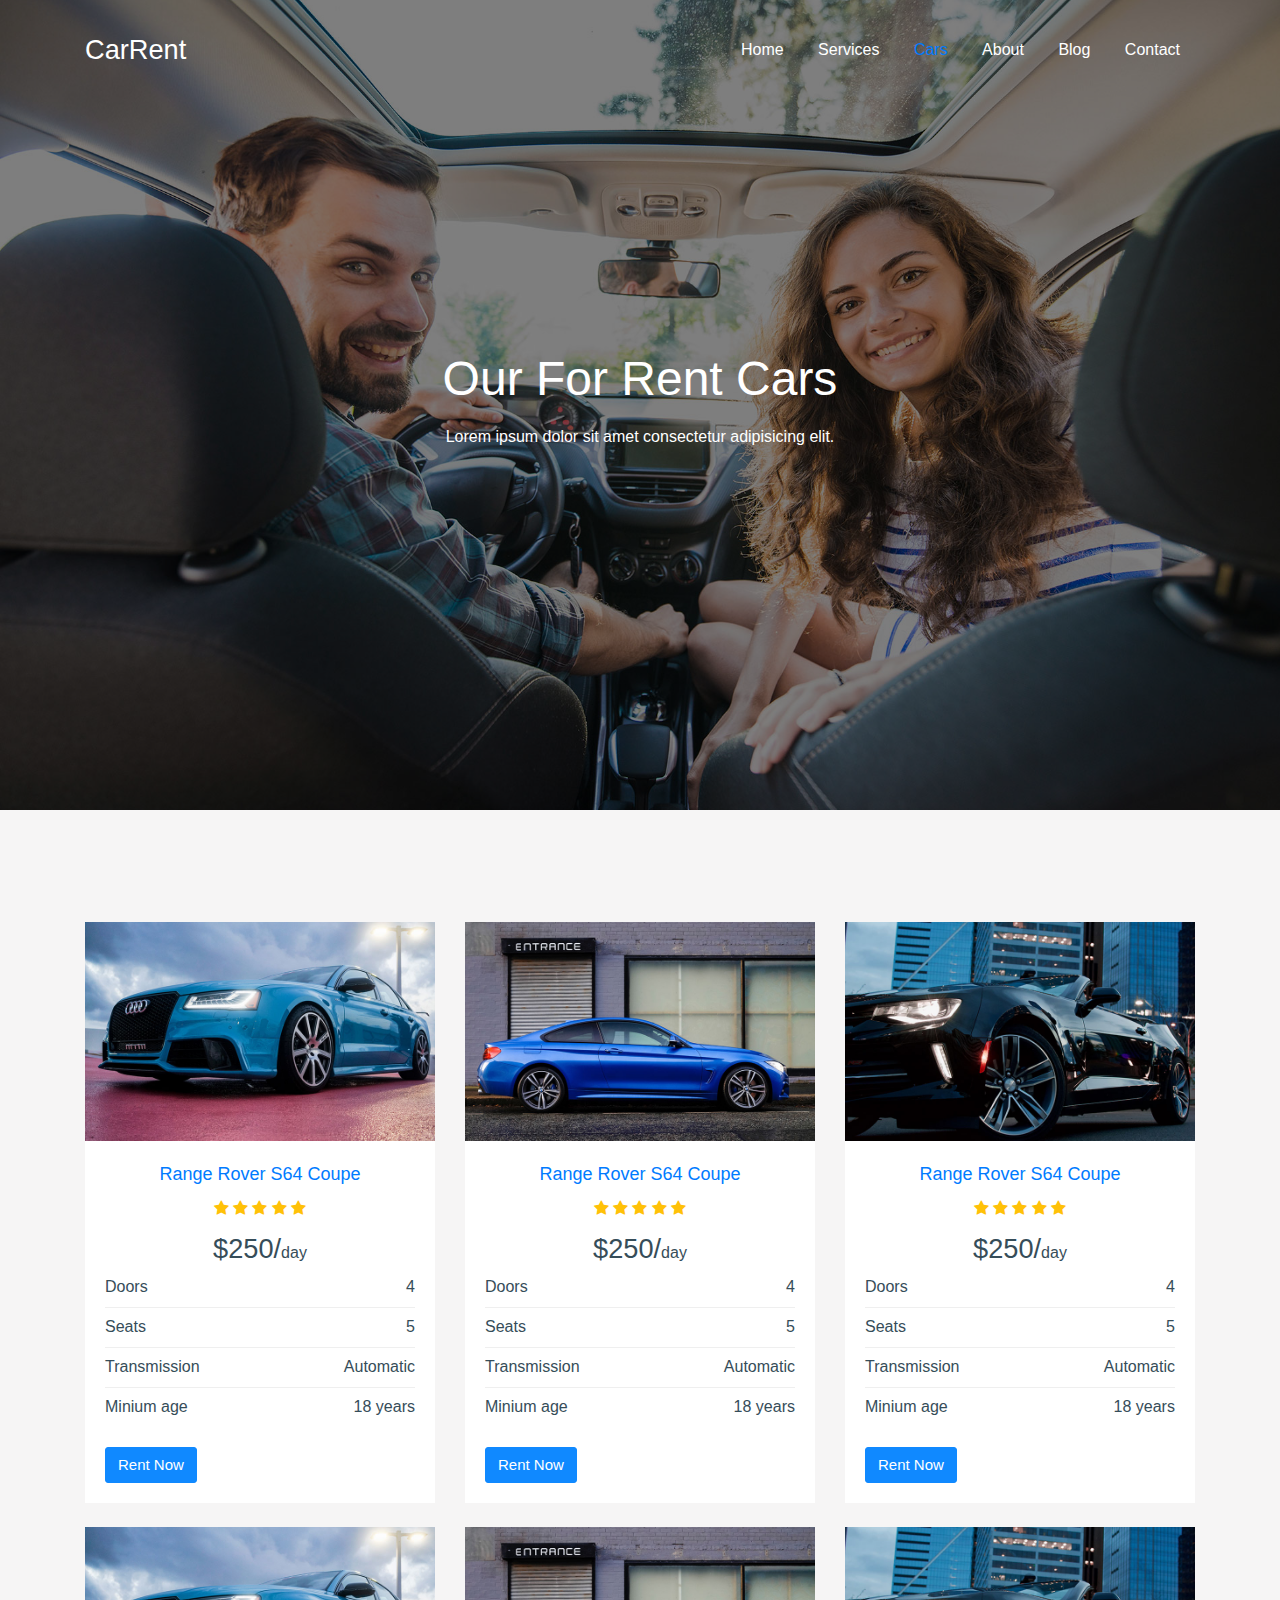
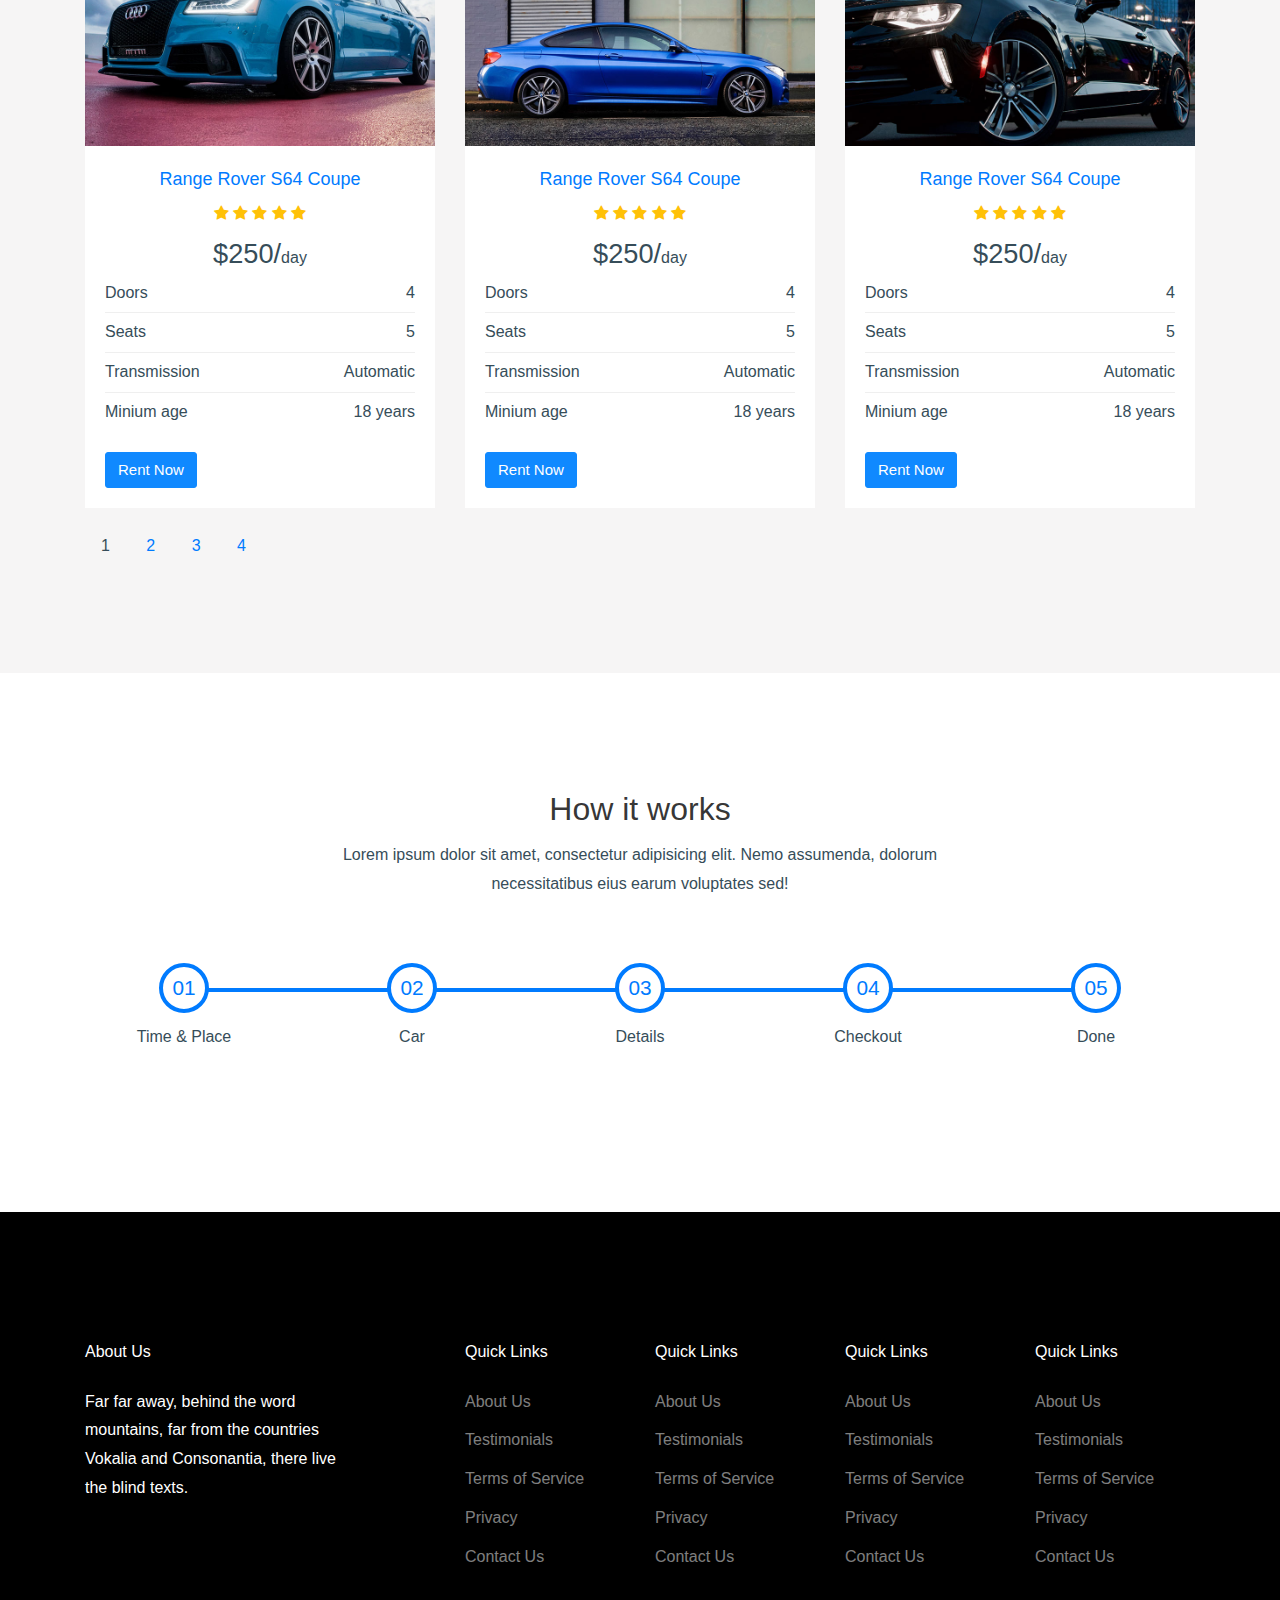
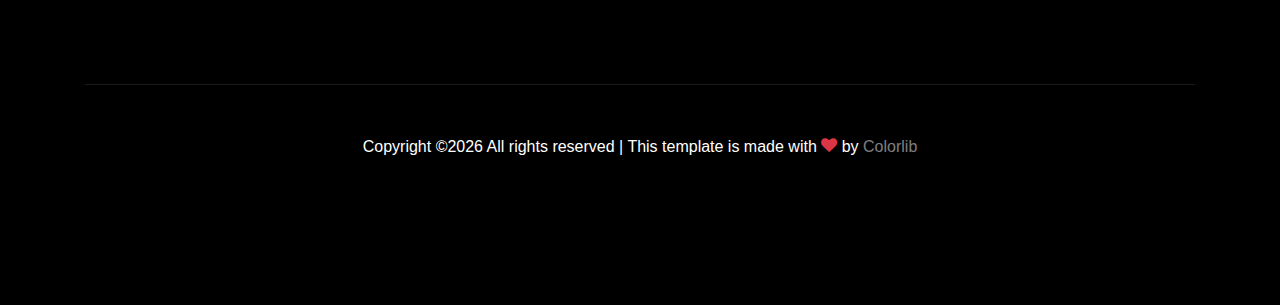
<file: cars.html>
<!doctype html>
<html lang="en">

  <head>
    <title>Car Rent &mdash; Free Website Template by Colorlib</title>
    <meta charset="utf-8">
    <meta name="viewport" content="width=device-width, initial-scale=1, shrink-to-fit=no">

    <link href="https://fonts.googleapis.com/css?family=DM+Sans:300,400,700&display=swap" rel="stylesheet">

    <link rel="stylesheet" href="fonts/icomoon/style.css">

    <link rel="stylesheet" href="css/bootstrap.min.css">
    <link rel="stylesheet" href="css/bootstrap-datepicker.css">
    <link rel="stylesheet" href="css/jquery.fancybox.min.css">
    <link rel="stylesheet" href="css/owl.carousel.min.css">
    <link rel="stylesheet" href="css/owl.theme.default.min.css">
    <link rel="stylesheet" href="fonts/flaticon/font/flaticon.css">
    <link rel="stylesheet" href="css/aos.css">

    <!-- MAIN CSS -->
    <link rel="stylesheet" href="css/style.css">

  </head>

  <body data-spy="scroll" data-target=".site-navbar-target" data-offset="300">

    
    <div class="site-wrap" id="home-section">

      <div class="site-mobile-menu site-navbar-target">
        <div class="site-mobile-menu-header">
          <div class="site-mobile-menu-close mt-3">
            <span class="icon-close2 js-menu-toggle"></span>
          </div>
        </div>
        <div class="site-mobile-menu-body"></div>
      </div>



      <header class="site-navbar site-navbar-target" role="banner">

        <div class="container">
          <div class="row align-items-center position-relative">

            <div class="col-3 ">
              <div class="site-logo">
                <a href="index.html">CarRent</a>
              </div>
            </div>

            <div class="col-9  text-right">
              

              <span class="d-inline-block d-lg-none"><a href="#" class="text-white site-menu-toggle js-menu-toggle py-5 text-white"><span class="icon-menu h3 text-white"></span></a></span>

              

              <nav class="site-navigation text-right ml-auto d-none d-lg-block" role="navigation">
                <ul class="site-menu main-menu js-clone-nav ml-auto ">
                  <li><a href="index.html" class="nav-link">Home</a></li>
                  <li><a href="services.html" class="nav-link">Services</a></li>
                  <li class="active"><a href="cars.html" class="nav-link">Cars</a></li>
                  <li><a href="about.html" class="nav-link">About</a></li>
                  <li><a href="blog.html" class="nav-link">Blog</a></li>
                  <li><a href="contact.html" class="nav-link">Contact</a></li>
                </ul>
              </nav>
            </div>

            
          </div>
        </div>

      </header>

    <div class="ftco-blocks-cover-1">
      <div class="ftco-cover-1 overlay innerpage" style="background-image: url('images/hero_2.jpg')">
        <div class="container">
          <div class="row align-items-center justify-content-center">
            <div class="col-lg-6 text-center">
              <h1>Our For Rent Cars</h1>
              <p>Lorem ipsum dolor sit amet consectetur adipisicing elit.</p>
            </div>
          </div>
        </div>
      </div>
    </div>

    <div class="site-section bg-light">
      <div class="container">
        <div class="row">
          <div class="col-lg-4 col-md-6 mb-4">
            <div class="item-1">
                <a href="#"><img src="images/img_1.jpg" alt="Image" class="img-fluid"></a>
                <div class="item-1-contents">
                  <div class="text-center">
                  <h3><a href="#">Range Rover S64 Coupe</a></h3>
                  <div class="rating">
                    <span class="icon-star text-warning"></span>
                    <span class="icon-star text-warning"></span>
                    <span class="icon-star text-warning"></span>
                    <span class="icon-star text-warning"></span>
                    <span class="icon-star text-warning"></span>
                  </div>
                  <div class="rent-price"><span>$250/</span>day</div>
                  </div>
                  <ul class="specs">
                    <li>
                      <span>Doors</span>
                      <span class="spec">4</span>
                    </li>
                    <li>
                      <span>Seats</span>
                      <span class="spec">5</span>
                    </li>
                    <li>
                      <span>Transmission</span>
                      <span class="spec">Automatic</span>
                    </li>
                    <li>
                      <span>Minium age</span>
                      <span class="spec">18 years</span>
                    </li>
                  </ul>
                  <div class="d-flex action">
                    <a href="contact.html" class="btn btn-primary">Rent Now</a>
                  </div>
                </div>
              </div>
          </div>

          <div class="col-lg-4 col-md-6 mb-4">
            <div class="item-1">
                <a href="#"><img src="images/img_2.jpg" alt="Image" class="img-fluid"></a>
                <div class="item-1-contents">
                  <div class="text-center">
                  <h3><a href="#">Range Rover S64 Coupe</a></h3>
                  <div class="rating">
                    <span class="icon-star text-warning"></span>
                    <span class="icon-star text-warning"></span>
                    <span class="icon-star text-warning"></span>
                    <span class="icon-star text-warning"></span>
                    <span class="icon-star text-warning"></span>
                  </div>
                  <div class="rent-price"><span>$250/</span>day</div>
                  </div>
                  <ul class="specs">
                    <li>
                      <span>Doors</span>
                      <span class="spec">4</span>
                    </li>
                    <li>
                      <span>Seats</span>
                      <span class="spec">5</span>
                    </li>
                    <li>
                      <span>Transmission</span>
                      <span class="spec">Automatic</span>
                    </li>
                    <li>
                      <span>Minium age</span>
                      <span class="spec">18 years</span>
                    </li>
                  </ul>
                  <div class="d-flex action">
                    <a href="contact.html" class="btn btn-primary">Rent Now</a>
                  </div>
                </div>
              </div>
          </div>


          <div class="col-lg-4 col-md-6 mb-4">
            <div class="item-1">
                <a href="#"><img src="images/img_3.jpg" alt="Image" class="img-fluid"></a>
                <div class="item-1-contents">
                  <div class="text-center">
                  <h3><a href="#">Range Rover S64 Coupe</a></h3>
                  <div class="rating">
                    <span class="icon-star text-warning"></span>
                    <span class="icon-star text-warning"></span>
                    <span class="icon-star text-warning"></span>
                    <span class="icon-star text-warning"></span>
                    <span class="icon-star text-warning"></span>
                  </div>
                  <div class="rent-price"><span>$250/</span>day</div>
                  </div>
                  <ul class="specs">
                    <li>
                      <span>Doors</span>
                      <span class="spec">4</span>
                    </li>
                    <li>
                      <span>Seats</span>
                      <span class="spec">5</span>
                    </li>
                    <li>
                      <span>Transmission</span>
                      <span class="spec">Automatic</span>
                    </li>
                    <li>
                      <span>Minium age</span>
                      <span class="spec">18 years</span>
                    </li>
                  </ul>
                  <div class="d-flex action">
                    <a href="contact.html" class="btn btn-primary">Rent Now</a>
                  </div>
                </div>
              </div>
          </div>

          <div class="col-lg-4 col-md-6 mb-4">
            <div class="item-1">
                <a href="#"><img src="images/img_1.jpg" alt="Image" class="img-fluid"></a>
                <div class="item-1-contents">
                  <div class="text-center">
                  <h3><a href="#">Range Rover S64 Coupe</a></h3>
                  <div class="rating">
                    <span class="icon-star text-warning"></span>
                    <span class="icon-star text-warning"></span>
                    <span class="icon-star text-warning"></span>
                    <span class="icon-star text-warning"></span>
                    <span class="icon-star text-warning"></span>
                  </div>
                  <div class="rent-price"><span>$250/</span>day</div>
                  </div>
                  <ul class="specs">
                    <li>
                      <span>Doors</span>
                      <span class="spec">4</span>
                    </li>
                    <li>
                      <span>Seats</span>
                      <span class="spec">5</span>
                    </li>
                    <li>
                      <span>Transmission</span>
                      <span class="spec">Automatic</span>
                    </li>
                    <li>
                      <span>Minium age</span>
                      <span class="spec">18 years</span>
                    </li>
                  </ul>
                  <div class="d-flex action">
                    <a href="contact.html" class="btn btn-primary">Rent Now</a>
                  </div>
                </div>
              </div>
          </div>

          <div class="col-lg-4 col-md-6 mb-4">
            <div class="item-1">
                <a href="#"><img src="images/img_2.jpg" alt="Image" class="img-fluid"></a>
                <div class="item-1-contents">
                  <div class="text-center">
                  <h3><a href="#">Range Rover S64 Coupe</a></h3>
                  <div class="rating">
                    <span class="icon-star text-warning"></span>
                    <span class="icon-star text-warning"></span>
                    <span class="icon-star text-warning"></span>
                    <span class="icon-star text-warning"></span>
                    <span class="icon-star text-warning"></span>
                  </div>
                  <div class="rent-price"><span>$250/</span>day</div>
                  </div>
                  <ul class="specs">
                    <li>
                      <span>Doors</span>
                      <span class="spec">4</span>
                    </li>
                    <li>
                      <span>Seats</span>
                      <span class="spec">5</span>
                    </li>
                    <li>
                      <span>Transmission</span>
                      <span class="spec">Automatic</span>
                    </li>
                    <li>
                      <span>Minium age</span>
                      <span class="spec">18 years</span>
                    </li>
                  </ul>
                  <div class="d-flex action">
                    <a href="contact.html" class="btn btn-primary">Rent Now</a>
                  </div>
                </div>
              </div>
          </div>


          <div class="col-lg-4 col-md-6 mb-4">
            <div class="item-1">
                <a href="#"><img src="images/img_3.jpg" alt="Image" class="img-fluid"></a>
                <div class="item-1-contents">
                  <div class="text-center">
                  <h3><a href="#">Range Rover S64 Coupe</a></h3>
                  <div class="rating">
                    <span class="icon-star text-warning"></span>
                    <span class="icon-star text-warning"></span>
                    <span class="icon-star text-warning"></span>
                    <span class="icon-star text-warning"></span>
                    <span class="icon-star text-warning"></span>
                  </div>
                  <div class="rent-price"><span>$250/</span>day</div>
                  </div>
                  <ul class="specs">
                    <li>
                      <span>Doors</span>
                      <span class="spec">4</span>
                    </li>
                    <li>
                      <span>Seats</span>
                      <span class="spec">5</span>
                    </li>
                    <li>
                      <span>Transmission</span>
                      <span class="spec">Automatic</span>
                    </li>
                    <li>
                      <span>Minium age</span>
                      <span class="spec">18 years</span>
                    </li>
                  </ul>
                  <div class="d-flex action">
                    <a href="contact.html" class="btn btn-primary">Rent Now</a>
                  </div>
                </div>
              </div>
          </div>


          <div class="col-12">
            <span class="p-3">1</span>
            <a href="#" class="p-3">2</a>
            <a href="#" class="p-3">3</a>
            <a href="#" class="p-3">4</a>
          </div>
        </div>
      </div>
    </div>

    <div class="container site-section mb-5">
      <div class="row justify-content-center text-center">
        <div class="col-7 text-center mb-5">
          <h2>How it works</h2>
          <p>Lorem ipsum dolor sit amet, consectetur adipisicing elit. Nemo assumenda, dolorum necessitatibus eius earum voluptates sed!</p>
        </div>
      </div>
      <div class="how-it-works d-flex">
        <div class="step">
          <span class="number"><span>01</span></span>
          <span class="caption">Time &amp; Place</span>
        </div>
        <div class="step">
          <span class="number"><span>02</span></span>
          <span class="caption">Car</span>
        </div>
        <div class="step">
          <span class="number"><span>03</span></span>
          <span class="caption">Details</span>
        </div>
        <div class="step">
          <span class="number"><span>04</span></span>
          <span class="caption">Checkout</span>
        </div>
        <div class="step">
          <span class="number"><span>05</span></span>
          <span class="caption">Done</span>
        </div>

      </div>
    </div>

    

    <footer class="site-footer">
      <div class="container">
        <div class="row">
          <div class="col-lg-3">
            <h2 class="footer-heading mb-4">About Us</h2>
                <p>Far far away, behind the word mountains, far from the countries Vokalia and Consonantia, there live the blind texts. </p>
          </div>
          <div class="col-lg-8 ml-auto">
            <div class="row">
              <div class="col-lg-3">
                <h2 class="footer-heading mb-4">Quick Links</h2>
                <ul class="list-unstyled">
                  <li><a href="#">About Us</a></li>
                  <li><a href="#">Testimonials</a></li>
                  <li><a href="#">Terms of Service</a></li>
                  <li><a href="#">Privacy</a></li>
                  <li><a href="#">Contact Us</a></li>
                </ul>
              </div>
              <div class="col-lg-3">
                <h2 class="footer-heading mb-4">Quick Links</h2>
                <ul class="list-unstyled">
                  <li><a href="#">About Us</a></li>
                  <li><a href="#">Testimonials</a></li>
                  <li><a href="#">Terms of Service</a></li>
                  <li><a href="#">Privacy</a></li>
                  <li><a href="#">Contact Us</a></li>
                </ul>
              </div>
              <div class="col-lg-3">
                <h2 class="footer-heading mb-4">Quick Links</h2>
                <ul class="list-unstyled">
                  <li><a href="#">About Us</a></li>
                  <li><a href="#">Testimonials</a></li>
                  <li><a href="#">Terms of Service</a></li>
                  <li><a href="#">Privacy</a></li>
                  <li><a href="#">Contact Us</a></li>
                </ul>
              </div>
              <div class="col-lg-3">
                <h2 class="footer-heading mb-4">Quick Links</h2>
                <ul class="list-unstyled">
                  <li><a href="#">About Us</a></li>
                  <li><a href="#">Testimonials</a></li>
                  <li><a href="#">Terms of Service</a></li>
                  <li><a href="#">Privacy</a></li>
                  <li><a href="#">Contact Us</a></li>
                </ul>
              </div>
            </div>
          </div>
        </div>
        <div class="row pt-5 mt-5 text-center">
          <div class="col-md-12">
            <div class="border-top pt-5">
              <p>
            <!-- Link back to Colorlib can't be removed. Template is licensed under CC BY 3.0. -->
            Copyright &copy;<script>document.write(new Date().getFullYear());</script> All rights reserved | This template is made with <i class="icon-heart text-danger" aria-hidden="true"></i> by <a href="https://colorlib.com" target="_blank" >Colorlib</a>
            <!-- Link back to Colorlib can't be removed. Template is licensed under CC BY 3.0. -->
            </p>
            </div>
          </div>

        </div>
      </div>
    </footer>

    </div>

    <script src="js/jquery-3.3.1.min.js"></script>
    <script src="js/popper.min.js"></script>
    <script src="js/bootstrap.min.js"></script>
    <script src="js/owl.carousel.min.js"></script>
    <script src="js/jquery.sticky.js"></script>
    <script src="js/jquery.waypoints.min.js"></script>
    <script src="js/jquery.animateNumber.min.js"></script>
    <script src="js/jquery.fancybox.min.js"></script>
    <script src="js/jquery.easing.1.3.js"></script>
    <script src="js/bootstrap-datepicker.min.js"></script>
    <script src="js/aos.js"></script>

    <script src="js/main.js"></script>

  </body>

</html>
</file>
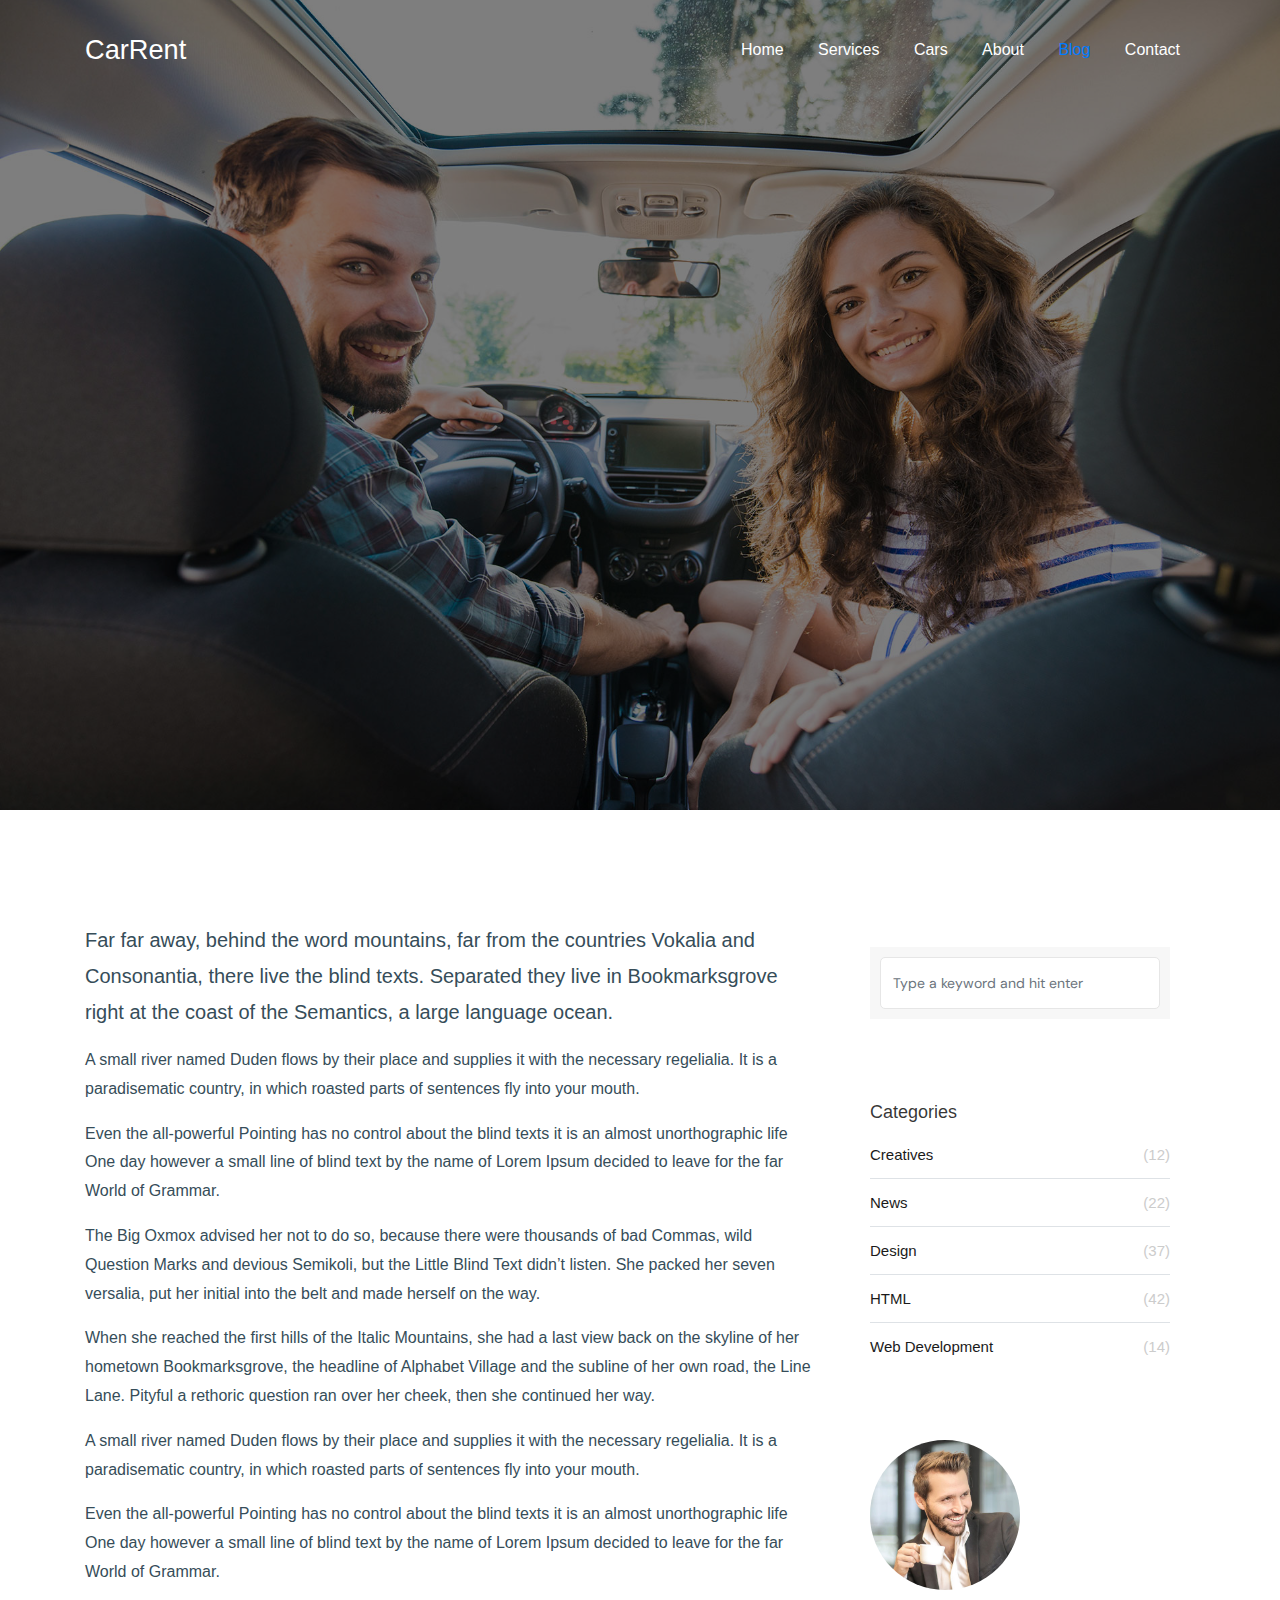
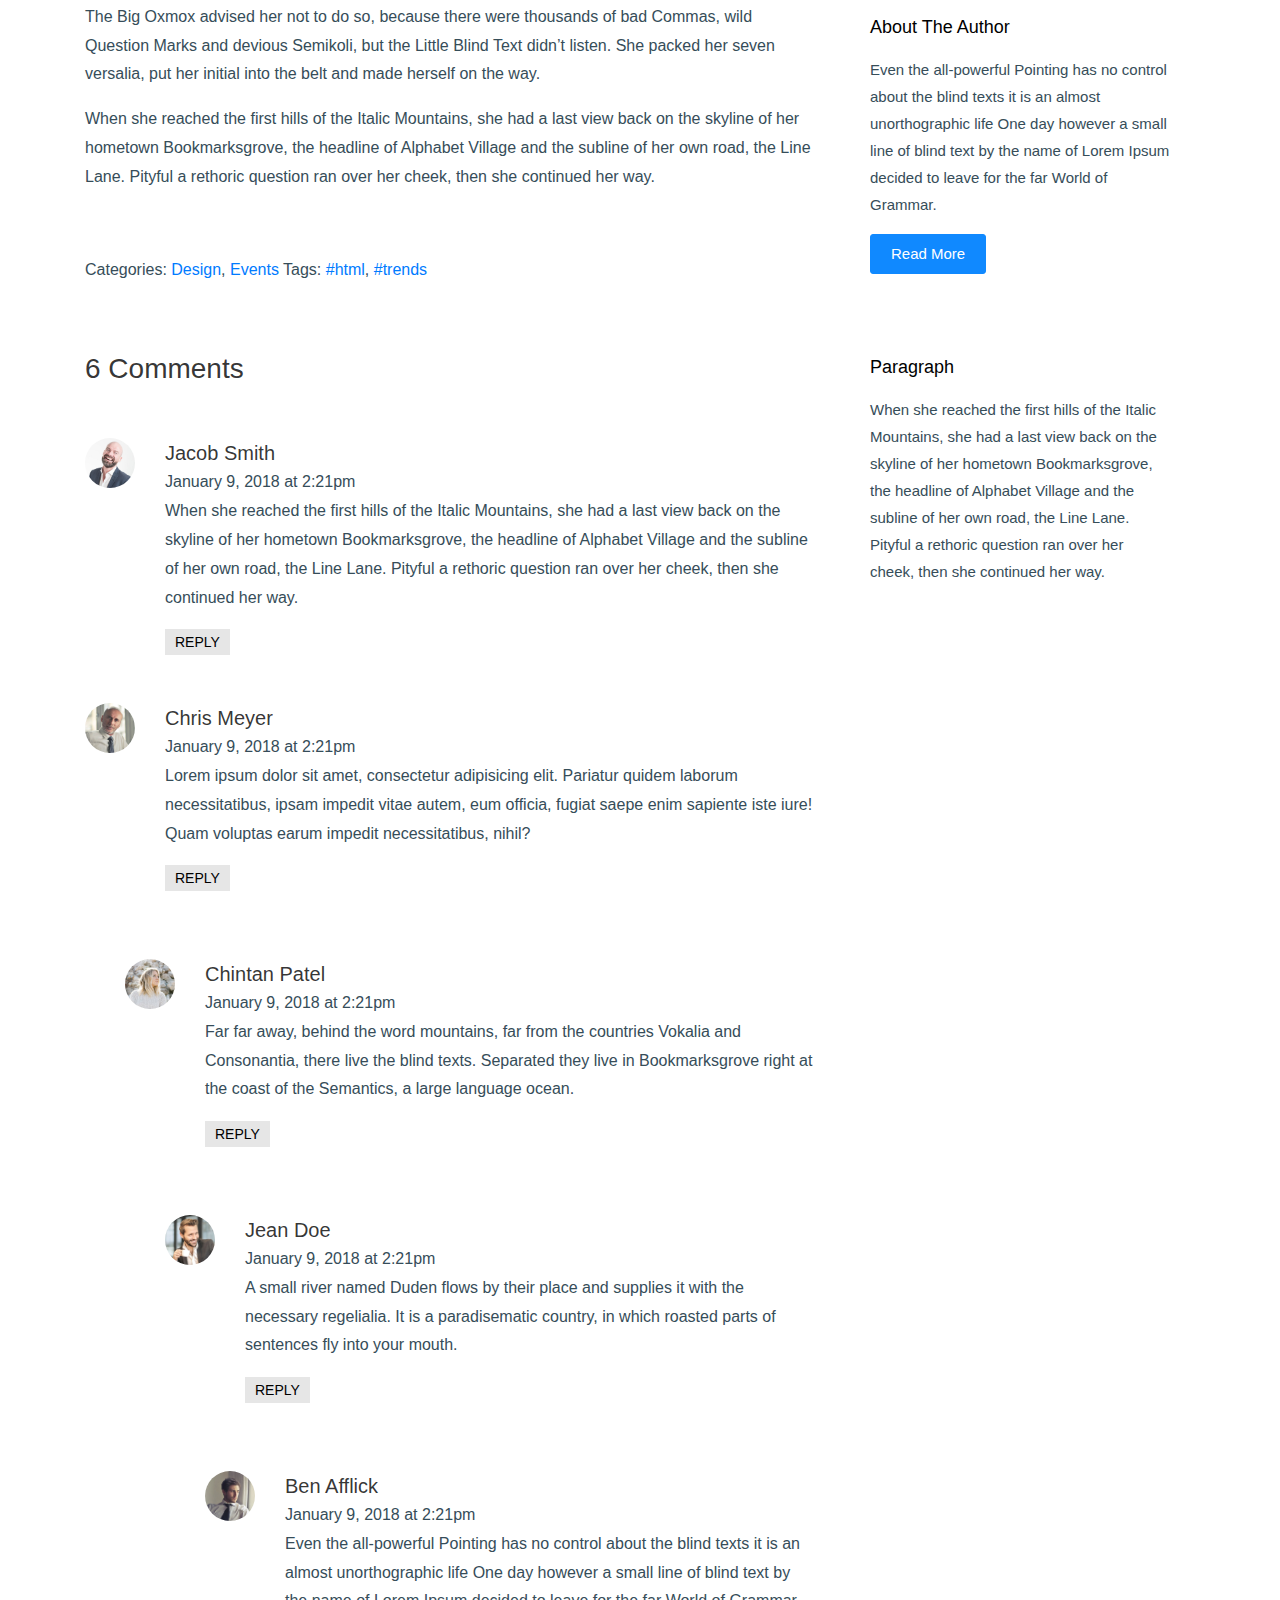
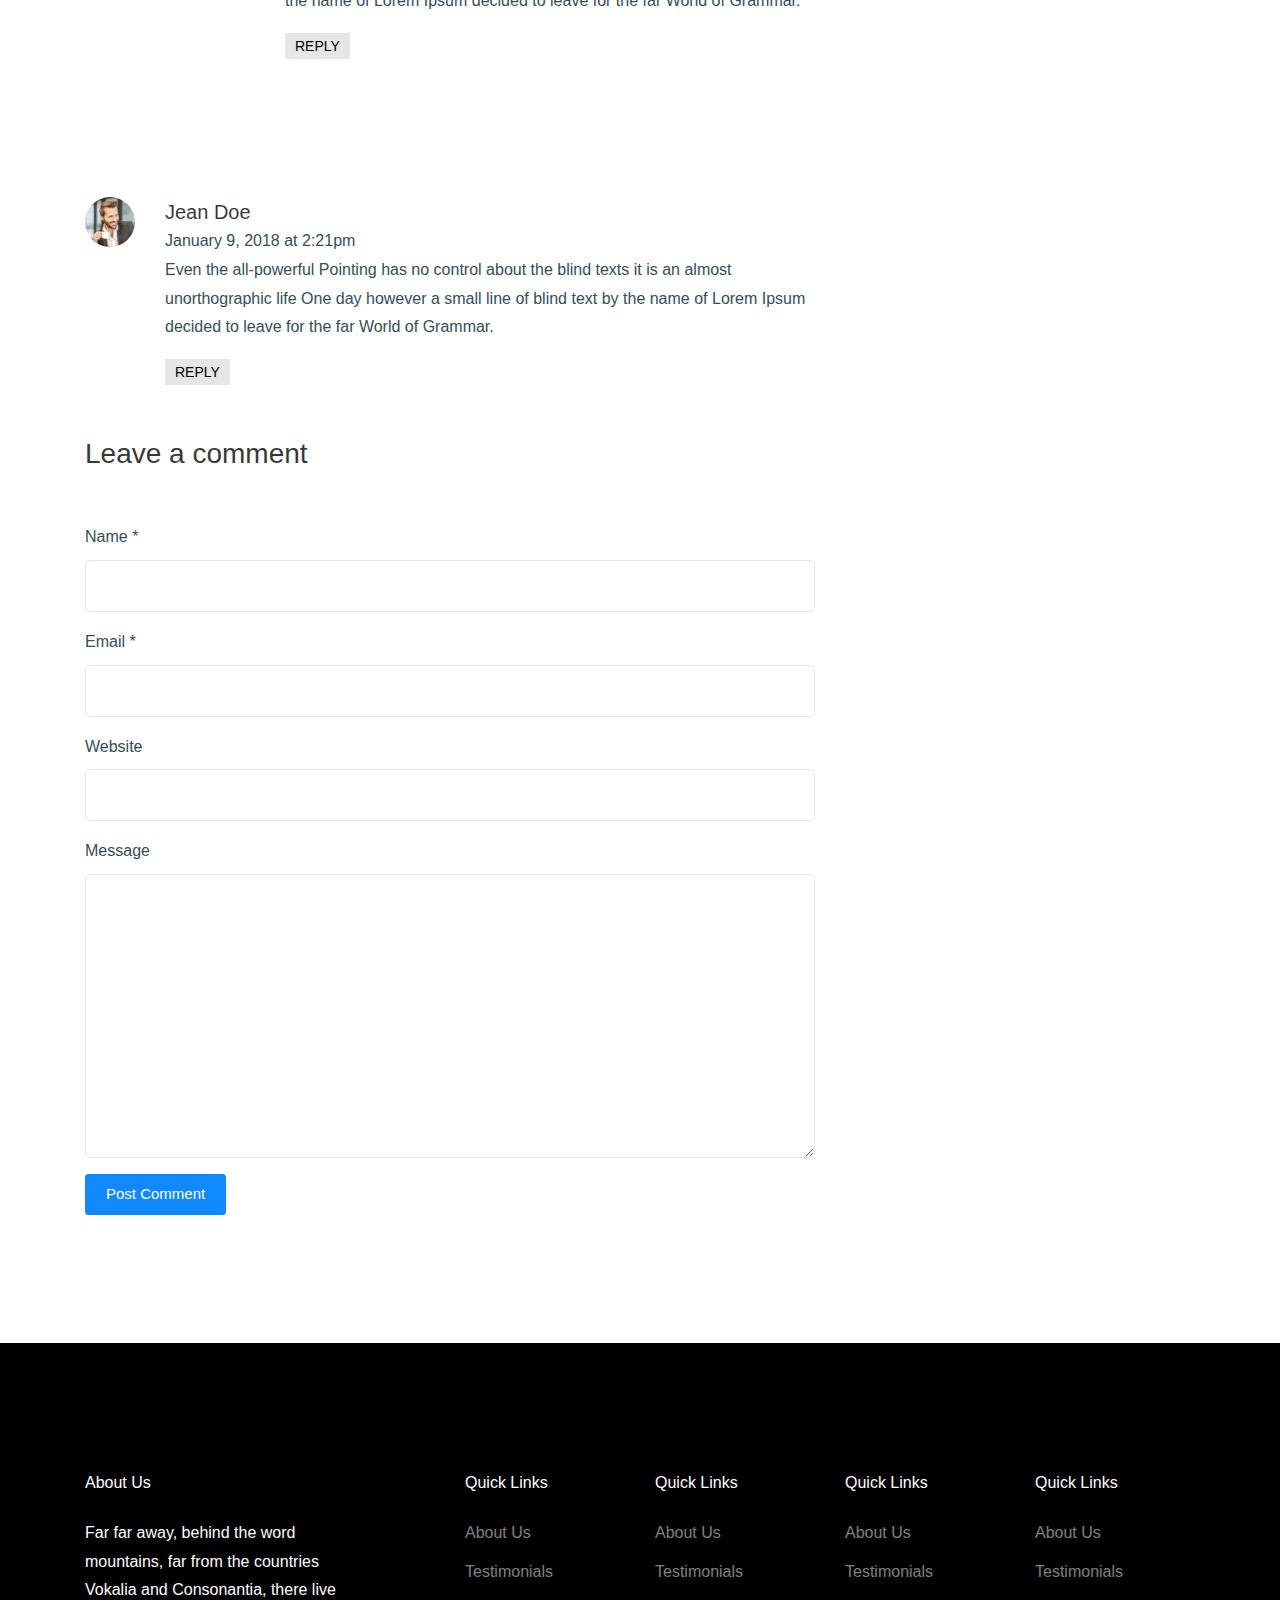
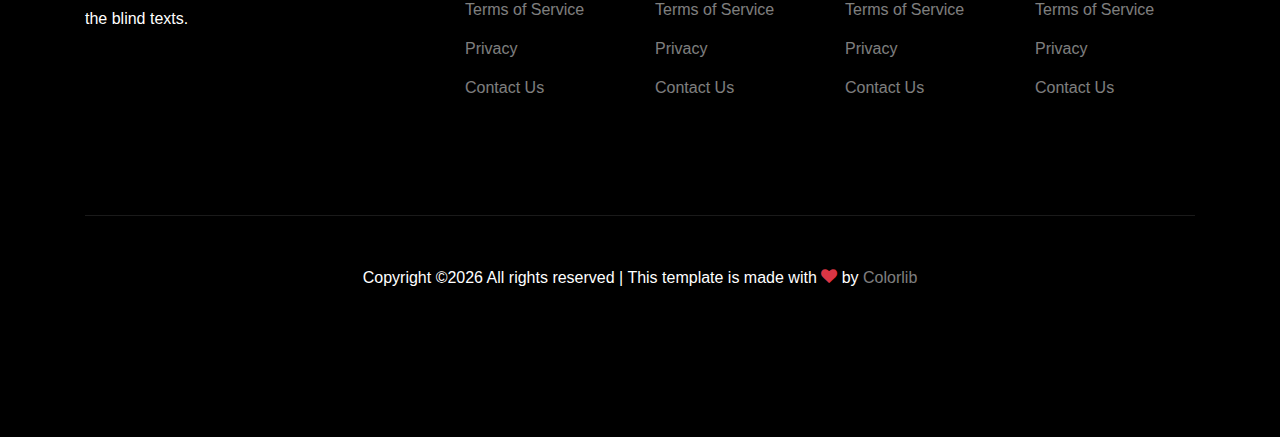
<file: single.html>
<!doctype html>
<html lang="en">

  <head>
    <title>Car Rent &mdash; Free Website Template by Colorlib</title>
    <meta charset="utf-8">
    <meta name="viewport" content="width=device-width, initial-scale=1, shrink-to-fit=no">

    <link href="https://fonts.googleapis.com/css?family=DM+Sans:300,400,700&display=swap" rel="stylesheet">

    <link rel="stylesheet" href="fonts/icomoon/style.css">

    <link rel="stylesheet" href="css/bootstrap.min.css">
    <link rel="stylesheet" href="css/bootstrap-datepicker.css">
    <link rel="stylesheet" href="css/jquery.fancybox.min.css">
    <link rel="stylesheet" href="css/owl.carousel.min.css">
    <link rel="stylesheet" href="css/owl.theme.default.min.css">
    <link rel="stylesheet" href="fonts/flaticon/font/flaticon.css">
    <link rel="stylesheet" href="css/aos.css">

    <!-- MAIN CSS -->
    <link rel="stylesheet" href="css/style.css">

  </head>

  <body data-spy="scroll" data-target=".site-navbar-target" data-offset="300">

    
    <div class="site-wrap" id="home-section">

      <div class="site-mobile-menu site-navbar-target">
        <div class="site-mobile-menu-header">
          <div class="site-mobile-menu-close mt-3">
            <span class="icon-close2 js-menu-toggle"></span>
          </div>
        </div>
        <div class="site-mobile-menu-body"></div>
      </div>



      <header class="site-navbar site-navbar-target" role="banner">

        <div class="container">
          <div class="row align-items-center position-relative">

            <div class="col-3 ">
              <div class="site-logo">
                <a href="index.html">CarRent</a>
              </div>
            </div>

            <div class="col-9  text-right">
              

              <span class="d-inline-block d-lg-none"><a href="#" class="text-white site-menu-toggle js-menu-toggle py-5 text-white"><span class="icon-menu h3 text-white"></span></a></span>

              

              <nav class="site-navigation text-right ml-auto d-none d-lg-block" role="navigation">
                <ul class="site-menu main-menu js-clone-nav ml-auto ">
                  <li><a href="index.html" class="nav-link">Home</a></li>
                  <li><a href="services.html" class="nav-link">Services</a></li>
                  <li><a href="cars.html" class="nav-link">Cars</a></li>
                  <li><a href="about.html" class="nav-link">About</a></li>
                  <li class="active"><a href="blog.html" class="nav-link">Blog</a></li>
                  <li><a href="contact.html" class="nav-link">Contact</a></li>
                </ul>
              </nav>
            </div>

            
          </div>
        </div>

      </header>

    <div class="ftco-blocks-cover-1">
      <div class="ftco-cover-1 innerpage overlay" style="background-image: url('images/hero_2.jpg')">
        <div class="container">
          <div class="row align-items-center justify-content-center">
            <div class="col-lg-6 text-center">
              <span class="d-block mb-3 text-white" data-aos="fade-up">July 17, 2019 <span class="mx-2 text-primary">&bullet;</span> by James Miller</span>
                <h1 class="mb-4" data-aos="fade-up" data-aos-delay="100">Single Blog Posts Title</h1>
            </div>
          </div>
        </div>
      </div>
    </div>


    <div class="site-section">
      <div class="container">
        <div class="row">
          <div class="col-md-8 blog-content">
            <p class="lead">Far far away, behind the word mountains, far from the countries Vokalia and Consonantia, there live the blind texts. Separated they live in Bookmarksgrove right at the coast of the Semantics, a large language ocean.</p>
            <p>A small river named Duden flows by their place and supplies it with the necessary regelialia. It is a paradisematic country, in which roasted parts of sentences fly into your mouth.</p>

            <blockquote><p>Even the all-powerful Pointing has no control about the blind texts it is an almost unorthographic life One day however a small line of blind text by the name of Lorem Ipsum decided to leave for the far World of Grammar.</p></blockquote>

            <p>The Big Oxmox advised her not to do so, because there were thousands of bad Commas, wild Question Marks and devious Semikoli, but the Little Blind Text didn’t listen. She packed her seven versalia, put her initial into the belt and made herself on the way.</p>

            <p>When she reached the first hills of the Italic Mountains, she had a last view back on the skyline of her hometown Bookmarksgrove, the headline of Alphabet Village and the subline of her own road, the Line Lane. Pityful a rethoric question ran over her cheek, then she continued her way.</p>

            <p>A small river named Duden flows by their place and supplies it with the necessary regelialia. It is a paradisematic country, in which roasted parts of sentences fly into your mouth.</p>

            <blockquote><p>Even the all-powerful Pointing has no control about the blind texts it is an almost unorthographic life One day however a small line of blind text by the name of Lorem Ipsum decided to leave for the far World of Grammar.</p></blockquote>

            <p>The Big Oxmox advised her not to do so, because there were thousands of bad Commas, wild Question Marks and devious Semikoli, but the Little Blind Text didn’t listen. She packed her seven versalia, put her initial into the belt and made herself on the way.</p>
            
            <p>When she reached the first hills of the Italic Mountains, she had a last view back on the skyline of her hometown Bookmarksgrove, the headline of Alphabet Village and the subline of her own road, the Line Lane. Pityful a rethoric question ran over her cheek, then she continued her way.</p>


            <div class="pt-5">
              <p>Categories:  <a href="#">Design</a>, <a href="#">Events</a>  Tags: <a href="#">#html</a>, <a href="#">#trends</a></p>
            </div>


            <div class="pt-5">
              <h3 class="mb-5">6 Comments</h3>
              <ul class="comment-list">
                <li class="comment">
                  <div class="vcard bio">
                    <img src="images/person_2.jpg" alt="Free Website Template by Free-Template.co">
                  </div>
                  <div class="comment-body">
                    <h3>Jacob Smith</h3>
                    <div class="meta">January 9, 2018 at 2:21pm</div>
                    <p>When she reached the first hills of the Italic Mountains, she had a last view back on the skyline of her hometown Bookmarksgrove, the headline of Alphabet Village and the subline of her own road, the Line Lane. Pityful a rethoric question ran over her cheek, then she continued her way.</p>
                    <p><a href="#" class="reply">Reply</a></p>
                  </div>
                </li>

                <li class="comment">
                  <div class="vcard bio">
                    <img src="images/person_3.jpg" alt="Free Website Template by Free-Template.co">
                  </div>
                  <div class="comment-body">
                    <h3>Chris Meyer</h3>
                    <div class="meta">January 9, 2018 at 2:21pm</div>
                    <p>Lorem ipsum dolor sit amet, consectetur adipisicing elit. Pariatur quidem laborum necessitatibus, ipsam impedit vitae autem, eum officia, fugiat saepe enim sapiente iste iure! Quam voluptas earum impedit necessitatibus, nihil?</p>
                    <p><a href="#" class="reply">Reply</a></p>
                  </div>

                  <ul class="children">
                    <li class="comment">
                      <div class="vcard bio">
                        <img src="images/person_5.jpg" alt="Free Website Template by Free-Template.co">
                      </div>
                      <div class="comment-body">
                        <h3>Chintan Patel</h3>
                        <div class="meta">January 9, 2018 at 2:21pm</div>
                        <p>Far far away, behind the word mountains, far from the countries Vokalia and Consonantia, there live the blind texts. Separated they live in Bookmarksgrove right at the coast of the Semantics, a large language ocean.</p>
                        <p><a href="#" class="reply">Reply</a></p>
                      </div>


                      <ul class="children">
                        <li class="comment">
                          <div class="vcard bio">
                            <img src="images/person_1.jpg" alt="Free Website Template by Free-Template.co">
                          </div>
                          <div class="comment-body">
                            <h3>Jean Doe</h3>
                            <div class="meta">January 9, 2018 at 2:21pm</div>
                            <p>A small river named Duden flows by their place and supplies it with the necessary regelialia. It is a paradisematic country, in which roasted parts of sentences fly into your mouth.</p>
                            <p><a href="#" class="reply">Reply</a></p>
                          </div>

                            <ul class="children">
                              <li class="comment">
                                <div class="vcard bio">
                                  <img src="images/person_4.jpg" alt="Free Website Template by Free-Template.co">
                                </div>
                                <div class="comment-body">
                                  <h3>Ben Afflick</h3>
                                  <div class="meta">January 9, 2018 at 2:21pm</div>
                                  <p>Even the all-powerful Pointing has no control about the blind texts it is an almost unorthographic life One day however a small line of blind text by the name of Lorem Ipsum decided to leave for the far World of Grammar.</p>
                                  <p><a href="#" class="reply">Reply</a></p>
                                </div>
                              </li>
                            </ul>
                        </li>
                      </ul>
                    </li>
                  </ul>
                </li>

                <li class="comment">
                  <div class="vcard bio">
                    <img src="images/person_1.jpg" alt="Free Website Template by Free-Template.co">
                  </div>
                  <div class="comment-body">
                    <h3>Jean Doe</h3>
                    <div class="meta">January 9, 2018 at 2:21pm</div>
                    <p>Even the all-powerful Pointing has no control about the blind texts it is an almost unorthographic life One day however a small line of blind text by the name of Lorem Ipsum decided to leave for the far World of Grammar.</p>
                    <p><a href="#" class="reply">Reply</a></p>
                  </div>
                </li>
              </ul>
              <!-- END comment-list -->
              
              <div class="comment-form-wrap pt-5">
                <h3 class="mb-5">Leave a comment</h3>
                <form action="#" class="">
                  <div class="form-group">
                    <label for="name">Name *</label>
                    <input type="text" class="form-control" id="name">
                  </div>
                  <div class="form-group">
                    <label for="email">Email *</label>
                    <input type="email" class="form-control" id="email">
                  </div>
                  <div class="form-group">
                    <label for="website">Website</label>
                    <input type="url" class="form-control" id="website">
                  </div>

                  <div class="form-group">
                    <label for="message">Message</label>
                    <textarea name="" id="message" cols="30" rows="10" class="form-control"></textarea>
                  </div>
                  <div class="form-group">
                    <input type="submit" value="Post Comment" class="btn btn-primary btn-md text-white">
                  </div>

                </form>
              </div>
            </div>

          </div>
          <div class="col-md-4 sidebar">
            <div class="sidebar-box">
              <form action="#" class="search-form">
                <div class="form-group">
                  <span class="icon fa fa-search"></span>
                  <input type="text" class="form-control" placeholder="Type a keyword and hit enter">
                </div>
              </form>
            </div>
            <div class="sidebar-box">
              <div class="categories">
                <h3>Categories</h3>
                <li><a href="#">Creatives <span>(12)</span></a></li>
                <li><a href="#">News <span>(22)</span></a></li>
                <li><a href="#">Design <span>(37)</span></a></li>
                <li><a href="#">HTML <span>(42)</span></a></li>
                <li><a href="#">Web Development <span>(14)</span></a></li>
              </div>
            </div>
            <div class="sidebar-box">
              <img src="images/person_1.jpg" alt="Free Website Template by Free-Template.co" class="img-fluid mb-4 w-50 rounded-circle">
              <h3 class="text-black">About The Author</h3>
              <p>Even the all-powerful Pointing has no control about the blind texts it is an almost unorthographic life One day however a small line of blind text by the name of Lorem Ipsum decided to leave for the far World of Grammar.</p>
              <p><a href="#" class="btn btn-primary btn-md text-white">Read More</a></p>
            </div>

            <div class="sidebar-box">
              <h3 class="text-black">Paragraph</h3>
              <p>When she reached the first hills of the Italic Mountains, she had a last view back on the skyline of her hometown Bookmarksgrove, the headline of Alphabet Village and the subline of her own road, the Line Lane. Pityful a rethoric question ran over her cheek, then she continued her way.</p>
            </div>
          </div>
        </div>
      </div>
    </div>

    

    <footer class="site-footer">
      <div class="container">
        <div class="row">
          <div class="col-lg-3">
            <h2 class="footer-heading mb-4">About Us</h2>
                <p>Far far away, behind the word mountains, far from the countries Vokalia and Consonantia, there live the blind texts. </p>
          </div>
          <div class="col-lg-8 ml-auto">
            <div class="row">
              <div class="col-lg-3">
                <h2 class="footer-heading mb-4">Quick Links</h2>
                <ul class="list-unstyled">
                  <li><a href="#">About Us</a></li>
                  <li><a href="#">Testimonials</a></li>
                  <li><a href="#">Terms of Service</a></li>
                  <li><a href="#">Privacy</a></li>
                  <li><a href="#">Contact Us</a></li>
                </ul>
              </div>
              <div class="col-lg-3">
                <h2 class="footer-heading mb-4">Quick Links</h2>
                <ul class="list-unstyled">
                  <li><a href="#">About Us</a></li>
                  <li><a href="#">Testimonials</a></li>
                  <li><a href="#">Terms of Service</a></li>
                  <li><a href="#">Privacy</a></li>
                  <li><a href="#">Contact Us</a></li>
                </ul>
              </div>
              <div class="col-lg-3">
                <h2 class="footer-heading mb-4">Quick Links</h2>
                <ul class="list-unstyled">
                  <li><a href="#">About Us</a></li>
                  <li><a href="#">Testimonials</a></li>
                  <li><a href="#">Terms of Service</a></li>
                  <li><a href="#">Privacy</a></li>
                  <li><a href="#">Contact Us</a></li>
                </ul>
              </div>
              <div class="col-lg-3">
                <h2 class="footer-heading mb-4">Quick Links</h2>
                <ul class="list-unstyled">
                  <li><a href="#">About Us</a></li>
                  <li><a href="#">Testimonials</a></li>
                  <li><a href="#">Terms of Service</a></li>
                  <li><a href="#">Privacy</a></li>
                  <li><a href="#">Contact Us</a></li>
                </ul>
              </div>
            </div>
          </div>
        </div>
        <div class="row pt-5 mt-5 text-center">
          <div class="col-md-12">
            <div class="border-top pt-5">
              <p>
            <!-- Link back to Colorlib can't be removed. Template is licensed under CC BY 3.0. -->
            Copyright &copy;<script>document.write(new Date().getFullYear());</script> All rights reserved | This template is made with <i class="icon-heart text-danger" aria-hidden="true"></i> by <a href="https://colorlib.com" target="_blank" >Colorlib</a>
            <!-- Link back to Colorlib can't be removed. Template is licensed under CC BY 3.0. -->
            </p>
            </div>
          </div>

        </div>
      </div>
    </footer>

    </div>

    <script src="js/jquery-3.3.1.min.js"></script>
    <script src="js/popper.min.js"></script>
    <script src="js/bootstrap.min.js"></script>
    <script src="js/owl.carousel.min.js"></script>
    <script src="js/jquery.sticky.js"></script>
    <script src="js/jquery.waypoints.min.js"></script>
    <script src="js/jquery.animateNumber.min.js"></script>
    <script src="js/jquery.fancybox.min.js"></script>
    <script src="js/jquery.easing.1.3.js"></script>
    <script src="js/bootstrap-datepicker.min.js"></script>
    <script src="js/aos.js"></script>

    <script src="js/main.js"></script>

  </body>

</html>
</file>
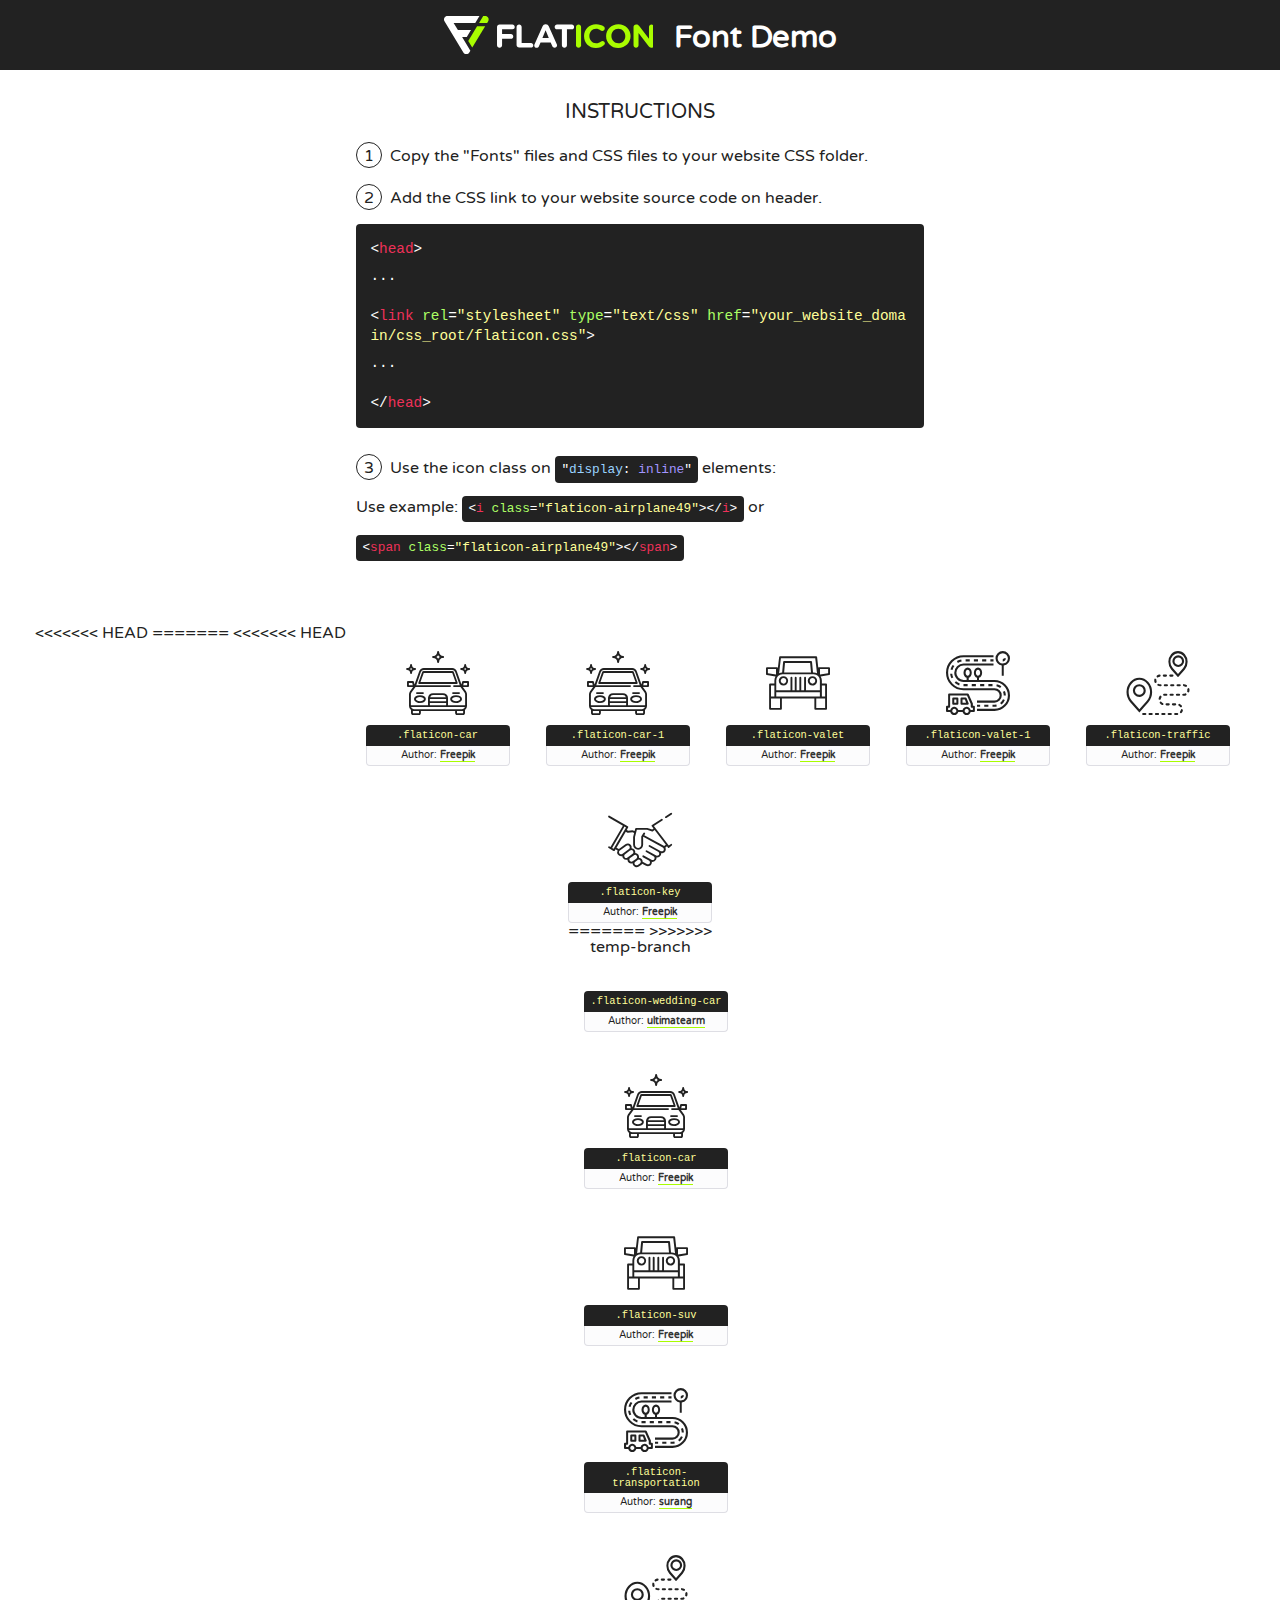
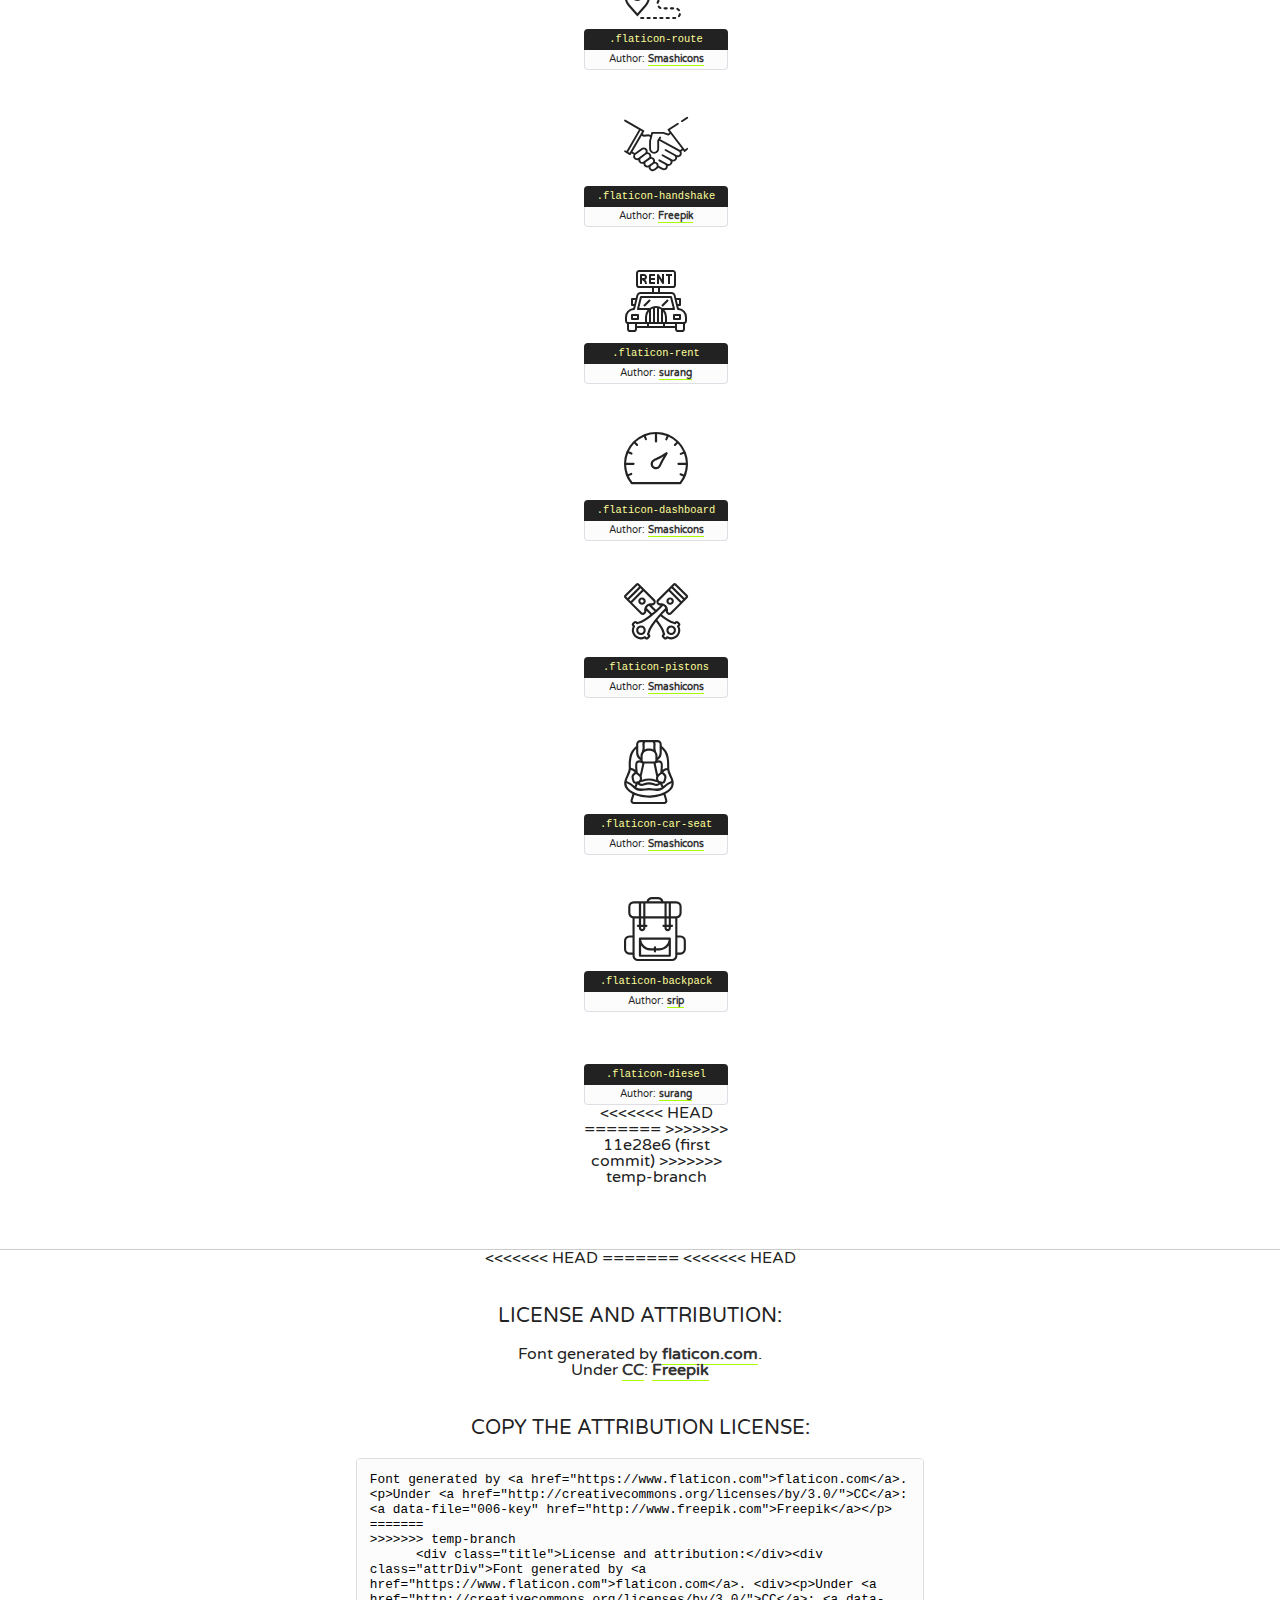
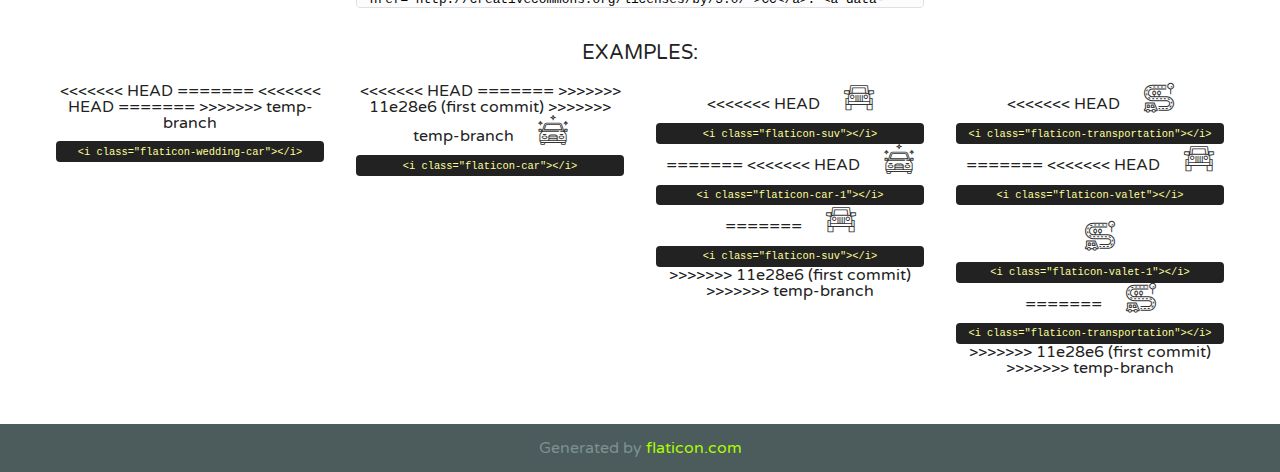
<file: fonts/flaticon/font/flaticon.html>
<!DOCTYPE html>
<!--
  Flaticon icon font: Flaticon
<<<<<<< HEAD
  Creation date: 29/10/2019 06:11
=======
<<<<<<< HEAD
  Creation date: 18/07/2019 07:36
=======
  Creation date: 29/10/2019 06:11
>>>>>>> 11e28e6 (first commit)
>>>>>>> temp-branch
-->
<html>
<!DOCTYPE html>
<html>

<head>
    <title>Flaticon WebFont</title>
    <link href="http://fonts.googleapis.com/css?family=Varela+Round" rel="stylesheet" type="text/css" />
    <link rel="stylesheet" type="text/css" href="flaticon.css">
    <meta charset="UTF-8">
    <style>
    html, body, div, span, applet, object, iframe,
    h1, h2, h3, h4, h5, h6, p, blockquote, pre,
    a, abbr, acronym, address, big, cite, code,
    del, dfn, em, img, ins, kbd, q, s, samp,
    small, strike, strong, sub, sup, tt, var,
    b, u, i, center,
    dl, dt, dd, ol, ul, li,
    fieldset, form, label, legend,
    table, caption, tbody, tfoot, thead, tr, th, td,
    article, aside, canvas, details, embed, 
    figure, figcaption, footer, header, hgroup, 
    menu, nav, output, ruby, section, summary,
    time, mark, audio, video {
        margin: 0;
        padding: 0;
        border: 0;
        font-size: 100%;
        font: inherit;
        vertical-align: baseline;
    }
    /* HTML5 display-role reset for older browsers */
    article, aside, details, figcaption, figure, 
    footer, header, hgroup, menu, nav, section {
        display: block;
    }
    body {
        line-height: 1;
    }
    ol, ul {
        list-style: none;
    }
    blockquote, q {
        quotes: none;
    }
    blockquote:before, blockquote:after,
    q:before, q:after {
        content: '';
        content: none;
    }
    table {
        border-collapse: collapse;
        border-spacing: 0;
    }
    body {
        font-family: 'Varela Round', Helvetica, Arial, sans-serif;
        font-size: 16px;
        color: #222;
    }
    a {
        color: #333;
        border-bottom: 1px solid #a9fd00;
        font-weight: bold;
        text-decoration: none;
    }
    * {
        -moz-box-sizing: border-box;
        -webkit-box-sizing: border-box;
        box-sizing: border-box;
        margin: 0;
        padding: 0;
    }
    [class^="flaticon-"]:before, [class*=" flaticon-"]:before, [class^="flaticon-"]:after, [class*=" flaticon-"]:after {
        font-family: Flaticon;
        font-size: 30px;
        font-style: normal;
        margin-left: 20px;
        color: #333;
    }
    .wrapper {
        max-width: 600px;
        margin: auto;
        padding: 0 1em;
    }
    .title {
        font-size: 1.25em;
        text-align: center;
        margin-bottom: 1em;
        text-transform: uppercase;
    }
    header {
        text-align: center;
        background-color: #222;
        color: #fff;
        padding: 1em;
    }
    header .logo {
        width: 210px;
        height: 38px;
        display: inline-block;
        vertical-align: middle;
        margin-right: 1em;
        border: none;
    }
    header strong {
        font-size: 1.95em;
        font-weight: bold;
        vertical-align: middle;
        margin-top: 5px;
        display: inline-block;
    }
    .demo {
        margin: 2em auto;
        line-height: 1.25em;
    }
    .demo ul li {
        margin-bottom: 1em;
    }
    .demo ul li .num {
        color: #222;
        border-radius: 20px;
        display: inline-block;
        width: 26px;
        padding: 3px;
        height: 26px;
        text-align: center;
        margin-right: 0.5em;
        border: 1px solid #222;
    }
    .demo ul li code {
        background-color: #222;
        border-radius: 4px;
        padding: 0.25em 0.5em;
        display: inline-block;
        color: #fff;
        font-family: Consolas,Monaco,Lucida Console,Liberation Mono,DejaVu Sans Mono,Bitstream Vera Sans Mono,Courier New, monospace;
        font-weight: lighter;
        margin-top: 1em;
        font-size: 0.8em;
        word-break: break-all;
    }
    .demo ul li code.big {
        padding: 1em;
        font-size: 0.9em;
    }
    .demo ul li code .red {
        color: #EF3159;
    }
    .demo ul li code .green {
        color: #ACFF65;
    }
    .demo ul li code .yellow {
        color: #FFFF99;
    }
    .demo ul li code .blue {
        color: #99D3FF;
    }
    .demo ul li code .purple {
        color: #A295FF;
    }
    .demo ul li code .dots {
        margin-top: 0.5em;
        display: block;
    }
    #glyphs {
        border-bottom: 1px solid #ccc;
        padding: 2em 0;
        text-align: center;
    }
    .glyph {
        display: inline-block;
        width: 9em;
        margin: 1em;
        text-align: center;
        vertical-align: top;
        background: #FFF;
    }
    .glyph .glyph-icon {
        padding: 10px;
        display: block;
        font-family:"Flaticon";
        font-size: 64px;
        line-height: 1;
    }
    .glyph .glyph-icon:before {
        font-size: 64px;
        color: #222;
        margin-left: 0;
    }
    .class-name {
        font-size: 0.65em;
        background-color: #222;
        color: #fff;
        border-radius: 4px 4px 0 0;
        padding: 0.5em;
        color: #FFFF99;
        font-family: Consolas,Monaco,Lucida Console,Liberation Mono,DejaVu Sans Mono,Bitstream Vera Sans Mono,Courier New, monospace;
    }
    .author-name {
        font-size: 0.6em;
        background-color: #fcfcfd;
        border: 1px solid #DEDEE4;
        border-top: 0;
        border-radius: 0 0 4px 4px;
        padding: 0.5em;
    }
    .class-name:last-child {
        font-size: 10px;
        color:#888;
    }
    .class-name:last-child a {
        font-size: 10px;
        color:#555;
    }
    .class-name:last-child a:hover {
        color:#a9fd00;
    }
    .glyph > input {
        display: block;
        width: 100px;
        margin: 5px auto;
        text-align: center;
        font-size: 12px;
        cursor: text;
    }
    .glyph > input.icon-input {
        font-family:"Flaticon";
        font-size: 16px;
        margin-bottom: 10px;
    }
    .attribution .title {
        margin-top: 2em;
    }
    .attribution textarea {
        background-color: #fcfcfd;
        padding: 1em;
        border: none;
        box-shadow: none;
        border: 1px solid #DEDEE4;
        border-radius: 4px;
        resize: none;
        width: 100%;
        height: 150px;
        font-size: 0.8em;
        font-family: Consolas,Monaco,Lucida Console,Liberation Mono,DejaVu Sans Mono,Bitstream Vera Sans Mono,Courier New, monospace;
        -webkit-appearance: none;
    }
    .iconsuse {
        margin: 2em auto;
        text-align: center;
        max-width: 1200px;
    }
    .iconsuse:after {
        content: '';
        display: table;
        clear: both;
    }
    .iconsuse .image {
        float: left;
        width: 25%;
        padding: 0 1em;
    }
    .iconsuse .image p {
        margin-bottom: 1em;
    }
    .iconsuse .image span {
        display: block;
        font-size: 0.65em;
        background-color: #222;
        color: #fff;
        border-radius: 4px;
        padding: 0.5em;
        color: #FFFF99;
        margin-top: 1em;
        font-family: Consolas,Monaco,Lucida Console,Liberation Mono,DejaVu Sans Mono,Bitstream Vera Sans Mono,Courier New, monospace;
    }
    #footer {
        text-align: center;
        background-color: #4C5B5C;
        color: #7c9192;
        padding: 1em;
    }
    #footer a {
        border: none;
        color: #a9fd00;
        font-weight: normal;
    }
    @media (max-width: 960px) {
        .iconsuse .image {
            width: 50%;
        }
    }
    @media (max-width: 560px) {
        .iconsuse .image {
            width: 100%;
        }
    }
    </style>
</head>

<body class="characters-off">

    <header>
        <a href="https://www.flaticon.com" target="_blank" class="logo">
            <svg version="1.1" xmlns="http://www.w3.org/2000/svg" xmlns:xlink="http://www.w3.org/1999/xlink" xmlns:a="http://ns.adobe.com/AdobeSVGViewerExtensions/3.0/" viewBox="0 0 560.875 102.036" enable-background="new 0 0 560.875 102.036" xml:space="preserve">
                <defs>
                </defs>
                <g>
                    <g class="letters">
                        <path fill="#ffffff" d="M141.596,29.675c0-3.777,2.985-6.767,6.764-6.767h34.438c3.426,0,6.15,2.728,6.15,6.15
                        c0,3.43-2.724,6.149-6.15,6.149h-27.674v13.091h23.719c3.429,0,6.151,2.724,6.151,6.15c0,3.43-2.723,6.149-6.151,6.149h-23.719
                        v17.574c0,3.773-2.986,6.761-6.764,6.761c-3.779,0-6.764-2.989-6.764-6.761V29.675z"></path>
                        <path fill="#ffffff" d="M193.844,29.149c0-3.781,2.985-6.767,6.764-6.767c3.776,0,6.763,2.985,6.763,6.767v42.957h25.039
                        c3.426,0,6.149,2.726,6.149,6.153c0,3.425-2.723,6.15-6.149,6.15h-31.802c-3.779,0-6.764-2.986-6.764-6.768V29.149z"></path>
                        <path fill="#ffffff" d="M241.891,75.71l21.438-48.407c1.492-3.341,4.215-5.357,7.906-5.357h0.792
                        c3.686,0,6.323,2.017,7.815,5.357l21.439,48.407c0.436,0.967,0.701,1.845,0.701,2.723c0,3.602-2.809,6.501-6.414,6.501
                        c-3.161,0-5.269-1.845-6.499-4.655l-4.132-9.661h-27.059l-4.301,10.102c-1.144,2.631-3.426,4.214-6.237,4.214
                        c-3.517,0-6.24-2.81-6.24-6.325C241.1,77.64,241.451,76.677,241.891,75.71z M279.932,58.666l-8.521-20.297l-8.526,20.297H279.932
                        z"></path>
                        <path fill="#ffffff" d="M314.864,35.387H301.86c-3.429,0-6.239-2.813-6.239-6.238c0-3.429,2.811-6.24,6.239-6.24h39.533
                        c3.426,0,6.237,2.811,6.237,6.24c0,3.425-2.811,6.238-6.237,6.238h-13.001v42.785c0,3.773-2.99,6.761-6.764,6.761
                        c-3.779,0-6.764-2.989-6.764-6.761V35.387z"></path>
                        <path fill="#A9FD00" d="M352.615,29.149c0-3.781,2.985-6.767,6.767-6.767c3.774,0,6.761,2.985,6.761,6.767v49.024
                        c0,3.773-2.987,6.761-6.761,6.761c-3.781,0-6.767-2.989-6.767-6.761V29.149z"></path>
                        <path fill="#A9FD00" d="M374.132,53.836v-0.179c0-17.481,13.178-31.801,32.065-31.801c9.22,0,15.459,2.458,20.557,6.238
                        c1.402,1.054,2.637,2.985,2.637,5.357c0,3.692-2.985,6.59-6.681,6.59c-1.845,0-3.071-0.702-4.044-1.319
                        c-3.776-2.813-7.729-4.393-12.562-4.393c-10.364,0-17.831,8.611-17.831,19.154v0.173c0,10.542,7.291,19.329,17.831,19.329
                        c5.715,0,9.492-1.756,13.359-4.834c1.049-0.874,2.458-1.491,4.039-1.491c3.429,0,6.325,2.813,6.325,6.236
                        c0,2.106-1.056,3.78-2.282,4.834c-5.539,4.834-12.036,7.733-21.878,7.733C387.572,85.464,374.132,71.493,374.132,53.836z"></path>
                        <path fill="#A9FD00" d="M433.009,53.836v-0.179c0-17.481,13.79-31.801,32.766-31.801c18.981,0,32.592,14.143,32.592,31.628v0.173
                        c0,17.483-13.785,31.807-32.769,31.807C446.625,85.464,433.009,71.32,433.009,53.836z M484.224,53.836v-0.179
                        c0-10.539-7.725-19.326-18.626-19.326c-10.893,0-18.449,8.611-18.449,19.154v0.173c0,10.542,7.73,19.329,18.626,19.329
                        C476.676,72.986,484.224,64.378,484.224,53.836z"></path>
                        <path fill="#A9FD00" d="M506.233,29.321c0-3.774,2.99-6.763,6.767-6.763h1.401c3.252,0,5.183,1.583,7.029,3.953l26.093,34.265
                        V29.059c0-3.692,2.99-6.677,6.681-6.677c3.683,0,6.671,2.985,6.671,6.677v48.934c0,3.78-2.987,6.765-6.764,6.765h-0.436
                        c-3.257,0-5.188-1.581-7.034-3.953l-27.056-35.492v32.944c0,3.687-2.985,6.676-6.678,6.676c-3.683,0-6.673-2.989-6.673-6.676
                        V29.321z"></path>
                    </g>
                    <g class="insignia">
                        <path fill="#ffffff" d="M48.372,56.137h12.517l11.156-18.537H37.186L25.688,18.539h57.825L94.668,0H9.271
                        C5.925,0,2.842,1.801,1.198,4.716c-1.644,2.907-1.593,6.482,0.134,9.343l50.38,83.501c1.678,2.781,4.689,4.476,7.938,4.476
                        c3.246,0,6.257-1.695,7.935-4.476l2.898-4.804L48.372,56.137z"></path>
                        <g class="i">
                            <path fill="#A9FD00" d="M93.575,18.539h0.031v0.004l21.652,0.004l2.705-4.488c1.727-2.861,1.778-6.436,0.133-9.343
                            C116.454,1.801,113.371,0,110.026,0h-5.294L93.575,18.539z"></path>
                            <polygon fill="#A9FD00" points="88.291,27.356 64.725,66.486 75.519,84.404 109.942,27.356"></polygon>
                        </g>
                    </g>
                </g>
            </svg>
        </a>
        <strong>Font Demo</strong>
    </header>


    <section class="demo wrapper">

        <p class="title">Instructions</p>

        <ul>
            <li>
                <span class="num">1</span>Copy the "Fonts" files and CSS files to your website CSS folder.
            </li>
            <li>
                <span class="num">2</span>Add the CSS link to your website source code on header.
                <code class="big">
                    &lt;<span class="red">head</span>&gt;
                    <br/><span class="dots">...</span>
                    <br/>&lt;<span class="red">link</span> <span class="green">rel</span>=<span class="yellow">"stylesheet"</span> <span class="green">type</span>=<span class="yellow">"text/css"</span> <span class="green">href</span>=<span class="yellow">"your_website_domain/css_root/flaticon.css"</span>&gt;
                    <br/><span class="dots">...</span>
                    <br/>&lt;/<span class="red">head</span>&gt;
                </code>
            </li>

            <li>
                <p>
                    <span class="num">3</span>Use the icon class on <code>"<span class="blue">display</span>:<span class="purple"> inline</span>"</code> elements:
                    <br />
                    Use example: <code>&lt;<span class="red">i</span> <span class="green">class</span>=<span class="yellow">&quot;flaticon-airplane49&quot;</span>&gt;&lt;/<span class="red">i</span>&gt;</code> or <code>&lt;<span class="red">span</span> <span class="green">class</span>=<span class="yellow">&quot;flaticon-airplane49&quot;</span>&gt;&lt;/<span class="red">span</span>&gt;</code>
            </li>
        </ul>

    </section>




   <section id="glyphs">          
    
      
<<<<<<< HEAD
=======
<<<<<<< HEAD
        <div class="glyph"><div class="glyph-icon flaticon-car"></div>
            <div class="class-name">.flaticon-car</div>
            <div class="author-name">Author: <a data-file="001-car" href="http://www.freepik.com">Freepik</a> </div> 
        </div>        
        
        <div class="glyph"><div class="glyph-icon flaticon-car-1"></div>
            <div class="class-name">.flaticon-car-1</div>
            <div class="author-name">Author: <a data-file="002-car-1" href="http://www.freepik.com">Freepik</a> </div> 
        </div>        
        
        <div class="glyph"><div class="glyph-icon flaticon-valet"></div>
            <div class="class-name">.flaticon-valet</div>
            <div class="author-name">Author: <a data-file="003-valet" href="http://www.freepik.com">Freepik</a> </div> 
        </div>        
        
        <div class="glyph"><div class="glyph-icon flaticon-valet-1"></div>
            <div class="class-name">.flaticon-valet-1</div>
            <div class="author-name">Author: <a data-file="004-valet-1" href="http://www.freepik.com">Freepik</a> </div> 
        </div>        
        
        <div class="glyph"><div class="glyph-icon flaticon-traffic"></div>
            <div class="class-name">.flaticon-traffic</div>
            <div class="author-name">Author: <a data-file="005-traffic" href="http://www.freepik.com">Freepik</a> </div> 
        </div>        
        
        <div class="glyph"><div class="glyph-icon flaticon-key"></div>
            <div class="class-name">.flaticon-key</div>
            <div class="author-name">Author: <a data-file="006-key" href="http://www.freepik.com">Freepik</a> </div> 
=======
>>>>>>> temp-branch
        <div class="glyph"><div class="glyph-icon flaticon-wedding-car"></div>
            <div class="class-name">.flaticon-wedding-car</div>
            <div class="author-name">Author: <a data-file="001-wedding-car" href="https://www.flaticon.com/authors/ultimatearm">ultimatearm</a> </div> 
        </div>        
        
        <div class="glyph"><div class="glyph-icon flaticon-car"></div>
            <div class="class-name">.flaticon-car</div>
            <div class="author-name">Author: <a data-file="002-car" href="http://www.freepik.com">Freepik</a> </div> 
        </div>        
        
        <div class="glyph"><div class="glyph-icon flaticon-suv"></div>
            <div class="class-name">.flaticon-suv</div>
            <div class="author-name">Author: <a data-file="003-suv" href="http://www.freepik.com">Freepik</a> </div> 
        </div>        
        
        <div class="glyph"><div class="glyph-icon flaticon-transportation"></div>
            <div class="class-name">.flaticon-transportation</div>
            <div class="author-name">Author: <a data-file="004-transportation" href="https://www.flaticon.com/authors/surang">surang</a> </div> 
        </div>        
        
        <div class="glyph"><div class="glyph-icon flaticon-route"></div>
            <div class="class-name">.flaticon-route</div>
            <div class="author-name">Author: <a data-file="005-route" href="https://www.flaticon.com/authors/smashicons">Smashicons</a> </div> 
        </div>        
        
        <div class="glyph"><div class="glyph-icon flaticon-handshake"></div>
            <div class="class-name">.flaticon-handshake</div>
            <div class="author-name">Author: <a data-file="006-handshake" href="http://www.freepik.com">Freepik</a> </div> 
        </div>        
        
        <div class="glyph"><div class="glyph-icon flaticon-rent"></div>
            <div class="class-name">.flaticon-rent</div>
            <div class="author-name">Author: <a data-file="007-rent" href="https://www.flaticon.com/authors/surang">surang</a> </div> 
        </div>        
        
        <div class="glyph"><div class="glyph-icon flaticon-dashboard"></div>
            <div class="class-name">.flaticon-dashboard</div>
            <div class="author-name">Author: <a data-file="008-dashboard" href="https://www.flaticon.com/authors/smashicons">Smashicons</a> </div> 
        </div>        
        
        <div class="glyph"><div class="glyph-icon flaticon-pistons"></div>
            <div class="class-name">.flaticon-pistons</div>
            <div class="author-name">Author: <a data-file="009-pistons" href="https://www.flaticon.com/authors/smashicons">Smashicons</a> </div> 
        </div>        
        
        <div class="glyph"><div class="glyph-icon flaticon-car-seat"></div>
            <div class="class-name">.flaticon-car-seat</div>
            <div class="author-name">Author: <a data-file="010-car-seat" href="https://www.flaticon.com/authors/smashicons">Smashicons</a> </div> 
        </div>        
        
        <div class="glyph"><div class="glyph-icon flaticon-backpack"></div>
            <div class="class-name">.flaticon-backpack</div>
            <div class="author-name">Author: <a data-file="011-backpack" href="https://www.flaticon.com/authors/srip">srip</a> </div> 
        </div>        
        
        <div class="glyph"><div class="glyph-icon flaticon-diesel"></div>
            <div class="class-name">.flaticon-diesel</div>
            <div class="author-name">Author: <a data-file="012-diesel" href="https://www.flaticon.com/authors/surang">surang</a> </div> 
<<<<<<< HEAD
=======
>>>>>>> 11e28e6 (first commit)
>>>>>>> temp-branch
        </div>        
        

    </section>



    <section class="attribution wrapper"   style="text-align:center;">

<<<<<<< HEAD
=======
<<<<<<< HEAD
      <div class="title">License and attribution:</div><div class="attrDiv">Font generated by <a href="https://www.flaticon.com">flaticon.com</a>. <div><p>Under <a href="http://creativecommons.org/licenses/by/3.0/">CC</a>: <a data-file="006-key" href="http://www.freepik.com">Freepik</a></p>  </div>
      </div>
      <div class="title">Copy the Attribution License:</div>

    <textarea onclick="this.focus();this.select();">Font generated by &lt;a href=&quot;https://www.flaticon.com&quot;&gt;flaticon.com&lt;/a&gt;. <p>Under <a href="http://creativecommons.org/licenses/by/3.0/">CC</a>: <a data-file="006-key" href="http://www.freepik.com">Freepik</a></p>  
=======
>>>>>>> temp-branch
      <div class="title">License and attribution:</div><div class="attrDiv">Font generated by <a href="https://www.flaticon.com">flaticon.com</a>. <div><p>Under <a href="http://creativecommons.org/licenses/by/3.0/">CC</a>: <a data-file="006-handshake" href="http://www.freepik.com">Freepik</a>, <a data-file="001-wedding-car" href="https://www.flaticon.com/authors/ultimatearm">ultimatearm</a>, <a data-file="012-diesel" href="https://www.flaticon.com/authors/surang">surang</a>, <a data-file="010-car-seat" href="https://www.flaticon.com/authors/smashicons">Smashicons</a>, <a data-file="011-backpack" href="https://www.flaticon.com/authors/srip">srip</a></p>  </div>
      </div>
      <div class="title">Copy the Attribution License:</div>

    <textarea onclick="this.focus();this.select();">Font generated by &lt;a href=&quot;https://www.flaticon.com&quot;&gt;flaticon.com&lt;/a&gt;. <p>Under <a href="http://creativecommons.org/licenses/by/3.0/">CC</a>: <a data-file="006-handshake" href="http://www.freepik.com">Freepik</a>, <a data-file="001-wedding-car" href="https://www.flaticon.com/authors/ultimatearm">ultimatearm</a>, <a data-file="012-diesel" href="https://www.flaticon.com/authors/surang">surang</a>, <a data-file="010-car-seat" href="https://www.flaticon.com/authors/smashicons">Smashicons</a>, <a data-file="011-backpack" href="https://www.flaticon.com/authors/srip">srip</a></p>  
<<<<<<< HEAD
=======
>>>>>>> 11e28e6 (first commit)
>>>>>>> temp-branch
     </textarea>

    </section>

    <section class="iconsuse">

          <div class="title">Examples:</div>            
             
            <div class="image">
                <p>
<<<<<<< HEAD
=======
<<<<<<< HEAD
=======
>>>>>>> temp-branch
                    <i class="glyph-icon flaticon-wedding-car"></i> 
                    <span>&lt;i class=&quot;flaticon-wedding-car&quot;&gt;&lt;/i&gt;</span>
                </p>
            </div>
            
            <div class="image">
                <p>
<<<<<<< HEAD
=======
>>>>>>> 11e28e6 (first commit)
>>>>>>> temp-branch
                    <i class="glyph-icon flaticon-car"></i> 
                    <span>&lt;i class=&quot;flaticon-car&quot;&gt;&lt;/i&gt;</span>
                </p>
            </div>
            
            <div class="image">
                <p>
<<<<<<< HEAD
                    <i class="glyph-icon flaticon-suv"></i> 
                    <span>&lt;i class=&quot;flaticon-suv&quot;&gt;&lt;/i&gt;</span>
=======
<<<<<<< HEAD
                    <i class="glyph-icon flaticon-car-1"></i> 
                    <span>&lt;i class=&quot;flaticon-car-1&quot;&gt;&lt;/i&gt;</span>
=======
                    <i class="glyph-icon flaticon-suv"></i> 
                    <span>&lt;i class=&quot;flaticon-suv&quot;&gt;&lt;/i&gt;</span>
>>>>>>> 11e28e6 (first commit)
>>>>>>> temp-branch
                </p>
            </div>
            
            <div class="image">
                <p>
<<<<<<< HEAD
                    <i class="glyph-icon flaticon-transportation"></i> 
                    <span>&lt;i class=&quot;flaticon-transportation&quot;&gt;&lt;/i&gt;</span>
=======
<<<<<<< HEAD
                    <i class="glyph-icon flaticon-valet"></i> 
                    <span>&lt;i class=&quot;flaticon-valet&quot;&gt;&lt;/i&gt;</span>
                </p>
            </div>
            
            <div class="image">
                <p>
                    <i class="glyph-icon flaticon-valet-1"></i> 
                    <span>&lt;i class=&quot;flaticon-valet-1&quot;&gt;&lt;/i&gt;</span>
=======
                    <i class="glyph-icon flaticon-transportation"></i> 
                    <span>&lt;i class=&quot;flaticon-transportation&quot;&gt;&lt;/i&gt;</span>
>>>>>>> 11e28e6 (first commit)
>>>>>>> temp-branch
                </p>
            </div>
                       
        </div>
                            
    </section>

<div id="footer">
    <div>Generated by <a href="https://www.flaticon.com">flaticon.com</a>
    </div>
</div>



</body>
</html>
</file>
<file: fonts/icomoon/style.css>
@font-face {
  font-family: 'icomoon';
  src:  url('fonts/icomoon.eot?10si43');
  src:  url('fonts/icomoon.eot?10si43#iefix') format('embedded-opentype'),
    url('fonts/icomoon.ttf?10si43') format('truetype'),
    url('fonts/icomoon.woff?10si43') format('woff'),
    url('fonts/icomoon.svg?10si43#icomoon') format('svg');
  font-weight: normal;
  font-style: normal;
}

[class^="icon-"], [class*=" icon-"] {
  /* use !important to prevent issues with browser extensions that change fonts */
  font-family: 'icomoon' !important;
  speak: none;
  font-style: normal;
  font-weight: normal;
  font-variant: normal;
  text-transform: none;
  line-height: 1;

  /* Better Font Rendering =========== */
  -webkit-font-smoothing: antialiased;
  -moz-osx-font-smoothing: grayscale;
}

.icon-asterisk:before {
  content: "\f069";
}
.icon-plus:before {
  content: "\f067";
}
.icon-question:before {
  content: "\f128";
}
.icon-minus:before {
  content: "\f068";
}
.icon-glass:before {
  content: "\f000";
}
.icon-music:before {
  content: "\f001";
}
.icon-search:before {
  content: "\f002";
}
.icon-envelope-o:before {
  content: "\f003";
}
.icon-heart:before {
  content: "\f004";
}
.icon-star:before {
  content: "\f005";
}
.icon-star-o:before {
  content: "\f006";
}
.icon-user:before {
  content: "\f007";
}
.icon-film:before {
  content: "\f008";
}
.icon-th-large:before {
  content: "\f009";
}
.icon-th:before {
  content: "\f00a";
}
.icon-th-list:before {
  content: "\f00b";
}
.icon-check:before {
  content: "\f00c";
}
.icon-close:before {
  content: "\f00d";
}
.icon-remove:before {
  content: "\f00d";
}
.icon-times:before {
  content: "\f00d";
}
.icon-search-plus:before {
  content: "\f00e";
}
.icon-search-minus:before {
  content: "\f010";
}
.icon-power-off:before {
  content: "\f011";
}
.icon-signal:before {
  content: "\f012";
}
.icon-cog:before {
  content: "\f013";
}
.icon-gear:before {
  content: "\f013";
}
.icon-trash-o:before {
  content: "\f014";
}
.icon-home:before {
  content: "\f015";
}
.icon-file-o:before {
  content: "\f016";
}
.icon-clock-o:before {
  content: "\f017";
}
.icon-road:before {
  content: "\f018";
}
.icon-download:before {
  content: "\f019";
}
.icon-arrow-circle-o-down:before {
  content: "\f01a";
}
.icon-arrow-circle-o-up:before {
  content: "\f01b";
}
.icon-inbox:before {
  content: "\f01c";
}
.icon-play-circle-o:before {
  content: "\f01d";
}
.icon-repeat:before {
  content: "\f01e";
}
.icon-rotate-right:before {
  content: "\f01e";
}
.icon-refresh:before {
  content: "\f021";
}
.icon-list-alt:before {
  content: "\f022";
}
.icon-lock:before {
  content: "\f023";
}
.icon-flag:before {
  content: "\f024";
}
.icon-headphones:before {
  content: "\f025";
}
.icon-volume-off:before {
  content: "\f026";
}
.icon-volume-down:before {
  content: "\f027";
}
.icon-volume-up:before {
  content: "\f028";
}
.icon-qrcode:before {
  content: "\f029";
}
.icon-barcode:before {
  content: "\f02a";
}
.icon-tag:before {
  content: "\f02b";
}
.icon-tags:before {
  content: "\f02c";
}
.icon-book:before {
  content: "\f02d";
}
.icon-bookmark:before {
  content: "\f02e";
}
.icon-print:before {
  content: "\f02f";
}
.icon-camera:before {
  content: "\f030";
}
.icon-font:before {
  content: "\f031";
}
.icon-bold:before {
  content: "\f032";
}
.icon-italic:before {
  content: "\f033";
}
.icon-text-height:before {
  content: "\f034";
}
.icon-text-width:before {
  content: "\f035";
}
.icon-align-left:before {
  content: "\f036";
}
.icon-align-center:before {
  content: "\f037";
}
.icon-align-right:before {
  content: "\f038";
}
.icon-align-justify:before {
  content: "\f039";
}
.icon-list:before {
  content: "\f03a";
}
.icon-dedent:before {
  content: "\f03b";
}
.icon-outdent:before {
  content: "\f03b";
}
.icon-indent:before {
  content: "\f03c";
}
.icon-video-camera:before {
  content: "\f03d";
}
.icon-image:before {
  content: "\f03e";
}
.icon-photo:before {
  content: "\f03e";
}
.icon-picture-o:before {
  content: "\f03e";
}
.icon-pencil:before {
  content: "\f040";
}
.icon-map-marker:before {
  content: "\f041";
}
.icon-adjust:before {
  content: "\f042";
}
.icon-tint:before {
  content: "\f043";
}
.icon-edit:before {
  content: "\f044";
}
.icon-pencil-square-o:before {
  content: "\f044";
}
.icon-share-square-o:before {
  content: "\f045";
}
.icon-check-square-o:before {
  content: "\f046";
}
.icon-arrows:before {
  content: "\f047";
}
.icon-step-backward:before {
  content: "\f048";
}
.icon-fast-backward:before {
  content: "\f049";
}
.icon-backward:before {
  content: "\f04a";
}
.icon-play:before {
  content: "\f04b";
}
.icon-pause:before {
  content: "\f04c";
}
.icon-stop:before {
  content: "\f04d";
}
.icon-forward:before {
  content: "\f04e";
}
.icon-fast-forward:before {
  content: "\f050";
}
.icon-step-forward:before {
  content: "\f051";
}
.icon-eject:before {
  content: "\f052";
}
.icon-chevron-left:before {
  content: "\f053";
}
.icon-chevron-right:before {
  content: "\f054";
}
.icon-plus-circle:before {
  content: "\f055";
}
.icon-minus-circle:before {
  content: "\f056";
}
.icon-times-circle:before {
  content: "\f057";
}
.icon-check-circle:before {
  content: "\f058";
}
.icon-question-circle:before {
  content: "\f059";
}
.icon-info-circle:before {
  content: "\f05a";
}
.icon-crosshairs:before {
  content: "\f05b";
}
.icon-times-circle-o:before {
  content: "\f05c";
}
.icon-check-circle-o:before {
  content: "\f05d";
}
.icon-ban:before {
  content: "\f05e";
}
.icon-arrow-left:before {
  content: "\f060";
}
.icon-arrow-right:before {
  content: "\f061";
}
.icon-arrow-up:before {
  content: "\f062";
}
.icon-arrow-down:before {
  content: "\f063";
}
.icon-mail-forward:before {
  content: "\f064";
}
.icon-share:before {
  content: "\f064";
}
.icon-expand:before {
  content: "\f065";
}
.icon-compress:before {
  content: "\f066";
}
.icon-exclamation-circle:before {
  content: "\f06a";
}
.icon-gift:before {
  content: "\f06b";
}
.icon-leaf:before {
  content: "\f06c";
}
.icon-fire:before {
  content: "\f06d";
}
.icon-eye:before {
  content: "\f06e";
}
.icon-eye-slash:before {
  content: "\f070";
}
.icon-exclamation-triangle:before {
  content: "\f071";
}
.icon-warning:before {
  content: "\f071";
}
.icon-plane:before {
  content: "\f072";
}
.icon-calendar:before {
  content: "\f073";
}
.icon-random:before {
  content: "\f074";
}
.icon-comment:before {
  content: "\f075";
}
.icon-magnet:before {
  content: "\f076";
}
.icon-chevron-up:before {
  content: "\f077";
}
.icon-chevron-down:before {
  content: "\f078";
}
.icon-retweet:before {
  content: "\f079";
}
.icon-shopping-cart:before {
  content: "\f07a";
}
.icon-folder:before {
  content: "\f07b";
}
.icon-folder-open:before {
  content: "\f07c";
}
.icon-arrows-v:before {
  content: "\f07d";
}
.icon-arrows-h:before {
  content: "\f07e";
}
.icon-bar-chart:before {
  content: "\f080";
}
.icon-bar-chart-o:before {
  content: "\f080";
}
.icon-twitter-square:before {
  content: "\f081";
}
.icon-facebook-square:before {
  content: "\f082";
}
.icon-camera-retro:before {
  content: "\f083";
}
.icon-key:before {
  content: "\f084";
}
.icon-cogs:before {
  content: "\f085";
}
.icon-gears:before {
  content: "\f085";
}
.icon-comments:before {
  content: "\f086";
}
.icon-thumbs-o-up:before {
  content: "\f087";
}
.icon-thumbs-o-down:before {
  content: "\f088";
}
.icon-star-half:before {
  content: "\f089";
}
.icon-heart-o:before {
  content: "\f08a";
}
.icon-sign-out:before {
  content: "\f08b";
}
.icon-linkedin-square:before {
  content: "\f08c";
}
.icon-thumb-tack:before {
  content: "\f08d";
}
.icon-external-link:before {
  content: "\f08e";
}
.icon-sign-in:before {
  content: "\f090";
}
.icon-trophy:before {
  content: "\f091";
}
.icon-github-square:before {
  content: "\f092";
}
.icon-upload:before {
  content: "\f093";
}
.icon-lemon-o:before {
  content: "\f094";
}
.icon-phone:before {
  content: "\f095";
}
.icon-square-o:before {
  content: "\f096";
}
.icon-bookmark-o:before {
  content: "\f097";
}
.icon-phone-square:before {
  content: "\f098";
}
.icon-twitter:before {
  content: "\f099";
}
.icon-facebook:before {
  content: "\f09a";
}
.icon-facebook-f:before {
  content: "\f09a";
}
.icon-github:before {
  content: "\f09b";
}
.icon-unlock:before {
  content: "\f09c";
}
.icon-credit-card:before {
  content: "\f09d";
}
.icon-feed:before {
  content: "\f09e";
}
.icon-rss:before {
  content: "\f09e";
}
.icon-hdd-o:before {
  content: "\f0a0";
}
.icon-bullhorn:before {
  content: "\f0a1";
}
.icon-bell-o:before {
  content: "\f0a2";
}
.icon-certificate:before {
  content: "\f0a3";
}
.icon-hand-o-right:before {
  content: "\f0a4";
}
.icon-hand-o-left:before {
  content: "\f0a5";
}
.icon-hand-o-up:before {
  content: "\f0a6";
}
.icon-hand-o-down:before {
  content: "\f0a7";
}
.icon-arrow-circle-left:before {
  content: "\f0a8";
}
.icon-arrow-circle-right:before {
  content: "\f0a9";
}
.icon-arrow-circle-up:before {
  content: "\f0aa";
}
.icon-arrow-circle-down:before {
  content: "\f0ab";
}
.icon-globe:before {
  content: "\f0ac";
}
.icon-wrench:before {
  content: "\f0ad";
}
.icon-tasks:before {
  content: "\f0ae";
}
.icon-filter:before {
  content: "\f0b0";
}
.icon-briefcase:before {
  content: "\f0b1";
}
.icon-arrows-alt:before {
  content: "\f0b2";
}
.icon-group:before {
  content: "\f0c0";
}
.icon-users:before {
  content: "\f0c0";
}
.icon-chain:before {
  content: "\f0c1";
}
.icon-link:before {
  content: "\f0c1";
}
.icon-cloud:before {
  content: "\f0c2";
}
.icon-flask:before {
  content: "\f0c3";
}
.icon-cut:before {
  content: "\f0c4";
}
.icon-scissors:before {
  content: "\f0c4";
}
.icon-copy:before {
  content: "\f0c5";
}
.icon-files-o:before {
  content: "\f0c5";
}
.icon-paperclip:before {
  content: "\f0c6";
}
.icon-floppy-o:before {
  content: "\f0c7";
}
.icon-save:before {
  content: "\f0c7";
}
.icon-square:before {
  content: "\f0c8";
}
.icon-bars:before {
  content: "\f0c9";
}
.icon-navicon:before {
  content: "\f0c9";
}
.icon-reorder:before {
  content: "\f0c9";
}
.icon-list-ul:before {
  content: "\f0ca";
}
.icon-list-ol:before {
  content: "\f0cb";
}
.icon-strikethrough:before {
  content: "\f0cc";
}
.icon-underline:before {
  content: "\f0cd";
}
.icon-table:before {
  content: "\f0ce";
}
.icon-magic:before {
  content: "\f0d0";
}
.icon-truck:before {
  content: "\f0d1";
}
.icon-pinterest:before {
  content: "\f0d2";
}
.icon-pinterest-square:before {
  content: "\f0d3";
}
.icon-google-plus-square:before {
  content: "\f0d4";
}
.icon-google-plus:before {
  content: "\f0d5";
}
.icon-money:before {
  content: "\f0d6";
}
.icon-caret-down:before {
  content: "\f0d7";
}
.icon-caret-up:before {
  content: "\f0d8";
}
.icon-caret-left:before {
  content: "\f0d9";
}
.icon-caret-right:before {
  content: "\f0da";
}
.icon-columns:before {
  content: "\f0db";
}
.icon-sort:before {
  content: "\f0dc";
}
.icon-unsorted:before {
  content: "\f0dc";
}
.icon-sort-desc:before {
  content: "\f0dd";
}
.icon-sort-down:before {
  content: "\f0dd";
}
.icon-sort-asc:before {
  content: "\f0de";
}
.icon-sort-up:before {
  content: "\f0de";
}
.icon-envelope:before {
  content: "\f0e0";
}
.icon-linkedin:before {
  content: "\f0e1";
}
.icon-rotate-left:before {
  content: "\f0e2";
}
.icon-undo:before {
  content: "\f0e2";
}
.icon-gavel:before {
  content: "\f0e3";
}
.icon-legal:before {
  content: "\f0e3";
}
.icon-dashboard:before {
  content: "\f0e4";
}
.icon-tachometer:before {
  content: "\f0e4";
}
.icon-comment-o:before {
  content: "\f0e5";
}
.icon-comments-o:before {
  content: "\f0e6";
}
.icon-bolt:before {
  content: "\f0e7";
}
.icon-flash:before {
  content: "\f0e7";
}
.icon-sitemap:before {
  content: "\f0e8";
}
.icon-umbrella:before {
  content: "\f0e9";
}
.icon-clipboard:before {
  content: "\f0ea";
}
.icon-paste:before {
  content: "\f0ea";
}
.icon-lightbulb-o:before {
  content: "\f0eb";
}
.icon-exchange:before {
  content: "\f0ec";
}
.icon-cloud-download:before {
  content: "\f0ed";
}
.icon-cloud-upload:before {
  content: "\f0ee";
}
.icon-user-md:before {
  content: "\f0f0";
}
.icon-stethoscope:before {
  content: "\f0f1";
}
.icon-suitcase:before {
  content: "\f0f2";
}
.icon-bell:before {
  content: "\f0f3";
}
.icon-coffee:before {
  content: "\f0f4";
}
.icon-cutlery:before {
  content: "\f0f5";
}
.icon-file-text-o:before {
  content: "\f0f6";
}
.icon-building-o:before {
  content: "\f0f7";
}
.icon-hospital-o:before {
  content: "\f0f8";
}
.icon-ambulance:before {
  content: "\f0f9";
}
.icon-medkit:before {
  content: "\f0fa";
}
.icon-fighter-jet:before {
  content: "\f0fb";
}
.icon-beer:before {
  content: "\f0fc";
}
.icon-h-square:before {
  content: "\f0fd";
}
.icon-plus-square:before {
  content: "\f0fe";
}
.icon-angle-double-left:before {
  content: "\f100";
}
.icon-angle-double-right:before {
  content: "\f101";
}
.icon-angle-double-up:before {
  content: "\f102";
}
.icon-angle-double-down:before {
  content: "\f103";
}
.icon-angle-left:before {
  content: "\f104";
}
.icon-angle-right:before {
  content: "\f105";
}
.icon-angle-up:before {
  content: "\f106";
}
.icon-angle-down:before {
  content: "\f107";
}
.icon-desktop:before {
  content: "\f108";
}
.icon-laptop:before {
  content: "\f109";
}
.icon-tablet:before {
  content: "\f10a";
}
.icon-mobile:before {
  content: "\f10b";
}
.icon-mobile-phone:before {
  content: "\f10b";
}
.icon-circle-o:before {
  content: "\f10c";
}
.icon-quote-left:before {
  content: "\f10d";
}
.icon-quote-right:before {
  content: "\f10e";
}
.icon-spinner:before {
  content: "\f110";
}
.icon-circle:before {
  content: "\f111";
}
.icon-mail-reply:before {
  content: "\f112";
}
.icon-reply:before {
  content: "\f112";
}
.icon-github-alt:before {
  content: "\f113";
}
.icon-folder-o:before {
  content: "\f114";
}
.icon-folder-open-o:before {
  content: "\f115";
}
.icon-smile-o:before {
  content: "\f118";
}
.icon-frown-o:before {
  content: "\f119";
}
.icon-meh-o:before {
  content: "\f11a";
}
.icon-gamepad:before {
  content: "\f11b";
}
.icon-keyboard-o:before {
  content: "\f11c";
}
.icon-flag-o:before {
  content: "\f11d";
}
.icon-flag-checkered:before {
  content: "\f11e";
}
.icon-terminal:before {
  content: "\f120";
}
.icon-code:before {
  content: "\f121";
}
.icon-mail-reply-all:before {
  content: "\f122";
}
.icon-reply-all:before {
  content: "\f122";
}
.icon-star-half-empty:before {
  content: "\f123";
}
.icon-star-half-full:before {
  content: "\f123";
}
.icon-star-half-o:before {
  content: "\f123";
}
.icon-location-arrow:before {
  content: "\f124";
}
.icon-crop:before {
  content: "\f125";
}
.icon-code-fork:before {
  content: "\f126";
}
.icon-chain-broken:before {
  content: "\f127";
}
.icon-unlink:before {
  content: "\f127";
}
.icon-info:before {
  content: "\f129";
}
.icon-exclamation:before {
  content: "\f12a";
}
.icon-superscript:before {
  content: "\f12b";
}
.icon-subscript:before {
  content: "\f12c";
}
.icon-eraser:before {
  content: "\f12d";
}
.icon-puzzle-piece:before {
  content: "\f12e";
}
.icon-microphone:before {
  content: "\f130";
}
.icon-microphone-slash:before {
  content: "\f131";
}
.icon-shield:before {
  content: "\f132";
}
.icon-calendar-o:before {
  content: "\f133";
}
.icon-fire-extinguisher:before {
  content: "\f134";
}
.icon-rocket:before {
  content: "\f135";
}
.icon-maxcdn:before {
  content: "\f136";
}
.icon-chevron-circle-left:before {
  content: "\f137";
}
.icon-chevron-circle-right:before {
  content: "\f138";
}
.icon-chevron-circle-up:before {
  content: "\f139";
}
.icon-chevron-circle-down:before {
  content: "\f13a";
}
.icon-html5:before {
  content: "\f13b";
}
.icon-css3:before {
  content: "\f13c";
}
.icon-anchor:before {
  content: "\f13d";
}
.icon-unlock-alt:before {
  content: "\f13e";
}
.icon-bullseye:before {
  content: "\f140";
}
.icon-ellipsis-h:before {
  content: "\f141";
}
.icon-ellipsis-v:before {
  content: "\f142";
}
.icon-rss-square:before {
  content: "\f143";
}
.icon-play-circle:before {
  content: "\f144";
}
.icon-ticket:before {
  content: "\f145";
}
.icon-minus-square:before {
  content: "\f146";
}
.icon-minus-square-o:before {
  content: "\f147";
}
.icon-level-up:before {
  content: "\f148";
}
.icon-level-down:before {
  content: "\f149";
}
.icon-check-square:before {
  content: "\f14a";
}
.icon-pencil-square:before {
  content: "\f14b";
}
.icon-external-link-square:before {
  content: "\f14c";
}
.icon-share-square:before {
  content: "\f14d";
}
.icon-compass:before {
  content: "\f14e";
}
.icon-caret-square-o-down:before {
  content: "\f150";
}
.icon-toggle-down:before {
  content: "\f150";
}
.icon-caret-square-o-up:before {
  content: "\f151";
}
.icon-toggle-up:before {
  content: "\f151";
}
.icon-caret-square-o-right:before {
  content: "\f152";
}
.icon-toggle-right:before {
  content: "\f152";
}
.icon-eur:before {
  content: "\f153";
}
.icon-euro:before {
  content: "\f153";
}
.icon-gbp:before {
  content: "\f154";
}
.icon-dollar:before {
  content: "\f155";
}
.icon-usd:before {
  content: "\f155";
}
.icon-inr:before {
  content: "\f156";
}
.icon-rupee:before {
  content: "\f156";
}
.icon-cny:before {
  content: "\f157";
}
.icon-jpy:before {
  content: "\f157";
}
.icon-rmb:before {
  content: "\f157";
}
.icon-yen:before {
  content: "\f157";
}
.icon-rouble:before {
  content: "\f158";
}
.icon-rub:before {
  content: "\f158";
}
.icon-ruble:before {
  content: "\f158";
}
.icon-krw:before {
  content: "\f159";
}
.icon-won:before {
  content: "\f159";
}
.icon-bitcoin:before {
  content: "\f15a";
}
.icon-btc:before {
  content: "\f15a";
}
.icon-file:before {
  content: "\f15b";
}
.icon-file-text:before {
  content: "\f15c";
}
.icon-sort-alpha-asc:before {
  content: "\f15d";
}
.icon-sort-alpha-desc:before {
  content: "\f15e";
}
.icon-sort-amount-asc:before {
  content: "\f160";
}
.icon-sort-amount-desc:before {
  content: "\f161";
}
.icon-sort-numeric-asc:before {
  content: "\f162";
}
.icon-sort-numeric-desc:before {
  content: "\f163";
}
.icon-thumbs-up:before {
  content: "\f164";
}
.icon-thumbs-down:before {
  content: "\f165";
}
.icon-youtube-square:before {
  content: "\f166";
}
.icon-youtube:before {
  content: "\f167";
}
.icon-xing:before {
  content: "\f168";
}
.icon-xing-square:before {
  content: "\f169";
}
.icon-youtube-play:before {
  content: "\f16a";
}
.icon-dropbox:before {
  content: "\f16b";
}
.icon-stack-overflow:before {
  content: "\f16c";
}
.icon-instagram:before {
  content: "\f16d";
}
.icon-flickr:before {
  content: "\f16e";
}
.icon-adn:before {
  content: "\f170";
}
.icon-bitbucket:before {
  content: "\f171";
}
.icon-bitbucket-square:before {
  content: "\f172";
}
.icon-tumblr:before {
  content: "\f173";
}
.icon-tumblr-square:before {
  content: "\f174";
}
.icon-long-arrow-down:before {
  content: "\f175";
}
.icon-long-arrow-up:before {
  content: "\f176";
}
.icon-long-arrow-left:before {
  content: "\f177";
}
.icon-long-arrow-right:before {
  content: "\f178";
}
.icon-apple:before {
  content: "\f179";
}
.icon-windows:before {
  content: "\f17a";
}
.icon-android:before {
  content: "\f17b";
}
.icon-linux:before {
  content: "\f17c";
}
.icon-dribbble:before {
  content: "\f17d";
}
.icon-skype:before {
  content: "\f17e";
}
.icon-foursquare:before {
  content: "\f180";
}
.icon-trello:before {
  content: "\f181";
}
.icon-female:before {
  content: "\f182";
}
.icon-male:before {
  content: "\f183";
}
.icon-gittip:before {
  content: "\f184";
}
.icon-gratipay:before {
  content: "\f184";
}
.icon-sun-o:before {
  content: "\f185";
}
.icon-moon-o:before {
  content: "\f186";
}
.icon-archive:before {
  content: "\f187";
}
.icon-bug:before {
  content: "\f188";
}
.icon-vk:before {
  content: "\f189";
}
.icon-weibo:before {
  content: "\f18a";
}
.icon-renren:before {
  content: "\f18b";
}
.icon-pagelines:before {
  content: "\f18c";
}
.icon-stack-exchange:before {
  content: "\f18d";
}
.icon-arrow-circle-o-right:before {
  content: "\f18e";
}
.icon-arrow-circle-o-left:before {
  content: "\f190";
}
.icon-caret-square-o-left:before {
  content: "\f191";
}
.icon-toggle-left:before {
  content: "\f191";
}
.icon-dot-circle-o:before {
  content: "\f192";
}
.icon-wheelchair:before {
  content: "\f193";
}
.icon-vimeo-square:before {
  content: "\f194";
}
.icon-try:before {
  content: "\f195";
}
.icon-turkish-lira:before {
  content: "\f195";
}
.icon-plus-square-o:before {
  content: "\f196";
}
.icon-space-shuttle:before {
  content: "\f197";
}
.icon-slack:before {
  content: "\f198";
}
.icon-envelope-square:before {
  content: "\f199";
}
.icon-wordpress:before {
  content: "\f19a";
}
.icon-openid:before {
  content: "\f19b";
}
.icon-bank:before {
  content: "\f19c";
}
.icon-institution:before {
  content: "\f19c";
}
.icon-university:before {
  content: "\f19c";
}
.icon-graduation-cap:before {
  content: "\f19d";
}
.icon-mortar-board:before {
  content: "\f19d";
}
.icon-yahoo:before {
  content: "\f19e";
}
.icon-google:before {
  content: "\f1a0";
}
.icon-reddit:before {
  content: "\f1a1";
}
.icon-reddit-square:before {
  content: "\f1a2";
}
.icon-stumbleupon-circle:before {
  content: "\f1a3";
}
.icon-stumbleupon:before {
  content: "\f1a4";
}
.icon-delicious:before {
  content: "\f1a5";
}
.icon-digg:before {
  content: "\f1a6";
}
.icon-pied-piper-pp:before {
  content: "\f1a7";
}
.icon-pied-piper-alt:before {
  content: "\f1a8";
}
.icon-drupal:before {
  content: "\f1a9";
}
.icon-joomla:before {
  content: "\f1aa";
}
.icon-language:before {
  content: "\f1ab";
}
.icon-fax:before {
  content: "\f1ac";
}
.icon-building:before {
  content: "\f1ad";
}
.icon-child:before {
  content: "\f1ae";
}
.icon-paw:before {
  content: "\f1b0";
}
.icon-spoon:before {
  content: "\f1b1";
}
.icon-cube:before {
  content: "\f1b2";
}
.icon-cubes:before {
  content: "\f1b3";
}
.icon-behance:before {
  content: "\f1b4";
}
.icon-behance-square:before {
  content: "\f1b5";
}
.icon-steam:before {
  content: "\f1b6";
}
.icon-steam-square:before {
  content: "\f1b7";
}
.icon-recycle:before {
  content: "\f1b8";
}
.icon-automobile:before {
  content: "\f1b9";
}
.icon-car:before {
  content: "\f1b9";
}
.icon-cab:before {
  content: "\f1ba";
}
.icon-taxi:before {
  content: "\f1ba";
}
.icon-tree:before {
  content: "\f1bb";
}
.icon-spotify:before {
  content: "\f1bc";
}
.icon-deviantart:before {
  content: "\f1bd";
}
.icon-soundcloud:before {
  content: "\f1be";
}
.icon-database:before {
  content: "\f1c0";
}
.icon-file-pdf-o:before {
  content: "\f1c1";
}
.icon-file-word-o:before {
  content: "\f1c2";
}
.icon-file-excel-o:before {
  content: "\f1c3";
}
.icon-file-powerpoint-o:before {
  content: "\f1c4";
}
.icon-file-image-o:before {
  content: "\f1c5";
}
.icon-file-photo-o:before {
  content: "\f1c5";
}
.icon-file-picture-o:before {
  content: "\f1c5";
}
.icon-file-archive-o:before {
  content: "\f1c6";
}
.icon-file-zip-o:before {
  content: "\f1c6";
}
.icon-file-audio-o:before {
  content: "\f1c7";
}
.icon-file-sound-o:before {
  content: "\f1c7";
}
.icon-file-movie-o:before {
  content: "\f1c8";
}
.icon-file-video-o:before {
  content: "\f1c8";
}
.icon-file-code-o:before {
  content: "\f1c9";
}
.icon-vine:before {
  content: "\f1ca";
}
.icon-codepen:before {
  content: "\f1cb";
}
.icon-jsfiddle:before {
  content: "\f1cc";
}
.icon-life-bouy:before {
  content: "\f1cd";
}
.icon-life-buoy:before {
  content: "\f1cd";
}
.icon-life-ring:before {
  content: "\f1cd";
}
.icon-life-saver:before {
  content: "\f1cd";
}
.icon-support:before {
  content: "\f1cd";
}
.icon-circle-o-notch:before {
  content: "\f1ce";
}
.icon-ra:before {
  content: "\f1d0";
}
.icon-rebel:before {
  content: "\f1d0";
}
.icon-resistance:before {
  content: "\f1d0";
}
.icon-empire:before {
  content: "\f1d1";
}
.icon-ge:before {
  content: "\f1d1";
}
.icon-git-square:before {
  content: "\f1d2";
}
.icon-git:before {
  content: "\f1d3";
}
.icon-hacker-news:before {
  content: "\f1d4";
}
.icon-y-combinator-square:before {
  content: "\f1d4";
}
.icon-yc-square:before {
  content: "\f1d4";
}
.icon-tencent-weibo:before {
  content: "\f1d5";
}
.icon-qq:before {
  content: "\f1d6";
}
.icon-wechat:before {
  content: "\f1d7";
}
.icon-weixin:before {
  content: "\f1d7";
}
.icon-paper-plane:before {
  content: "\f1d8";
}
.icon-send:before {
  content: "\f1d8";
}
.icon-paper-plane-o:before {
  content: "\f1d9";
}
.icon-send-o:before {
  content: "\f1d9";
}
.icon-history:before {
  content: "\f1da";
}
.icon-circle-thin:before {
  content: "\f1db";
}
.icon-header:before {
  content: "\f1dc";
}
.icon-paragraph:before {
  content: "\f1dd";
}
.icon-sliders:before {
  content: "\f1de";
}
.icon-share-alt:before {
  content: "\f1e0";
}
.icon-share-alt-square:before {
  content: "\f1e1";
}
.icon-bomb:before {
  content: "\f1e2";
}
.icon-futbol-o:before {
  content: "\f1e3";
}
.icon-soccer-ball-o:before {
  content: "\f1e3";
}
.icon-tty:before {
  content: "\f1e4";
}
.icon-binoculars:before {
  content: "\f1e5";
}
.icon-plug:before {
  content: "\f1e6";
}
.icon-slideshare:before {
  content: "\f1e7";
}
.icon-twitch:before {
  content: "\f1e8";
}
.icon-yelp:before {
  content: "\f1e9";
}
.icon-newspaper-o:before {
  content: "\f1ea";
}
.icon-wifi:before {
  content: "\f1eb";
}
.icon-calculator:before {
  content: "\f1ec";
}
.icon-paypal:before {
  content: "\f1ed";
}
.icon-google-wallet:before {
  content: "\f1ee";
}
.icon-cc-visa:before {
  content: "\f1f0";
}
.icon-cc-mastercard:before {
  content: "\f1f1";
}
.icon-cc-discover:before {
  content: "\f1f2";
}
.icon-cc-amex:before {
  content: "\f1f3";
}
.icon-cc-paypal:before {
  content: "\f1f4";
}
.icon-cc-stripe:before {
  content: "\f1f5";
}
.icon-bell-slash:before {
  content: "\f1f6";
}
.icon-bell-slash-o:before {
  content: "\f1f7";
}
.icon-trash:before {
  content: "\f1f8";
}
.icon-copyright:before {
  content: "\f1f9";
}
.icon-at:before {
  content: "\f1fa";
}
.icon-eyedropper:before {
  content: "\f1fb";
}
.icon-paint-brush:before {
  content: "\f1fc";
}
.icon-birthday-cake:before {
  content: "\f1fd";
}
.icon-area-chart:before {
  content: "\f1fe";
}
.icon-pie-chart:before {
  content: "\f200";
}
.icon-line-chart:before {
  content: "\f201";
}
.icon-lastfm:before {
  content: "\f202";
}
.icon-lastfm-square:before {
  content: "\f203";
}
.icon-toggle-off:before {
  content: "\f204";
}
.icon-toggle-on:before {
  content: "\f205";
}
.icon-bicycle:before {
  content: "\f206";
}
.icon-bus:before {
  content: "\f207";
}
.icon-ioxhost:before {
  content: "\f208";
}
.icon-angellist:before {
  content: "\f209";
}
.icon-cc:before {
  content: "\f20a";
}
.icon-ils:before {
  content: "\f20b";
}
.icon-shekel:before {
  content: "\f20b";
}
.icon-sheqel:before {
  content: "\f20b";
}
.icon-meanpath:before {
  content: "\f20c";
}
.icon-buysellads:before {
  content: "\f20d";
}
.icon-connectdevelop:before {
  content: "\f20e";
}
.icon-dashcube:before {
  content: "\f210";
}
.icon-forumbee:before {
  content: "\f211";
}
.icon-leanpub:before {
  content: "\f212";
}
.icon-sellsy:before {
  content: "\f213";
}
.icon-shirtsinbulk:before {
  content: "\f214";
}
.icon-simplybuilt:before {
  content: "\f215";
}
.icon-skyatlas:before {
  content: "\f216";
}
.icon-cart-plus:before {
  content: "\f217";
}
.icon-cart-arrow-down:before {
  content: "\f218";
}
.icon-diamond:before {
  content: "\f219";
}
.icon-ship:before {
  content: "\f21a";
}
.icon-user-secret:before {
  content: "\f21b";
}
.icon-motorcycle:before {
  content: "\f21c";
}
.icon-street-view:before {
  content: "\f21d";
}
.icon-heartbeat:before {
  content: "\f21e";
}
.icon-venus:before {
  content: "\f221";
}
.icon-mars:before {
  content: "\f222";
}
.icon-mercury:before {
  content: "\f223";
}
.icon-intersex:before {
  content: "\f224";
}
.icon-transgender:before {
  content: "\f224";
}
.icon-transgender-alt:before {
  content: "\f225";
}
.icon-venus-double:before {
  content: "\f226";
}
.icon-mars-double:before {
  content: "\f227";
}
.icon-venus-mars:before {
  content: "\f228";
}
.icon-mars-stroke:before {
  content: "\f229";
}
.icon-mars-stroke-v:before {
  content: "\f22a";
}
.icon-mars-stroke-h:before {
  content: "\f22b";
}
.icon-neuter:before {
  content: "\f22c";
}
.icon-genderless:before {
  content: "\f22d";
}
.icon-facebook-official:before {
  content: "\f230";
}
.icon-pinterest-p:before {
  content: "\f231";
}
.icon-whatsapp:before {
  content: "\f232";
}
.icon-server:before {
  content: "\f233";
}
.icon-user-plus:before {
  content: "\f234";
}
.icon-user-times:before {
  content: "\f235";
}
.icon-bed:before {
  content: "\f236";
}
.icon-hotel:before {
  content: "\f236";
}
.icon-viacoin:before {
  content: "\f237";
}
.icon-train:before {
  content: "\f238";
}
.icon-subway:before {
  content: "\f239";
}
.icon-medium:before {
  content: "\f23a";
}
.icon-y-combinator:before {
  content: "\f23b";
}
.icon-yc:before {
  content: "\f23b";
}
.icon-optin-monster:before {
  content: "\f23c";
}
.icon-opencart:before {
  content: "\f23d";
}
.icon-expeditedssl:before {
  content: "\f23e";
}
.icon-battery:before {
  content: "\f240";
}
.icon-battery-4:before {
  content: "\f240";
}
.icon-battery-full:before {
  content: "\f240";
}
.icon-battery-3:before {
  content: "\f241";
}
.icon-battery-three-quarters:before {
  content: "\f241";
}
.icon-battery-2:before {
  content: "\f242";
}
.icon-battery-half:before {
  content: "\f242";
}
.icon-battery-1:before {
  content: "\f243";
}
.icon-battery-quarter:before {
  content: "\f243";
}
.icon-battery-0:before {
  content: "\f244";
}
.icon-battery-empty:before {
  content: "\f244";
}
.icon-mouse-pointer:before {
  content: "\f245";
}
.icon-i-cursor:before {
  content: "\f246";
}
.icon-object-group:before {
  content: "\f247";
}
.icon-object-ungroup:before {
  content: "\f248";
}
.icon-sticky-note:before {
  content: "\f249";
}
.icon-sticky-note-o:before {
  content: "\f24a";
}
.icon-cc-jcb:before {
  content: "\f24b";
}
.icon-cc-diners-club:before {
  content: "\f24c";
}
.icon-clone:before {
  content: "\f24d";
}
.icon-balance-scale:before {
  content: "\f24e";
}
.icon-hourglass-o:before {
  content: "\f250";
}
.icon-hourglass-1:before {
  content: "\f251";
}
.icon-hourglass-start:before {
  content: "\f251";
}
.icon-hourglass-2:before {
  content: "\f252";
}
.icon-hourglass-half:before {
  content: "\f252";
}
.icon-hourglass-3:before {
  content: "\f253";
}
.icon-hourglass-end:before {
  content: "\f253";
}
.icon-hourglass:before {
  content: "\f254";
}
.icon-hand-grab-o:before {
  content: "\f255";
}
.icon-hand-rock-o:before {
  content: "\f255";
}
.icon-hand-paper-o:before {
  content: "\f256";
}
.icon-hand-stop-o:before {
  content: "\f256";
}
.icon-hand-scissors-o:before {
  content: "\f257";
}
.icon-hand-lizard-o:before {
  content: "\f258";
}
.icon-hand-spock-o:before {
  content: "\f259";
}
.icon-hand-pointer-o:before {
  content: "\f25a";
}
.icon-hand-peace-o:before {
  content: "\f25b";
}
.icon-trademark:before {
  content: "\f25c";
}
.icon-registered:before {
  content: "\f25d";
}
.icon-creative-commons:before {
  content: "\f25e";
}
.icon-gg:before {
  content: "\f260";
}
.icon-gg-circle:before {
  content: "\f261";
}
.icon-tripadvisor:before {
  content: "\f262";
}
.icon-odnoklassniki:before {
  content: "\f263";
}
.icon-odnoklassniki-square:before {
  content: "\f264";
}
.icon-get-pocket:before {
  content: "\f265";
}
.icon-wikipedia-w:before {
  content: "\f266";
}
.icon-safari:before {
  content: "\f267";
}
.icon-chrome:before {
  content: "\f268";
}
.icon-firefox:before {
  content: "\f269";
}
.icon-opera:before {
  content: "\f26a";
}
.icon-internet-explorer:before {
  content: "\f26b";
}
.icon-television:before {
  content: "\f26c";
}
.icon-tv:before {
  content: "\f26c";
}
.icon-contao:before {
  content: "\f26d";
}
.icon-500px:before {
  content: "\f26e";
}
.icon-amazon:before {
  content: "\f270";
}
.icon-calendar-plus-o:before {
  content: "\f271";
}
.icon-calendar-minus-o:before {
  content: "\f272";
}
.icon-calendar-times-o:before {
  content: "\f273";
}
.icon-calendar-check-o:before {
  content: "\f274";
}
.icon-industry:before {
  content: "\f275";
}
.icon-map-pin:before {
  content: "\f276";
}
.icon-map-signs:before {
  content: "\f277";
}
.icon-map-o:before {
  content: "\f278";
}
.icon-map:before {
  content: "\f279";
}
.icon-commenting:before {
  content: "\f27a";
}
.icon-commenting-o:before {
  content: "\f27b";
}
.icon-houzz:before {
  content: "\f27c";
}
.icon-vimeo:before {
  content: "\f27d";
}
.icon-black-tie:before {
  content: "\f27e";
}
.icon-fonticons:before {
  content: "\f280";
}
.icon-reddit-alien:before {
  content: "\f281";
}
.icon-edge:before {
  content: "\f282";
}
.icon-credit-card-alt:before {
  content: "\f283";
}
.icon-codiepie:before {
  content: "\f284";
}
.icon-modx:before {
  content: "\f285";
}
.icon-fort-awesome:before {
  content: "\f286";
}
.icon-usb:before {
  content: "\f287";
}
.icon-product-hunt:before {
  content: "\f288";
}
.icon-mixcloud:before {
  content: "\f289";
}
.icon-scribd:before {
  content: "\f28a";
}
.icon-pause-circle:before {
  content: "\f28b";
}
.icon-pause-circle-o:before {
  content: "\f28c";
}
.icon-stop-circle:before {
  content: "\f28d";
}
.icon-stop-circle-o:before {
  content: "\f28e";
}
.icon-shopping-bag:before {
  content: "\f290";
}
.icon-shopping-basket:before {
  content: "\f291";
}
.icon-hashtag:before {
  content: "\f292";
}
.icon-bluetooth:before {
  content: "\f293";
}
.icon-bluetooth-b:before {
  content: "\f294";
}
.icon-percent:before {
  content: "\f295";
}
.icon-gitlab:before {
  content: "\f296";
}
.icon-wpbeginner:before {
  content: "\f297";
}
.icon-wpforms:before {
  content: "\f298";
}
.icon-envira:before {
  content: "\f299";
}
.icon-universal-access:before {
  content: "\f29a";
}
.icon-wheelchair-alt:before {
  content: "\f29b";
}
.icon-question-circle-o:before {
  content: "\f29c";
}
.icon-blind:before {
  content: "\f29d";
}
.icon-audio-description:before {
  content: "\f29e";
}
.icon-volume-control-phone:before {
  content: "\f2a0";
}
.icon-braille:before {
  content: "\f2a1";
}
.icon-assistive-listening-systems:before {
  content: "\f2a2";
}
.icon-american-sign-language-interpreting:before {
  content: "\f2a3";
}
.icon-asl-interpreting:before {
  content: "\f2a3";
}
.icon-deaf:before {
  content: "\f2a4";
}
.icon-deafness:before {
  content: "\f2a4";
}
.icon-hard-of-hearing:before {
  content: "\f2a4";
}
.icon-glide:before {
  content: "\f2a5";
}
.icon-glide-g:before {
  content: "\f2a6";
}
.icon-sign-language:before {
  content: "\f2a7";
}
.icon-signing:before {
  content: "\f2a7";
}
.icon-low-vision:before {
  content: "\f2a8";
}
.icon-viadeo:before {
  content: "\f2a9";
}
.icon-viadeo-square:before {
  content: "\f2aa";
}
.icon-snapchat:before {
  content: "\f2ab";
}
.icon-snapchat-ghost:before {
  content: "\f2ac";
}
.icon-snapchat-square:before {
  content: "\f2ad";
}
.icon-pied-piper:before {
  content: "\f2ae";
}
.icon-first-order:before {
  content: "\f2b0";
}
.icon-yoast:before {
  content: "\f2b1";
}
.icon-themeisle:before {
  content: "\f2b2";
}
.icon-google-plus-circle:before {
  content: "\f2b3";
}
.icon-google-plus-official:before {
  content: "\f2b3";
}
.icon-fa:before {
  content: "\f2b4";
}
.icon-font-awesome:before {
  content: "\f2b4";
}
.icon-handshake-o:before {
  content: "\f2b5";
}
.icon-envelope-open:before {
  content: "\f2b6";
}
.icon-envelope-open-o:before {
  content: "\f2b7";
}
.icon-linode:before {
  content: "\f2b8";
}
.icon-address-book:before {
  content: "\f2b9";
}
.icon-address-book-o:before {
  content: "\f2ba";
}
.icon-address-card:before {
  content: "\f2bb";
}
.icon-vcard:before {
  content: "\f2bb";
}
.icon-address-card-o:before {
  content: "\f2bc";
}
.icon-vcard-o:before {
  content: "\f2bc";
}
.icon-user-circle:before {
  content: "\f2bd";
}
.icon-user-circle-o:before {
  content: "\f2be";
}
.icon-user-o:before {
  content: "\f2c0";
}
.icon-id-badge:before {
  content: "\f2c1";
}
.icon-drivers-license:before {
  content: "\f2c2";
}
.icon-id-card:before {
  content: "\f2c2";
}
.icon-drivers-license-o:before {
  content: "\f2c3";
}
.icon-id-card-o:before {
  content: "\f2c3";
}
.icon-quora:before {
  content: "\f2c4";
}
.icon-free-code-camp:before {
  content: "\f2c5";
}
.icon-telegram:before {
  content: "\f2c6";
}
.icon-thermometer:before {
  content: "\f2c7";
}
.icon-thermometer-4:before {
  content: "\f2c7";
}
.icon-thermometer-full:before {
  content: "\f2c7";
}
.icon-thermometer-3:before {
  content: "\f2c8";
}
.icon-thermometer-three-quarters:before {
  content: "\f2c8";
}
.icon-thermometer-2:before {
  content: "\f2c9";
}
.icon-thermometer-half:before {
  content: "\f2c9";
}
.icon-thermometer-1:before {
  content: "\f2ca";
}
.icon-thermometer-quarter:before {
  content: "\f2ca";
}
.icon-thermometer-0:before {
  content: "\f2cb";
}
.icon-thermometer-empty:before {
  content: "\f2cb";
}
.icon-shower:before {
  content: "\f2cc";
}
.icon-bath:before {
  content: "\f2cd";
}
.icon-bathtub:before {
  content: "\f2cd";
}
.icon-s15:before {
  content: "\f2cd";
}
.icon-podcast:before {
  content: "\f2ce";
}
.icon-window-maximize:before {
  content: "\f2d0";
}
.icon-window-minimize:before {
  content: "\f2d1";
}
.icon-window-restore:before {
  content: "\f2d2";
}
.icon-times-rectangle:before {
  content: "\f2d3";
}
.icon-window-close:before {
  content: "\f2d3";
}
.icon-times-rectangle-o:before {
  content: "\f2d4";
}
.icon-window-close-o:before {
  content: "\f2d4";
}
.icon-bandcamp:before {
  content: "\f2d5";
}
.icon-grav:before {
  content: "\f2d6";
}
.icon-etsy:before {
  content: "\f2d7";
}
.icon-imdb:before {
  content: "\f2d8";
}
.icon-ravelry:before {
  content: "\f2d9";
}
.icon-eercast:before {
  content: "\f2da";
}
.icon-microchip:before {
  content: "\f2db";
}
.icon-snowflake-o:before {
  content: "\f2dc";
}
.icon-superpowers:before {
  content: "\f2dd";
}
.icon-wpexplorer:before {
  content: "\f2de";
}
.icon-meetup:before {
  content: "\f2e0";
}
.icon-3d_rotation:before {
  content: "\e84d";
}
.icon-ac_unit:before {
  content: "\eb3b";
}
.icon-alarm:before {
  content: "\e855";
}
.icon-access_alarms:before {
  content: "\e191";
}
.icon-schedule:before {
  content: "\e8b5";
}
.icon-accessibility:before {
  content: "\e84e";
}
.icon-accessible:before {
  content: "\e914";
}
.icon-account_balance:before {
  content: "\e84f";
}
.icon-account_balance_wallet:before {
  content: "\e850";
}
.icon-account_box:before {
  content: "\e851";
}
.icon-account_circle:before {
  content: "\e853";
}
.icon-adb:before {
  content: "\e60e";
}
.icon-add:before {
  content: "\e145";
}
.icon-add_a_photo:before {
  content: "\e439";
}
.icon-alarm_add:before {
  content: "\e856";
}
.icon-add_alert:before {
  content: "\e003";
}
.icon-add_box:before {
  content: "\e146";
}
.icon-add_circle:before {
  content: "\e147";
}
.icon-control_point:before {
  content: "\e3ba";
}
.icon-add_location:before {
  content: "\e567";
}
.icon-add_shopping_cart:before {
  content: "\e854";
}
.icon-queue:before {
  content: "\e03c";
}
.icon-add_to_queue:before {
  content: "\e05c";
}
.icon-adjust2:before {
  content: "\e39e";
}
.icon-airline_seat_flat:before {
  content: "\e630";
}
.icon-airline_seat_flat_angled:before {
  content: "\e631";
}
.icon-airline_seat_individual_suite:before {
  content: "\e632";
}
.icon-airline_seat_legroom_extra:before {
  content: "\e633";
}
.icon-airline_seat_legroom_normal:before {
  content: "\e634";
}
.icon-airline_seat_legroom_reduced:before {
  content: "\e635";
}
.icon-airline_seat_recline_extra:before {
  content: "\e636";
}
.icon-airline_seat_recline_normal:before {
  content: "\e637";
}
.icon-flight:before {
  content: "\e539";
}
.icon-airplanemode_inactive:before {
  content: "\e194";
}
.icon-airplay:before {
  content: "\e055";
}
.icon-airport_shuttle:before {
  content: "\eb3c";
}
.icon-alarm_off:before {
  content: "\e857";
}
.icon-alarm_on:before {
  content: "\e858";
}
.icon-album:before {
  content: "\e019";
}
.icon-all_inclusive:before {
  content: "\eb3d";
}
.icon-all_out:before {
  content: "\e90b";
}
.icon-android2:before {
  content: "\e859";
}
.icon-announcement:before {
  content: "\e85a";
}
.icon-apps:before {
  content: "\e5c3";
}
.icon-archive2:before {
  content: "\e149";
}
.icon-arrow_back:before {
  content: "\e5c4";
}
.icon-arrow_downward:before {
  content: "\e5db";
}
.icon-arrow_drop_down:before {
  content: "\e5c5";
}
.icon-arrow_drop_down_circle:before {
  content: "\e5c6";
}
.icon-arrow_drop_up:before {
  content: "\e5c7";
}
.icon-arrow_forward:before {
  content: "\e5c8";
}
.icon-arrow_upward:before {
  content: "\e5d8";
}
.icon-art_track:before {
  content: "\e060";
}
.icon-aspect_ratio:before {
  content: "\e85b";
}
.icon-poll:before {
  content: "\e801";
}
.icon-assignment:before {
  content: "\e85d";
}
.icon-assignment_ind:before {
  content: "\e85e";
}
.icon-assignment_late:before {
  content: "\e85f";
}
.icon-assignment_return:before {
  content: "\e860";
}
.icon-assignment_returned:before {
  content: "\e861";
}
.icon-assignment_turned_in:before {
  content: "\e862";
}
.icon-assistant:before {
  content: "\e39f";
}
.icon-flag2:before {
  content: "\e153";
}
.icon-attach_file:before {
  content: "\e226";
}
.icon-attach_money:before {
  content: "\e227";
}
.icon-attachment:before {
  content: "\e2bc";
}
.icon-audiotrack:before {
  content: "\e3a1";
}
.icon-autorenew:before {
  content: "\e863";
}
.icon-av_timer:before {
  content: "\e01b";
}
.icon-backspace:before {
  content: "\e14a";
}
.icon-cloud_upload:before {
  content: "\e2c3";
}
.icon-battery_alert:before {
  content: "\e19c";
}
.icon-battery_charging_full:before {
  content: "\e1a3";
}
.icon-battery_std:before {
  content: "\e1a5";
}
.icon-battery_unknown:before {
  content: "\e1a6";
}
.icon-beach_access:before {
  content: "\eb3e";
}
.icon-beenhere:before {
  content: "\e52d";
}
.icon-block:before {
  content: "\e14b";
}
.icon-bluetooth2:before {
  content: "\e1a7";
}
.icon-bluetooth_searching:before {
  content: "\e1aa";
}
.icon-bluetooth_connected:before {
  content: "\e1a8";
}
.icon-bluetooth_disabled:before {
  content: "\e1a9";
}
.icon-blur_circular:before {
  content: "\e3a2";
}
.icon-blur_linear:before {
  content: "\e3a3";
}
.icon-blur_off:before {
  content: "\e3a4";
}
.icon-blur_on:before {
  content: "\e3a5";
}
.icon-class:before {
  content: "\e86e";
}
.icon-turned_in:before {
  content: "\e8e6";
}
.icon-turned_in_not:before {
  content: "\e8e7";
}
.icon-border_all:before {
  content: "\e228";
}
.icon-border_bottom:before {
  content: "\e229";
}
.icon-border_clear:before {
  content: "\e22a";
}
.icon-border_color:before {
  content: "\e22b";
}
.icon-border_horizontal:before {
  content: "\e22c";
}
.icon-border_inner:before {
  content: "\e22d";
}
.icon-border_left:before {
  content: "\e22e";
}
.icon-border_outer:before {
  content: "\e22f";
}
.icon-border_right:before {
  content: "\e230";
}
.icon-border_style:before {
  content: "\e231";
}
.icon-border_top:before {
  content: "\e232";
}
.icon-border_vertical:before {
  content: "\e233";
}
.icon-branding_watermark:before {
  content: "\e06b";
}
.icon-brightness_1:before {
  content: "\e3a6";
}
.icon-brightness_2:before {
  content: "\e3a7";
}
.icon-brightness_3:before {
  content: "\e3a8";
}
.icon-brightness_4:before {
  content: "\e3a9";
}
.icon-brightness_low:before {
  content: "\e1ad";
}
.icon-brightness_medium:before {
  content: "\e1ae";
}
.icon-brightness_high:before {
  content: "\e1ac";
}
.icon-brightness_auto:before {
  content: "\e1ab";
}
.icon-broken_image:before {
  content: "\e3ad";
}
.icon-brush:before {
  content: "\e3ae";
}
.icon-bubble_chart:before {
  content: "\e6dd";
}
.icon-bug_report:before {
  content: "\e868";
}
.icon-build:before {
  content: "\e869";
}
.icon-burst_mode:before {
  content: "\e43c";
}
.icon-domain:before {
  content: "\e7ee";
}
.icon-business_center:before {
  content: "\eb3f";
}
.icon-cached:before {
  content: "\e86a";
}
.icon-cake:before {
  content: "\e7e9";
}
.icon-phone2:before {
  content: "\e0cd";
}
.icon-call_end:before {
  content: "\e0b1";
}
.icon-call_made:before {
  content: "\e0b2";
}
.icon-merge_type:before {
  content: "\e252";
}
.icon-call_missed:before {
  content: "\e0b4";
}
.icon-call_missed_outgoing:before {
  content: "\e0e4";
}
.icon-call_received:before {
  content: "\e0b5";
}
.icon-call_split:before {
  content: "\e0b6";
}
.icon-call_to_action:before {
  content: "\e06c";
}
.icon-camera2:before {
  content: "\e3af";
}
.icon-photo_camera:before {
  content: "\e412";
}
.icon-camera_enhance:before {
  content: "\e8fc";
}
.icon-camera_front:before {
  content: "\e3b1";
}
.icon-camera_rear:before {
  content: "\e3b2";
}
.icon-camera_roll:before {
  content: "\e3b3";
}
.icon-cancel:before {
  content: "\e5c9";
}
.icon-redeem:before {
  content: "\e8b1";
}
.icon-card_membership:before {
  content: "\e8f7";
}
.icon-card_travel:before {
  content: "\e8f8";
}
.icon-casino:before {
  content: "\eb40";
}
.icon-cast:before {
  content: "\e307";
}
.icon-cast_connected:before {
  content: "\e308";
}
.icon-center_focus_strong:before {
  content: "\e3b4";
}
.icon-center_focus_weak:before {
  content: "\e3b5";
}
.icon-change_history:before {
  content: "\e86b";
}
.icon-chat:before {
  content: "\e0b7";
}
.icon-chat_bubble:before {
  content: "\e0ca";
}
.icon-chat_bubble_outline:before {
  content: "\e0cb";
}
.icon-check2:before {
  content: "\e5ca";
}
.icon-check_box:before {
  content: "\e834";
}
.icon-check_box_outline_blank:before {
  content: "\e835";
}
.icon-check_circle:before {
  content: "\e86c";
}
.icon-navigate_before:before {
  content: "\e408";
}
.icon-navigate_next:before {
  content: "\e409";
}
.icon-child_care:before {
  content: "\eb41";
}
.icon-child_friendly:before {
  content: "\eb42";
}
.icon-chrome_reader_mode:before {
  content: "\e86d";
}
.icon-close2:before {
  content: "\e5cd";
}
.icon-clear_all:before {
  content: "\e0b8";
}
.icon-closed_caption:before {
  content: "\e01c";
}
.icon-wb_cloudy:before {
  content: "\e42d";
}
.icon-cloud_circle:before {
  content: "\e2be";
}
.icon-cloud_done:before {
  content: "\e2bf";
}
.icon-cloud_download:before {
  content: "\e2c0";
}
.icon-cloud_off:before {
  content: "\e2c1";
}
.icon-cloud_queue:before {
  content: "\e2c2";
}
.icon-code2:before {
  content: "\e86f";
}
.icon-photo_library:before {
  content: "\e413";
}
.icon-collections_bookmark:before {
  content: "\e431";
}
.icon-palette:before {
  content: "\e40a";
}
.icon-colorize:before {
  content: "\e3b8";
}
.icon-comment2:before {
  content: "\e0b9";
}
.icon-compare:before {
  content: "\e3b9";
}
.icon-compare_arrows:before {
  content: "\e915";
}
.icon-laptop2:before {
  content: "\e31e";
}
.icon-confirmation_number:before {
  content: "\e638";
}
.icon-contact_mail:before {
  content: "\e0d0";
}
.icon-contact_phone:before {
  content: "\e0cf";
}
.icon-contacts:before {
  content: "\e0ba";
}
.icon-content_copy:before {
  content: "\e14d";
}
.icon-content_cut:before {
  content: "\e14e";
}
.icon-content_paste:before {
  content: "\e14f";
}
.icon-control_point_duplicate:before {
  content: "\e3bb";
}
.icon-copyright2:before {
  content: "\e90c";
}
.icon-mode_edit:before {
  content: "\e254";
}
.icon-create_new_folder:before {
  content: "\e2cc";
}
.icon-payment:before {
  content: "\e8a1";
}
.icon-crop2:before {
  content: "\e3be";
}
.icon-crop_16_9:before {
  content: "\e3bc";
}
.icon-crop_3_2:before {
  content: "\e3bd";
}
.icon-crop_landscape:before {
  content: "\e3c3";
}
.icon-crop_7_5:before {
  content: "\e3c0";
}
.icon-crop_din:before {
  content: "\e3c1";
}
.icon-crop_free:before {
  content: "\e3c2";
}
.icon-crop_original:before {
  content: "\e3c4";
}
.icon-crop_portrait:before {
  content: "\e3c5";
}
.icon-crop_rotate:before {
  content: "\e437";
}
.icon-crop_square:before {
  content: "\e3c6";
}
.icon-dashboard2:before {
  content: "\e871";
}
.icon-data_usage:before {
  content: "\e1af";
}
.icon-date_range:before {
  content: "\e916";
}
.icon-dehaze:before {
  content: "\e3c7";
}
.icon-delete:before {
  content: "\e872";
}
.icon-delete_forever:before {
  content: "\e92b";
}
.icon-delete_sweep:before {
  content: "\e16c";
}
.icon-description:before {
  content: "\e873";
}
.icon-desktop_mac:before {
  content: "\e30b";
}
.icon-desktop_windows:before {
  content: "\e30c";
}
.icon-details:before {
  content: "\e3c8";
}
.icon-developer_board:before {
  content: "\e30d";
}
.icon-developer_mode:before {
  content: "\e1b0";
}
.icon-device_hub:before {
  content: "\e335";
}
.icon-phonelink:before {
  content: "\e326";
}
.icon-devices_other:before {
  content: "\e337";
}
.icon-dialer_sip:before {
  content: "\e0bb";
}
.icon-dialpad:before {
  content: "\e0bc";
}
.icon-directions:before {
  content: "\e52e";
}
.icon-directions_bike:before {
  content: "\e52f";
}
.icon-directions_boat:before {
  content: "\e532";
}
.icon-directions_bus:before {
  content: "\e530";
}
.icon-directions_car:before {
  content: "\e531";
}
.icon-directions_railway:before {
  content: "\e534";
}
.icon-directions_run:before {
  content: "\e566";
}
.icon-directions_transit:before {
  content: "\e535";
}
.icon-directions_walk:before {
  content: "\e536";
}
.icon-disc_full:before {
  content: "\e610";
}
.icon-dns:before {
  content: "\e875";
}
.icon-not_interested:before {
  content: "\e033";
}
.icon-do_not_disturb_alt:before {
  content: "\e611";
}
.icon-do_not_disturb_off:before {
  content: "\e643";
}
.icon-remove_circle:before {
  content: "\e15c";
}
.icon-dock:before {
  content: "\e30e";
}
.icon-done:before {
  content: "\e876";
}
.icon-done_all:before {
  content: "\e877";
}
.icon-donut_large:before {
  content: "\e917";
}
.icon-donut_small:before {
  content: "\e918";
}
.icon-drafts:before {
  content: "\e151";
}
.icon-drag_handle:before {
  content: "\e25d";
}
.icon-time_to_leave:before {
  content: "\e62c";
}
.icon-dvr:before {
  content: "\e1b2";
}
.icon-edit_location:before {
  content: "\e568";
}
.icon-eject2:before {
  content: "\e8fb";
}
.icon-markunread:before {
  content: "\e159";
}
.icon-enhanced_encryption:before {
  content: "\e63f";
}
.icon-equalizer:before {
  content: "\e01d";
}
.icon-error:before {
  content: "\e000";
}
.icon-error_outline:before {
  content: "\e001";
}
.icon-euro_symbol:before {
  content: "\e926";
}
.icon-ev_station:before {
  content: "\e56d";
}
.icon-insert_invitation:before {
  content: "\e24f";
}
.icon-event_available:before {
  content: "\e614";
}
.icon-event_busy:before {
  content: "\e615";
}
.icon-event_note:before {
  content: "\e616";
}
.icon-event_seat:before {
  content: "\e903";
}
.icon-exit_to_app:before {
  content: "\e879";
}
.icon-expand_less:before {
  content: "\e5ce";
}
.icon-expand_more:before {
  content: "\e5cf";
}
.icon-explicit:before {
  content: "\e01e";
}
.icon-explore:before {
  content: "\e87a";
}
.icon-exposure:before {
  content: "\e3ca";
}
.icon-exposure_neg_1:before {
  content: "\e3cb";
}
.icon-exposure_neg_2:before {
  content: "\e3cc";
}
.icon-exposure_plus_1:before {
  content: "\e3cd";
}
.icon-exposure_plus_2:before {
  content: "\e3ce";
}
.icon-exposure_zero:before {
  content: "\e3cf";
}
.icon-extension:before {
  content: "\e87b";
}
.icon-face:before {
  content: "\e87c";
}
.icon-fast_forward:before {
  content: "\e01f";
}
.icon-fast_rewind:before {
  content: "\e020";
}
.icon-favorite:before {
  content: "\e87d";
}
.icon-favorite_border:before {
  content: "\e87e";
}
.icon-featured_play_list:before {
  content: "\e06d";
}
.icon-featured_video:before {
  content: "\e06e";
}
.icon-sms_failed:before {
  content: "\e626";
}
.icon-fiber_dvr:before {
  content: "\e05d";
}
.icon-fiber_manual_record:before {
  content: "\e061";
}
.icon-fiber_new:before {
  content: "\e05e";
}
.icon-fiber_pin:before {
  content: "\e06a";
}
.icon-fiber_smart_record:before {
  content: "\e062";
}
.icon-get_app:before {
  content: "\e884";
}
.icon-file_upload:before {
  content: "\e2c6";
}
.icon-filter2:before {
  content: "\e3d3";
}
.icon-filter_1:before {
  content: "\e3d0";
}
.icon-filter_2:before {
  content: "\e3d1";
}
.icon-filter_3:before {
  content: "\e3d2";
}
.icon-filter_4:before {
  content: "\e3d4";
}
.icon-filter_5:before {
  content: "\e3d5";
}
.icon-filter_6:before {
  content: "\e3d6";
}
.icon-filter_7:before {
  content: "\e3d7";
}
.icon-filter_8:before {
  content: "\e3d8";
}
.icon-filter_9:before {
  content: "\e3d9";
}
.icon-filter_9_plus:before {
  content: "\e3da";
}
.icon-filter_b_and_w:before {
  content: "\e3db";
}
.icon-filter_center_focus:before {
  content: "\e3dc";
}
.icon-filter_drama:before {
  content: "\e3dd";
}
.icon-filter_frames:before {
  content: "\e3de";
}
.icon-terrain:before {
  content: "\e564";
}
.icon-filter_list:before {
  content: "\e152";
}
.icon-filter_none:before {
  content: "\e3e0";
}
.icon-filter_tilt_shift:before {
  content: "\e3e2";
}
.icon-filter_vintage:before {
  content: "\e3e3";
}
.icon-find_in_page:before {
  content: "\e880";
}
.icon-find_replace:before {
  content: "\e881";
}
.icon-fingerprint:before {
  content: "\e90d";
}
.icon-first_page:before {
  content: "\e5dc";
}
.icon-fitness_center:before {
  content: "\eb43";
}
.icon-flare:before {
  content: "\e3e4";
}
.icon-flash_auto:before {
  content: "\e3e5";
}
.icon-flash_off:before {
  content: "\e3e6";
}
.icon-flash_on:before {
  content: "\e3e7";
}
.icon-flight_land:before {
  content: "\e904";
}
.icon-flight_takeoff:before {
  content: "\e905";
}
.icon-flip:before {
  content: "\e3e8";
}
.icon-flip_to_back:before {
  content: "\e882";
}
.icon-flip_to_front:before {
  content: "\e883";
}
.icon-folder2:before {
  content: "\e2c7";
}
.icon-folder_open:before {
  content: "\e2c8";
}
.icon-folder_shared:before {
  content: "\e2c9";
}
.icon-folder_special:before {
  content: "\e617";
}
.icon-font_download:before {
  content: "\e167";
}
.icon-format_align_center:before {
  content: "\e234";
}
.icon-format_align_justify:before {
  content: "\e235";
}
.icon-format_align_left:before {
  content: "\e236";
}
.icon-format_align_right:before {
  content: "\e237";
}
.icon-format_bold:before {
  content: "\e238";
}
.icon-format_clear:before {
  content: "\e239";
}
.icon-format_color_fill:before {
  content: "\e23a";
}
.icon-format_color_reset:before {
  content: "\e23b";
}
.icon-format_color_text:before {
  content: "\e23c";
}
.icon-format_indent_decrease:before {
  content: "\e23d";
}
.icon-format_indent_increase:before {
  content: "\e23e";
}
.icon-format_italic:before {
  content: "\e23f";
}
.icon-format_line_spacing:before {
  content: "\e240";
}
.icon-format_list_bulleted:before {
  content: "\e241";
}
.icon-format_list_numbered:before {
  content: "\e242";
}
.icon-format_paint:before {
  content: "\e243";
}
.icon-format_quote:before {
  content: "\e244";
}
.icon-format_shapes:before {
  content: "\e25e";
}
.icon-format_size:before {
  content: "\e245";
}
.icon-format_strikethrough:before {
  content: "\e246";
}
.icon-format_textdirection_l_to_r:before {
  content: "\e247";
}
.icon-format_textdirection_r_to_l:before {
  content: "\e248";
}
.icon-format_underlined:before {
  content: "\e249";
}
.icon-question_answer:before {
  content: "\e8af";
}
.icon-forward2:before {
  content: "\e154";
}
.icon-forward_10:before {
  content: "\e056";
}
.icon-forward_30:before {
  content: "\e057";
}
.icon-forward_5:before {
  content: "\e058";
}
.icon-free_breakfast:before {
  content: "\eb44";
}
.icon-fullscreen:before {
  content: "\e5d0";
}
.icon-fullscreen_exit:before {
  content: "\e5d1";
}
.icon-functions:before {
  content: "\e24a";
}
.icon-g_translate:before {
  content: "\e927";
}
.icon-games:before {
  content: "\e021";
}
.icon-gavel2:before {
  content: "\e90e";
}
.icon-gesture:before {
  content: "\e155";
}
.icon-gif:before {
  content: "\e908";
}
.icon-goat:before {
  content: "\e900";
}
.icon-golf_course:before {
  content: "\eb45";
}
.icon-my_location:before {
  content: "\e55c";
}
.icon-location_searching:before {
  content: "\e1b7";
}
.icon-location_disabled:before {
  content: "\e1b6";
}
.icon-star2:before {
  content: "\e838";
}
.icon-gradient:before {
  content: "\e3e9";
}
.icon-grain:before {
  content: "\e3ea";
}
.icon-graphic_eq:before {
  content: "\e1b8";
}
.icon-grid_off:before {
  content: "\e3eb";
}
.icon-grid_on:before {
  content: "\e3ec";
}
.icon-people:before {
  content: "\e7fb";
}
.icon-group_add:before {
  content: "\e7f0";
}
.icon-group_work:before {
  content: "\e886";
}
.icon-hd:before {
  content: "\e052";
}
.icon-hdr_off:before {
  content: "\e3ed";
}
.icon-hdr_on:before {
  content: "\e3ee";
}
.icon-hdr_strong:before {
  content: "\e3f1";
}
.icon-hdr_weak:before {
  content: "\e3f2";
}
.icon-headset:before {
  content: "\e310";
}
.icon-headset_mic:before {
  content: "\e311";
}
.icon-healing:before {
  content: "\e3f3";
}
.icon-hearing:before {
  content: "\e023";
}
.icon-help:before {
  content: "\e887";
}
.icon-help_outline:before {
  content: "\e8fd";
}
.icon-high_quality:before {
  content: "\e024";
}
.icon-highlight:before {
  content: "\e25f";
}
.icon-highlight_off:before {
  content: "\e888";
}
.icon-restore:before {
  content: "\e8b3";
}
.icon-home2:before {
  content: "\e88a";
}
.icon-hot_tub:before {
  content: "\eb46";
}
.icon-local_hotel:before {
  content: "\e549";
}
.icon-hourglass_empty:before {
  content: "\e88b";
}
.icon-hourglass_full:before {
  content: "\e88c";
}
.icon-http:before {
  content: "\e902";
}
.icon-lock2:before {
  content: "\e897";
}
.icon-photo2:before {
  content: "\e410";
}
.icon-image_aspect_ratio:before {
  content: "\e3f5";
}
.icon-import_contacts:before {
  content: "\e0e0";
}
.icon-import_export:before {
  content: "\e0c3";
}
.icon-important_devices:before {
  content: "\e912";
}
.icon-inbox2:before {
  content: "\e156";
}
.icon-indeterminate_check_box:before {
  content: "\e909";
}
.icon-info2:before {
  content: "\e88e";
}
.icon-info_outline:before {
  content: "\e88f";
}
.icon-input:before {
  content: "\e890";
}
.icon-insert_comment:before {
  content: "\e24c";
}
.icon-insert_drive_file:before {
  content: "\e24d";
}
.icon-tag_faces:before {
  content: "\e420";
}
.icon-link2:before {
  content: "\e157";
}
.icon-invert_colors:before {
  content: "\e891";
}
.icon-invert_colors_off:before {
  content: "\e0c4";
}
.icon-iso:before {
  content: "\e3f6";
}
.icon-keyboard:before {
  content: "\e312";
}
.icon-keyboard_arrow_down:before {
  content: "\e313";
}
.icon-keyboard_arrow_left:before {
  content: "\e314";
}
.icon-keyboard_arrow_right:before {
  content: "\e315";
}
.icon-keyboard_arrow_up:before {
  content: "\e316";
}
.icon-keyboard_backspace:before {
  content: "\e317";
}
.icon-keyboard_capslock:before {
  content: "\e318";
}
.icon-keyboard_hide:before {
  content: "\e31a";
}
.icon-keyboard_return:before {
  content: "\e31b";
}
.icon-keyboard_tab:before {
  content: "\e31c";
}
.icon-keyboard_voice:before {
  content: "\e31d";
}
.icon-kitchen:before {
  content: "\eb47";
}
.icon-label:before {
  content: "\e892";
}
.icon-label_outline:before {
  content: "\e893";
}
.icon-language2:before {
  content: "\e894";
}
.icon-laptop_chromebook:before {
  content: "\e31f";
}
.icon-laptop_mac:before {
  content: "\e320";
}
.icon-laptop_windows:before {
  content: "\e321";
}
.icon-last_page:before {
  content: "\e5dd";
}
.icon-open_in_new:before {
  content: "\e89e";
}
.icon-layers:before {
  content: "\e53b";
}
.icon-layers_clear:before {
  content: "\e53c";
}
.icon-leak_add:before {
  content: "\e3f8";
}
.icon-leak_remove:before {
  content: "\e3f9";
}
.icon-lens:before {
  content: "\e3fa";
}
.icon-library_books:before {
  content: "\e02f";
}
.icon-library_music:before {
  content: "\e030";
}
.icon-lightbulb_outline:before {
  content: "\e90f";
}
.icon-line_style:before {
  content: "\e919";
}
.icon-line_weight:before {
  content: "\e91a";
}
.icon-linear_scale:before {
  content: "\e260";
}
.icon-linked_camera:before {
  content: "\e438";
}
.icon-list2:before {
  content: "\e896";
}
.icon-live_help:before {
  content: "\e0c6";
}
.icon-live_tv:before {
  content: "\e639";
}
.icon-local_play:before {
  content: "\e553";
}
.icon-local_airport:before {
  content: "\e53d";
}
.icon-local_atm:before {
  content: "\e53e";
}
.icon-local_bar:before {
  content: "\e540";
}
.icon-local_cafe:before {
  content: "\e541";
}
.icon-local_car_wash:before {
  content: "\e542";
}
.icon-local_convenience_store:before {
  content: "\e543";
}
.icon-restaurant_menu:before {
  content: "\e561";
}
.icon-local_drink:before {
  content: "\e544";
}
.icon-local_florist:before {
  content: "\e545";
}
.icon-local_gas_station:before {
  content: "\e546";
}
.icon-shopping_cart:before {
  content: "\e8cc";
}
.icon-local_hospital:before {
  content: "\e548";
}
.icon-local_laundry_service:before {
  content: "\e54a";
}
.icon-local_library:before {
  content: "\e54b";
}
.icon-local_mall:before {
  content: "\e54c";
}
.icon-theaters:before {
  content: "\e8da";
}
.icon-local_offer:before {
  content: "\e54e";
}
.icon-local_parking:before {
  content: "\e54f";
}
.icon-local_pharmacy:before {
  content: "\e550";
}
.icon-local_pizza:before {
  content: "\e552";
}
.icon-print2:before {
  content: "\e8ad";
}
.icon-local_shipping:before {
  content: "\e558";
}
.icon-local_taxi:before {
  content: "\e559";
}
.icon-location_city:before {
  content: "\e7f1";
}
.icon-location_off:before {
  content: "\e0c7";
}
.icon-room:before {
  content: "\e8b4";
}
.icon-lock_open:before {
  content: "\e898";
}
.icon-lock_outline:before {
  content: "\e899";
}
.icon-looks:before {
  content: "\e3fc";
}
.icon-looks_3:before {
  content: "\e3fb";
}
.icon-looks_4:before {
  content: "\e3fd";
}
.icon-looks_5:before {
  content: "\e3fe";
}
.icon-looks_6:before {
  content: "\e3ff";
}
.icon-looks_one:before {
  content: "\e400";
}
.icon-looks_two:before {
  content: "\e401";
}
.icon-sync:before {
  content: "\e627";
}
.icon-loupe:before {
  content: "\e402";
}
.icon-low_priority:before {
  content: "\e16d";
}
.icon-loyalty:before {
  content: "\e89a";
}
.icon-mail_outline:before {
  content: "\e0e1";
}
.icon-map2:before {
  content: "\e55b";
}
.icon-markunread_mailbox:before {
  content: "\e89b";
}
.icon-memory:before {
  content: "\e322";
}
.icon-menu:before {
  content: "\e5d2";
}
.icon-message:before {
  content: "\e0c9";
}
.icon-mic:before {
  content: "\e029";
}
.icon-mic_none:before {
  content: "\e02a";
}
.icon-mic_off:before {
  content: "\e02b";
}
.icon-mms:before {
  content: "\e618";
}
.icon-mode_comment:before {
  content: "\e253";
}
.icon-monetization_on:before {
  content: "\e263";
}
.icon-money_off:before {
  content: "\e25c";
}
.icon-monochrome_photos:before {
  content: "\e403";
}
.icon-mood_bad:before {
  content: "\e7f3";
}
.icon-more:before {
  content: "\e619";
}
.icon-more_horiz:before {
  content: "\e5d3";
}
.icon-more_vert:before {
  content: "\e5d4";
}
.icon-motorcycle2:before {
  content: "\e91b";
}
.icon-mouse:before {
  content: "\e323";
}
.icon-move_to_inbox:before {
  content: "\e168";
}
.icon-movie_creation:before {
  content: "\e404";
}
.icon-movie_filter:before {
  content: "\e43a";
}
.icon-multiline_chart:before {
  content: "\e6df";
}
.icon-music_note:before {
  content: "\e405";
}
.icon-music_video:before {
  content: "\e063";
}
.icon-nature:before {
  content: "\e406";
}
.icon-nature_people:before {
  content: "\e407";
}
.icon-navigation:before {
  content: "\e55d";
}
.icon-near_me:before {
  content: "\e569";
}
.icon-network_cell:before {
  content: "\e1b9";
}
.icon-network_check:before {
  content: "\e640";
}
.icon-network_locked:before {
  content: "\e61a";
}
.icon-network_wifi:before {
  content: "\e1ba";
}
.icon-new_releases:before {
  content: "\e031";
}
.icon-next_week:before {
  content: "\e16a";
}
.icon-nfc:before {
  content: "\e1bb";
}
.icon-no_encryption:before {
  content: "\e641";
}
.icon-signal_cellular_no_sim:before {
  content: "\e1ce";
}
.icon-note:before {
  content: "\e06f";
}
.icon-note_add:before {
  content: "\e89c";
}
.icon-notifications:before {
  content: "\e7f4";
}
.icon-notifications_active:before {
  content: "\e7f7";
}
.icon-notifications_none:before {
  content: "\e7f5";
}
.icon-notifications_off:before {
  content: "\e7f6";
}
.icon-notifications_paused:before {
  content: "\e7f8";
}
.icon-offline_pin:before {
  content: "\e90a";
}
.icon-ondemand_video:before {
  content: "\e63a";
}
.icon-opacity:before {
  content: "\e91c";
}
.icon-open_in_browser:before {
  content: "\e89d";
}
.icon-open_with:before {
  content: "\e89f";
}
.icon-pages:before {
  content: "\e7f9";
}
.icon-pageview:before {
  content: "\e8a0";
}
.icon-pan_tool:before {
  content: "\e925";
}
.icon-panorama:before {
  content: "\e40b";
}
.icon-radio_button_unchecked:before {
  content: "\e836";
}
.icon-panorama_horizontal:before {
  content: "\e40d";
}
.icon-panorama_vertical:before {
  content: "\e40e";
}
.icon-panorama_wide_angle:before {
  content: "\e40f";
}
.icon-party_mode:before {
  content: "\e7fa";
}
.icon-pause2:before {
  content: "\e034";
}
.icon-pause_circle_filled:before {
  content: "\e035";
}
.icon-pause_circle_outline:before {
  content: "\e036";
}
.icon-people_outline:before {
  content: "\e7fc";
}
.icon-perm_camera_mic:before {
  content: "\e8a2";
}
.icon-perm_contact_calendar:before {
  content: "\e8a3";
}
.icon-perm_data_setting:before {
  content: "\e8a4";
}
.icon-perm_device_information:before {
  content: "\e8a5";
}
.icon-person_outline:before {
  content: "\e7ff";
}
.icon-perm_media:before {
  content: "\e8a7";
}
.icon-perm_phone_msg:before {
  content: "\e8a8";
}
.icon-perm_scan_wifi:before {
  content: "\e8a9";
}
.icon-person:before {
  content: "\e7fd";
}
.icon-person_add:before {
  content: "\e7fe";
}
.icon-person_pin:before {
  content: "\e55a";
}
.icon-person_pin_circle:before {
  content: "\e56a";
}
.icon-personal_video:before {
  content: "\e63b";
}
.icon-pets:before {
  content: "\e91d";
}
.icon-phone_android:before {
  content: "\e324";
}
.icon-phone_bluetooth_speaker:before {
  content: "\e61b";
}
.icon-phone_forwarded:before {
  content: "\e61c";
}
.icon-phone_in_talk:before {
  content: "\e61d";
}
.icon-phone_iphone:before {
  content: "\e325";
}
.icon-phone_locked:before {
  content: "\e61e";
}
.icon-phone_missed:before {
  content: "\e61f";
}
.icon-phone_paused:before {
  content: "\e620";
}
.icon-phonelink_erase:before {
  content: "\e0db";
}
.icon-phonelink_lock:before {
  content: "\e0dc";
}
.icon-phonelink_off:before {
  content: "\e327";
}
.icon-phonelink_ring:before {
  content: "\e0dd";
}
.icon-phonelink_setup:before {
  content: "\e0de";
}
.icon-photo_album:before {
  content: "\e411";
}
.icon-photo_filter:before {
  content: "\e43b";
}
.icon-photo_size_select_actual:before {
  content: "\e432";
}
.icon-photo_size_select_large:before {
  content: "\e433";
}
.icon-photo_size_select_small:before {
  content: "\e434";
}
.icon-picture_as_pdf:before {
  content: "\e415";
}
.icon-picture_in_picture:before {
  content: "\e8aa";
}
.icon-picture_in_picture_alt:before {
  content: "\e911";
}
.icon-pie_chart:before {
  content: "\e6c4";
}
.icon-pie_chart_outlined:before {
  content: "\e6c5";
}
.icon-pin_drop:before {
  content: "\e55e";
}
.icon-play_arrow:before {
  content: "\e037";
}
.icon-play_circle_filled:before {
  content: "\e038";
}
.icon-play_circle_outline:before {
  content: "\e039";
}
.icon-play_for_work:before {
  content: "\e906";
}
.icon-playlist_add:before {
  content: "\e03b";
}
.icon-playlist_add_check:before {
  content: "\e065";
}
.icon-playlist_play:before {
  content: "\e05f";
}
.icon-plus_one:before {
  content: "\e800";
}
.icon-polymer:before {
  content: "\e8ab";
}
.icon-pool:before {
  content: "\eb48";
}
.icon-portable_wifi_off:before {
  content: "\e0ce";
}
.icon-portrait:before {
  content: "\e416";
}
.icon-power:before {
  content: "\e63c";
}
.icon-power_input:before {
  content: "\e336";
}
.icon-power_settings_new:before {
  content: "\e8ac";
}
.icon-pregnant_woman:before {
  content: "\e91e";
}
.icon-present_to_all:before {
  content: "\e0df";
}
.icon-priority_high:before {
  content: "\e645";
}
.icon-public:before {
  content: "\e80b";
}
.icon-publish:before {
  content: "\e255";
}
.icon-queue_music:before {
  content: "\e03d";
}
.icon-queue_play_next:before {
  content: "\e066";
}
.icon-radio:before {
  content: "\e03e";
}
.icon-radio_button_checked:before {
  content: "\e837";
}
.icon-rate_review:before {
  content: "\e560";
}
.icon-receipt:before {
  content: "\e8b0";
}
.icon-recent_actors:before {
  content: "\e03f";
}
.icon-record_voice_over:before {
  content: "\e91f";
}
.icon-redo:before {
  content: "\e15a";
}
.icon-refresh2:before {
  content: "\e5d5";
}
.icon-remove2:before {
  content: "\e15b";
}
.icon-remove_circle_outline:before {
  content: "\e15d";
}
.icon-remove_from_queue:before {
  content: "\e067";
}
.icon-visibility:before {
  content: "\e8f4";
}
.icon-remove_shopping_cart:before {
  content: "\e928";
}
.icon-reorder2:before {
  content: "\e8fe";
}
.icon-repeat2:before {
  content: "\e040";
}
.icon-repeat_one:before {
  content: "\e041";
}
.icon-replay:before {
  content: "\e042";
}
.icon-replay_10:before {
  content: "\e059";
}
.icon-replay_30:before {
  content: "\e05a";
}
.icon-replay_5:before {
  content: "\e05b";
}
.icon-reply2:before {
  content: "\e15e";
}
.icon-reply_all:before {
  content: "\e15f";
}
.icon-report:before {
  content: "\e160";
}
.icon-warning2:before {
  content: "\e002";
}
.icon-restaurant:before {
  content: "\e56c";
}
.icon-restore_page:before {
  content: "\e929";
}
.icon-ring_volume:before {
  content: "\e0d1";
}
.icon-room_service:before {
  content: "\eb49";
}
.icon-rotate_90_degrees_ccw:before {
  content: "\e418";
}
.icon-rotate_left:before {
  content: "\e419";
}
.icon-rotate_right:before {
  content: "\e41a";
}
.icon-rounded_corner:before {
  content: "\e920";
}
.icon-router:before {
  content: "\e328";
}
.icon-rowing:before {
  content: "\e921";
}
.icon-rss_feed:before {
  content: "\e0e5";
}
.icon-rv_hookup:before {
  content: "\e642";
}
.icon-satellite:before {
  content: "\e562";
}
.icon-save2:before {
  content: "\e161";
}
.icon-scanner:before {
  content: "\e329";
}
.icon-school:before {
  content: "\e80c";
}
.icon-screen_lock_landscape:before {
  content: "\e1be";
}
.icon-screen_lock_portrait:before {
  content: "\e1bf";
}
.icon-screen_lock_rotation:before {
  content: "\e1c0";
}
.icon-screen_rotation:before {
  content: "\e1c1";
}
.icon-screen_share:before {
  content: "\e0e2";
}
.icon-sd_storage:before {
  content: "\e1c2";
}
.icon-search2:before {
  content: "\e8b6";
}
.icon-security:before {
  content: "\e32a";
}
.icon-select_all:before {
  content: "\e162";
}
.icon-send2:before {
  content: "\e163";
}
.icon-sentiment_dissatisfied:before {
  content: "\e811";
}
.icon-sentiment_neutral:before {
  content: "\e812";
}
.icon-sentiment_satisfied:before {
  content: "\e813";
}
.icon-sentiment_very_dissatisfied:before {
  content: "\e814";
}
.icon-sentiment_very_satisfied:before {
  content: "\e815";
}
.icon-settings:before {
  content: "\e8b8";
}
.icon-settings_applications:before {
  content: "\e8b9";
}
.icon-settings_backup_restore:before {
  content: "\e8ba";
}
.icon-settings_bluetooth:before {
  content: "\e8bb";
}
.icon-settings_brightness:before {
  content: "\e8bd";
}
.icon-settings_cell:before {
  content: "\e8bc";
}
.icon-settings_ethernet:before {
  content: "\e8be";
}
.icon-settings_input_antenna:before {
  content: "\e8bf";
}
.icon-settings_input_composite:before {
  content: "\e8c1";
}
.icon-settings_input_hdmi:before {
  content: "\e8c2";
}
.icon-settings_input_svideo:before {
  content: "\e8c3";
}
.icon-settings_overscan:before {
  content: "\e8c4";
}
.icon-settings_phone:before {
  content: "\e8c5";
}
.icon-settings_power:before {
  content: "\e8c6";
}
.icon-settings_remote:before {
  content: "\e8c7";
}
.icon-settings_system_daydream:before {
  content: "\e1c3";
}
.icon-settings_voice:before {
  content: "\e8c8";
}
.icon-share2:before {
  content: "\e80d";
}
.icon-shop:before {
  content: "\e8c9";
}
.icon-shop_two:before {
  content: "\e8ca";
}
.icon-shopping_basket:before {
  content: "\e8cb";
}
.icon-short_text:before {
  content: "\e261";
}
.icon-show_chart:before {
  content: "\e6e1";
}
.icon-shuffle:before {
  content: "\e043";
}
.icon-signal_cellular_4_bar:before {
  content: "\e1c8";
}
.icon-signal_cellular_connected_no_internet_4_bar:before {
  content: "\e1cd";
}
.icon-signal_cellular_null:before {
  content: "\e1cf";
}
.icon-signal_cellular_off:before {
  content: "\e1d0";
}
.icon-signal_wifi_4_bar:before {
  content: "\e1d8";
}
.icon-signal_wifi_4_bar_lock:before {
  content: "\e1d9";
}
.icon-signal_wifi_off:before {
  content: "\e1da";
}
.icon-sim_card:before {
  content: "\e32b";
}
.icon-sim_card_alert:before {
  content: "\e624";
}
.icon-skip_next:before {
  content: "\e044";
}
.icon-skip_previous:before {
  content: "\e045";
}
.icon-slideshow:before {
  content: "\e41b";
}
.icon-slow_motion_video:before {
  content: "\e068";
}
.icon-stay_primary_portrait:before {
  content: "\e0d6";
}
.icon-smoke_free:before {
  content: "\eb4a";
}
.icon-smoking_rooms:before {
  content: "\eb4b";
}
.icon-textsms:before {
  content: "\e0d8";
}
.icon-snooze:before {
  content: "\e046";
}
.icon-sort2:before {
  content: "\e164";
}
.icon-sort_by_alpha:before {
  content: "\e053";
}
.icon-spa:before {
  content: "\eb4c";
}
.icon-space_bar:before {
  content: "\e256";
}
.icon-speaker:before {
  content: "\e32d";
}
.icon-speaker_group:before {
  content: "\e32e";
}
.icon-speaker_notes:before {
  content: "\e8cd";
}
.icon-speaker_notes_off:before {
  content: "\e92a";
}
.icon-speaker_phone:before {
  content: "\e0d2";
}
.icon-spellcheck:before {
  content: "\e8ce";
}
.icon-star_border:before {
  content: "\e83a";
}
.icon-star_half:before {
  content: "\e839";
}
.icon-stars:before {
  content: "\e8d0";
}
.icon-stay_primary_landscape:before {
  content: "\e0d5";
}
.icon-stop2:before {
  content: "\e047";
}
.icon-stop_screen_share:before {
  content: "\e0e3";
}
.icon-storage:before {
  content: "\e1db";
}
.icon-store_mall_directory:before {
  content: "\e563";
}
.icon-straighten:before {
  content: "\e41c";
}
.icon-streetview:before {
  content: "\e56e";
}
.icon-strikethrough_s:before {
  content: "\e257";
}
.icon-style:before {
  content: "\e41d";
}
.icon-subdirectory_arrow_left:before {
  content: "\e5d9";
}
.icon-subdirectory_arrow_right:before {
  content: "\e5da";
}
.icon-subject:before {
  content: "\e8d2";
}
.icon-subscriptions:before {
  content: "\e064";
}
.icon-subtitles:before {
  content: "\e048";
}
.icon-subway2:before {
  content: "\e56f";
}
.icon-supervisor_account:before {
  content: "\e8d3";
}
.icon-surround_sound:before {
  content: "\e049";
}
.icon-swap_calls:before {
  content: "\e0d7";
}
.icon-swap_horiz:before {
  content: "\e8d4";
}
.icon-swap_vert:before {
  content: "\e8d5";
}
.icon-swap_vertical_circle:before {
  content: "\e8d6";
}
.icon-switch_camera:before {
  content: "\e41e";
}
.icon-switch_video:before {
  content: "\e41f";
}
.icon-sync_disabled:before {
  content: "\e628";
}
.icon-sync_problem:before {
  content: "\e629";
}
.icon-system_update:before {
  content: "\e62a";
}
.icon-system_update_alt:before {
  content: "\e8d7";
}
.icon-tab:before {
  content: "\e8d8";
}
.icon-tab_unselected:before {
  content: "\e8d9";
}
.icon-tablet2:before {
  content: "\e32f";
}
.icon-tablet_android:before {
  content: "\e330";
}
.icon-tablet_mac:before {
  content: "\e331";
}
.icon-tap_and_play:before {
  content: "\e62b";
}
.icon-text_fields:before {
  content: "\e262";
}
.icon-text_format:before {
  content: "\e165";
}
.icon-texture:before {
  content: "\e421";
}
.icon-thumb_down:before {
  content: "\e8db";
}
.icon-thumb_up:before {
  content: "\e8dc";
}
.icon-thumbs_up_down:before {
  content: "\e8dd";
}
.icon-timelapse:before {
  content: "\e422";
}
.icon-timeline:before {
  content: "\e922";
}
.icon-timer:before {
  content: "\e425";
}
.icon-timer_10:before {
  content: "\e423";
}
.icon-timer_3:before {
  content: "\e424";
}
.icon-timer_off:before {
  content: "\e426";
}
.icon-title:before {
  content: "\e264";
}
.icon-toc:before {
  content: "\e8de";
}
.icon-today:before {
  content: "\e8df";
}
.icon-toll:before {
  content: "\e8e0";
}
.icon-tonality:before {
  content: "\e427";
}
.icon-touch_app:before {
  content: "\e913";
}
.icon-toys:before {
  content: "\e332";
}
.icon-track_changes:before {
  content: "\e8e1";
}
.icon-traffic:before {
  content: "\e565";
}
.icon-train2:before {
  content: "\e570";
}
.icon-tram:before {
  content: "\e571";
}
.icon-transfer_within_a_station:before {
  content: "\e572";
}
.icon-transform:before {
  content: "\e428";
}
.icon-translate:before {
  content: "\e8e2";
}
.icon-trending_down:before {
  content: "\e8e3";
}
.icon-trending_flat:before {
  content: "\e8e4";
}
.icon-trending_up:before {
  content: "\e8e5";
}
.icon-tune:before {
  content: "\e429";
}
.icon-tv2:before {
  content: "\e333";
}
.icon-unarchive:before {
  content: "\e169";
}
.icon-undo2:before {
  content: "\e166";
}
.icon-unfold_less:before {
  content: "\e5d6";
}
.icon-unfold_more:before {
  content: "\e5d7";
}
.icon-update:before {
  content: "\e923";
}
.icon-usb2:before {
  content: "\e1e0";
}
.icon-verified_user:before {
  content: "\e8e8";
}
.icon-vertical_align_bottom:before {
  content: "\e258";
}
.icon-vertical_align_center:before {
  content: "\e259";
}
.icon-vertical_align_top:before {
  content: "\e25a";
}
.icon-vibration:before {
  content: "\e62d";
}
.icon-video_call:before {
  content: "\e070";
}
.icon-video_label:before {
  content: "\e071";
}
.icon-video_library:before {
  content: "\e04a";
}
.icon-videocam:before {
  content: "\e04b";
}
.icon-videocam_off:before {
  content: "\e04c";
}
.icon-videogame_asset:before {
  content: "\e338";
}
.icon-view_agenda:before {
  content: "\e8e9";
}
.icon-view_array:before {
  content: "\e8ea";
}
.icon-view_carousel:before {
  content: "\e8eb";
}
.icon-view_column:before {
  content: "\e8ec";
}
.icon-view_comfy:before {
  content: "\e42a";
}
.icon-view_compact:before {
  content: "\e42b";
}
.icon-view_day:before {
  content: "\e8ed";
}
.icon-view_headline:before {
  content: "\e8ee";
}
.icon-view_list:before {
  content: "\e8ef";
}
.icon-view_module:before {
  content: "\e8f0";
}
.icon-view_quilt:before {
  content: "\e8f1";
}
.icon-view_stream:before {
  content: "\e8f2";
}
.icon-view_week:before {
  content: "\e8f3";
}
.icon-vignette:before {
  content: "\e435";
}
.icon-visibility_off:before {
  content: "\e8f5";
}
.icon-voice_chat:before {
  content: "\e62e";
}
.icon-voicemail:before {
  content: "\e0d9";
}
.icon-volume_down:before {
  content: "\e04d";
}
.icon-volume_mute:before {
  content: "\e04e";
}
.icon-volume_off:before {
  content: "\e04f";
}
.icon-volume_up:before {
  content: "\e050";
}
.icon-vpn_key:before {
  content: "\e0da";
}
.icon-vpn_lock:before {
  content: "\e62f";
}
.icon-wallpaper:before {
  content: "\e1bc";
}
.icon-watch:before {
  content: "\e334";
}
.icon-watch_later:before {
  content: "\e924";
}
.icon-wb_auto:before {
  content: "\e42c";
}
.icon-wb_incandescent:before {
  content: "\e42e";
}
.icon-wb_iridescent:before {
  content: "\e436";
}
.icon-wb_sunny:before {
  content: "\e430";
}
.icon-wc:before {
  content: "\e63d";
}
.icon-web:before {
  content: "\e051";
}
.icon-web_asset:before {
  content: "\e069";
}
.icon-weekend:before {
  content: "\e16b";
}
.icon-whatshot:before {
  content: "\e80e";
}
.icon-widgets:before {
  content: "\e1bd";
}
.icon-wifi2:before {
  content: "\e63e";
}
.icon-wifi_lock:before {
  content: "\e1e1";
}
.icon-wifi_tethering:before {
  content: "\e1e2";
}
.icon-work:before {
  content: "\e8f9";
}
.icon-wrap_text:before {
  content: "\e25b";
}
.icon-youtube_searched_for:before {
  content: "\e8fa";
}
.icon-zoom_in:before {
  content: "\e8ff";
}
.icon-zoom_out:before {
  content: "\e901";
}
.icon-zoom_out_map:before {
  content: "\e56b";
}
</file>
<file: fonts/flaticon/font/flaticon.css>
/*
  	Flaticon icon font: Flaticon
<<<<<<< HEAD
  	Creation date: 29/10/2019 06:11
=======
<<<<<<< HEAD
  	Creation date: 18/07/2019 07:36
=======
  	Creation date: 29/10/2019 06:11
>>>>>>> 11e28e6 (first commit)
>>>>>>> temp-branch
  	*/

@font-face {
  font-family: "Flaticon";
  src: url("./Flaticon.eot");
  src: url("./Flaticon.eot?#iefix") format("embedded-opentype"),
       url("./Flaticon.woff2") format("woff2"),
       url("./Flaticon.woff") format("woff"),
       url("./Flaticon.ttf") format("truetype"),
       url("./Flaticon.svg#Flaticon") format("svg");
  font-weight: normal;
  font-style: normal;
}

@media screen and (-webkit-min-device-pixel-ratio:0) {
  @font-face {
    font-family: "Flaticon";
    src: url("./Flaticon.svg#Flaticon") format("svg");
  }
}

[class^="flaticon-"]:before, [class*=" flaticon-"]:before,
[class^="flaticon-"]:after, [class*=" flaticon-"]:after {   
  font-family: Flaticon;
<<<<<<< HEAD
=======
<<<<<<< HEAD
        font-weight: normal;
  font-variant: normal;
  text-transform: none;
  line-height: 1;

  /* Better Font Rendering =========== */
  -webkit-font-smoothing: antialiased;
  -moz-osx-font-smoothing: grayscale;
}

.flaticon-car:before { content: "\f100"; }
.flaticon-car-1:before { content: "\f101"; }
.flaticon-valet:before { content: "\f102"; }
.flaticon-valet-1:before { content: "\f103"; }
.flaticon-traffic:before { content: "\f104"; }
.flaticon-key:before { content: "\f105"; }
=======
>>>>>>> temp-branch
        font-size: 20px;
font-style: normal;
margin-left: 20px;
}

.flaticon-wedding-car:before { content: "\f100"; }
.flaticon-car:before { content: "\f101"; }
.flaticon-suv:before { content: "\f102"; }
.flaticon-transportation:before { content: "\f103"; }
.flaticon-route:before { content: "\f104"; }
.flaticon-handshake:before { content: "\f105"; }
.flaticon-rent:before { content: "\f106"; }
.flaticon-dashboard:before { content: "\f107"; }
.flaticon-pistons:before { content: "\f108"; }
.flaticon-car-seat:before { content: "\f109"; }
.flaticon-backpack:before { content: "\f10a"; }
<<<<<<< HEAD
.flaticon-diesel:before { content: "\f10b"; }
=======
.flaticon-diesel:before { content: "\f10b"; }
>>>>>>> 11e28e6 (first commit)
>>>>>>> temp-branch
</file>
<file: css/style.css>
<<<<<<< HEAD
=======
<<<<<<< HEAD
/* Base */
html {
  overflow-x: hidden; }

.font-size-10 {
  font-size: 10px; }

.font-size-11 {
  font-size: 11px; }

.font-size-12 {
  font-size: 12px; }

.font-size-13 {
  font-size: 13px; }

.font-size-14 {
  font-size: 14px; }

.font-size-15 {
  font-size: 15px; }

.font-size-16 {
  font-size: 16px; }

.font-size-17 {
  font-size: 17px; }

.font-size-18 {
  font-size: 18px; }

.font-size-19 {
  font-size: 19px; }

.font-size-20 {
  font-size: 20px; }

.font-size-21 {
  font-size: 21px; }

.font-size-22 {
  font-size: 22px; }

.font-size-23 {
  font-size: 23px; }

.font-size-24 {
  font-size: 24px; }

.font-size-25 {
  font-size: 25px; }

.font-size-26 {
  font-size: 26px; }

.font-size-27 {
  font-size: 27px; }

.font-size-28 {
  font-size: 28px; }

.font-size-29 {
  font-size: 29px; }

.font-size-30 {
  font-size: 30px; }

.font-gray-1 {
  color: #f7f7f7; }

.font-gray-2 {
  color: #e9e9e9; }

.font-gray-3 {
  color: #d9d9d9; }

.font-gray-4 {
  color: #c9c9c9; }

.font-gray-5, .block-heading-1 span {
  color: #b8b8b8; }

.font-gray-6 {
  color: #a8a8a8; }

.font-gray-7 {
  color: #939393; }

.font-gray-8 {
  color: #7b7b7b; }

.font-gray-9 {
  color: #636363 #4d4d4d; }

.font-gray-10 {
  color: #353535; }

.border-gray-1 {
  border-color: #f7f7f7; }

.border-gray-2 {
  border-color: #e9e9e9; }

.border-gray-3 {
  border-color: #d9d9d9; }

.border-gray-4 {
  border-color: #c9c9c9; }

.border-gray-5 {
  border-color: #b8b8b8; }

.border-gray-6 {
  border-color: #a8a8a8; }

.border-gray-7 {
  border-color: #939393; }

.border-gray-8 {
  border-color: #7b7b7b; }

.border-gray-9 {
  border-color: #636363 #4d4d4d; }

.border-gray-10 {
  border-color: #353535; }

.bg-gray-1 {
  border-color: #f7f7f7; }

.bg-gray-2 {
  border-color: #e9e9e9; }

.bg-gray-3 {
  border-color: #d9d9d9; }

.bg-gray-4 {
  border-color: #c9c9c9; }

.bg-gray-5 {
  border-color: #b8b8b8; }

.bg-gray-6 {
  border-color: #a8a8a8; }

.bg-gray-7 {
  border-color: #939393; }

.bg-gray-8 {
  border-color: #7b7b7b; }

.bg-gray-9 {
  border-color: #636363 #4d4d4d; }

.bg-gray-10 {
  border-color: #353535; }

.letter-spacing-1 {
  letter-spacing: 0.1em; }

.letter-spacing-2 {
  letter-spacing: 0.2em; }

.border-w-1 {
  border-width: 1px; }

.border-w-2 {
  border-width: 2px; }

.border-w-3 {
  border-width: 3px; }

.border-w-4 {
  border-width: 4px; }

.border-w-5 {
  border-width: 5px; }

.primary-black--hover {
  background: #007bff;
  color: #fff; }
  .primary-black--hover:hover {
    background: #000;
    color: #fff; }

.primary-dark--hover {
  background: #007bff;
  color: #fff; }
  .primary-dark--hover:hover {
    background: gray;
    color: #fff; }

.primary-primary-outline--hover {
  background: #007bff;
  color: #fff; }
  .primary-primary-outline--hover:hover {
    border-color: #007bff;
    background: transparent; }

.primary-outline-primary--hover {
  background: transparent;
  border-color: #007bff; }
  .primary-outline-primary--hover:hover {
    color: #fff;
    background: #007bff; }

body {
  line-height: 1.7;
  color: #364d59 !important;
  font-weight: 300;
  font-size: 1rem; }

::-moz-selection {
  background: #000;
  color: #fff; }

::selection {
  background: #000;
  color: #fff; }
=======
>>>>>>> temp-branch
/*!
 * Bootstrap v4.3.1 (https://getbootstrap.com/)
 * Copyright 2011-2019 The Bootstrap Authors
 * Copyright 2011-2019 Twitter, Inc.
 * Licensed under MIT (https://github.com/twbs/bootstrap/blob/master/LICENSE)
 */
:root {
  --blue: #007bff;
  --indigo: #6610f2;
  --purple: #6f42c1;
  --pink: #e83e8c;
  --red: #dc3545;
  --orange: #fd7e14;
  --yellow: #ffc107;
  --green: #28a745;
  --teal: #20c997;
  --cyan: #17a2b8;
  --white: #fff;
  --gray: #6c757d;
  --gray-dark: #343a40;
  --primary: #007bff;
  --secondary: #6c757d;
  --success: #28a745;
  --info: #17a2b8;
  --warning: #ffc107;
  --danger: #dc3545;
  --light: #f8f9fa;
  --dark: #343a40;
  --breakpoint-xs: 0;
  --breakpoint-sm: 576px;
  --breakpoint-md: 768px;
  --breakpoint-lg: 992px;
  --breakpoint-xl: 1200px;
  --font-family-sans-serif: -apple-system, BlinkMacSystemFont, "Segoe UI", Roboto, "Helvetica Neue", Arial, "Noto Sans", sans-serif, "Apple Color Emoji", "Segoe UI Emoji", "Segoe UI Symbol", "Noto Color Emoji";
  --font-family-monospace: SFMono-Regular, Menlo, Monaco, Consolas, "Liberation Mono", "Courier New", monospace; }

*,
*::before,
*::after {
  -webkit-box-sizing: border-box;
  box-sizing: border-box; }

html {
  font-family: sans-serif;
  line-height: 1.15;
  -webkit-text-size-adjust: 100%;
  -webkit-tap-highlight-color: rgba(0, 0, 0, 0); }

article, aside, figcaption, figure, footer, header, hgroup, main, nav, section {
  display: block; }

body {
  margin: 0;
  font-family: -apple-system, BlinkMacSystemFont, "Segoe UI", Roboto, "Helvetica Neue", Arial, "Noto Sans", sans-serif, "Apple Color Emoji", "Segoe UI Emoji", "Segoe UI Symbol", "Noto Color Emoji";
  font-size: 1rem;
  font-weight: 400;
  line-height: 1.5;
  color: #212529;
  text-align: left;
  background-color: #fff; }

[tabindex="-1"]:focus {
  outline: 0 !important; }

hr {
  -webkit-box-sizing: content-box;
  box-sizing: content-box;
  height: 0;
  overflow: visible; }

h1, h2, h3, h4, h5, h6 {
  margin-top: 0;
  margin-bottom: 0.5rem; }

p {
  margin-top: 0;
  margin-bottom: 1rem; }

abbr[title],
abbr[data-original-title] {
  text-decoration: underline;
  -webkit-text-decoration: underline dotted;
  text-decoration: underline dotted;
  cursor: help;
  border-bottom: 0;
  text-decoration-skip-ink: none; }

address {
  margin-bottom: 1rem;
  font-style: normal;
  line-height: inherit; }

ol,
ul,
dl {
  margin-top: 0;
  margin-bottom: 1rem; }

ol ol,
ul ul,
ol ul,
ul ol {
  margin-bottom: 0; }

dt {
  font-weight: 700; }

dd {
  margin-bottom: .5rem;
  margin-left: 0; }

blockquote {
  margin: 0 0 1rem; }

b,
strong {
  font-weight: bolder; }

small {
  font-size: 80%; }

sub,
sup {
  position: relative;
  font-size: 75%;
  line-height: 0;
  vertical-align: baseline; }

sub {
  bottom: -.25em; }

sup {
  top: -.5em; }

a {
  color: #007bff;
  text-decoration: none;
  background-color: transparent; }
  a:hover {
    color: #0056b3;
    text-decoration: underline; }

a:not([href]):not([tabindex]) {
  color: inherit;
  text-decoration: none; }
  a:not([href]):not([tabindex]):hover, a:not([href]):not([tabindex]):focus {
    color: inherit;
    text-decoration: none; }
  a:not([href]):not([tabindex]):focus {
    outline: 0; }

pre,
code,
kbd,
samp {
  font-family: SFMono-Regular, Menlo, Monaco, Consolas, "Liberation Mono", "Courier New", monospace;
  font-size: 1em; }

pre {
  margin-top: 0;
  margin-bottom: 1rem;
  overflow: auto; }

figure {
  margin: 0 0 1rem; }

img {
  vertical-align: middle;
  border-style: none; }

svg {
  overflow: hidden;
  vertical-align: middle; }

table {
  border-collapse: collapse; }

caption {
  padding-top: 0.75rem;
  padding-bottom: 0.75rem;
  color: #6c757d;
  text-align: left;
  caption-side: bottom; }

th {
  text-align: inherit; }

label {
  display: inline-block;
  margin-bottom: 0.5rem; }

button {
  border-radius: 0; }

button:focus {
  outline: 1px dotted;
  outline: 5px auto -webkit-focus-ring-color; }

input,
button,
select,
optgroup,
textarea {
  margin: 0;
  font-family: inherit;
  font-size: inherit;
  line-height: inherit; }

button,
input {
  overflow: visible; }

button,
select {
  text-transform: none; }

select {
  word-wrap: normal; }

button,
[type="button"],
[type="reset"],
[type="submit"] {
  -webkit-appearance: button; }

button:not(:disabled),
[type="button"]:not(:disabled),
[type="reset"]:not(:disabled),
[type="submit"]:not(:disabled) {
  cursor: pointer; }

button::-moz-focus-inner,
[type="button"]::-moz-focus-inner,
[type="reset"]::-moz-focus-inner,
[type="submit"]::-moz-focus-inner {
  padding: 0;
  border-style: none; }

input[type="radio"],
input[type="checkbox"] {
  -webkit-box-sizing: border-box;
  box-sizing: border-box;
  padding: 0; }

input[type="date"],
input[type="time"],
input[type="datetime-local"],
input[type="month"] {
  -webkit-appearance: listbox; }

textarea {
  overflow: auto;
  resize: vertical; }

fieldset {
  min-width: 0;
  padding: 0;
  margin: 0;
  border: 0; }

legend {
  display: block;
  width: 100%;
  max-width: 100%;
  padding: 0;
  margin-bottom: .5rem;
  font-size: 1.5rem;
  line-height: inherit;
  color: inherit;
  white-space: normal; }

progress {
  vertical-align: baseline; }

[type="number"]::-webkit-inner-spin-button,
[type="number"]::-webkit-outer-spin-button {
  height: auto; }

[type="search"] {
  outline-offset: -2px;
  -webkit-appearance: none; }

[type="search"]::-webkit-search-decoration {
  -webkit-appearance: none; }

::-webkit-file-upload-button {
  font: inherit;
  -webkit-appearance: button; }

output {
  display: inline-block; }

summary {
  display: list-item;
  cursor: pointer; }

template {
  display: none; }

[hidden] {
  display: none !important; }

h1, h2, h3, h4, h5, h6,
.h1, .h2, .h3, .h4, .h5, .h6 {
  margin-bottom: 0.5rem;
  font-weight: 500;
  line-height: 1.2; }

h1, .h1 {
  font-size: 2.5rem; }

h2, .h2 {
  font-size: 2rem; }

h3, .h3 {
  font-size: 1.75rem; }

h4, .h4 {
  font-size: 1.5rem; }

h5, .h5 {
  font-size: 1.25rem; }

h6, .h6 {
  font-size: 1rem; }

.lead {
  font-size: 1.25rem;
  font-weight: 300; }

.display-1 {
  font-size: 6rem;
  font-weight: 300;
  line-height: 1.2; }

.display-2 {
  font-size: 5.5rem;
  font-weight: 300;
  line-height: 1.2; }

.display-3 {
  font-size: 4.5rem;
  font-weight: 300;
  line-height: 1.2; }

.display-4 {
  font-size: 3.5rem;
  font-weight: 300;
  line-height: 1.2; }

hr {
  margin-top: 1rem;
  margin-bottom: 1rem;
  border: 0;
  border-top: 1px solid rgba(0, 0, 0, 0.1); }

small,
.small {
  font-size: 80%;
  font-weight: 400; }

mark,
.mark {
  padding: 0.2em;
  background-color: #fcf8e3; }

.list-unstyled {
  padding-left: 0;
  list-style: none; }

.list-inline {
  padding-left: 0;
  list-style: none; }

.list-inline-item {
  display: inline-block; }
  .list-inline-item:not(:last-child) {
    margin-right: 0.5rem; }

.initialism {
  font-size: 90%;
  text-transform: uppercase; }

.blockquote {
  margin-bottom: 1rem;
  font-size: 1.25rem; }

.blockquote-footer {
  display: block;
  font-size: 80%;
  color: #6c757d; }
  .blockquote-footer::before {
    content: "\2014\00A0"; }

.img-fluid {
  max-width: 100%;
  height: auto; }

.img-thumbnail {
  padding: 0.25rem;
  background-color: #fff;
  border: 1px solid #dee2e6;
  border-radius: 0.25rem;
  max-width: 100%;
  height: auto; }

.figure {
  display: inline-block; }

.figure-img {
  margin-bottom: 0.5rem;
  line-height: 1; }

.figure-caption {
  font-size: 90%;
  color: #6c757d; }

code {
  font-size: 87.5%;
  color: #e83e8c;
  word-break: break-word; }
  a > code {
    color: inherit; }

kbd {
  padding: 0.2rem 0.4rem;
  font-size: 87.5%;
  color: #fff;
  background-color: #212529;
  border-radius: 0.2rem; }
  kbd kbd {
    padding: 0;
    font-size: 100%;
    font-weight: 700; }

pre {
  display: block;
  font-size: 87.5%;
  color: #212529; }
  pre code {
    font-size: inherit;
    color: inherit;
    word-break: normal; }

.pre-scrollable {
  max-height: 340px;
  overflow-y: scroll; }

.container {
  width: 100%;
  padding-right: 15px;
  padding-left: 15px;
  margin-right: auto;
  margin-left: auto; }
  @media (min-width: 576px) {
    .container {
      max-width: 540px; } }
  @media (min-width: 768px) {
    .container {
      max-width: 720px; } }
  @media (min-width: 992px) {
    .container {
      max-width: 960px; } }
  @media (min-width: 1200px) {
    .container {
      max-width: 1140px; } }

.container-fluid {
  width: 100%;
  padding-right: 15px;
  padding-left: 15px;
  margin-right: auto;
  margin-left: auto; }

.row {
  display: -webkit-box;
  display: -ms-flexbox;
  display: flex;
  -ms-flex-wrap: wrap;
  flex-wrap: wrap;
  margin-right: -15px;
  margin-left: -15px; }

.no-gutters {
  margin-right: 0;
  margin-left: 0; }
  .no-gutters > .col,
  .no-gutters > [class*="col-"] {
    padding-right: 0;
    padding-left: 0; }

.col-1, .col-2, .col-3, .col-4, .col-5, .col-6, .col-7, .col-8, .col-9, .col-10, .col-11, .col-12, .col,
.col-auto, .col-sm-1, .col-sm-2, .col-sm-3, .col-sm-4, .col-sm-5, .col-sm-6, .col-sm-7, .col-sm-8, .col-sm-9, .col-sm-10, .col-sm-11, .col-sm-12, .col-sm,
.col-sm-auto, .col-md-1, .col-md-2, .col-md-3, .col-md-4, .col-md-5, .col-md-6, .col-md-7, .col-md-8, .col-md-9, .col-md-10, .col-md-11, .col-md-12, .col-md,
.col-md-auto, .col-lg-1, .col-lg-2, .col-lg-3, .col-lg-4, .col-lg-5, .col-lg-6, .col-lg-7, .col-lg-8, .col-lg-9, .col-lg-10, .col-lg-11, .col-lg-12, .col-lg,
.col-lg-auto, .col-xl-1, .col-xl-2, .col-xl-3, .col-xl-4, .col-xl-5, .col-xl-6, .col-xl-7, .col-xl-8, .col-xl-9, .col-xl-10, .col-xl-11, .col-xl-12, .col-xl,
.col-xl-auto {
  position: relative;
  width: 100%;
  padding-right: 15px;
  padding-left: 15px; }

.col {
  -ms-flex-preferred-size: 0;
  flex-basis: 0;
  -webkit-box-flex: 1;
  -ms-flex-positive: 1;
  flex-grow: 1;
  max-width: 100%; }

.col-auto {
  -webkit-box-flex: 0;
  -ms-flex: 0 0 auto;
  flex: 0 0 auto;
  width: auto;
  max-width: 100%; }

.col-1 {
  -webkit-box-flex: 0;
  -ms-flex: 0 0 8.33333%;
  flex: 0 0 8.33333%;
  max-width: 8.33333%; }

.col-2 {
  -webkit-box-flex: 0;
  -ms-flex: 0 0 16.66667%;
  flex: 0 0 16.66667%;
  max-width: 16.66667%; }

.col-3 {
  -webkit-box-flex: 0;
  -ms-flex: 0 0 25%;
  flex: 0 0 25%;
  max-width: 25%; }

.col-4 {
  -webkit-box-flex: 0;
  -ms-flex: 0 0 33.33333%;
  flex: 0 0 33.33333%;
  max-width: 33.33333%; }

.col-5 {
  -webkit-box-flex: 0;
  -ms-flex: 0 0 41.66667%;
  flex: 0 0 41.66667%;
  max-width: 41.66667%; }

.col-6 {
  -webkit-box-flex: 0;
  -ms-flex: 0 0 50%;
  flex: 0 0 50%;
  max-width: 50%; }

.col-7 {
  -webkit-box-flex: 0;
  -ms-flex: 0 0 58.33333%;
  flex: 0 0 58.33333%;
  max-width: 58.33333%; }

.col-8 {
  -webkit-box-flex: 0;
  -ms-flex: 0 0 66.66667%;
  flex: 0 0 66.66667%;
  max-width: 66.66667%; }

.col-9 {
  -webkit-box-flex: 0;
  -ms-flex: 0 0 75%;
  flex: 0 0 75%;
  max-width: 75%; }

.col-10 {
  -webkit-box-flex: 0;
  -ms-flex: 0 0 83.33333%;
  flex: 0 0 83.33333%;
  max-width: 83.33333%; }

.col-11 {
  -webkit-box-flex: 0;
  -ms-flex: 0 0 91.66667%;
  flex: 0 0 91.66667%;
  max-width: 91.66667%; }

.col-12 {
  -webkit-box-flex: 0;
  -ms-flex: 0 0 100%;
  flex: 0 0 100%;
  max-width: 100%; }

.order-first {
  -webkit-box-ordinal-group: 0;
  -ms-flex-order: -1;
  order: -1; }

.order-last {
  -webkit-box-ordinal-group: 14;
  -ms-flex-order: 13;
  order: 13; }

.order-0 {
  -webkit-box-ordinal-group: 1;
  -ms-flex-order: 0;
  order: 0; }

.order-1 {
  -webkit-box-ordinal-group: 2;
  -ms-flex-order: 1;
  order: 1; }

.order-2 {
  -webkit-box-ordinal-group: 3;
  -ms-flex-order: 2;
  order: 2; }

.order-3 {
  -webkit-box-ordinal-group: 4;
  -ms-flex-order: 3;
  order: 3; }

.order-4 {
  -webkit-box-ordinal-group: 5;
  -ms-flex-order: 4;
  order: 4; }

.order-5 {
  -webkit-box-ordinal-group: 6;
  -ms-flex-order: 5;
  order: 5; }

.order-6 {
  -webkit-box-ordinal-group: 7;
  -ms-flex-order: 6;
  order: 6; }

.order-7 {
  -webkit-box-ordinal-group: 8;
  -ms-flex-order: 7;
  order: 7; }

.order-8 {
  -webkit-box-ordinal-group: 9;
  -ms-flex-order: 8;
  order: 8; }

.order-9 {
  -webkit-box-ordinal-group: 10;
  -ms-flex-order: 9;
  order: 9; }

.order-10 {
  -webkit-box-ordinal-group: 11;
  -ms-flex-order: 10;
  order: 10; }

.order-11 {
  -webkit-box-ordinal-group: 12;
  -ms-flex-order: 11;
  order: 11; }

.order-12 {
  -webkit-box-ordinal-group: 13;
  -ms-flex-order: 12;
  order: 12; }

.offset-1 {
  margin-left: 8.33333%; }

.offset-2 {
  margin-left: 16.66667%; }

.offset-3 {
  margin-left: 25%; }

.offset-4 {
  margin-left: 33.33333%; }

.offset-5 {
  margin-left: 41.66667%; }

.offset-6 {
  margin-left: 50%; }

.offset-7 {
  margin-left: 58.33333%; }

.offset-8 {
  margin-left: 66.66667%; }

.offset-9 {
  margin-left: 75%; }

.offset-10 {
  margin-left: 83.33333%; }

.offset-11 {
  margin-left: 91.66667%; }

@media (min-width: 576px) {
  .col-sm {
    -ms-flex-preferred-size: 0;
    flex-basis: 0;
    -webkit-box-flex: 1;
    -ms-flex-positive: 1;
    flex-grow: 1;
    max-width: 100%; }
  .col-sm-auto {
    -webkit-box-flex: 0;
    -ms-flex: 0 0 auto;
    flex: 0 0 auto;
    width: auto;
    max-width: 100%; }
  .col-sm-1 {
    -webkit-box-flex: 0;
    -ms-flex: 0 0 8.33333%;
    flex: 0 0 8.33333%;
    max-width: 8.33333%; }
  .col-sm-2 {
    -webkit-box-flex: 0;
    -ms-flex: 0 0 16.66667%;
    flex: 0 0 16.66667%;
    max-width: 16.66667%; }
  .col-sm-3 {
    -webkit-box-flex: 0;
    -ms-flex: 0 0 25%;
    flex: 0 0 25%;
    max-width: 25%; }
  .col-sm-4 {
    -webkit-box-flex: 0;
    -ms-flex: 0 0 33.33333%;
    flex: 0 0 33.33333%;
    max-width: 33.33333%; }
  .col-sm-5 {
    -webkit-box-flex: 0;
    -ms-flex: 0 0 41.66667%;
    flex: 0 0 41.66667%;
    max-width: 41.66667%; }
  .col-sm-6 {
    -webkit-box-flex: 0;
    -ms-flex: 0 0 50%;
    flex: 0 0 50%;
    max-width: 50%; }
  .col-sm-7 {
    -webkit-box-flex: 0;
    -ms-flex: 0 0 58.33333%;
    flex: 0 0 58.33333%;
    max-width: 58.33333%; }
  .col-sm-8 {
    -webkit-box-flex: 0;
    -ms-flex: 0 0 66.66667%;
    flex: 0 0 66.66667%;
    max-width: 66.66667%; }
  .col-sm-9 {
    -webkit-box-flex: 0;
    -ms-flex: 0 0 75%;
    flex: 0 0 75%;
    max-width: 75%; }
  .col-sm-10 {
    -webkit-box-flex: 0;
    -ms-flex: 0 0 83.33333%;
    flex: 0 0 83.33333%;
    max-width: 83.33333%; }
  .col-sm-11 {
    -webkit-box-flex: 0;
    -ms-flex: 0 0 91.66667%;
    flex: 0 0 91.66667%;
    max-width: 91.66667%; }
  .col-sm-12 {
    -webkit-box-flex: 0;
    -ms-flex: 0 0 100%;
    flex: 0 0 100%;
    max-width: 100%; }
  .order-sm-first {
    -webkit-box-ordinal-group: 0;
    -ms-flex-order: -1;
    order: -1; }
  .order-sm-last {
    -webkit-box-ordinal-group: 14;
    -ms-flex-order: 13;
    order: 13; }
  .order-sm-0 {
    -webkit-box-ordinal-group: 1;
    -ms-flex-order: 0;
    order: 0; }
  .order-sm-1 {
    -webkit-box-ordinal-group: 2;
    -ms-flex-order: 1;
    order: 1; }
  .order-sm-2 {
    -webkit-box-ordinal-group: 3;
    -ms-flex-order: 2;
    order: 2; }
  .order-sm-3 {
    -webkit-box-ordinal-group: 4;
    -ms-flex-order: 3;
    order: 3; }
  .order-sm-4 {
    -webkit-box-ordinal-group: 5;
    -ms-flex-order: 4;
    order: 4; }
  .order-sm-5 {
    -webkit-box-ordinal-group: 6;
    -ms-flex-order: 5;
    order: 5; }
  .order-sm-6 {
    -webkit-box-ordinal-group: 7;
    -ms-flex-order: 6;
    order: 6; }
  .order-sm-7 {
    -webkit-box-ordinal-group: 8;
    -ms-flex-order: 7;
    order: 7; }
  .order-sm-8 {
    -webkit-box-ordinal-group: 9;
    -ms-flex-order: 8;
    order: 8; }
  .order-sm-9 {
    -webkit-box-ordinal-group: 10;
    -ms-flex-order: 9;
    order: 9; }
  .order-sm-10 {
    -webkit-box-ordinal-group: 11;
    -ms-flex-order: 10;
    order: 10; }
  .order-sm-11 {
    -webkit-box-ordinal-group: 12;
    -ms-flex-order: 11;
    order: 11; }
  .order-sm-12 {
    -webkit-box-ordinal-group: 13;
    -ms-flex-order: 12;
    order: 12; }
  .offset-sm-0 {
    margin-left: 0; }
  .offset-sm-1 {
    margin-left: 8.33333%; }
  .offset-sm-2 {
    margin-left: 16.66667%; }
  .offset-sm-3 {
    margin-left: 25%; }
  .offset-sm-4 {
    margin-left: 33.33333%; }
  .offset-sm-5 {
    margin-left: 41.66667%; }
  .offset-sm-6 {
    margin-left: 50%; }
  .offset-sm-7 {
    margin-left: 58.33333%; }
  .offset-sm-8 {
    margin-left: 66.66667%; }
  .offset-sm-9 {
    margin-left: 75%; }
  .offset-sm-10 {
    margin-left: 83.33333%; }
  .offset-sm-11 {
    margin-left: 91.66667%; } }

@media (min-width: 768px) {
  .col-md {
    -ms-flex-preferred-size: 0;
    flex-basis: 0;
    -webkit-box-flex: 1;
    -ms-flex-positive: 1;
    flex-grow: 1;
    max-width: 100%; }
  .col-md-auto {
    -webkit-box-flex: 0;
    -ms-flex: 0 0 auto;
    flex: 0 0 auto;
    width: auto;
    max-width: 100%; }
  .col-md-1 {
    -webkit-box-flex: 0;
    -ms-flex: 0 0 8.33333%;
    flex: 0 0 8.33333%;
    max-width: 8.33333%; }
  .col-md-2 {
    -webkit-box-flex: 0;
    -ms-flex: 0 0 16.66667%;
    flex: 0 0 16.66667%;
    max-width: 16.66667%; }
  .col-md-3 {
    -webkit-box-flex: 0;
    -ms-flex: 0 0 25%;
    flex: 0 0 25%;
    max-width: 25%; }
  .col-md-4 {
    -webkit-box-flex: 0;
    -ms-flex: 0 0 33.33333%;
    flex: 0 0 33.33333%;
    max-width: 33.33333%; }
  .col-md-5 {
    -webkit-box-flex: 0;
    -ms-flex: 0 0 41.66667%;
    flex: 0 0 41.66667%;
    max-width: 41.66667%; }
  .col-md-6 {
    -webkit-box-flex: 0;
    -ms-flex: 0 0 50%;
    flex: 0 0 50%;
    max-width: 50%; }
  .col-md-7 {
    -webkit-box-flex: 0;
    -ms-flex: 0 0 58.33333%;
    flex: 0 0 58.33333%;
    max-width: 58.33333%; }
  .col-md-8 {
    -webkit-box-flex: 0;
    -ms-flex: 0 0 66.66667%;
    flex: 0 0 66.66667%;
    max-width: 66.66667%; }
  .col-md-9 {
    -webkit-box-flex: 0;
    -ms-flex: 0 0 75%;
    flex: 0 0 75%;
    max-width: 75%; }
  .col-md-10 {
    -webkit-box-flex: 0;
    -ms-flex: 0 0 83.33333%;
    flex: 0 0 83.33333%;
    max-width: 83.33333%; }
  .col-md-11 {
    -webkit-box-flex: 0;
    -ms-flex: 0 0 91.66667%;
    flex: 0 0 91.66667%;
    max-width: 91.66667%; }
  .col-md-12 {
    -webkit-box-flex: 0;
    -ms-flex: 0 0 100%;
    flex: 0 0 100%;
    max-width: 100%; }
  .order-md-first {
    -webkit-box-ordinal-group: 0;
    -ms-flex-order: -1;
    order: -1; }
  .order-md-last {
    -webkit-box-ordinal-group: 14;
    -ms-flex-order: 13;
    order: 13; }
  .order-md-0 {
    -webkit-box-ordinal-group: 1;
    -ms-flex-order: 0;
    order: 0; }
  .order-md-1 {
    -webkit-box-ordinal-group: 2;
    -ms-flex-order: 1;
    order: 1; }
  .order-md-2 {
    -webkit-box-ordinal-group: 3;
    -ms-flex-order: 2;
    order: 2; }
  .order-md-3 {
    -webkit-box-ordinal-group: 4;
    -ms-flex-order: 3;
    order: 3; }
  .order-md-4 {
    -webkit-box-ordinal-group: 5;
    -ms-flex-order: 4;
    order: 4; }
  .order-md-5 {
    -webkit-box-ordinal-group: 6;
    -ms-flex-order: 5;
    order: 5; }
  .order-md-6 {
    -webkit-box-ordinal-group: 7;
    -ms-flex-order: 6;
    order: 6; }
  .order-md-7 {
    -webkit-box-ordinal-group: 8;
    -ms-flex-order: 7;
    order: 7; }
  .order-md-8 {
    -webkit-box-ordinal-group: 9;
    -ms-flex-order: 8;
    order: 8; }
  .order-md-9 {
    -webkit-box-ordinal-group: 10;
    -ms-flex-order: 9;
    order: 9; }
  .order-md-10 {
    -webkit-box-ordinal-group: 11;
    -ms-flex-order: 10;
    order: 10; }
  .order-md-11 {
    -webkit-box-ordinal-group: 12;
    -ms-flex-order: 11;
    order: 11; }
  .order-md-12 {
    -webkit-box-ordinal-group: 13;
    -ms-flex-order: 12;
    order: 12; }
  .offset-md-0 {
    margin-left: 0; }
  .offset-md-1 {
    margin-left: 8.33333%; }
  .offset-md-2 {
    margin-left: 16.66667%; }
  .offset-md-3 {
    margin-left: 25%; }
  .offset-md-4 {
    margin-left: 33.33333%; }
  .offset-md-5 {
    margin-left: 41.66667%; }
  .offset-md-6 {
    margin-left: 50%; }
  .offset-md-7 {
    margin-left: 58.33333%; }
  .offset-md-8 {
    margin-left: 66.66667%; }
  .offset-md-9 {
    margin-left: 75%; }
  .offset-md-10 {
    margin-left: 83.33333%; }
  .offset-md-11 {
    margin-left: 91.66667%; } }

@media (min-width: 992px) {
  .col-lg {
    -ms-flex-preferred-size: 0;
    flex-basis: 0;
    -webkit-box-flex: 1;
    -ms-flex-positive: 1;
    flex-grow: 1;
    max-width: 100%; }
  .col-lg-auto {
    -webkit-box-flex: 0;
    -ms-flex: 0 0 auto;
    flex: 0 0 auto;
    width: auto;
    max-width: 100%; }
  .col-lg-1 {
    -webkit-box-flex: 0;
    -ms-flex: 0 0 8.33333%;
    flex: 0 0 8.33333%;
    max-width: 8.33333%; }
  .col-lg-2 {
    -webkit-box-flex: 0;
    -ms-flex: 0 0 16.66667%;
    flex: 0 0 16.66667%;
    max-width: 16.66667%; }
  .col-lg-3 {
    -webkit-box-flex: 0;
    -ms-flex: 0 0 25%;
    flex: 0 0 25%;
    max-width: 25%; }
  .col-lg-4 {
    -webkit-box-flex: 0;
    -ms-flex: 0 0 33.33333%;
    flex: 0 0 33.33333%;
    max-width: 33.33333%; }
  .col-lg-5 {
    -webkit-box-flex: 0;
    -ms-flex: 0 0 41.66667%;
    flex: 0 0 41.66667%;
    max-width: 41.66667%; }
  .col-lg-6 {
    -webkit-box-flex: 0;
    -ms-flex: 0 0 50%;
    flex: 0 0 50%;
    max-width: 50%; }
  .col-lg-7 {
    -webkit-box-flex: 0;
    -ms-flex: 0 0 58.33333%;
    flex: 0 0 58.33333%;
    max-width: 58.33333%; }
  .col-lg-8 {
    -webkit-box-flex: 0;
    -ms-flex: 0 0 66.66667%;
    flex: 0 0 66.66667%;
    max-width: 66.66667%; }
  .col-lg-9 {
    -webkit-box-flex: 0;
    -ms-flex: 0 0 75%;
    flex: 0 0 75%;
    max-width: 75%; }
  .col-lg-10 {
    -webkit-box-flex: 0;
    -ms-flex: 0 0 83.33333%;
    flex: 0 0 83.33333%;
    max-width: 83.33333%; }
  .col-lg-11 {
    -webkit-box-flex: 0;
    -ms-flex: 0 0 91.66667%;
    flex: 0 0 91.66667%;
    max-width: 91.66667%; }
  .col-lg-12 {
    -webkit-box-flex: 0;
    -ms-flex: 0 0 100%;
    flex: 0 0 100%;
    max-width: 100%; }
  .order-lg-first {
    -webkit-box-ordinal-group: 0;
    -ms-flex-order: -1;
    order: -1; }
  .order-lg-last {
    -webkit-box-ordinal-group: 14;
    -ms-flex-order: 13;
    order: 13; }
  .order-lg-0 {
    -webkit-box-ordinal-group: 1;
    -ms-flex-order: 0;
    order: 0; }
  .order-lg-1 {
    -webkit-box-ordinal-group: 2;
    -ms-flex-order: 1;
    order: 1; }
  .order-lg-2 {
    -webkit-box-ordinal-group: 3;
    -ms-flex-order: 2;
    order: 2; }
  .order-lg-3 {
    -webkit-box-ordinal-group: 4;
    -ms-flex-order: 3;
    order: 3; }
  .order-lg-4 {
    -webkit-box-ordinal-group: 5;
    -ms-flex-order: 4;
    order: 4; }
  .order-lg-5 {
    -webkit-box-ordinal-group: 6;
    -ms-flex-order: 5;
    order: 5; }
  .order-lg-6 {
    -webkit-box-ordinal-group: 7;
    -ms-flex-order: 6;
    order: 6; }
  .order-lg-7 {
    -webkit-box-ordinal-group: 8;
    -ms-flex-order: 7;
    order: 7; }
  .order-lg-8 {
    -webkit-box-ordinal-group: 9;
    -ms-flex-order: 8;
    order: 8; }
  .order-lg-9 {
    -webkit-box-ordinal-group: 10;
    -ms-flex-order: 9;
    order: 9; }
  .order-lg-10 {
    -webkit-box-ordinal-group: 11;
    -ms-flex-order: 10;
    order: 10; }
  .order-lg-11 {
    -webkit-box-ordinal-group: 12;
    -ms-flex-order: 11;
    order: 11; }
  .order-lg-12 {
    -webkit-box-ordinal-group: 13;
    -ms-flex-order: 12;
    order: 12; }
  .offset-lg-0 {
    margin-left: 0; }
  .offset-lg-1 {
    margin-left: 8.33333%; }
  .offset-lg-2 {
    margin-left: 16.66667%; }
  .offset-lg-3 {
    margin-left: 25%; }
  .offset-lg-4 {
    margin-left: 33.33333%; }
  .offset-lg-5 {
    margin-left: 41.66667%; }
  .offset-lg-6 {
    margin-left: 50%; }
  .offset-lg-7 {
    margin-left: 58.33333%; }
  .offset-lg-8 {
    margin-left: 66.66667%; }
  .offset-lg-9 {
    margin-left: 75%; }
  .offset-lg-10 {
    margin-left: 83.33333%; }
  .offset-lg-11 {
    margin-left: 91.66667%; } }

@media (min-width: 1200px) {
  .col-xl {
    -ms-flex-preferred-size: 0;
    flex-basis: 0;
    -webkit-box-flex: 1;
    -ms-flex-positive: 1;
    flex-grow: 1;
    max-width: 100%; }
  .col-xl-auto {
    -webkit-box-flex: 0;
    -ms-flex: 0 0 auto;
    flex: 0 0 auto;
    width: auto;
    max-width: 100%; }
  .col-xl-1 {
    -webkit-box-flex: 0;
    -ms-flex: 0 0 8.33333%;
    flex: 0 0 8.33333%;
    max-width: 8.33333%; }
  .col-xl-2 {
    -webkit-box-flex: 0;
    -ms-flex: 0 0 16.66667%;
    flex: 0 0 16.66667%;
    max-width: 16.66667%; }
  .col-xl-3 {
    -webkit-box-flex: 0;
    -ms-flex: 0 0 25%;
    flex: 0 0 25%;
    max-width: 25%; }
  .col-xl-4 {
    -webkit-box-flex: 0;
    -ms-flex: 0 0 33.33333%;
    flex: 0 0 33.33333%;
    max-width: 33.33333%; }
  .col-xl-5 {
    -webkit-box-flex: 0;
    -ms-flex: 0 0 41.66667%;
    flex: 0 0 41.66667%;
    max-width: 41.66667%; }
  .col-xl-6 {
    -webkit-box-flex: 0;
    -ms-flex: 0 0 50%;
    flex: 0 0 50%;
    max-width: 50%; }
  .col-xl-7 {
    -webkit-box-flex: 0;
    -ms-flex: 0 0 58.33333%;
    flex: 0 0 58.33333%;
    max-width: 58.33333%; }
  .col-xl-8 {
    -webkit-box-flex: 0;
    -ms-flex: 0 0 66.66667%;
    flex: 0 0 66.66667%;
    max-width: 66.66667%; }
  .col-xl-9 {
    -webkit-box-flex: 0;
    -ms-flex: 0 0 75%;
    flex: 0 0 75%;
    max-width: 75%; }
  .col-xl-10 {
    -webkit-box-flex: 0;
    -ms-flex: 0 0 83.33333%;
    flex: 0 0 83.33333%;
    max-width: 83.33333%; }
  .col-xl-11 {
    -webkit-box-flex: 0;
    -ms-flex: 0 0 91.66667%;
    flex: 0 0 91.66667%;
    max-width: 91.66667%; }
  .col-xl-12 {
    -webkit-box-flex: 0;
    -ms-flex: 0 0 100%;
    flex: 0 0 100%;
    max-width: 100%; }
  .order-xl-first {
    -webkit-box-ordinal-group: 0;
    -ms-flex-order: -1;
    order: -1; }
  .order-xl-last {
    -webkit-box-ordinal-group: 14;
    -ms-flex-order: 13;
    order: 13; }
  .order-xl-0 {
    -webkit-box-ordinal-group: 1;
    -ms-flex-order: 0;
    order: 0; }
  .order-xl-1 {
    -webkit-box-ordinal-group: 2;
    -ms-flex-order: 1;
    order: 1; }
  .order-xl-2 {
    -webkit-box-ordinal-group: 3;
    -ms-flex-order: 2;
    order: 2; }
  .order-xl-3 {
    -webkit-box-ordinal-group: 4;
    -ms-flex-order: 3;
    order: 3; }
  .order-xl-4 {
    -webkit-box-ordinal-group: 5;
    -ms-flex-order: 4;
    order: 4; }
  .order-xl-5 {
    -webkit-box-ordinal-group: 6;
    -ms-flex-order: 5;
    order: 5; }
  .order-xl-6 {
    -webkit-box-ordinal-group: 7;
    -ms-flex-order: 6;
    order: 6; }
  .order-xl-7 {
    -webkit-box-ordinal-group: 8;
    -ms-flex-order: 7;
    order: 7; }
  .order-xl-8 {
    -webkit-box-ordinal-group: 9;
    -ms-flex-order: 8;
    order: 8; }
  .order-xl-9 {
    -webkit-box-ordinal-group: 10;
    -ms-flex-order: 9;
    order: 9; }
  .order-xl-10 {
    -webkit-box-ordinal-group: 11;
    -ms-flex-order: 10;
    order: 10; }
  .order-xl-11 {
    -webkit-box-ordinal-group: 12;
    -ms-flex-order: 11;
    order: 11; }
  .order-xl-12 {
    -webkit-box-ordinal-group: 13;
    -ms-flex-order: 12;
    order: 12; }
  .offset-xl-0 {
    margin-left: 0; }
  .offset-xl-1 {
    margin-left: 8.33333%; }
  .offset-xl-2 {
    margin-left: 16.66667%; }
  .offset-xl-3 {
    margin-left: 25%; }
  .offset-xl-4 {
    margin-left: 33.33333%; }
  .offset-xl-5 {
    margin-left: 41.66667%; }
  .offset-xl-6 {
    margin-left: 50%; }
  .offset-xl-7 {
    margin-left: 58.33333%; }
  .offset-xl-8 {
    margin-left: 66.66667%; }
  .offset-xl-9 {
    margin-left: 75%; }
  .offset-xl-10 {
    margin-left: 83.33333%; }
  .offset-xl-11 {
    margin-left: 91.66667%; } }

.table {
  width: 100%;
  margin-bottom: 1rem;
  color: #212529; }
  .table th,
  .table td {
    padding: 0.75rem;
    vertical-align: top;
    border-top: 1px solid #dee2e6; }
  .table thead th {
    vertical-align: bottom;
    border-bottom: 2px solid #dee2e6; }
  .table tbody + tbody {
    border-top: 2px solid #dee2e6; }

.table-sm th,
.table-sm td {
  padding: 0.3rem; }

.table-bordered {
  border: 1px solid #dee2e6; }
  .table-bordered th,
  .table-bordered td {
    border: 1px solid #dee2e6; }
  .table-bordered thead th,
  .table-bordered thead td {
    border-bottom-width: 2px; }

.table-borderless th,
.table-borderless td,
.table-borderless thead th,
.table-borderless tbody + tbody {
  border: 0; }

.table-striped tbody tr:nth-of-type(odd) {
  background-color: rgba(0, 0, 0, 0.05); }

.table-hover tbody tr:hover {
  color: #212529;
  background-color: rgba(0, 0, 0, 0.075); }

.table-primary,
.table-primary > th,
.table-primary > td {
  background-color: #b8daff; }

.table-primary th,
.table-primary td,
.table-primary thead th,
.table-primary tbody + tbody {
  border-color: #7abaff; }

.table-hover .table-primary:hover {
  background-color: #9fcdff; }
  .table-hover .table-primary:hover > td,
  .table-hover .table-primary:hover > th {
    background-color: #9fcdff; }

.table-secondary,
.table-secondary > th,
.table-secondary > td {
  background-color: #d6d8db; }

.table-secondary th,
.table-secondary td,
.table-secondary thead th,
.table-secondary tbody + tbody {
  border-color: #b3b7bb; }

.table-hover .table-secondary:hover {
  background-color: #c8cbcf; }
  .table-hover .table-secondary:hover > td,
  .table-hover .table-secondary:hover > th {
    background-color: #c8cbcf; }

.table-success,
.table-success > th,
.table-success > td {
  background-color: #c3e6cb; }

.table-success th,
.table-success td,
.table-success thead th,
.table-success tbody + tbody {
  border-color: #8fd19e; }

.table-hover .table-success:hover {
  background-color: #b1dfbb; }
  .table-hover .table-success:hover > td,
  .table-hover .table-success:hover > th {
    background-color: #b1dfbb; }

.table-info,
.table-info > th,
.table-info > td {
  background-color: #bee5eb; }

.table-info th,
.table-info td,
.table-info thead th,
.table-info tbody + tbody {
  border-color: #86cfda; }

.table-hover .table-info:hover {
  background-color: #abdde5; }
  .table-hover .table-info:hover > td,
  .table-hover .table-info:hover > th {
    background-color: #abdde5; }

.table-warning,
.table-warning > th,
.table-warning > td {
  background-color: #ffeeba; }

.table-warning th,
.table-warning td,
.table-warning thead th,
.table-warning tbody + tbody {
  border-color: #ffdf7e; }

.table-hover .table-warning:hover {
  background-color: #ffe8a1; }
  .table-hover .table-warning:hover > td,
  .table-hover .table-warning:hover > th {
    background-color: #ffe8a1; }

.table-danger,
.table-danger > th,
.table-danger > td {
  background-color: #f5c6cb; }

.table-danger th,
.table-danger td,
.table-danger thead th,
.table-danger tbody + tbody {
  border-color: #ed969e; }

.table-hover .table-danger:hover {
  background-color: #f1b0b7; }
  .table-hover .table-danger:hover > td,
  .table-hover .table-danger:hover > th {
    background-color: #f1b0b7; }

.table-light,
.table-light > th,
.table-light > td {
  background-color: #fdfdfe; }

.table-light th,
.table-light td,
.table-light thead th,
.table-light tbody + tbody {
  border-color: #fbfcfc; }

.table-hover .table-light:hover {
  background-color: #ececf6; }
  .table-hover .table-light:hover > td,
  .table-hover .table-light:hover > th {
    background-color: #ececf6; }

.table-dark,
.table-dark > th,
.table-dark > td {
  background-color: #c6c8ca; }

.table-dark th,
.table-dark td,
.table-dark thead th,
.table-dark tbody + tbody {
  border-color: #95999c; }

.table-hover .table-dark:hover {
  background-color: #b9bbbe; }
  .table-hover .table-dark:hover > td,
  .table-hover .table-dark:hover > th {
    background-color: #b9bbbe; }

.table-active,
.table-active > th,
.table-active > td {
  background-color: rgba(0, 0, 0, 0.075); }

.table-hover .table-active:hover {
  background-color: rgba(0, 0, 0, 0.075); }
  .table-hover .table-active:hover > td,
  .table-hover .table-active:hover > th {
    background-color: rgba(0, 0, 0, 0.075); }

.table .thead-dark th {
  color: #fff;
  background-color: #343a40;
  border-color: #454d55; }

.table .thead-light th {
  color: #495057;
  background-color: #e9ecef;
  border-color: #dee2e6; }

.table-dark {
  color: #fff;
  background-color: #343a40; }
  .table-dark th,
  .table-dark td,
  .table-dark thead th {
    border-color: #454d55; }
  .table-dark.table-bordered {
    border: 0; }
  .table-dark.table-striped tbody tr:nth-of-type(odd) {
    background-color: rgba(255, 255, 255, 0.05); }
  .table-dark.table-hover tbody tr:hover {
    color: #fff;
    background-color: rgba(255, 255, 255, 0.075); }

@media (max-width: 575.98px) {
  .table-responsive-sm {
    display: block;
    width: 100%;
    overflow-x: auto;
    -webkit-overflow-scrolling: touch; }
    .table-responsive-sm > .table-bordered {
      border: 0; } }

@media (max-width: 767.98px) {
  .table-responsive-md {
    display: block;
    width: 100%;
    overflow-x: auto;
    -webkit-overflow-scrolling: touch; }
    .table-responsive-md > .table-bordered {
      border: 0; } }

@media (max-width: 991.98px) {
  .table-responsive-lg {
    display: block;
    width: 100%;
    overflow-x: auto;
    -webkit-overflow-scrolling: touch; }
    .table-responsive-lg > .table-bordered {
      border: 0; } }

@media (max-width: 1199.98px) {
  .table-responsive-xl {
    display: block;
    width: 100%;
    overflow-x: auto;
    -webkit-overflow-scrolling: touch; }
    .table-responsive-xl > .table-bordered {
      border: 0; } }

.table-responsive {
  display: block;
  width: 100%;
  overflow-x: auto;
  -webkit-overflow-scrolling: touch; }
  .table-responsive > .table-bordered {
    border: 0; }

.form-control {
  display: block;
  width: 100%;
  height: calc(1.5em + 0.75rem + 2px);
  padding: 0.375rem 0.75rem;
  font-size: 1rem;
  font-weight: 400;
  line-height: 1.5;
  color: #495057;
  background-color: #fff;
  background-clip: padding-box;
  border: 1px solid #ced4da;
  border-radius: 0.25rem;
  -webkit-transition: border-color 0.15s ease-in-out, -webkit-box-shadow 0.15s ease-in-out;
  transition: border-color 0.15s ease-in-out, -webkit-box-shadow 0.15s ease-in-out;
  -o-transition: border-color 0.15s ease-in-out, box-shadow 0.15s ease-in-out;
  transition: border-color 0.15s ease-in-out, box-shadow 0.15s ease-in-out;
  transition: border-color 0.15s ease-in-out, box-shadow 0.15s ease-in-out, -webkit-box-shadow 0.15s ease-in-out; }
  @media (prefers-reduced-motion: reduce) {
    .form-control {
      -webkit-transition: none;
      -o-transition: none;
      transition: none; } }
  .form-control::-ms-expand {
    background-color: transparent;
    border: 0; }
  .form-control:focus {
    color: #495057;
    background-color: #fff;
    border-color: #80bdff;
    outline: 0;
    -webkit-box-shadow: 0 0 0 0.2rem rgba(0, 123, 255, 0.25);
    box-shadow: 0 0 0 0.2rem rgba(0, 123, 255, 0.25); }
  .form-control::-webkit-input-placeholder {
    color: #6c757d;
    opacity: 1; }
  .form-control:-ms-input-placeholder {
    color: #6c757d;
    opacity: 1; }
  .form-control::-ms-input-placeholder {
    color: #6c757d;
    opacity: 1; }
  .form-control::placeholder {
    color: #6c757d;
    opacity: 1; }
  .form-control:disabled, .form-control[readonly] {
    background-color: #e9ecef;
    opacity: 1; }

select.form-control:focus::-ms-value {
  color: #495057;
  background-color: #fff; }

.form-control-file,
.form-control-range {
  display: block;
  width: 100%; }

.col-form-label {
  padding-top: calc(0.375rem + 1px);
  padding-bottom: calc(0.375rem + 1px);
  margin-bottom: 0;
  font-size: inherit;
  line-height: 1.5; }

.col-form-label-lg {
  padding-top: calc(0.5rem + 1px);
  padding-bottom: calc(0.5rem + 1px);
  font-size: 1.25rem;
  line-height: 1.5; }

.col-form-label-sm {
  padding-top: calc(0.25rem + 1px);
  padding-bottom: calc(0.25rem + 1px);
  font-size: 0.875rem;
  line-height: 1.5; }

.form-control-plaintext {
  display: block;
  width: 100%;
  padding-top: 0.375rem;
  padding-bottom: 0.375rem;
  margin-bottom: 0;
  line-height: 1.5;
  color: #212529;
  background-color: transparent;
  border: solid transparent;
  border-width: 1px 0; }
  .form-control-plaintext.form-control-sm, .form-control-plaintext.form-control-lg {
    padding-right: 0;
    padding-left: 0; }

.form-control-sm {
  height: calc(1.5em + 0.5rem + 2px);
  padding: 0.25rem 0.5rem;
  font-size: 0.875rem;
  line-height: 1.5;
  border-radius: 0.2rem; }

.form-control-lg {
  height: calc(1.5em + 1rem + 2px);
  padding: 0.5rem 1rem;
  font-size: 1.25rem;
  line-height: 1.5;
  border-radius: 0.3rem; }

select.form-control[size], select.form-control[multiple] {
  height: auto; }

textarea.form-control {
  height: auto; }

.form-group {
  margin-bottom: 1rem; }

.form-text {
  display: block;
  margin-top: 0.25rem; }

.form-row {
  display: -webkit-box;
  display: -ms-flexbox;
  display: flex;
  -ms-flex-wrap: wrap;
  flex-wrap: wrap;
  margin-right: -5px;
  margin-left: -5px; }
  .form-row > .col,
  .form-row > [class*="col-"] {
    padding-right: 5px;
    padding-left: 5px; }

.form-check {
  position: relative;
  display: block;
  padding-left: 1.25rem; }

.form-check-input {
  position: absolute;
  margin-top: 0.3rem;
  margin-left: -1.25rem; }
  .form-check-input:disabled ~ .form-check-label {
    color: #6c757d; }

.form-check-label {
  margin-bottom: 0; }

.form-check-inline {
  display: -webkit-inline-box;
  display: -ms-inline-flexbox;
  display: inline-flex;
  -webkit-box-align: center;
  -ms-flex-align: center;
  align-items: center;
  padding-left: 0;
  margin-right: 0.75rem; }
  .form-check-inline .form-check-input {
    position: static;
    margin-top: 0;
    margin-right: 0.3125rem;
    margin-left: 0; }

.valid-feedback {
  display: none;
  width: 100%;
  margin-top: 0.25rem;
  font-size: 80%;
  color: #28a745; }

.valid-tooltip {
  position: absolute;
  top: 100%;
  z-index: 5;
  display: none;
  max-width: 100%;
  padding: 0.25rem 0.5rem;
  margin-top: .1rem;
  font-size: 0.875rem;
  line-height: 1.5;
  color: #fff;
  background-color: rgba(40, 167, 69, 0.9);
  border-radius: 0.25rem; }

.was-validated .form-control:valid, .form-control.is-valid {
  border-color: #28a745;
  padding-right: calc(1.5em + 0.75rem);
  background-image: url("data:image/svg+xml,%3csvg xmlns='http://www.w3.org/2000/svg' viewBox='0 0 8 8'%3e%3cpath fill='%2328a745' d='M2.3 6.73L.6 4.53c-.4-1.04.46-1.4 1.1-.8l1.1 1.4 3.4-3.8c.6-.63 1.6-.27 1.2.7l-4 4.6c-.43.5-.8.4-1.1.1z'/%3e%3c/svg%3e");
  background-repeat: no-repeat;
  background-position: center right calc(0.375em + 0.1875rem);
  background-size: calc(0.75em + 0.375rem) calc(0.75em + 0.375rem); }
  .was-validated .form-control:valid:focus, .form-control.is-valid:focus {
    border-color: #28a745;
    -webkit-box-shadow: 0 0 0 0.2rem rgba(40, 167, 69, 0.25);
    box-shadow: 0 0 0 0.2rem rgba(40, 167, 69, 0.25); }
  .was-validated .form-control:valid ~ .valid-feedback,
  .was-validated .form-control:valid ~ .valid-tooltip, .form-control.is-valid ~ .valid-feedback,
  .form-control.is-valid ~ .valid-tooltip {
    display: block; }

.was-validated textarea.form-control:valid, textarea.form-control.is-valid {
  padding-right: calc(1.5em + 0.75rem);
  background-position: top calc(0.375em + 0.1875rem) right calc(0.375em + 0.1875rem); }

.was-validated .custom-select:valid, .custom-select.is-valid {
  border-color: #28a745;
  padding-right: calc((1em + 0.75rem) * 3 / 4 + 1.75rem);
  background: url("data:image/svg+xml,%3csvg xmlns='http://www.w3.org/2000/svg' viewBox='0 0 4 5'%3e%3cpath fill='%23343a40' d='M2 0L0 2h4zm0 5L0 3h4z'/%3e%3c/svg%3e") no-repeat right 0.75rem center/8px 10px, url("data:image/svg+xml,%3csvg xmlns='http://www.w3.org/2000/svg' viewBox='0 0 8 8'%3e%3cpath fill='%2328a745' d='M2.3 6.73L.6 4.53c-.4-1.04.46-1.4 1.1-.8l1.1 1.4 3.4-3.8c.6-.63 1.6-.27 1.2.7l-4 4.6c-.43.5-.8.4-1.1.1z'/%3e%3c/svg%3e") #fff no-repeat center right 1.75rem/calc(0.75em + 0.375rem) calc(0.75em + 0.375rem); }
  .was-validated .custom-select:valid:focus, .custom-select.is-valid:focus {
    border-color: #28a745;
    -webkit-box-shadow: 0 0 0 0.2rem rgba(40, 167, 69, 0.25);
    box-shadow: 0 0 0 0.2rem rgba(40, 167, 69, 0.25); }
  .was-validated .custom-select:valid ~ .valid-feedback,
  .was-validated .custom-select:valid ~ .valid-tooltip, .custom-select.is-valid ~ .valid-feedback,
  .custom-select.is-valid ~ .valid-tooltip {
    display: block; }

.was-validated .form-control-file:valid ~ .valid-feedback,
.was-validated .form-control-file:valid ~ .valid-tooltip, .form-control-file.is-valid ~ .valid-feedback,
.form-control-file.is-valid ~ .valid-tooltip {
  display: block; }

.was-validated .form-check-input:valid ~ .form-check-label, .form-check-input.is-valid ~ .form-check-label {
  color: #28a745; }

.was-validated .form-check-input:valid ~ .valid-feedback,
.was-validated .form-check-input:valid ~ .valid-tooltip, .form-check-input.is-valid ~ .valid-feedback,
.form-check-input.is-valid ~ .valid-tooltip {
  display: block; }

.was-validated .custom-control-input:valid ~ .custom-control-label, .custom-control-input.is-valid ~ .custom-control-label {
  color: #28a745; }
  .was-validated .custom-control-input:valid ~ .custom-control-label::before, .custom-control-input.is-valid ~ .custom-control-label::before {
    border-color: #28a745; }

.was-validated .custom-control-input:valid ~ .valid-feedback,
.was-validated .custom-control-input:valid ~ .valid-tooltip, .custom-control-input.is-valid ~ .valid-feedback,
.custom-control-input.is-valid ~ .valid-tooltip {
  display: block; }

.was-validated .custom-control-input:valid:checked ~ .custom-control-label::before, .custom-control-input.is-valid:checked ~ .custom-control-label::before {
  border-color: #34ce57;
  background-color: #34ce57; }

.was-validated .custom-control-input:valid:focus ~ .custom-control-label::before, .custom-control-input.is-valid:focus ~ .custom-control-label::before {
  -webkit-box-shadow: 0 0 0 0.2rem rgba(40, 167, 69, 0.25);
  box-shadow: 0 0 0 0.2rem rgba(40, 167, 69, 0.25); }

.was-validated .custom-control-input:valid:focus:not(:checked) ~ .custom-control-label::before, .custom-control-input.is-valid:focus:not(:checked) ~ .custom-control-label::before {
  border-color: #28a745; }

.was-validated .custom-file-input:valid ~ .custom-file-label, .custom-file-input.is-valid ~ .custom-file-label {
  border-color: #28a745; }

.was-validated .custom-file-input:valid ~ .valid-feedback,
.was-validated .custom-file-input:valid ~ .valid-tooltip, .custom-file-input.is-valid ~ .valid-feedback,
.custom-file-input.is-valid ~ .valid-tooltip {
  display: block; }

.was-validated .custom-file-input:valid:focus ~ .custom-file-label, .custom-file-input.is-valid:focus ~ .custom-file-label {
  border-color: #28a745;
  -webkit-box-shadow: 0 0 0 0.2rem rgba(40, 167, 69, 0.25);
  box-shadow: 0 0 0 0.2rem rgba(40, 167, 69, 0.25); }

.invalid-feedback {
  display: none;
  width: 100%;
  margin-top: 0.25rem;
  font-size: 80%;
  color: #dc3545; }

.invalid-tooltip {
  position: absolute;
  top: 100%;
  z-index: 5;
  display: none;
  max-width: 100%;
  padding: 0.25rem 0.5rem;
  margin-top: .1rem;
  font-size: 0.875rem;
  line-height: 1.5;
  color: #fff;
  background-color: rgba(220, 53, 69, 0.9);
  border-radius: 0.25rem; }

.was-validated .form-control:invalid, .form-control.is-invalid {
  border-color: #dc3545;
  padding-right: calc(1.5em + 0.75rem);
  background-image: url("data:image/svg+xml,%3csvg xmlns='http://www.w3.org/2000/svg' fill='%23dc3545' viewBox='-2 -2 7 7'%3e%3cpath stroke='%23dc3545' d='M0 0l3 3m0-3L0 3'/%3e%3ccircle r='.5'/%3e%3ccircle cx='3' r='.5'/%3e%3ccircle cy='3' r='.5'/%3e%3ccircle cx='3' cy='3' r='.5'/%3e%3c/svg%3E");
  background-repeat: no-repeat;
  background-position: center right calc(0.375em + 0.1875rem);
  background-size: calc(0.75em + 0.375rem) calc(0.75em + 0.375rem); }
  .was-validated .form-control:invalid:focus, .form-control.is-invalid:focus {
    border-color: #dc3545;
    -webkit-box-shadow: 0 0 0 0.2rem rgba(220, 53, 69, 0.25);
    box-shadow: 0 0 0 0.2rem rgba(220, 53, 69, 0.25); }
  .was-validated .form-control:invalid ~ .invalid-feedback,
  .was-validated .form-control:invalid ~ .invalid-tooltip, .form-control.is-invalid ~ .invalid-feedback,
  .form-control.is-invalid ~ .invalid-tooltip {
    display: block; }

.was-validated textarea.form-control:invalid, textarea.form-control.is-invalid {
  padding-right: calc(1.5em + 0.75rem);
  background-position: top calc(0.375em + 0.1875rem) right calc(0.375em + 0.1875rem); }

.was-validated .custom-select:invalid, .custom-select.is-invalid {
  border-color: #dc3545;
  padding-right: calc((1em + 0.75rem) * 3 / 4 + 1.75rem);
  background: url("data:image/svg+xml,%3csvg xmlns='http://www.w3.org/2000/svg' viewBox='0 0 4 5'%3e%3cpath fill='%23343a40' d='M2 0L0 2h4zm0 5L0 3h4z'/%3e%3c/svg%3e") no-repeat right 0.75rem center/8px 10px, url("data:image/svg+xml,%3csvg xmlns='http://www.w3.org/2000/svg' fill='%23dc3545' viewBox='-2 -2 7 7'%3e%3cpath stroke='%23dc3545' d='M0 0l3 3m0-3L0 3'/%3e%3ccircle r='.5'/%3e%3ccircle cx='3' r='.5'/%3e%3ccircle cy='3' r='.5'/%3e%3ccircle cx='3' cy='3' r='.5'/%3e%3c/svg%3E") #fff no-repeat center right 1.75rem/calc(0.75em + 0.375rem) calc(0.75em + 0.375rem); }
  .was-validated .custom-select:invalid:focus, .custom-select.is-invalid:focus {
    border-color: #dc3545;
    -webkit-box-shadow: 0 0 0 0.2rem rgba(220, 53, 69, 0.25);
    box-shadow: 0 0 0 0.2rem rgba(220, 53, 69, 0.25); }
  .was-validated .custom-select:invalid ~ .invalid-feedback,
  .was-validated .custom-select:invalid ~ .invalid-tooltip, .custom-select.is-invalid ~ .invalid-feedback,
  .custom-select.is-invalid ~ .invalid-tooltip {
    display: block; }

.was-validated .form-control-file:invalid ~ .invalid-feedback,
.was-validated .form-control-file:invalid ~ .invalid-tooltip, .form-control-file.is-invalid ~ .invalid-feedback,
.form-control-file.is-invalid ~ .invalid-tooltip {
  display: block; }

.was-validated .form-check-input:invalid ~ .form-check-label, .form-check-input.is-invalid ~ .form-check-label {
  color: #dc3545; }

.was-validated .form-check-input:invalid ~ .invalid-feedback,
.was-validated .form-check-input:invalid ~ .invalid-tooltip, .form-check-input.is-invalid ~ .invalid-feedback,
.form-check-input.is-invalid ~ .invalid-tooltip {
  display: block; }

.was-validated .custom-control-input:invalid ~ .custom-control-label, .custom-control-input.is-invalid ~ .custom-control-label {
  color: #dc3545; }
  .was-validated .custom-control-input:invalid ~ .custom-control-label::before, .custom-control-input.is-invalid ~ .custom-control-label::before {
    border-color: #dc3545; }

.was-validated .custom-control-input:invalid ~ .invalid-feedback,
.was-validated .custom-control-input:invalid ~ .invalid-tooltip, .custom-control-input.is-invalid ~ .invalid-feedback,
.custom-control-input.is-invalid ~ .invalid-tooltip {
  display: block; }

.was-validated .custom-control-input:invalid:checked ~ .custom-control-label::before, .custom-control-input.is-invalid:checked ~ .custom-control-label::before {
  border-color: #e4606d;
  background-color: #e4606d; }

.was-validated .custom-control-input:invalid:focus ~ .custom-control-label::before, .custom-control-input.is-invalid:focus ~ .custom-control-label::before {
  -webkit-box-shadow: 0 0 0 0.2rem rgba(220, 53, 69, 0.25);
  box-shadow: 0 0 0 0.2rem rgba(220, 53, 69, 0.25); }

.was-validated .custom-control-input:invalid:focus:not(:checked) ~ .custom-control-label::before, .custom-control-input.is-invalid:focus:not(:checked) ~ .custom-control-label::before {
  border-color: #dc3545; }

.was-validated .custom-file-input:invalid ~ .custom-file-label, .custom-file-input.is-invalid ~ .custom-file-label {
  border-color: #dc3545; }

.was-validated .custom-file-input:invalid ~ .invalid-feedback,
.was-validated .custom-file-input:invalid ~ .invalid-tooltip, .custom-file-input.is-invalid ~ .invalid-feedback,
.custom-file-input.is-invalid ~ .invalid-tooltip {
  display: block; }

.was-validated .custom-file-input:invalid:focus ~ .custom-file-label, .custom-file-input.is-invalid:focus ~ .custom-file-label {
  border-color: #dc3545;
  -webkit-box-shadow: 0 0 0 0.2rem rgba(220, 53, 69, 0.25);
  box-shadow: 0 0 0 0.2rem rgba(220, 53, 69, 0.25); }

.form-inline {
  display: -webkit-box;
  display: -ms-flexbox;
  display: flex;
  -webkit-box-orient: horizontal;
  -webkit-box-direction: normal;
  -ms-flex-flow: row wrap;
  flex-flow: row wrap;
  -webkit-box-align: center;
  -ms-flex-align: center;
  align-items: center; }
  .form-inline .form-check {
    width: 100%; }
  @media (min-width: 576px) {
    .form-inline label {
      display: -webkit-box;
      display: -ms-flexbox;
      display: flex;
      -webkit-box-align: center;
      -ms-flex-align: center;
      align-items: center;
      -webkit-box-pack: center;
      -ms-flex-pack: center;
      justify-content: center;
      margin-bottom: 0; }
    .form-inline .form-group {
      display: -webkit-box;
      display: -ms-flexbox;
      display: flex;
      -webkit-box-flex: 0;
      -ms-flex: 0 0 auto;
      flex: 0 0 auto;
      -webkit-box-orient: horizontal;
      -webkit-box-direction: normal;
      -ms-flex-flow: row wrap;
      flex-flow: row wrap;
      -webkit-box-align: center;
      -ms-flex-align: center;
      align-items: center;
      margin-bottom: 0; }
    .form-inline .form-control {
      display: inline-block;
      width: auto;
      vertical-align: middle; }
    .form-inline .form-control-plaintext {
      display: inline-block; }
    .form-inline .input-group,
    .form-inline .custom-select {
      width: auto; }
    .form-inline .form-check {
      display: -webkit-box;
      display: -ms-flexbox;
      display: flex;
      -webkit-box-align: center;
      -ms-flex-align: center;
      align-items: center;
      -webkit-box-pack: center;
      -ms-flex-pack: center;
      justify-content: center;
      width: auto;
      padding-left: 0; }
    .form-inline .form-check-input {
      position: relative;
      -ms-flex-negative: 0;
      flex-shrink: 0;
      margin-top: 0;
      margin-right: 0.25rem;
      margin-left: 0; }
    .form-inline .custom-control {
      -webkit-box-align: center;
      -ms-flex-align: center;
      align-items: center;
      -webkit-box-pack: center;
      -ms-flex-pack: center;
      justify-content: center; }
    .form-inline .custom-control-label {
      margin-bottom: 0; } }

.btn {
  display: inline-block;
  font-weight: 400;
  color: #212529;
  text-align: center;
  vertical-align: middle;
  -webkit-user-select: none;
  -moz-user-select: none;
  -ms-user-select: none;
  user-select: none;
  background-color: transparent;
  border: 1px solid transparent;
  padding: 0.375rem 0.75rem;
  font-size: 1rem;
  line-height: 1.5;
  border-radius: 0.25rem;
  -webkit-transition: color 0.15s ease-in-out, background-color 0.15s ease-in-out, border-color 0.15s ease-in-out, -webkit-box-shadow 0.15s ease-in-out;
  transition: color 0.15s ease-in-out, background-color 0.15s ease-in-out, border-color 0.15s ease-in-out, -webkit-box-shadow 0.15s ease-in-out;
  -o-transition: color 0.15s ease-in-out, background-color 0.15s ease-in-out, border-color 0.15s ease-in-out, box-shadow 0.15s ease-in-out;
  transition: color 0.15s ease-in-out, background-color 0.15s ease-in-out, border-color 0.15s ease-in-out, box-shadow 0.15s ease-in-out;
  transition: color 0.15s ease-in-out, background-color 0.15s ease-in-out, border-color 0.15s ease-in-out, box-shadow 0.15s ease-in-out, -webkit-box-shadow 0.15s ease-in-out; }
  @media (prefers-reduced-motion: reduce) {
    .btn {
      -webkit-transition: none;
      -o-transition: none;
      transition: none; } }
  .btn:hover {
    color: #212529;
    text-decoration: none; }
  .btn:focus, .btn.focus {
    outline: 0;
    -webkit-box-shadow: 0 0 0 0.2rem rgba(0, 123, 255, 0.25);
    box-shadow: 0 0 0 0.2rem rgba(0, 123, 255, 0.25); }
  .btn.disabled, .btn:disabled {
    opacity: 0.65; }

a.btn.disabled,
fieldset:disabled a.btn {
  pointer-events: none; }

.btn-primary {
  color: #fff;
  background-color: #007bff;
  border-color: #007bff; }
  .btn-primary:hover {
    color: #fff;
    background-color: #0069d9;
    border-color: #0062cc; }
  .btn-primary:focus, .btn-primary.focus {
    -webkit-box-shadow: 0 0 0 0.2rem rgba(38, 143, 255, 0.5);
    box-shadow: 0 0 0 0.2rem rgba(38, 143, 255, 0.5); }
  .btn-primary.disabled, .btn-primary:disabled {
    color: #fff;
    background-color: #007bff;
    border-color: #007bff; }
  .btn-primary:not(:disabled):not(.disabled):active, .btn-primary:not(:disabled):not(.disabled).active,
  .show > .btn-primary.dropdown-toggle {
    color: #fff;
    background-color: #0062cc;
    border-color: #005cbf; }
    .btn-primary:not(:disabled):not(.disabled):active:focus, .btn-primary:not(:disabled):not(.disabled).active:focus,
    .show > .btn-primary.dropdown-toggle:focus {
      -webkit-box-shadow: 0 0 0 0.2rem rgba(38, 143, 255, 0.5);
      box-shadow: 0 0 0 0.2rem rgba(38, 143, 255, 0.5); }

.btn-secondary {
  color: #fff;
  background-color: #6c757d;
  border-color: #6c757d; }
  .btn-secondary:hover {
    color: #fff;
    background-color: #5a6268;
    border-color: #545b62; }
  .btn-secondary:focus, .btn-secondary.focus {
    -webkit-box-shadow: 0 0 0 0.2rem rgba(130, 138, 145, 0.5);
    box-shadow: 0 0 0 0.2rem rgba(130, 138, 145, 0.5); }
  .btn-secondary.disabled, .btn-secondary:disabled {
    color: #fff;
    background-color: #6c757d;
    border-color: #6c757d; }
  .btn-secondary:not(:disabled):not(.disabled):active, .btn-secondary:not(:disabled):not(.disabled).active,
  .show > .btn-secondary.dropdown-toggle {
    color: #fff;
    background-color: #545b62;
    border-color: #4e555b; }
    .btn-secondary:not(:disabled):not(.disabled):active:focus, .btn-secondary:not(:disabled):not(.disabled).active:focus,
    .show > .btn-secondary.dropdown-toggle:focus {
      -webkit-box-shadow: 0 0 0 0.2rem rgba(130, 138, 145, 0.5);
      box-shadow: 0 0 0 0.2rem rgba(130, 138, 145, 0.5); }

.btn-success {
  color: #fff;
  background-color: #28a745;
  border-color: #28a745; }
  .btn-success:hover {
    color: #fff;
    background-color: #218838;
    border-color: #1e7e34; }
  .btn-success:focus, .btn-success.focus {
    -webkit-box-shadow: 0 0 0 0.2rem rgba(72, 180, 97, 0.5);
    box-shadow: 0 0 0 0.2rem rgba(72, 180, 97, 0.5); }
  .btn-success.disabled, .btn-success:disabled {
    color: #fff;
    background-color: #28a745;
    border-color: #28a745; }
  .btn-success:not(:disabled):not(.disabled):active, .btn-success:not(:disabled):not(.disabled).active,
  .show > .btn-success.dropdown-toggle {
    color: #fff;
    background-color: #1e7e34;
    border-color: #1c7430; }
    .btn-success:not(:disabled):not(.disabled):active:focus, .btn-success:not(:disabled):not(.disabled).active:focus,
    .show > .btn-success.dropdown-toggle:focus {
      -webkit-box-shadow: 0 0 0 0.2rem rgba(72, 180, 97, 0.5);
      box-shadow: 0 0 0 0.2rem rgba(72, 180, 97, 0.5); }

.btn-info {
  color: #fff;
  background-color: #17a2b8;
  border-color: #17a2b8; }
  .btn-info:hover {
    color: #fff;
    background-color: #138496;
    border-color: #117a8b; }
  .btn-info:focus, .btn-info.focus {
    -webkit-box-shadow: 0 0 0 0.2rem rgba(58, 176, 195, 0.5);
    box-shadow: 0 0 0 0.2rem rgba(58, 176, 195, 0.5); }
  .btn-info.disabled, .btn-info:disabled {
    color: #fff;
    background-color: #17a2b8;
    border-color: #17a2b8; }
  .btn-info:not(:disabled):not(.disabled):active, .btn-info:not(:disabled):not(.disabled).active,
  .show > .btn-info.dropdown-toggle {
    color: #fff;
    background-color: #117a8b;
    border-color: #10707f; }
    .btn-info:not(:disabled):not(.disabled):active:focus, .btn-info:not(:disabled):not(.disabled).active:focus,
    .show > .btn-info.dropdown-toggle:focus {
      -webkit-box-shadow: 0 0 0 0.2rem rgba(58, 176, 195, 0.5);
      box-shadow: 0 0 0 0.2rem rgba(58, 176, 195, 0.5); }

.btn-warning {
  color: #212529;
  background-color: #ffc107;
  border-color: #ffc107; }
  .btn-warning:hover {
    color: #212529;
    background-color: #e0a800;
    border-color: #d39e00; }
  .btn-warning:focus, .btn-warning.focus {
    -webkit-box-shadow: 0 0 0 0.2rem rgba(222, 170, 12, 0.5);
    box-shadow: 0 0 0 0.2rem rgba(222, 170, 12, 0.5); }
  .btn-warning.disabled, .btn-warning:disabled {
    color: #212529;
    background-color: #ffc107;
    border-color: #ffc107; }
  .btn-warning:not(:disabled):not(.disabled):active, .btn-warning:not(:disabled):not(.disabled).active,
  .show > .btn-warning.dropdown-toggle {
    color: #212529;
    background-color: #d39e00;
    border-color: #c69500; }
    .btn-warning:not(:disabled):not(.disabled):active:focus, .btn-warning:not(:disabled):not(.disabled).active:focus,
    .show > .btn-warning.dropdown-toggle:focus {
      -webkit-box-shadow: 0 0 0 0.2rem rgba(222, 170, 12, 0.5);
      box-shadow: 0 0 0 0.2rem rgba(222, 170, 12, 0.5); }

.btn-danger {
  color: #fff;
  background-color: #dc3545;
  border-color: #dc3545; }
  .btn-danger:hover {
    color: #fff;
    background-color: #c82333;
    border-color: #bd2130; }
  .btn-danger:focus, .btn-danger.focus {
    -webkit-box-shadow: 0 0 0 0.2rem rgba(225, 83, 97, 0.5);
    box-shadow: 0 0 0 0.2rem rgba(225, 83, 97, 0.5); }
  .btn-danger.disabled, .btn-danger:disabled {
    color: #fff;
    background-color: #dc3545;
    border-color: #dc3545; }
  .btn-danger:not(:disabled):not(.disabled):active, .btn-danger:not(:disabled):not(.disabled).active,
  .show > .btn-danger.dropdown-toggle {
    color: #fff;
    background-color: #bd2130;
    border-color: #b21f2d; }
    .btn-danger:not(:disabled):not(.disabled):active:focus, .btn-danger:not(:disabled):not(.disabled).active:focus,
    .show > .btn-danger.dropdown-toggle:focus {
      -webkit-box-shadow: 0 0 0 0.2rem rgba(225, 83, 97, 0.5);
      box-shadow: 0 0 0 0.2rem rgba(225, 83, 97, 0.5); }

.btn-light {
  color: #212529;
  background-color: #f8f9fa;
  border-color: #f8f9fa; }
  .btn-light:hover {
    color: #212529;
    background-color: #e2e6ea;
    border-color: #dae0e5; }
  .btn-light:focus, .btn-light.focus {
    -webkit-box-shadow: 0 0 0 0.2rem rgba(216, 217, 219, 0.5);
    box-shadow: 0 0 0 0.2rem rgba(216, 217, 219, 0.5); }
  .btn-light.disabled, .btn-light:disabled {
    color: #212529;
    background-color: #f8f9fa;
    border-color: #f8f9fa; }
  .btn-light:not(:disabled):not(.disabled):active, .btn-light:not(:disabled):not(.disabled).active,
  .show > .btn-light.dropdown-toggle {
    color: #212529;
    background-color: #dae0e5;
    border-color: #d3d9df; }
    .btn-light:not(:disabled):not(.disabled):active:focus, .btn-light:not(:disabled):not(.disabled).active:focus,
    .show > .btn-light.dropdown-toggle:focus {
      -webkit-box-shadow: 0 0 0 0.2rem rgba(216, 217, 219, 0.5);
      box-shadow: 0 0 0 0.2rem rgba(216, 217, 219, 0.5); }

.btn-dark {
  color: #fff;
  background-color: #343a40;
  border-color: #343a40; }
  .btn-dark:hover {
    color: #fff;
    background-color: #23272b;
    border-color: #1d2124; }
  .btn-dark:focus, .btn-dark.focus {
    -webkit-box-shadow: 0 0 0 0.2rem rgba(82, 88, 93, 0.5);
    box-shadow: 0 0 0 0.2rem rgba(82, 88, 93, 0.5); }
  .btn-dark.disabled, .btn-dark:disabled {
    color: #fff;
    background-color: #343a40;
    border-color: #343a40; }
  .btn-dark:not(:disabled):not(.disabled):active, .btn-dark:not(:disabled):not(.disabled).active,
  .show > .btn-dark.dropdown-toggle {
    color: #fff;
    background-color: #1d2124;
    border-color: #171a1d; }
    .btn-dark:not(:disabled):not(.disabled):active:focus, .btn-dark:not(:disabled):not(.disabled).active:focus,
    .show > .btn-dark.dropdown-toggle:focus {
      -webkit-box-shadow: 0 0 0 0.2rem rgba(82, 88, 93, 0.5);
      box-shadow: 0 0 0 0.2rem rgba(82, 88, 93, 0.5); }

.btn-outline-primary {
  color: #007bff;
  border-color: #007bff; }
  .btn-outline-primary:hover {
    color: #fff;
    background-color: #007bff;
    border-color: #007bff; }
  .btn-outline-primary:focus, .btn-outline-primary.focus {
    -webkit-box-shadow: 0 0 0 0.2rem rgba(0, 123, 255, 0.5);
    box-shadow: 0 0 0 0.2rem rgba(0, 123, 255, 0.5); }
  .btn-outline-primary.disabled, .btn-outline-primary:disabled {
    color: #007bff;
    background-color: transparent; }
  .btn-outline-primary:not(:disabled):not(.disabled):active, .btn-outline-primary:not(:disabled):not(.disabled).active,
  .show > .btn-outline-primary.dropdown-toggle {
    color: #fff;
    background-color: #007bff;
    border-color: #007bff; }
    .btn-outline-primary:not(:disabled):not(.disabled):active:focus, .btn-outline-primary:not(:disabled):not(.disabled).active:focus,
    .show > .btn-outline-primary.dropdown-toggle:focus {
      -webkit-box-shadow: 0 0 0 0.2rem rgba(0, 123, 255, 0.5);
      box-shadow: 0 0 0 0.2rem rgba(0, 123, 255, 0.5); }

.btn-outline-secondary {
  color: #6c757d;
  border-color: #6c757d; }
  .btn-outline-secondary:hover {
    color: #fff;
    background-color: #6c757d;
    border-color: #6c757d; }
  .btn-outline-secondary:focus, .btn-outline-secondary.focus {
    -webkit-box-shadow: 0 0 0 0.2rem rgba(108, 117, 125, 0.5);
    box-shadow: 0 0 0 0.2rem rgba(108, 117, 125, 0.5); }
  .btn-outline-secondary.disabled, .btn-outline-secondary:disabled {
    color: #6c757d;
    background-color: transparent; }
  .btn-outline-secondary:not(:disabled):not(.disabled):active, .btn-outline-secondary:not(:disabled):not(.disabled).active,
  .show > .btn-outline-secondary.dropdown-toggle {
    color: #fff;
    background-color: #6c757d;
    border-color: #6c757d; }
    .btn-outline-secondary:not(:disabled):not(.disabled):active:focus, .btn-outline-secondary:not(:disabled):not(.disabled).active:focus,
    .show > .btn-outline-secondary.dropdown-toggle:focus {
      -webkit-box-shadow: 0 0 0 0.2rem rgba(108, 117, 125, 0.5);
      box-shadow: 0 0 0 0.2rem rgba(108, 117, 125, 0.5); }

.btn-outline-success {
  color: #28a745;
  border-color: #28a745; }
  .btn-outline-success:hover {
    color: #fff;
    background-color: #28a745;
    border-color: #28a745; }
  .btn-outline-success:focus, .btn-outline-success.focus {
    -webkit-box-shadow: 0 0 0 0.2rem rgba(40, 167, 69, 0.5);
    box-shadow: 0 0 0 0.2rem rgba(40, 167, 69, 0.5); }
  .btn-outline-success.disabled, .btn-outline-success:disabled {
    color: #28a745;
    background-color: transparent; }
  .btn-outline-success:not(:disabled):not(.disabled):active, .btn-outline-success:not(:disabled):not(.disabled).active,
  .show > .btn-outline-success.dropdown-toggle {
    color: #fff;
    background-color: #28a745;
    border-color: #28a745; }
    .btn-outline-success:not(:disabled):not(.disabled):active:focus, .btn-outline-success:not(:disabled):not(.disabled).active:focus,
    .show > .btn-outline-success.dropdown-toggle:focus {
      -webkit-box-shadow: 0 0 0 0.2rem rgba(40, 167, 69, 0.5);
      box-shadow: 0 0 0 0.2rem rgba(40, 167, 69, 0.5); }

.btn-outline-info {
  color: #17a2b8;
  border-color: #17a2b8; }
  .btn-outline-info:hover {
    color: #fff;
    background-color: #17a2b8;
    border-color: #17a2b8; }
  .btn-outline-info:focus, .btn-outline-info.focus {
    -webkit-box-shadow: 0 0 0 0.2rem rgba(23, 162, 184, 0.5);
    box-shadow: 0 0 0 0.2rem rgba(23, 162, 184, 0.5); }
  .btn-outline-info.disabled, .btn-outline-info:disabled {
    color: #17a2b8;
    background-color: transparent; }
  .btn-outline-info:not(:disabled):not(.disabled):active, .btn-outline-info:not(:disabled):not(.disabled).active,
  .show > .btn-outline-info.dropdown-toggle {
    color: #fff;
    background-color: #17a2b8;
    border-color: #17a2b8; }
    .btn-outline-info:not(:disabled):not(.disabled):active:focus, .btn-outline-info:not(:disabled):not(.disabled).active:focus,
    .show > .btn-outline-info.dropdown-toggle:focus {
      -webkit-box-shadow: 0 0 0 0.2rem rgba(23, 162, 184, 0.5);
      box-shadow: 0 0 0 0.2rem rgba(23, 162, 184, 0.5); }

.btn-outline-warning {
  color: #ffc107;
  border-color: #ffc107; }
  .btn-outline-warning:hover {
    color: #212529;
    background-color: #ffc107;
    border-color: #ffc107; }
  .btn-outline-warning:focus, .btn-outline-warning.focus {
    -webkit-box-shadow: 0 0 0 0.2rem rgba(255, 193, 7, 0.5);
    box-shadow: 0 0 0 0.2rem rgba(255, 193, 7, 0.5); }
  .btn-outline-warning.disabled, .btn-outline-warning:disabled {
    color: #ffc107;
    background-color: transparent; }
  .btn-outline-warning:not(:disabled):not(.disabled):active, .btn-outline-warning:not(:disabled):not(.disabled).active,
  .show > .btn-outline-warning.dropdown-toggle {
    color: #212529;
    background-color: #ffc107;
    border-color: #ffc107; }
    .btn-outline-warning:not(:disabled):not(.disabled):active:focus, .btn-outline-warning:not(:disabled):not(.disabled).active:focus,
    .show > .btn-outline-warning.dropdown-toggle:focus {
      -webkit-box-shadow: 0 0 0 0.2rem rgba(255, 193, 7, 0.5);
      box-shadow: 0 0 0 0.2rem rgba(255, 193, 7, 0.5); }

.btn-outline-danger {
  color: #dc3545;
  border-color: #dc3545; }
  .btn-outline-danger:hover {
    color: #fff;
    background-color: #dc3545;
    border-color: #dc3545; }
  .btn-outline-danger:focus, .btn-outline-danger.focus {
    -webkit-box-shadow: 0 0 0 0.2rem rgba(220, 53, 69, 0.5);
    box-shadow: 0 0 0 0.2rem rgba(220, 53, 69, 0.5); }
  .btn-outline-danger.disabled, .btn-outline-danger:disabled {
    color: #dc3545;
    background-color: transparent; }
  .btn-outline-danger:not(:disabled):not(.disabled):active, .btn-outline-danger:not(:disabled):not(.disabled).active,
  .show > .btn-outline-danger.dropdown-toggle {
    color: #fff;
    background-color: #dc3545;
    border-color: #dc3545; }
    .btn-outline-danger:not(:disabled):not(.disabled):active:focus, .btn-outline-danger:not(:disabled):not(.disabled).active:focus,
    .show > .btn-outline-danger.dropdown-toggle:focus {
      -webkit-box-shadow: 0 0 0 0.2rem rgba(220, 53, 69, 0.5);
      box-shadow: 0 0 0 0.2rem rgba(220, 53, 69, 0.5); }

.btn-outline-light {
  color: #f8f9fa;
  border-color: #f8f9fa; }
  .btn-outline-light:hover {
    color: #212529;
    background-color: #f8f9fa;
    border-color: #f8f9fa; }
  .btn-outline-light:focus, .btn-outline-light.focus {
    -webkit-box-shadow: 0 0 0 0.2rem rgba(248, 249, 250, 0.5);
    box-shadow: 0 0 0 0.2rem rgba(248, 249, 250, 0.5); }
  .btn-outline-light.disabled, .btn-outline-light:disabled {
    color: #f8f9fa;
    background-color: transparent; }
  .btn-outline-light:not(:disabled):not(.disabled):active, .btn-outline-light:not(:disabled):not(.disabled).active,
  .show > .btn-outline-light.dropdown-toggle {
    color: #212529;
    background-color: #f8f9fa;
    border-color: #f8f9fa; }
    .btn-outline-light:not(:disabled):not(.disabled):active:focus, .btn-outline-light:not(:disabled):not(.disabled).active:focus,
    .show > .btn-outline-light.dropdown-toggle:focus {
      -webkit-box-shadow: 0 0 0 0.2rem rgba(248, 249, 250, 0.5);
      box-shadow: 0 0 0 0.2rem rgba(248, 249, 250, 0.5); }

.btn-outline-dark {
  color: #343a40;
  border-color: #343a40; }
  .btn-outline-dark:hover {
    color: #fff;
    background-color: #343a40;
    border-color: #343a40; }
  .btn-outline-dark:focus, .btn-outline-dark.focus {
    -webkit-box-shadow: 0 0 0 0.2rem rgba(52, 58, 64, 0.5);
    box-shadow: 0 0 0 0.2rem rgba(52, 58, 64, 0.5); }
  .btn-outline-dark.disabled, .btn-outline-dark:disabled {
    color: #343a40;
    background-color: transparent; }
  .btn-outline-dark:not(:disabled):not(.disabled):active, .btn-outline-dark:not(:disabled):not(.disabled).active,
  .show > .btn-outline-dark.dropdown-toggle {
    color: #fff;
    background-color: #343a40;
    border-color: #343a40; }
    .btn-outline-dark:not(:disabled):not(.disabled):active:focus, .btn-outline-dark:not(:disabled):not(.disabled).active:focus,
    .show > .btn-outline-dark.dropdown-toggle:focus {
      -webkit-box-shadow: 0 0 0 0.2rem rgba(52, 58, 64, 0.5);
      box-shadow: 0 0 0 0.2rem rgba(52, 58, 64, 0.5); }

.btn-link {
  font-weight: 400;
  color: #007bff;
  text-decoration: none; }
  .btn-link:hover {
    color: #0056b3;
    text-decoration: underline; }
  .btn-link:focus, .btn-link.focus {
    text-decoration: underline;
    -webkit-box-shadow: none;
    box-shadow: none; }
  .btn-link:disabled, .btn-link.disabled {
    color: #6c757d;
    pointer-events: none; }

.btn-lg, .btn-group-lg > .btn {
  padding: 0.5rem 1rem;
  font-size: 1.25rem;
  line-height: 1.5;
  border-radius: 0.3rem; }

.btn-sm, .btn-group-sm > .btn {
  padding: 0.25rem 0.5rem;
  font-size: 0.875rem;
  line-height: 1.5;
  border-radius: 0.2rem; }

.btn-block {
  display: block;
  width: 100%; }
  .btn-block + .btn-block {
    margin-top: 0.5rem; }

input[type="submit"].btn-block,
input[type="reset"].btn-block,
input[type="button"].btn-block {
  width: 100%; }

.fade {
  -webkit-transition: opacity 0.15s linear;
  -o-transition: opacity 0.15s linear;
  transition: opacity 0.15s linear; }
  @media (prefers-reduced-motion: reduce) {
    .fade {
      -webkit-transition: none;
      -o-transition: none;
      transition: none; } }
  .fade:not(.show) {
    opacity: 0; }

.collapse:not(.show) {
  display: none; }

.collapsing {
  position: relative;
  height: 0;
  overflow: hidden;
  -webkit-transition: height 0.35s ease;
  -o-transition: height 0.35s ease;
  transition: height 0.35s ease; }
  @media (prefers-reduced-motion: reduce) {
    .collapsing {
      -webkit-transition: none;
      -o-transition: none;
      transition: none; } }

.dropup,
.dropright,
.dropdown,
.dropleft {
  position: relative; }

.dropdown-toggle {
  white-space: nowrap; }
  .dropdown-toggle::after {
    display: inline-block;
    margin-left: 0.255em;
    vertical-align: 0.255em;
    content: "";
    border-top: 0.3em solid;
    border-right: 0.3em solid transparent;
    border-bottom: 0;
    border-left: 0.3em solid transparent; }
  .dropdown-toggle:empty::after {
    margin-left: 0; }

.dropdown-menu {
  position: absolute;
  top: 100%;
  left: 0;
  z-index: 1000;
  display: none;
  float: left;
  min-width: 10rem;
  padding: 0.5rem 0;
  margin: 0.125rem 0 0;
  font-size: 1rem;
  color: #212529;
  text-align: left;
  list-style: none;
  background-color: #fff;
  background-clip: padding-box;
  border: 1px solid rgba(0, 0, 0, 0.15);
  border-radius: 0.25rem; }

.dropdown-menu-left {
  right: auto;
  left: 0; }

.dropdown-menu-right {
  right: 0;
  left: auto; }

@media (min-width: 576px) {
  .dropdown-menu-sm-left {
    right: auto;
    left: 0; }
  .dropdown-menu-sm-right {
    right: 0;
    left: auto; } }

@media (min-width: 768px) {
  .dropdown-menu-md-left {
    right: auto;
    left: 0; }
  .dropdown-menu-md-right {
    right: 0;
    left: auto; } }

@media (min-width: 992px) {
  .dropdown-menu-lg-left {
    right: auto;
    left: 0; }
  .dropdown-menu-lg-right {
    right: 0;
    left: auto; } }

@media (min-width: 1200px) {
  .dropdown-menu-xl-left {
    right: auto;
    left: 0; }
  .dropdown-menu-xl-right {
    right: 0;
    left: auto; } }

.dropup .dropdown-menu {
  top: auto;
  bottom: 100%;
  margin-top: 0;
  margin-bottom: 0.125rem; }

.dropup .dropdown-toggle::after {
  display: inline-block;
  margin-left: 0.255em;
  vertical-align: 0.255em;
  content: "";
  border-top: 0;
  border-right: 0.3em solid transparent;
  border-bottom: 0.3em solid;
  border-left: 0.3em solid transparent; }

.dropup .dropdown-toggle:empty::after {
  margin-left: 0; }

.dropright .dropdown-menu {
  top: 0;
  right: auto;
  left: 100%;
  margin-top: 0;
  margin-left: 0.125rem; }

.dropright .dropdown-toggle::after {
  display: inline-block;
  margin-left: 0.255em;
  vertical-align: 0.255em;
  content: "";
  border-top: 0.3em solid transparent;
  border-right: 0;
  border-bottom: 0.3em solid transparent;
  border-left: 0.3em solid; }

.dropright .dropdown-toggle:empty::after {
  margin-left: 0; }

.dropright .dropdown-toggle::after {
  vertical-align: 0; }

.dropleft .dropdown-menu {
  top: 0;
  right: 100%;
  left: auto;
  margin-top: 0;
  margin-right: 0.125rem; }

.dropleft .dropdown-toggle::after {
  display: inline-block;
  margin-left: 0.255em;
  vertical-align: 0.255em;
  content: ""; }

.dropleft .dropdown-toggle::after {
  display: none; }

.dropleft .dropdown-toggle::before {
  display: inline-block;
  margin-right: 0.255em;
  vertical-align: 0.255em;
  content: "";
  border-top: 0.3em solid transparent;
  border-right: 0.3em solid;
  border-bottom: 0.3em solid transparent; }

.dropleft .dropdown-toggle:empty::after {
  margin-left: 0; }

.dropleft .dropdown-toggle::before {
  vertical-align: 0; }

.dropdown-menu[x-placement^="top"], .dropdown-menu[x-placement^="right"], .dropdown-menu[x-placement^="bottom"], .dropdown-menu[x-placement^="left"] {
  right: auto;
  bottom: auto; }

.dropdown-divider {
  height: 0;
  margin: 0.5rem 0;
  overflow: hidden;
  border-top: 1px solid #e9ecef; }

.dropdown-item {
  display: block;
  width: 100%;
  padding: 0.25rem 1.5rem;
  clear: both;
  font-weight: 400;
  color: #212529;
  text-align: inherit;
  white-space: nowrap;
  background-color: transparent;
  border: 0; }
  .dropdown-item:hover, .dropdown-item:focus {
    color: #16181b;
    text-decoration: none;
    background-color: #f8f9fa; }
  .dropdown-item.active, .dropdown-item:active {
    color: #fff;
    text-decoration: none;
    background-color: #007bff; }
  .dropdown-item.disabled, .dropdown-item:disabled {
    color: #6c757d;
    pointer-events: none;
    background-color: transparent; }

.dropdown-menu.show {
  display: block; }

.dropdown-header {
  display: block;
  padding: 0.5rem 1.5rem;
  margin-bottom: 0;
  font-size: 0.875rem;
  color: #6c757d;
  white-space: nowrap; }

.dropdown-item-text {
  display: block;
  padding: 0.25rem 1.5rem;
  color: #212529; }

.btn-group,
.btn-group-vertical {
  position: relative;
  display: -webkit-inline-box;
  display: -ms-inline-flexbox;
  display: inline-flex;
  vertical-align: middle; }
  .btn-group > .btn,
  .btn-group-vertical > .btn {
    position: relative;
    -webkit-box-flex: 1;
    -ms-flex: 1 1 auto;
    flex: 1 1 auto; }
    .btn-group > .btn:hover,
    .btn-group-vertical > .btn:hover {
      z-index: 1; }
    .btn-group > .btn:focus, .btn-group > .btn:active, .btn-group > .btn.active,
    .btn-group-vertical > .btn:focus,
    .btn-group-vertical > .btn:active,
    .btn-group-vertical > .btn.active {
      z-index: 1; }

.btn-toolbar {
  display: -webkit-box;
  display: -ms-flexbox;
  display: flex;
  -ms-flex-wrap: wrap;
  flex-wrap: wrap;
  -webkit-box-pack: start;
  -ms-flex-pack: start;
  justify-content: flex-start; }
  .btn-toolbar .input-group {
    width: auto; }

.btn-group > .btn:not(:first-child),
.btn-group > .btn-group:not(:first-child) {
  margin-left: -1px; }

.btn-group > .btn:not(:last-child):not(.dropdown-toggle),
.btn-group > .btn-group:not(:last-child) > .btn {
  border-top-right-radius: 0;
  border-bottom-right-radius: 0; }

.btn-group > .btn:not(:first-child),
.btn-group > .btn-group:not(:first-child) > .btn {
  border-top-left-radius: 0;
  border-bottom-left-radius: 0; }

.dropdown-toggle-split {
  padding-right: 0.5625rem;
  padding-left: 0.5625rem; }
  .dropdown-toggle-split::after,
  .dropup .dropdown-toggle-split::after,
  .dropright .dropdown-toggle-split::after {
    margin-left: 0; }
  .dropleft .dropdown-toggle-split::before {
    margin-right: 0; }

.btn-sm + .dropdown-toggle-split, .btn-group-sm > .btn + .dropdown-toggle-split {
  padding-right: 0.375rem;
  padding-left: 0.375rem; }

.btn-lg + .dropdown-toggle-split, .btn-group-lg > .btn + .dropdown-toggle-split {
  padding-right: 0.75rem;
  padding-left: 0.75rem; }

.btn-group-vertical {
  -webkit-box-orient: vertical;
  -webkit-box-direction: normal;
  -ms-flex-direction: column;
  flex-direction: column;
  -webkit-box-align: start;
  -ms-flex-align: start;
  align-items: flex-start;
  -webkit-box-pack: center;
  -ms-flex-pack: center;
  justify-content: center; }
  .btn-group-vertical > .btn,
  .btn-group-vertical > .btn-group {
    width: 100%; }
  .btn-group-vertical > .btn:not(:first-child),
  .btn-group-vertical > .btn-group:not(:first-child) {
    margin-top: -1px; }
  .btn-group-vertical > .btn:not(:last-child):not(.dropdown-toggle),
  .btn-group-vertical > .btn-group:not(:last-child) > .btn {
    border-bottom-right-radius: 0;
    border-bottom-left-radius: 0; }
  .btn-group-vertical > .btn:not(:first-child),
  .btn-group-vertical > .btn-group:not(:first-child) > .btn {
    border-top-left-radius: 0;
    border-top-right-radius: 0; }

.btn-group-toggle > .btn,
.btn-group-toggle > .btn-group > .btn {
  margin-bottom: 0; }
  .btn-group-toggle > .btn input[type="radio"],
  .btn-group-toggle > .btn input[type="checkbox"],
  .btn-group-toggle > .btn-group > .btn input[type="radio"],
  .btn-group-toggle > .btn-group > .btn input[type="checkbox"] {
    position: absolute;
    clip: rect(0, 0, 0, 0);
    pointer-events: none; }

.input-group {
  position: relative;
  display: -webkit-box;
  display: -ms-flexbox;
  display: flex;
  -ms-flex-wrap: wrap;
  flex-wrap: wrap;
  -webkit-box-align: stretch;
  -ms-flex-align: stretch;
  align-items: stretch;
  width: 100%; }
  .input-group > .form-control,
  .input-group > .form-control-plaintext,
  .input-group > .custom-select,
  .input-group > .custom-file {
    position: relative;
    -webkit-box-flex: 1;
    -ms-flex: 1 1 auto;
    flex: 1 1 auto;
    width: 1%;
    margin-bottom: 0; }
    .input-group > .form-control + .form-control,
    .input-group > .form-control + .custom-select,
    .input-group > .form-control + .custom-file,
    .input-group > .form-control-plaintext + .form-control,
    .input-group > .form-control-plaintext + .custom-select,
    .input-group > .form-control-plaintext + .custom-file,
    .input-group > .custom-select + .form-control,
    .input-group > .custom-select + .custom-select,
    .input-group > .custom-select + .custom-file,
    .input-group > .custom-file + .form-control,
    .input-group > .custom-file + .custom-select,
    .input-group > .custom-file + .custom-file {
      margin-left: -1px; }
  .input-group > .form-control:focus,
  .input-group > .custom-select:focus,
  .input-group > .custom-file .custom-file-input:focus ~ .custom-file-label {
    z-index: 3; }
  .input-group > .custom-file .custom-file-input:focus {
    z-index: 4; }
  .input-group > .form-control:not(:last-child),
  .input-group > .custom-select:not(:last-child) {
    border-top-right-radius: 0;
    border-bottom-right-radius: 0; }
  .input-group > .form-control:not(:first-child),
  .input-group > .custom-select:not(:first-child) {
    border-top-left-radius: 0;
    border-bottom-left-radius: 0; }
  .input-group > .custom-file {
    display: -webkit-box;
    display: -ms-flexbox;
    display: flex;
    -webkit-box-align: center;
    -ms-flex-align: center;
    align-items: center; }
    .input-group > .custom-file:not(:last-child) .custom-file-label,
    .input-group > .custom-file:not(:last-child) .custom-file-label::after {
      border-top-right-radius: 0;
      border-bottom-right-radius: 0; }
    .input-group > .custom-file:not(:first-child) .custom-file-label {
      border-top-left-radius: 0;
      border-bottom-left-radius: 0; }

.input-group-prepend,
.input-group-append {
  display: -webkit-box;
  display: -ms-flexbox;
  display: flex; }
  .input-group-prepend .btn,
  .input-group-append .btn {
    position: relative;
    z-index: 2; }
    .input-group-prepend .btn:focus,
    .input-group-append .btn:focus {
      z-index: 3; }
  .input-group-prepend .btn + .btn,
  .input-group-prepend .btn + .input-group-text,
  .input-group-prepend .input-group-text + .input-group-text,
  .input-group-prepend .input-group-text + .btn,
  .input-group-append .btn + .btn,
  .input-group-append .btn + .input-group-text,
  .input-group-append .input-group-text + .input-group-text,
  .input-group-append .input-group-text + .btn {
    margin-left: -1px; }

.input-group-prepend {
  margin-right: -1px; }

.input-group-append {
  margin-left: -1px; }

.input-group-text {
  display: -webkit-box;
  display: -ms-flexbox;
  display: flex;
  -webkit-box-align: center;
  -ms-flex-align: center;
  align-items: center;
  padding: 0.375rem 0.75rem;
  margin-bottom: 0;
  font-size: 1rem;
  font-weight: 400;
  line-height: 1.5;
  color: #495057;
  text-align: center;
  white-space: nowrap;
  background-color: #e9ecef;
  border: 1px solid #ced4da;
  border-radius: 0.25rem; }
  .input-group-text input[type="radio"],
  .input-group-text input[type="checkbox"] {
    margin-top: 0; }

.input-group-lg > .form-control:not(textarea),
.input-group-lg > .custom-select {
  height: calc(1.5em + 1rem + 2px); }

.input-group-lg > .form-control,
.input-group-lg > .custom-select,
.input-group-lg > .input-group-prepend > .input-group-text,
.input-group-lg > .input-group-append > .input-group-text,
.input-group-lg > .input-group-prepend > .btn,
.input-group-lg > .input-group-append > .btn {
  padding: 0.5rem 1rem;
  font-size: 1.25rem;
  line-height: 1.5;
  border-radius: 0.3rem; }

.input-group-sm > .form-control:not(textarea),
.input-group-sm > .custom-select {
  height: calc(1.5em + 0.5rem + 2px); }

.input-group-sm > .form-control,
.input-group-sm > .custom-select,
.input-group-sm > .input-group-prepend > .input-group-text,
.input-group-sm > .input-group-append > .input-group-text,
.input-group-sm > .input-group-prepend > .btn,
.input-group-sm > .input-group-append > .btn {
  padding: 0.25rem 0.5rem;
  font-size: 0.875rem;
  line-height: 1.5;
  border-radius: 0.2rem; }

.input-group-lg > .custom-select,
.input-group-sm > .custom-select {
  padding-right: 1.75rem; }

.input-group > .input-group-prepend > .btn,
.input-group > .input-group-prepend > .input-group-text,
.input-group > .input-group-append:not(:last-child) > .btn,
.input-group > .input-group-append:not(:last-child) > .input-group-text,
.input-group > .input-group-append:last-child > .btn:not(:last-child):not(.dropdown-toggle),
.input-group > .input-group-append:last-child > .input-group-text:not(:last-child) {
  border-top-right-radius: 0;
  border-bottom-right-radius: 0; }

.input-group > .input-group-append > .btn,
.input-group > .input-group-append > .input-group-text,
.input-group > .input-group-prepend:not(:first-child) > .btn,
.input-group > .input-group-prepend:not(:first-child) > .input-group-text,
.input-group > .input-group-prepend:first-child > .btn:not(:first-child),
.input-group > .input-group-prepend:first-child > .input-group-text:not(:first-child) {
  border-top-left-radius: 0;
  border-bottom-left-radius: 0; }

.custom-control {
  position: relative;
  display: block;
  min-height: 1.5rem;
  padding-left: 1.5rem; }

.custom-control-inline {
  display: -webkit-inline-box;
  display: -ms-inline-flexbox;
  display: inline-flex;
  margin-right: 1rem; }

.custom-control-input {
  position: absolute;
  z-index: -1;
  opacity: 0; }
  .custom-control-input:checked ~ .custom-control-label::before {
    color: #fff;
    border-color: #007bff;
    background-color: #007bff; }
  .custom-control-input:focus ~ .custom-control-label::before {
    -webkit-box-shadow: 0 0 0 0.2rem rgba(0, 123, 255, 0.25);
    box-shadow: 0 0 0 0.2rem rgba(0, 123, 255, 0.25); }
  .custom-control-input:focus:not(:checked) ~ .custom-control-label::before {
    border-color: #80bdff; }
  .custom-control-input:not(:disabled):active ~ .custom-control-label::before {
    color: #fff;
    background-color: #b3d7ff;
    border-color: #b3d7ff; }
  .custom-control-input:disabled ~ .custom-control-label {
    color: #6c757d; }
    .custom-control-input:disabled ~ .custom-control-label::before {
      background-color: #e9ecef; }

.custom-control-label {
  position: relative;
  margin-bottom: 0;
  vertical-align: top; }
  .custom-control-label::before {
    position: absolute;
    top: 0.25rem;
    left: -1.5rem;
    display: block;
    width: 1rem;
    height: 1rem;
    pointer-events: none;
    content: "";
    background-color: #fff;
    border: #adb5bd solid 1px; }
  .custom-control-label::after {
    position: absolute;
    top: 0.25rem;
    left: -1.5rem;
    display: block;
    width: 1rem;
    height: 1rem;
    content: "";
    background: no-repeat 50% / 50% 50%; }

.custom-checkbox .custom-control-label::before {
  border-radius: 0.25rem; }

.custom-checkbox .custom-control-input:checked ~ .custom-control-label::after {
  background-image: url("data:image/svg+xml,%3csvg xmlns='http://www.w3.org/2000/svg' viewBox='0 0 8 8'%3e%3cpath fill='%23fff' d='M6.564.75l-3.59 3.612-1.538-1.55L0 4.26 2.974 7.25 8 2.193z'/%3e%3c/svg%3e"); }

.custom-checkbox .custom-control-input:indeterminate ~ .custom-control-label::before {
  border-color: #007bff;
  background-color: #007bff; }

.custom-checkbox .custom-control-input:indeterminate ~ .custom-control-label::after {
  background-image: url("data:image/svg+xml,%3csvg xmlns='http://www.w3.org/2000/svg' viewBox='0 0 4 4'%3e%3cpath stroke='%23fff' d='M0 2h4'/%3e%3c/svg%3e"); }

.custom-checkbox .custom-control-input:disabled:checked ~ .custom-control-label::before {
  background-color: rgba(0, 123, 255, 0.5); }

.custom-checkbox .custom-control-input:disabled:indeterminate ~ .custom-control-label::before {
  background-color: rgba(0, 123, 255, 0.5); }

.custom-radio .custom-control-label::before {
  border-radius: 50%; }

.custom-radio .custom-control-input:checked ~ .custom-control-label::after {
  background-image: url("data:image/svg+xml,%3csvg xmlns='http://www.w3.org/2000/svg' viewBox='-4 -4 8 8'%3e%3ccircle r='3' fill='%23fff'/%3e%3c/svg%3e"); }

.custom-radio .custom-control-input:disabled:checked ~ .custom-control-label::before {
  background-color: rgba(0, 123, 255, 0.5); }

.custom-switch {
  padding-left: 2.25rem; }
  .custom-switch .custom-control-label::before {
    left: -2.25rem;
    width: 1.75rem;
    pointer-events: all;
    border-radius: 0.5rem; }
  .custom-switch .custom-control-label::after {
    top: calc(0.25rem + 2px);
    left: calc(-2.25rem + 2px);
    width: calc(1rem - 4px);
    height: calc(1rem - 4px);
    background-color: #adb5bd;
    border-radius: 0.5rem;
    -webkit-transition: background-color 0.15s ease-in-out, border-color 0.15s ease-in-out, -webkit-transform 0.15s ease-in-out, -webkit-box-shadow 0.15s ease-in-out;
    transition: background-color 0.15s ease-in-out, border-color 0.15s ease-in-out, -webkit-transform 0.15s ease-in-out, -webkit-box-shadow 0.15s ease-in-out;
    -o-transition: transform 0.15s ease-in-out, background-color 0.15s ease-in-out, border-color 0.15s ease-in-out, box-shadow 0.15s ease-in-out;
    transition: transform 0.15s ease-in-out, background-color 0.15s ease-in-out, border-color 0.15s ease-in-out, box-shadow 0.15s ease-in-out;
    transition: transform 0.15s ease-in-out, background-color 0.15s ease-in-out, border-color 0.15s ease-in-out, box-shadow 0.15s ease-in-out, -webkit-transform 0.15s ease-in-out, -webkit-box-shadow 0.15s ease-in-out; }
    @media (prefers-reduced-motion: reduce) {
      .custom-switch .custom-control-label::after {
        -webkit-transition: none;
        -o-transition: none;
        transition: none; } }
  .custom-switch .custom-control-input:checked ~ .custom-control-label::after {
    background-color: #fff;
    -webkit-transform: translateX(0.75rem);
    -ms-transform: translateX(0.75rem);
    transform: translateX(0.75rem); }
  .custom-switch .custom-control-input:disabled:checked ~ .custom-control-label::before {
    background-color: rgba(0, 123, 255, 0.5); }

.custom-select {
  display: inline-block;
  width: 100%;
  height: calc(1.5em + 0.75rem + 2px);
  padding: 0.375rem 1.75rem 0.375rem 0.75rem;
  font-size: 1rem;
  font-weight: 400;
  line-height: 1.5;
  color: #495057;
  vertical-align: middle;
  background: url("data:image/svg+xml,%3csvg xmlns='http://www.w3.org/2000/svg' viewBox='0 0 4 5'%3e%3cpath fill='%23343a40' d='M2 0L0 2h4zm0 5L0 3h4z'/%3e%3c/svg%3e") no-repeat right 0.75rem center/8px 10px;
  background-color: #fff;
  border: 1px solid #ced4da;
  border-radius: 0.25rem;
  -webkit-appearance: none;
  -moz-appearance: none;
  appearance: none; }
  .custom-select:focus {
    border-color: #80bdff;
    outline: 0;
    -webkit-box-shadow: 0 0 0 0.2rem rgba(0, 123, 255, 0.25);
    box-shadow: 0 0 0 0.2rem rgba(0, 123, 255, 0.25); }
    .custom-select:focus::-ms-value {
      color: #495057;
      background-color: #fff; }
  .custom-select[multiple], .custom-select[size]:not([size="1"]) {
    height: auto;
    padding-right: 0.75rem;
    background-image: none; }
  .custom-select:disabled {
    color: #6c757d;
    background-color: #e9ecef; }
  .custom-select::-ms-expand {
    display: none; }

.custom-select-sm {
  height: calc(1.5em + 0.5rem + 2px);
  padding-top: 0.25rem;
  padding-bottom: 0.25rem;
  padding-left: 0.5rem;
  font-size: 0.875rem; }

.custom-select-lg {
  height: calc(1.5em + 1rem + 2px);
  padding-top: 0.5rem;
  padding-bottom: 0.5rem;
  padding-left: 1rem;
  font-size: 1.25rem; }

.custom-file {
  position: relative;
  display: inline-block;
  width: 100%;
  height: calc(1.5em + 0.75rem + 2px);
  margin-bottom: 0; }

.custom-file-input {
  position: relative;
  z-index: 2;
  width: 100%;
  height: calc(1.5em + 0.75rem + 2px);
  margin: 0;
  opacity: 0; }
  .custom-file-input:focus ~ .custom-file-label {
    border-color: #80bdff;
    -webkit-box-shadow: 0 0 0 0.2rem rgba(0, 123, 255, 0.25);
    box-shadow: 0 0 0 0.2rem rgba(0, 123, 255, 0.25); }
  .custom-file-input:disabled ~ .custom-file-label {
    background-color: #e9ecef; }
  .custom-file-input:lang(en) ~ .custom-file-label::after {
    content: "Browse"; }
  .custom-file-input ~ .custom-file-label[data-browse]::after {
    content: attr(data-browse); }

.custom-file-label {
  position: absolute;
  top: 0;
  right: 0;
  left: 0;
  z-index: 1;
  height: calc(1.5em + 0.75rem + 2px);
  padding: 0.375rem 0.75rem;
  font-weight: 400;
  line-height: 1.5;
  color: #495057;
  background-color: #fff;
  border: 1px solid #ced4da;
  border-radius: 0.25rem; }
  .custom-file-label::after {
    position: absolute;
    top: 0;
    right: 0;
    bottom: 0;
    z-index: 3;
    display: block;
    height: calc(1.5em + 0.75rem);
    padding: 0.375rem 0.75rem;
    line-height: 1.5;
    color: #495057;
    content: "Browse";
    background-color: #e9ecef;
    border-left: inherit;
    border-radius: 0 0.25rem 0.25rem 0; }

.custom-range {
  width: 100%;
  height: calc(1rem + 0.4rem);
  padding: 0;
  background-color: transparent;
  -webkit-appearance: none;
  -moz-appearance: none;
  appearance: none; }
  .custom-range:focus {
    outline: none; }
    .custom-range:focus::-webkit-slider-thumb {
      -webkit-box-shadow: 0 0 0 1px #fff, 0 0 0 0.2rem rgba(0, 123, 255, 0.25);
      box-shadow: 0 0 0 1px #fff, 0 0 0 0.2rem rgba(0, 123, 255, 0.25); }
    .custom-range:focus::-moz-range-thumb {
      box-shadow: 0 0 0 1px #fff, 0 0 0 0.2rem rgba(0, 123, 255, 0.25); }
    .custom-range:focus::-ms-thumb {
      box-shadow: 0 0 0 1px #fff, 0 0 0 0.2rem rgba(0, 123, 255, 0.25); }
  .custom-range::-moz-focus-outer {
    border: 0; }
  .custom-range::-webkit-slider-thumb {
    width: 1rem;
    height: 1rem;
    margin-top: -0.25rem;
    background-color: #007bff;
    border: 0;
    border-radius: 1rem;
    -webkit-transition: background-color 0.15s ease-in-out, border-color 0.15s ease-in-out, -webkit-box-shadow 0.15s ease-in-out;
    transition: background-color 0.15s ease-in-out, border-color 0.15s ease-in-out, -webkit-box-shadow 0.15s ease-in-out;
    -o-transition: background-color 0.15s ease-in-out, border-color 0.15s ease-in-out, box-shadow 0.15s ease-in-out;
    transition: background-color 0.15s ease-in-out, border-color 0.15s ease-in-out, box-shadow 0.15s ease-in-out;
    transition: background-color 0.15s ease-in-out, border-color 0.15s ease-in-out, box-shadow 0.15s ease-in-out, -webkit-box-shadow 0.15s ease-in-out;
    -webkit-appearance: none;
    appearance: none; }
    @media (prefers-reduced-motion: reduce) {
      .custom-range::-webkit-slider-thumb {
        -webkit-transition: none;
        -o-transition: none;
        transition: none; } }
    .custom-range::-webkit-slider-thumb:active {
      background-color: #b3d7ff; }
  .custom-range::-webkit-slider-runnable-track {
    width: 100%;
    height: 0.5rem;
    color: transparent;
    cursor: pointer;
    background-color: #dee2e6;
    border-color: transparent;
    border-radius: 1rem; }
  .custom-range::-moz-range-thumb {
    width: 1rem;
    height: 1rem;
    background-color: #007bff;
    border: 0;
    border-radius: 1rem;
    -webkit-transition: background-color 0.15s ease-in-out, border-color 0.15s ease-in-out, -webkit-box-shadow 0.15s ease-in-out;
    transition: background-color 0.15s ease-in-out, border-color 0.15s ease-in-out, -webkit-box-shadow 0.15s ease-in-out;
    -o-transition: background-color 0.15s ease-in-out, border-color 0.15s ease-in-out, box-shadow 0.15s ease-in-out;
    transition: background-color 0.15s ease-in-out, border-color 0.15s ease-in-out, box-shadow 0.15s ease-in-out;
    transition: background-color 0.15s ease-in-out, border-color 0.15s ease-in-out, box-shadow 0.15s ease-in-out, -webkit-box-shadow 0.15s ease-in-out;
    -moz-appearance: none;
    appearance: none; }
    @media (prefers-reduced-motion: reduce) {
      .custom-range::-moz-range-thumb {
        -webkit-transition: none;
        -o-transition: none;
        transition: none; } }
    .custom-range::-moz-range-thumb:active {
      background-color: #b3d7ff; }
  .custom-range::-moz-range-track {
    width: 100%;
    height: 0.5rem;
    color: transparent;
    cursor: pointer;
    background-color: #dee2e6;
    border-color: transparent;
    border-radius: 1rem; }
  .custom-range::-ms-thumb {
    width: 1rem;
    height: 1rem;
    margin-top: 0;
    margin-right: 0.2rem;
    margin-left: 0.2rem;
    background-color: #007bff;
    border: 0;
    border-radius: 1rem;
    -webkit-transition: background-color 0.15s ease-in-out, border-color 0.15s ease-in-out, -webkit-box-shadow 0.15s ease-in-out;
    transition: background-color 0.15s ease-in-out, border-color 0.15s ease-in-out, -webkit-box-shadow 0.15s ease-in-out;
    -o-transition: background-color 0.15s ease-in-out, border-color 0.15s ease-in-out, box-shadow 0.15s ease-in-out;
    transition: background-color 0.15s ease-in-out, border-color 0.15s ease-in-out, box-shadow 0.15s ease-in-out;
    transition: background-color 0.15s ease-in-out, border-color 0.15s ease-in-out, box-shadow 0.15s ease-in-out, -webkit-box-shadow 0.15s ease-in-out;
    appearance: none; }
    @media (prefers-reduced-motion: reduce) {
      .custom-range::-ms-thumb {
        -webkit-transition: none;
        -o-transition: none;
        transition: none; } }
    .custom-range::-ms-thumb:active {
      background-color: #b3d7ff; }
  .custom-range::-ms-track {
    width: 100%;
    height: 0.5rem;
    color: transparent;
    cursor: pointer;
    background-color: transparent;
    border-color: transparent;
    border-width: 0.5rem; }
  .custom-range::-ms-fill-lower {
    background-color: #dee2e6;
    border-radius: 1rem; }
  .custom-range::-ms-fill-upper {
    margin-right: 15px;
    background-color: #dee2e6;
    border-radius: 1rem; }
  .custom-range:disabled::-webkit-slider-thumb {
    background-color: #adb5bd; }
  .custom-range:disabled::-webkit-slider-runnable-track {
    cursor: default; }
  .custom-range:disabled::-moz-range-thumb {
    background-color: #adb5bd; }
  .custom-range:disabled::-moz-range-track {
    cursor: default; }
  .custom-range:disabled::-ms-thumb {
    background-color: #adb5bd; }

.custom-control-label::before,
.custom-file-label,
.custom-select {
  -webkit-transition: background-color 0.15s ease-in-out, border-color 0.15s ease-in-out, -webkit-box-shadow 0.15s ease-in-out;
  transition: background-color 0.15s ease-in-out, border-color 0.15s ease-in-out, -webkit-box-shadow 0.15s ease-in-out;
  -o-transition: background-color 0.15s ease-in-out, border-color 0.15s ease-in-out, box-shadow 0.15s ease-in-out;
  transition: background-color 0.15s ease-in-out, border-color 0.15s ease-in-out, box-shadow 0.15s ease-in-out;
  transition: background-color 0.15s ease-in-out, border-color 0.15s ease-in-out, box-shadow 0.15s ease-in-out, -webkit-box-shadow 0.15s ease-in-out; }
  @media (prefers-reduced-motion: reduce) {
    .custom-control-label::before,
    .custom-file-label,
    .custom-select {
      -webkit-transition: none;
      -o-transition: none;
      transition: none; } }

.nav {
  display: -webkit-box;
  display: -ms-flexbox;
  display: flex;
  -ms-flex-wrap: wrap;
  flex-wrap: wrap;
  padding-left: 0;
  margin-bottom: 0;
  list-style: none; }

.nav-link {
  display: block;
  padding: 0.5rem 1rem; }
  .nav-link:hover, .nav-link:focus {
    text-decoration: none; }
  .nav-link.disabled {
    color: #6c757d;
    pointer-events: none;
    cursor: default; }

.nav-tabs {
  border-bottom: 1px solid #dee2e6; }
  .nav-tabs .nav-item {
    margin-bottom: -1px; }
  .nav-tabs .nav-link {
    border: 1px solid transparent;
    border-top-left-radius: 0.25rem;
    border-top-right-radius: 0.25rem; }
    .nav-tabs .nav-link:hover, .nav-tabs .nav-link:focus {
      border-color: #e9ecef #e9ecef #dee2e6; }
    .nav-tabs .nav-link.disabled {
      color: #6c757d;
      background-color: transparent;
      border-color: transparent; }
  .nav-tabs .nav-link.active,
  .nav-tabs .nav-item.show .nav-link {
    color: #495057;
    background-color: #fff;
    border-color: #dee2e6 #dee2e6 #fff; }
  .nav-tabs .dropdown-menu {
    margin-top: -1px;
    border-top-left-radius: 0;
    border-top-right-radius: 0; }

.nav-pills .nav-link {
  border-radius: 0.25rem; }

.nav-pills .nav-link.active,
.nav-pills .show > .nav-link {
  color: #fff;
  background-color: #007bff; }

.nav-fill .nav-item {
  -webkit-box-flex: 1;
  -ms-flex: 1 1 auto;
  flex: 1 1 auto;
  text-align: center; }

.nav-justified .nav-item {
  -ms-flex-preferred-size: 0;
  flex-basis: 0;
  -webkit-box-flex: 1;
  -ms-flex-positive: 1;
  flex-grow: 1;
  text-align: center; }

.tab-content > .tab-pane {
  display: none; }

.tab-content > .active {
  display: block; }

.navbar {
  position: relative;
  display: -webkit-box;
  display: -ms-flexbox;
  display: flex;
  -ms-flex-wrap: wrap;
  flex-wrap: wrap;
  -webkit-box-align: center;
  -ms-flex-align: center;
  align-items: center;
  -webkit-box-pack: justify;
  -ms-flex-pack: justify;
  justify-content: space-between;
  padding: 0.5rem 1rem; }
  .navbar > .container,
  .navbar > .container-fluid {
    display: -webkit-box;
    display: -ms-flexbox;
    display: flex;
    -ms-flex-wrap: wrap;
    flex-wrap: wrap;
    -webkit-box-align: center;
    -ms-flex-align: center;
    align-items: center;
    -webkit-box-pack: justify;
    -ms-flex-pack: justify;
    justify-content: space-between; }

.navbar-brand {
  display: inline-block;
  padding-top: 0.3125rem;
  padding-bottom: 0.3125rem;
  margin-right: 1rem;
  font-size: 1.25rem;
  line-height: inherit;
  white-space: nowrap; }
  .navbar-brand:hover, .navbar-brand:focus {
    text-decoration: none; }

.navbar-nav {
  display: -webkit-box;
  display: -ms-flexbox;
  display: flex;
  -webkit-box-orient: vertical;
  -webkit-box-direction: normal;
  -ms-flex-direction: column;
  flex-direction: column;
  padding-left: 0;
  margin-bottom: 0;
  list-style: none; }
  .navbar-nav .nav-link {
    padding-right: 0;
    padding-left: 0; }
  .navbar-nav .dropdown-menu {
    position: static;
    float: none; }

.navbar-text {
  display: inline-block;
  padding-top: 0.5rem;
  padding-bottom: 0.5rem; }

.navbar-collapse {
  -ms-flex-preferred-size: 100%;
  flex-basis: 100%;
  -webkit-box-flex: 1;
  -ms-flex-positive: 1;
  flex-grow: 1;
  -webkit-box-align: center;
  -ms-flex-align: center;
  align-items: center; }

.navbar-toggler {
  padding: 0.25rem 0.75rem;
  font-size: 1.25rem;
  line-height: 1;
  background-color: transparent;
  border: 1px solid transparent;
  border-radius: 0.25rem; }
  .navbar-toggler:hover, .navbar-toggler:focus {
    text-decoration: none; }

.navbar-toggler-icon {
  display: inline-block;
  width: 1.5em;
  height: 1.5em;
  vertical-align: middle;
  content: "";
  background: no-repeat center center;
  background-size: 100% 100%; }

@media (max-width: 575.98px) {
  .navbar-expand-sm > .container,
  .navbar-expand-sm > .container-fluid {
    padding-right: 0;
    padding-left: 0; } }

@media (min-width: 576px) {
  .navbar-expand-sm {
    -webkit-box-orient: horizontal;
    -webkit-box-direction: normal;
    -ms-flex-flow: row nowrap;
    flex-flow: row nowrap;
    -webkit-box-pack: start;
    -ms-flex-pack: start;
    justify-content: flex-start; }
    .navbar-expand-sm .navbar-nav {
      -webkit-box-orient: horizontal;
      -webkit-box-direction: normal;
      -ms-flex-direction: row;
      flex-direction: row; }
      .navbar-expand-sm .navbar-nav .dropdown-menu {
        position: absolute; }
      .navbar-expand-sm .navbar-nav .nav-link {
        padding-right: 0.5rem;
        padding-left: 0.5rem; }
    .navbar-expand-sm > .container,
    .navbar-expand-sm > .container-fluid {
      -ms-flex-wrap: nowrap;
      flex-wrap: nowrap; }
    .navbar-expand-sm .navbar-collapse {
      display: -webkit-box !important;
      display: -ms-flexbox !important;
      display: flex !important;
      -ms-flex-preferred-size: auto;
      flex-basis: auto; }
    .navbar-expand-sm .navbar-toggler {
      display: none; } }

@media (max-width: 767.98px) {
  .navbar-expand-md > .container,
  .navbar-expand-md > .container-fluid {
    padding-right: 0;
    padding-left: 0; } }

@media (min-width: 768px) {
  .navbar-expand-md {
    -webkit-box-orient: horizontal;
    -webkit-box-direction: normal;
    -ms-flex-flow: row nowrap;
    flex-flow: row nowrap;
    -webkit-box-pack: start;
    -ms-flex-pack: start;
    justify-content: flex-start; }
    .navbar-expand-md .navbar-nav {
      -webkit-box-orient: horizontal;
      -webkit-box-direction: normal;
      -ms-flex-direction: row;
      flex-direction: row; }
      .navbar-expand-md .navbar-nav .dropdown-menu {
        position: absolute; }
      .navbar-expand-md .navbar-nav .nav-link {
        padding-right: 0.5rem;
        padding-left: 0.5rem; }
    .navbar-expand-md > .container,
    .navbar-expand-md > .container-fluid {
      -ms-flex-wrap: nowrap;
      flex-wrap: nowrap; }
    .navbar-expand-md .navbar-collapse {
      display: -webkit-box !important;
      display: -ms-flexbox !important;
      display: flex !important;
      -ms-flex-preferred-size: auto;
      flex-basis: auto; }
    .navbar-expand-md .navbar-toggler {
      display: none; } }

@media (max-width: 991.98px) {
  .navbar-expand-lg > .container,
  .navbar-expand-lg > .container-fluid {
    padding-right: 0;
    padding-left: 0; } }

@media (min-width: 992px) {
  .navbar-expand-lg {
    -webkit-box-orient: horizontal;
    -webkit-box-direction: normal;
    -ms-flex-flow: row nowrap;
    flex-flow: row nowrap;
    -webkit-box-pack: start;
    -ms-flex-pack: start;
    justify-content: flex-start; }
    .navbar-expand-lg .navbar-nav {
      -webkit-box-orient: horizontal;
      -webkit-box-direction: normal;
      -ms-flex-direction: row;
      flex-direction: row; }
      .navbar-expand-lg .navbar-nav .dropdown-menu {
        position: absolute; }
      .navbar-expand-lg .navbar-nav .nav-link {
        padding-right: 0.5rem;
        padding-left: 0.5rem; }
    .navbar-expand-lg > .container,
    .navbar-expand-lg > .container-fluid {
      -ms-flex-wrap: nowrap;
      flex-wrap: nowrap; }
    .navbar-expand-lg .navbar-collapse {
      display: -webkit-box !important;
      display: -ms-flexbox !important;
      display: flex !important;
      -ms-flex-preferred-size: auto;
      flex-basis: auto; }
    .navbar-expand-lg .navbar-toggler {
      display: none; } }

@media (max-width: 1199.98px) {
  .navbar-expand-xl > .container,
  .navbar-expand-xl > .container-fluid {
    padding-right: 0;
    padding-left: 0; } }

@media (min-width: 1200px) {
  .navbar-expand-xl {
    -webkit-box-orient: horizontal;
    -webkit-box-direction: normal;
    -ms-flex-flow: row nowrap;
    flex-flow: row nowrap;
    -webkit-box-pack: start;
    -ms-flex-pack: start;
    justify-content: flex-start; }
    .navbar-expand-xl .navbar-nav {
      -webkit-box-orient: horizontal;
      -webkit-box-direction: normal;
      -ms-flex-direction: row;
      flex-direction: row; }
      .navbar-expand-xl .navbar-nav .dropdown-menu {
        position: absolute; }
      .navbar-expand-xl .navbar-nav .nav-link {
        padding-right: 0.5rem;
        padding-left: 0.5rem; }
    .navbar-expand-xl > .container,
    .navbar-expand-xl > .container-fluid {
      -ms-flex-wrap: nowrap;
      flex-wrap: nowrap; }
    .navbar-expand-xl .navbar-collapse {
      display: -webkit-box !important;
      display: -ms-flexbox !important;
      display: flex !important;
      -ms-flex-preferred-size: auto;
      flex-basis: auto; }
    .navbar-expand-xl .navbar-toggler {
      display: none; } }

.navbar-expand {
  -webkit-box-orient: horizontal;
  -webkit-box-direction: normal;
  -ms-flex-flow: row nowrap;
  flex-flow: row nowrap;
  -webkit-box-pack: start;
  -ms-flex-pack: start;
  justify-content: flex-start; }
  .navbar-expand > .container,
  .navbar-expand > .container-fluid {
    padding-right: 0;
    padding-left: 0; }
  .navbar-expand .navbar-nav {
    -webkit-box-orient: horizontal;
    -webkit-box-direction: normal;
    -ms-flex-direction: row;
    flex-direction: row; }
    .navbar-expand .navbar-nav .dropdown-menu {
      position: absolute; }
    .navbar-expand .navbar-nav .nav-link {
      padding-right: 0.5rem;
      padding-left: 0.5rem; }
  .navbar-expand > .container,
  .navbar-expand > .container-fluid {
    -ms-flex-wrap: nowrap;
    flex-wrap: nowrap; }
  .navbar-expand .navbar-collapse {
    display: -webkit-box !important;
    display: -ms-flexbox !important;
    display: flex !important;
    -ms-flex-preferred-size: auto;
    flex-basis: auto; }
  .navbar-expand .navbar-toggler {
    display: none; }

.navbar-light .navbar-brand {
  color: rgba(0, 0, 0, 0.9); }
  .navbar-light .navbar-brand:hover, .navbar-light .navbar-brand:focus {
    color: rgba(0, 0, 0, 0.9); }

.navbar-light .navbar-nav .nav-link {
  color: rgba(0, 0, 0, 0.5); }
  .navbar-light .navbar-nav .nav-link:hover, .navbar-light .navbar-nav .nav-link:focus {
    color: rgba(0, 0, 0, 0.7); }
  .navbar-light .navbar-nav .nav-link.disabled {
    color: rgba(0, 0, 0, 0.3); }

.navbar-light .navbar-nav .show > .nav-link,
.navbar-light .navbar-nav .active > .nav-link,
.navbar-light .navbar-nav .nav-link.show,
.navbar-light .navbar-nav .nav-link.active {
  color: rgba(0, 0, 0, 0.9); }

.navbar-light .navbar-toggler {
  color: rgba(0, 0, 0, 0.5);
  border-color: rgba(0, 0, 0, 0.1); }

.navbar-light .navbar-toggler-icon {
  background-image: url("data:image/svg+xml,%3csvg viewBox='0 0 30 30' xmlns='http://www.w3.org/2000/svg'%3e%3cpath stroke='rgba(0, 0, 0, 0.5)' stroke-width='2' stroke-linecap='round' stroke-miterlimit='10' d='M4 7h22M4 15h22M4 23h22'/%3e%3c/svg%3e"); }

.navbar-light .navbar-text {
  color: rgba(0, 0, 0, 0.5); }
  .navbar-light .navbar-text a {
    color: rgba(0, 0, 0, 0.9); }
    .navbar-light .navbar-text a:hover, .navbar-light .navbar-text a:focus {
      color: rgba(0, 0, 0, 0.9); }

.navbar-dark .navbar-brand {
  color: #fff; }
  .navbar-dark .navbar-brand:hover, .navbar-dark .navbar-brand:focus {
    color: #fff; }

.navbar-dark .navbar-nav .nav-link {
  color: rgba(255, 255, 255, 0.5); }
  .navbar-dark .navbar-nav .nav-link:hover, .navbar-dark .navbar-nav .nav-link:focus {
    color: rgba(255, 255, 255, 0.75); }
  .navbar-dark .navbar-nav .nav-link.disabled {
    color: rgba(255, 255, 255, 0.25); }

.navbar-dark .navbar-nav .show > .nav-link,
.navbar-dark .navbar-nav .active > .nav-link,
.navbar-dark .navbar-nav .nav-link.show,
.navbar-dark .navbar-nav .nav-link.active {
  color: #fff; }

.navbar-dark .navbar-toggler {
  color: rgba(255, 255, 255, 0.5);
  border-color: rgba(255, 255, 255, 0.1); }

.navbar-dark .navbar-toggler-icon {
  background-image: url("data:image/svg+xml,%3csvg viewBox='0 0 30 30' xmlns='http://www.w3.org/2000/svg'%3e%3cpath stroke='rgba(255, 255, 255, 0.5)' stroke-width='2' stroke-linecap='round' stroke-miterlimit='10' d='M4 7h22M4 15h22M4 23h22'/%3e%3c/svg%3e"); }

.navbar-dark .navbar-text {
  color: rgba(255, 255, 255, 0.5); }
  .navbar-dark .navbar-text a {
    color: #fff; }
    .navbar-dark .navbar-text a:hover, .navbar-dark .navbar-text a:focus {
      color: #fff; }

.card {
  position: relative;
  display: -webkit-box;
  display: -ms-flexbox;
  display: flex;
  -webkit-box-orient: vertical;
  -webkit-box-direction: normal;
  -ms-flex-direction: column;
  flex-direction: column;
  min-width: 0;
  word-wrap: break-word;
  background-color: #fff;
  background-clip: border-box;
  border: 1px solid rgba(0, 0, 0, 0.125);
  border-radius: 0.25rem; }
  .card > hr {
    margin-right: 0;
    margin-left: 0; }
  .card > .list-group:first-child .list-group-item:first-child {
    border-top-left-radius: 0.25rem;
    border-top-right-radius: 0.25rem; }
  .card > .list-group:last-child .list-group-item:last-child {
    border-bottom-right-radius: 0.25rem;
    border-bottom-left-radius: 0.25rem; }

.card-body {
  -webkit-box-flex: 1;
  -ms-flex: 1 1 auto;
  flex: 1 1 auto;
  padding: 1.25rem; }

.card-title {
  margin-bottom: 0.75rem; }

.card-subtitle {
  margin-top: -0.375rem;
  margin-bottom: 0; }

.card-text:last-child {
  margin-bottom: 0; }

.card-link:hover {
  text-decoration: none; }

.card-link + .card-link {
  margin-left: 1.25rem; }

.card-header {
  padding: 0.75rem 1.25rem;
  margin-bottom: 0;
  background-color: rgba(0, 0, 0, 0.03);
  border-bottom: 1px solid rgba(0, 0, 0, 0.125); }
  .card-header:first-child {
    border-radius: calc(0.25rem - 1px) calc(0.25rem - 1px) 0 0; }
  .card-header + .list-group .list-group-item:first-child {
    border-top: 0; }

.card-footer {
  padding: 0.75rem 1.25rem;
  background-color: rgba(0, 0, 0, 0.03);
  border-top: 1px solid rgba(0, 0, 0, 0.125); }
  .card-footer:last-child {
    border-radius: 0 0 calc(0.25rem - 1px) calc(0.25rem - 1px); }

.card-header-tabs {
  margin-right: -0.625rem;
  margin-bottom: -0.75rem;
  margin-left: -0.625rem;
  border-bottom: 0; }

.card-header-pills {
  margin-right: -0.625rem;
  margin-left: -0.625rem; }

.card-img-overlay {
  position: absolute;
  top: 0;
  right: 0;
  bottom: 0;
  left: 0;
  padding: 1.25rem; }

.card-img {
  width: 100%;
  border-radius: calc(0.25rem - 1px); }

.card-img-top {
  width: 100%;
  border-top-left-radius: calc(0.25rem - 1px);
  border-top-right-radius: calc(0.25rem - 1px); }

.card-img-bottom {
  width: 100%;
  border-bottom-right-radius: calc(0.25rem - 1px);
  border-bottom-left-radius: calc(0.25rem - 1px); }

.card-deck {
  display: -webkit-box;
  display: -ms-flexbox;
  display: flex;
  -webkit-box-orient: vertical;
  -webkit-box-direction: normal;
  -ms-flex-direction: column;
  flex-direction: column; }
  .card-deck .card {
    margin-bottom: 15px; }
  @media (min-width: 576px) {
    .card-deck {
      -webkit-box-orient: horizontal;
      -webkit-box-direction: normal;
      -ms-flex-flow: row wrap;
      flex-flow: row wrap;
      margin-right: -15px;
      margin-left: -15px; }
      .card-deck .card {
        display: -webkit-box;
        display: -ms-flexbox;
        display: flex;
        -webkit-box-flex: 1;
        -ms-flex: 1 0 0%;
        flex: 1 0 0%;
        -webkit-box-orient: vertical;
        -webkit-box-direction: normal;
        -ms-flex-direction: column;
        flex-direction: column;
        margin-right: 15px;
        margin-bottom: 0;
        margin-left: 15px; } }

.card-group {
  display: -webkit-box;
  display: -ms-flexbox;
  display: flex;
  -webkit-box-orient: vertical;
  -webkit-box-direction: normal;
  -ms-flex-direction: column;
  flex-direction: column; }
  .card-group > .card {
    margin-bottom: 15px; }
  @media (min-width: 576px) {
    .card-group {
      -webkit-box-orient: horizontal;
      -webkit-box-direction: normal;
      -ms-flex-flow: row wrap;
      flex-flow: row wrap; }
      .card-group > .card {
        -webkit-box-flex: 1;
        -ms-flex: 1 0 0%;
        flex: 1 0 0%;
        margin-bottom: 0; }
        .card-group > .card + .card {
          margin-left: 0;
          border-left: 0; }
        .card-group > .card:not(:last-child) {
          border-top-right-radius: 0;
          border-bottom-right-radius: 0; }
          .card-group > .card:not(:last-child) .card-img-top,
          .card-group > .card:not(:last-child) .card-header {
            border-top-right-radius: 0; }
          .card-group > .card:not(:last-child) .card-img-bottom,
          .card-group > .card:not(:last-child) .card-footer {
            border-bottom-right-radius: 0; }
        .card-group > .card:not(:first-child) {
          border-top-left-radius: 0;
          border-bottom-left-radius: 0; }
          .card-group > .card:not(:first-child) .card-img-top,
          .card-group > .card:not(:first-child) .card-header {
            border-top-left-radius: 0; }
          .card-group > .card:not(:first-child) .card-img-bottom,
          .card-group > .card:not(:first-child) .card-footer {
            border-bottom-left-radius: 0; } }

.card-columns .card {
  margin-bottom: 0.75rem; }

@media (min-width: 576px) {
  .card-columns {
    -webkit-column-count: 3;
    column-count: 3;
    -webkit-column-gap: 1.25rem;
    column-gap: 1.25rem;
    orphans: 1;
    widows: 1; }
    .card-columns .card {
      display: inline-block;
      width: 100%; } }

.accordion > .card {
  overflow: hidden; }
  .accordion > .card:not(:first-of-type) .card-header:first-child {
    border-radius: 0; }
  .accordion > .card:not(:first-of-type):not(:last-of-type) {
    border-bottom: 0;
    border-radius: 0; }
  .accordion > .card:first-of-type {
    border-bottom: 0;
    border-bottom-right-radius: 0;
    border-bottom-left-radius: 0; }
  .accordion > .card:last-of-type {
    border-top-left-radius: 0;
    border-top-right-radius: 0; }
  .accordion > .card .card-header {
    margin-bottom: -1px; }

.breadcrumb {
  display: -webkit-box;
  display: -ms-flexbox;
  display: flex;
  -ms-flex-wrap: wrap;
  flex-wrap: wrap;
  padding: 0.75rem 1rem;
  margin-bottom: 1rem;
  list-style: none;
  background-color: #e9ecef;
  border-radius: 0.25rem; }

.breadcrumb-item + .breadcrumb-item {
  padding-left: 0.5rem; }
  .breadcrumb-item + .breadcrumb-item::before {
    display: inline-block;
    padding-right: 0.5rem;
    color: #6c757d;
    content: "/"; }

.breadcrumb-item + .breadcrumb-item:hover::before {
  text-decoration: underline; }

.breadcrumb-item + .breadcrumb-item:hover::before {
  text-decoration: none; }

.breadcrumb-item.active {
  color: #6c757d; }

.pagination {
  display: -webkit-box;
  display: -ms-flexbox;
  display: flex;
  padding-left: 0;
  list-style: none;
  border-radius: 0.25rem; }

.page-link {
  position: relative;
  display: block;
  padding: 0.5rem 0.75rem;
  margin-left: -1px;
  line-height: 1.25;
  color: #007bff;
  background-color: #fff;
  border: 1px solid #dee2e6; }
  .page-link:hover {
    z-index: 2;
    color: #0056b3;
    text-decoration: none;
    background-color: #e9ecef;
    border-color: #dee2e6; }
  .page-link:focus {
    z-index: 2;
    outline: 0;
    -webkit-box-shadow: 0 0 0 0.2rem rgba(0, 123, 255, 0.25);
    box-shadow: 0 0 0 0.2rem rgba(0, 123, 255, 0.25); }

.page-item:first-child .page-link {
  margin-left: 0;
  border-top-left-radius: 0.25rem;
  border-bottom-left-radius: 0.25rem; }

.page-item:last-child .page-link {
  border-top-right-radius: 0.25rem;
  border-bottom-right-radius: 0.25rem; }

.page-item.active .page-link {
  z-index: 1;
  color: #fff;
  background-color: #007bff;
  border-color: #007bff; }

.page-item.disabled .page-link {
  color: #6c757d;
  pointer-events: none;
  cursor: auto;
  background-color: #fff;
  border-color: #dee2e6; }

.pagination-lg .page-link {
  padding: 0.75rem 1.5rem;
  font-size: 1.25rem;
  line-height: 1.5; }

.pagination-lg .page-item:first-child .page-link {
  border-top-left-radius: 0.3rem;
  border-bottom-left-radius: 0.3rem; }

.pagination-lg .page-item:last-child .page-link {
  border-top-right-radius: 0.3rem;
  border-bottom-right-radius: 0.3rem; }

.pagination-sm .page-link {
  padding: 0.25rem 0.5rem;
  font-size: 0.875rem;
  line-height: 1.5; }

.pagination-sm .page-item:first-child .page-link {
  border-top-left-radius: 0.2rem;
  border-bottom-left-radius: 0.2rem; }

.pagination-sm .page-item:last-child .page-link {
  border-top-right-radius: 0.2rem;
  border-bottom-right-radius: 0.2rem; }

.badge {
  display: inline-block;
  padding: 0.25em 0.4em;
  font-size: 75%;
  font-weight: 700;
  line-height: 1;
  text-align: center;
  white-space: nowrap;
  vertical-align: baseline;
  border-radius: 0.25rem;
  -webkit-transition: color 0.15s ease-in-out, background-color 0.15s ease-in-out, border-color 0.15s ease-in-out, -webkit-box-shadow 0.15s ease-in-out;
  transition: color 0.15s ease-in-out, background-color 0.15s ease-in-out, border-color 0.15s ease-in-out, -webkit-box-shadow 0.15s ease-in-out;
  -o-transition: color 0.15s ease-in-out, background-color 0.15s ease-in-out, border-color 0.15s ease-in-out, box-shadow 0.15s ease-in-out;
  transition: color 0.15s ease-in-out, background-color 0.15s ease-in-out, border-color 0.15s ease-in-out, box-shadow 0.15s ease-in-out;
  transition: color 0.15s ease-in-out, background-color 0.15s ease-in-out, border-color 0.15s ease-in-out, box-shadow 0.15s ease-in-out, -webkit-box-shadow 0.15s ease-in-out; }
  @media (prefers-reduced-motion: reduce) {
    .badge {
      -webkit-transition: none;
      -o-transition: none;
      transition: none; } }
  a.badge:hover, a.badge:focus {
    text-decoration: none; }
  .badge:empty {
    display: none; }

.btn .badge {
  position: relative;
  top: -1px; }

.badge-pill {
  padding-right: 0.6em;
  padding-left: 0.6em;
  border-radius: 10rem; }

.badge-primary {
  color: #fff;
  background-color: #007bff; }
  a.badge-primary:hover, a.badge-primary:focus {
    color: #fff;
    background-color: #0062cc; }
  a.badge-primary:focus, a.badge-primary.focus {
    outline: 0;
    -webkit-box-shadow: 0 0 0 0.2rem rgba(0, 123, 255, 0.5);
    box-shadow: 0 0 0 0.2rem rgba(0, 123, 255, 0.5); }

.badge-secondary {
  color: #fff;
  background-color: #6c757d; }
  a.badge-secondary:hover, a.badge-secondary:focus {
    color: #fff;
    background-color: #545b62; }
  a.badge-secondary:focus, a.badge-secondary.focus {
    outline: 0;
    -webkit-box-shadow: 0 0 0 0.2rem rgba(108, 117, 125, 0.5);
    box-shadow: 0 0 0 0.2rem rgba(108, 117, 125, 0.5); }

.badge-success {
  color: #fff;
  background-color: #28a745; }
  a.badge-success:hover, a.badge-success:focus {
    color: #fff;
    background-color: #1e7e34; }
  a.badge-success:focus, a.badge-success.focus {
    outline: 0;
    -webkit-box-shadow: 0 0 0 0.2rem rgba(40, 167, 69, 0.5);
    box-shadow: 0 0 0 0.2rem rgba(40, 167, 69, 0.5); }

.badge-info {
  color: #fff;
  background-color: #17a2b8; }
  a.badge-info:hover, a.badge-info:focus {
    color: #fff;
    background-color: #117a8b; }
  a.badge-info:focus, a.badge-info.focus {
    outline: 0;
    -webkit-box-shadow: 0 0 0 0.2rem rgba(23, 162, 184, 0.5);
    box-shadow: 0 0 0 0.2rem rgba(23, 162, 184, 0.5); }

.badge-warning {
  color: #212529;
  background-color: #ffc107; }
  a.badge-warning:hover, a.badge-warning:focus {
    color: #212529;
    background-color: #d39e00; }
  a.badge-warning:focus, a.badge-warning.focus {
    outline: 0;
    -webkit-box-shadow: 0 0 0 0.2rem rgba(255, 193, 7, 0.5);
    box-shadow: 0 0 0 0.2rem rgba(255, 193, 7, 0.5); }

.badge-danger {
  color: #fff;
  background-color: #dc3545; }
  a.badge-danger:hover, a.badge-danger:focus {
    color: #fff;
    background-color: #bd2130; }
  a.badge-danger:focus, a.badge-danger.focus {
    outline: 0;
    -webkit-box-shadow: 0 0 0 0.2rem rgba(220, 53, 69, 0.5);
    box-shadow: 0 0 0 0.2rem rgba(220, 53, 69, 0.5); }

.badge-light {
  color: #212529;
  background-color: #f8f9fa; }
  a.badge-light:hover, a.badge-light:focus {
    color: #212529;
    background-color: #dae0e5; }
  a.badge-light:focus, a.badge-light.focus {
    outline: 0;
    -webkit-box-shadow: 0 0 0 0.2rem rgba(248, 249, 250, 0.5);
    box-shadow: 0 0 0 0.2rem rgba(248, 249, 250, 0.5); }

.badge-dark {
  color: #fff;
  background-color: #343a40; }
  a.badge-dark:hover, a.badge-dark:focus {
    color: #fff;
    background-color: #1d2124; }
  a.badge-dark:focus, a.badge-dark.focus {
    outline: 0;
    -webkit-box-shadow: 0 0 0 0.2rem rgba(52, 58, 64, 0.5);
    box-shadow: 0 0 0 0.2rem rgba(52, 58, 64, 0.5); }

.jumbotron {
  padding: 2rem 1rem;
  margin-bottom: 2rem;
  background-color: #e9ecef;
  border-radius: 0.3rem; }
  @media (min-width: 576px) {
    .jumbotron {
      padding: 4rem 2rem; } }

.jumbotron-fluid {
  padding-right: 0;
  padding-left: 0;
  border-radius: 0; }

.alert {
  position: relative;
  padding: 0.75rem 1.25rem;
  margin-bottom: 1rem;
  border: 1px solid transparent;
  border-radius: 0.25rem; }

.alert-heading {
  color: inherit; }

.alert-link {
  font-weight: 700; }

.alert-dismissible {
  padding-right: 4rem; }
  .alert-dismissible .close {
    position: absolute;
    top: 0;
    right: 0;
    padding: 0.75rem 1.25rem;
    color: inherit; }

.alert-primary {
  color: #004085;
  background-color: #cce5ff;
  border-color: #b8daff; }
  .alert-primary hr {
    border-top-color: #9fcdff; }
  .alert-primary .alert-link {
    color: #002752; }

.alert-secondary {
  color: #383d41;
  background-color: #e2e3e5;
  border-color: #d6d8db; }
  .alert-secondary hr {
    border-top-color: #c8cbcf; }
  .alert-secondary .alert-link {
    color: #202326; }

.alert-success {
  color: #155724;
  background-color: #d4edda;
  border-color: #c3e6cb; }
  .alert-success hr {
    border-top-color: #b1dfbb; }
  .alert-success .alert-link {
    color: #0b2e13; }

.alert-info {
  color: #0c5460;
  background-color: #d1ecf1;
  border-color: #bee5eb; }
  .alert-info hr {
    border-top-color: #abdde5; }
  .alert-info .alert-link {
    color: #062c33; }

.alert-warning {
  color: #856404;
  background-color: #fff3cd;
  border-color: #ffeeba; }
  .alert-warning hr {
    border-top-color: #ffe8a1; }
  .alert-warning .alert-link {
    color: #533f03; }

.alert-danger {
  color: #721c24;
  background-color: #f8d7da;
  border-color: #f5c6cb; }
  .alert-danger hr {
    border-top-color: #f1b0b7; }
  .alert-danger .alert-link {
    color: #491217; }

.alert-light {
  color: #818182;
  background-color: #fefefe;
  border-color: #fdfdfe; }
  .alert-light hr {
    border-top-color: #ececf6; }
  .alert-light .alert-link {
    color: #686868; }

.alert-dark {
  color: #1b1e21;
  background-color: #d6d8d9;
  border-color: #c6c8ca; }
  .alert-dark hr {
    border-top-color: #b9bbbe; }
  .alert-dark .alert-link {
    color: #040505; }

@-webkit-keyframes progress-bar-stripes {
  from {
    background-position: 1rem 0; }
  to {
    background-position: 0 0; } }

@keyframes progress-bar-stripes {
  from {
    background-position: 1rem 0; }
  to {
    background-position: 0 0; } }

.progress {
  display: -webkit-box;
  display: -ms-flexbox;
  display: flex;
  height: 1rem;
  overflow: hidden;
  font-size: 0.75rem;
  background-color: #e9ecef;
  border-radius: 0.25rem; }

.progress-bar {
  display: -webkit-box;
  display: -ms-flexbox;
  display: flex;
  -webkit-box-orient: vertical;
  -webkit-box-direction: normal;
  -ms-flex-direction: column;
  flex-direction: column;
  -webkit-box-pack: center;
  -ms-flex-pack: center;
  justify-content: center;
  color: #fff;
  text-align: center;
  white-space: nowrap;
  background-color: #007bff;
  -webkit-transition: width 0.6s ease;
  -o-transition: width 0.6s ease;
  transition: width 0.6s ease; }
  @media (prefers-reduced-motion: reduce) {
    .progress-bar {
      -webkit-transition: none;
      -o-transition: none;
      transition: none; } }

.progress-bar-striped {
  background-image: -webkit-linear-gradient(45deg, rgba(255, 255, 255, 0.15) 25%, transparent 25%, transparent 50%, rgba(255, 255, 255, 0.15) 50%, rgba(255, 255, 255, 0.15) 75%, transparent 75%, transparent);
  background-image: -o-linear-gradient(45deg, rgba(255, 255, 255, 0.15) 25%, transparent 25%, transparent 50%, rgba(255, 255, 255, 0.15) 50%, rgba(255, 255, 255, 0.15) 75%, transparent 75%, transparent);
  background-image: linear-gradient(45deg, rgba(255, 255, 255, 0.15) 25%, transparent 25%, transparent 50%, rgba(255, 255, 255, 0.15) 50%, rgba(255, 255, 255, 0.15) 75%, transparent 75%, transparent);
  background-size: 1rem 1rem; }

.progress-bar-animated {
  -webkit-animation: progress-bar-stripes 1s linear infinite;
  animation: progress-bar-stripes 1s linear infinite; }
  @media (prefers-reduced-motion: reduce) {
    .progress-bar-animated {
      -webkit-animation: none;
      animation: none; } }

.media {
  display: -webkit-box;
  display: -ms-flexbox;
  display: flex;
  -webkit-box-align: start;
  -ms-flex-align: start;
  align-items: flex-start; }

.media-body {
  -webkit-box-flex: 1;
  -ms-flex: 1;
  flex: 1; }

.list-group {
  display: -webkit-box;
  display: -ms-flexbox;
  display: flex;
  -webkit-box-orient: vertical;
  -webkit-box-direction: normal;
  -ms-flex-direction: column;
  flex-direction: column;
  padding-left: 0;
  margin-bottom: 0; }

.list-group-item-action {
  width: 100%;
  color: #495057;
  text-align: inherit; }
  .list-group-item-action:hover, .list-group-item-action:focus {
    z-index: 1;
    color: #495057;
    text-decoration: none;
    background-color: #f8f9fa; }
  .list-group-item-action:active {
    color: #212529;
    background-color: #e9ecef; }

.list-group-item {
  position: relative;
  display: block;
  padding: 0.75rem 1.25rem;
  margin-bottom: -1px;
  background-color: #fff;
  border: 1px solid rgba(0, 0, 0, 0.125); }
  .list-group-item:first-child {
    border-top-left-radius: 0.25rem;
    border-top-right-radius: 0.25rem; }
  .list-group-item:last-child {
    margin-bottom: 0;
    border-bottom-right-radius: 0.25rem;
    border-bottom-left-radius: 0.25rem; }
  .list-group-item.disabled, .list-group-item:disabled {
    color: #6c757d;
    pointer-events: none;
    background-color: #fff; }
  .list-group-item.active {
    z-index: 2;
    color: #fff;
    background-color: #007bff;
    border-color: #007bff; }

.list-group-horizontal {
  -webkit-box-orient: horizontal;
  -webkit-box-direction: normal;
  -ms-flex-direction: row;
  flex-direction: row; }
  .list-group-horizontal .list-group-item {
    margin-right: -1px;
    margin-bottom: 0; }
    .list-group-horizontal .list-group-item:first-child {
      border-top-left-radius: 0.25rem;
      border-bottom-left-radius: 0.25rem;
      border-top-right-radius: 0; }
    .list-group-horizontal .list-group-item:last-child {
      margin-right: 0;
      border-top-right-radius: 0.25rem;
      border-bottom-right-radius: 0.25rem;
      border-bottom-left-radius: 0; }

@media (min-width: 576px) {
  .list-group-horizontal-sm {
    -webkit-box-orient: horizontal;
    -webkit-box-direction: normal;
    -ms-flex-direction: row;
    flex-direction: row; }
    .list-group-horizontal-sm .list-group-item {
      margin-right: -1px;
      margin-bottom: 0; }
      .list-group-horizontal-sm .list-group-item:first-child {
        border-top-left-radius: 0.25rem;
        border-bottom-left-radius: 0.25rem;
        border-top-right-radius: 0; }
      .list-group-horizontal-sm .list-group-item:last-child {
        margin-right: 0;
        border-top-right-radius: 0.25rem;
        border-bottom-right-radius: 0.25rem;
        border-bottom-left-radius: 0; } }

@media (min-width: 768px) {
  .list-group-horizontal-md {
    -webkit-box-orient: horizontal;
    -webkit-box-direction: normal;
    -ms-flex-direction: row;
    flex-direction: row; }
    .list-group-horizontal-md .list-group-item {
      margin-right: -1px;
      margin-bottom: 0; }
      .list-group-horizontal-md .list-group-item:first-child {
        border-top-left-radius: 0.25rem;
        border-bottom-left-radius: 0.25rem;
        border-top-right-radius: 0; }
      .list-group-horizontal-md .list-group-item:last-child {
        margin-right: 0;
        border-top-right-radius: 0.25rem;
        border-bottom-right-radius: 0.25rem;
        border-bottom-left-radius: 0; } }

@media (min-width: 992px) {
  .list-group-horizontal-lg {
    -webkit-box-orient: horizontal;
    -webkit-box-direction: normal;
    -ms-flex-direction: row;
    flex-direction: row; }
    .list-group-horizontal-lg .list-group-item {
      margin-right: -1px;
      margin-bottom: 0; }
      .list-group-horizontal-lg .list-group-item:first-child {
        border-top-left-radius: 0.25rem;
        border-bottom-left-radius: 0.25rem;
        border-top-right-radius: 0; }
      .list-group-horizontal-lg .list-group-item:last-child {
        margin-right: 0;
        border-top-right-radius: 0.25rem;
        border-bottom-right-radius: 0.25rem;
        border-bottom-left-radius: 0; } }

@media (min-width: 1200px) {
  .list-group-horizontal-xl {
    -webkit-box-orient: horizontal;
    -webkit-box-direction: normal;
    -ms-flex-direction: row;
    flex-direction: row; }
    .list-group-horizontal-xl .list-group-item {
      margin-right: -1px;
      margin-bottom: 0; }
      .list-group-horizontal-xl .list-group-item:first-child {
        border-top-left-radius: 0.25rem;
        border-bottom-left-radius: 0.25rem;
        border-top-right-radius: 0; }
      .list-group-horizontal-xl .list-group-item:last-child {
        margin-right: 0;
        border-top-right-radius: 0.25rem;
        border-bottom-right-radius: 0.25rem;
        border-bottom-left-radius: 0; } }

.list-group-flush .list-group-item {
  border-right: 0;
  border-left: 0;
  border-radius: 0; }
  .list-group-flush .list-group-item:last-child {
    margin-bottom: -1px; }

.list-group-flush:first-child .list-group-item:first-child {
  border-top: 0; }

.list-group-flush:last-child .list-group-item:last-child {
  margin-bottom: 0;
  border-bottom: 0; }

.list-group-item-primary {
  color: #004085;
  background-color: #b8daff; }
  .list-group-item-primary.list-group-item-action:hover, .list-group-item-primary.list-group-item-action:focus {
    color: #004085;
    background-color: #9fcdff; }
  .list-group-item-primary.list-group-item-action.active {
    color: #fff;
    background-color: #004085;
    border-color: #004085; }

.list-group-item-secondary {
  color: #383d41;
  background-color: #d6d8db; }
  .list-group-item-secondary.list-group-item-action:hover, .list-group-item-secondary.list-group-item-action:focus {
    color: #383d41;
    background-color: #c8cbcf; }
  .list-group-item-secondary.list-group-item-action.active {
    color: #fff;
    background-color: #383d41;
    border-color: #383d41; }

.list-group-item-success {
  color: #155724;
  background-color: #c3e6cb; }
  .list-group-item-success.list-group-item-action:hover, .list-group-item-success.list-group-item-action:focus {
    color: #155724;
    background-color: #b1dfbb; }
  .list-group-item-success.list-group-item-action.active {
    color: #fff;
    background-color: #155724;
    border-color: #155724; }

.list-group-item-info {
  color: #0c5460;
  background-color: #bee5eb; }
  .list-group-item-info.list-group-item-action:hover, .list-group-item-info.list-group-item-action:focus {
    color: #0c5460;
    background-color: #abdde5; }
  .list-group-item-info.list-group-item-action.active {
    color: #fff;
    background-color: #0c5460;
    border-color: #0c5460; }

.list-group-item-warning {
  color: #856404;
  background-color: #ffeeba; }
  .list-group-item-warning.list-group-item-action:hover, .list-group-item-warning.list-group-item-action:focus {
    color: #856404;
    background-color: #ffe8a1; }
  .list-group-item-warning.list-group-item-action.active {
    color: #fff;
    background-color: #856404;
    border-color: #856404; }

.list-group-item-danger {
  color: #721c24;
  background-color: #f5c6cb; }
  .list-group-item-danger.list-group-item-action:hover, .list-group-item-danger.list-group-item-action:focus {
    color: #721c24;
    background-color: #f1b0b7; }
  .list-group-item-danger.list-group-item-action.active {
    color: #fff;
    background-color: #721c24;
    border-color: #721c24; }

.list-group-item-light {
  color: #818182;
  background-color: #fdfdfe; }
  .list-group-item-light.list-group-item-action:hover, .list-group-item-light.list-group-item-action:focus {
    color: #818182;
    background-color: #ececf6; }
  .list-group-item-light.list-group-item-action.active {
    color: #fff;
    background-color: #818182;
    border-color: #818182; }

.list-group-item-dark {
  color: #1b1e21;
  background-color: #c6c8ca; }
  .list-group-item-dark.list-group-item-action:hover, .list-group-item-dark.list-group-item-action:focus {
    color: #1b1e21;
    background-color: #b9bbbe; }
  .list-group-item-dark.list-group-item-action.active {
    color: #fff;
    background-color: #1b1e21;
    border-color: #1b1e21; }

.close {
  float: right;
  font-size: 1.5rem;
  font-weight: 700;
  line-height: 1;
  color: #000;
  text-shadow: 0 1px 0 #fff;
  opacity: .5; }
  .close:hover {
    color: #000;
    text-decoration: none; }
  .close:not(:disabled):not(.disabled):hover, .close:not(:disabled):not(.disabled):focus {
    opacity: .75; }

button.close {
  padding: 0;
  background-color: transparent;
  border: 0;
  -webkit-appearance: none;
  -moz-appearance: none;
  appearance: none; }

a.close.disabled {
  pointer-events: none; }

.toast {
  max-width: 350px;
  overflow: hidden;
  font-size: 0.875rem;
  background-color: rgba(255, 255, 255, 0.85);
  background-clip: padding-box;
  border: 1px solid rgba(0, 0, 0, 0.1);
  -webkit-box-shadow: 0 0.25rem 0.75rem rgba(0, 0, 0, 0.1);
  box-shadow: 0 0.25rem 0.75rem rgba(0, 0, 0, 0.1);
  -webkit-backdrop-filter: blur(10px);
  backdrop-filter: blur(10px);
  opacity: 0;
  border-radius: 0.25rem; }
  .toast:not(:last-child) {
    margin-bottom: 0.75rem; }
  .toast.showing {
    opacity: 1; }
  .toast.show {
    display: block;
    opacity: 1; }
  .toast.hide {
    display: none; }

.toast-header {
  display: -webkit-box;
  display: -ms-flexbox;
  display: flex;
  -webkit-box-align: center;
  -ms-flex-align: center;
  align-items: center;
  padding: 0.25rem 0.75rem;
  color: #6c757d;
  background-color: rgba(255, 255, 255, 0.85);
  background-clip: padding-box;
  border-bottom: 1px solid rgba(0, 0, 0, 0.05); }

.toast-body {
  padding: 0.75rem; }

.modal-open {
  overflow: hidden; }
  .modal-open .modal {
    overflow-x: hidden;
    overflow-y: auto; }

.modal {
  position: fixed;
  top: 0;
  left: 0;
  z-index: 1050;
  display: none;
  width: 100%;
  height: 100%;
  overflow: hidden;
  outline: 0; }

.modal-dialog {
  position: relative;
  width: auto;
  margin: 0.5rem;
  pointer-events: none; }
  .modal.fade .modal-dialog {
    -webkit-transition: -webkit-transform 0.3s ease-out;
    transition: -webkit-transform 0.3s ease-out;
    -o-transition: transform 0.3s ease-out;
    transition: transform 0.3s ease-out;
    transition: transform 0.3s ease-out, -webkit-transform 0.3s ease-out;
    -webkit-transform: translate(0, -50px);
    -ms-transform: translate(0, -50px);
    transform: translate(0, -50px); }
    @media (prefers-reduced-motion: reduce) {
      .modal.fade .modal-dialog {
        -webkit-transition: none;
        -o-transition: none;
        transition: none; } }
  .modal.show .modal-dialog {
    -webkit-transform: none;
    -ms-transform: none;
    transform: none; }

.modal-dialog-scrollable {
  display: -webkit-box;
  display: -ms-flexbox;
  display: flex;
  max-height: calc(100% - 1rem); }
  .modal-dialog-scrollable .modal-content {
    max-height: calc(100vh - 1rem);
    overflow: hidden; }
  .modal-dialog-scrollable .modal-header,
  .modal-dialog-scrollable .modal-footer {
    -ms-flex-negative: 0;
    flex-shrink: 0; }
  .modal-dialog-scrollable .modal-body {
    overflow-y: auto; }

.modal-dialog-centered {
  display: -webkit-box;
  display: -ms-flexbox;
  display: flex;
  -webkit-box-align: center;
  -ms-flex-align: center;
  align-items: center;
  min-height: calc(100% - 1rem); }
  .modal-dialog-centered::before {
    display: block;
    height: calc(100vh - 1rem);
    content: ""; }
  .modal-dialog-centered.modal-dialog-scrollable {
    -webkit-box-orient: vertical;
    -webkit-box-direction: normal;
    -ms-flex-direction: column;
    flex-direction: column;
    -webkit-box-pack: center;
    -ms-flex-pack: center;
    justify-content: center;
    height: 100%; }
    .modal-dialog-centered.modal-dialog-scrollable .modal-content {
      max-height: none; }
    .modal-dialog-centered.modal-dialog-scrollable::before {
      content: none; }

.modal-content {
  position: relative;
  display: -webkit-box;
  display: -ms-flexbox;
  display: flex;
  -webkit-box-orient: vertical;
  -webkit-box-direction: normal;
  -ms-flex-direction: column;
  flex-direction: column;
  width: 100%;
  pointer-events: auto;
  background-color: #fff;
  background-clip: padding-box;
  border: 1px solid rgba(0, 0, 0, 0.2);
  border-radius: 0.3rem;
  outline: 0; }

.modal-backdrop {
  position: fixed;
  top: 0;
  left: 0;
  z-index: 1040;
  width: 100vw;
  height: 100vh;
  background-color: #000; }
  .modal-backdrop.fade {
    opacity: 0; }
  .modal-backdrop.show {
    opacity: 0.5; }

.modal-header {
  display: -webkit-box;
  display: -ms-flexbox;
  display: flex;
  -webkit-box-align: start;
  -ms-flex-align: start;
  align-items: flex-start;
  -webkit-box-pack: justify;
  -ms-flex-pack: justify;
  justify-content: space-between;
  padding: 1rem 1rem;
  border-bottom: 1px solid #dee2e6;
  border-top-left-radius: 0.3rem;
  border-top-right-radius: 0.3rem; }
  .modal-header .close {
    padding: 1rem 1rem;
    margin: -1rem -1rem -1rem auto; }

.modal-title {
  margin-bottom: 0;
  line-height: 1.5; }

.modal-body {
  position: relative;
  -webkit-box-flex: 1;
  -ms-flex: 1 1 auto;
  flex: 1 1 auto;
  padding: 1rem; }

.modal-footer {
  display: -webkit-box;
  display: -ms-flexbox;
  display: flex;
  -webkit-box-align: center;
  -ms-flex-align: center;
  align-items: center;
  -webkit-box-pack: end;
  -ms-flex-pack: end;
  justify-content: flex-end;
  padding: 1rem;
  border-top: 1px solid #dee2e6;
  border-bottom-right-radius: 0.3rem;
  border-bottom-left-radius: 0.3rem; }
  .modal-footer > :not(:first-child) {
    margin-left: .25rem; }
  .modal-footer > :not(:last-child) {
    margin-right: .25rem; }

.modal-scrollbar-measure {
  position: absolute;
  top: -9999px;
  width: 50px;
  height: 50px;
  overflow: scroll; }

@media (min-width: 576px) {
  .modal-dialog {
    max-width: 500px;
    margin: 1.75rem auto; }
  .modal-dialog-scrollable {
    max-height: calc(100% - 3.5rem); }
    .modal-dialog-scrollable .modal-content {
      max-height: calc(100vh - 3.5rem); }
  .modal-dialog-centered {
    min-height: calc(100% - 3.5rem); }
    .modal-dialog-centered::before {
      height: calc(100vh - 3.5rem); }
  .modal-sm {
    max-width: 300px; } }

@media (min-width: 992px) {
  .modal-lg,
  .modal-xl {
    max-width: 800px; } }

@media (min-width: 1200px) {
  .modal-xl {
    max-width: 1140px; } }

.tooltip {
  position: absolute;
  z-index: 1070;
  display: block;
  margin: 0;
  font-family: -apple-system, BlinkMacSystemFont, "Segoe UI", Roboto, "Helvetica Neue", Arial, "Noto Sans", sans-serif, "Apple Color Emoji", "Segoe UI Emoji", "Segoe UI Symbol", "Noto Color Emoji";
  font-style: normal;
  font-weight: 400;
  line-height: 1.5;
  text-align: left;
  text-align: start;
  text-decoration: none;
  text-shadow: none;
  text-transform: none;
  letter-spacing: normal;
  word-break: normal;
  word-spacing: normal;
  white-space: normal;
  line-break: auto;
  font-size: 0.875rem;
  word-wrap: break-word;
  opacity: 0; }
  .tooltip.show {
    opacity: 0.9; }
  .tooltip .arrow {
    position: absolute;
    display: block;
    width: 0.8rem;
    height: 0.4rem; }
    .tooltip .arrow::before {
      position: absolute;
      content: "";
      border-color: transparent;
      border-style: solid; }

.bs-tooltip-top, .bs-tooltip-auto[x-placement^="top"] {
  padding: 0.4rem 0; }
  .bs-tooltip-top .arrow, .bs-tooltip-auto[x-placement^="top"] .arrow {
    bottom: 0; }
    .bs-tooltip-top .arrow::before, .bs-tooltip-auto[x-placement^="top"] .arrow::before {
      top: 0;
      border-width: 0.4rem 0.4rem 0;
      border-top-color: #000; }

.bs-tooltip-right, .bs-tooltip-auto[x-placement^="right"] {
  padding: 0 0.4rem; }
  .bs-tooltip-right .arrow, .bs-tooltip-auto[x-placement^="right"] .arrow {
    left: 0;
    width: 0.4rem;
    height: 0.8rem; }
    .bs-tooltip-right .arrow::before, .bs-tooltip-auto[x-placement^="right"] .arrow::before {
      right: 0;
      border-width: 0.4rem 0.4rem 0.4rem 0;
      border-right-color: #000; }

.bs-tooltip-bottom, .bs-tooltip-auto[x-placement^="bottom"] {
  padding: 0.4rem 0; }
  .bs-tooltip-bottom .arrow, .bs-tooltip-auto[x-placement^="bottom"] .arrow {
    top: 0; }
    .bs-tooltip-bottom .arrow::before, .bs-tooltip-auto[x-placement^="bottom"] .arrow::before {
      bottom: 0;
      border-width: 0 0.4rem 0.4rem;
      border-bottom-color: #000; }

.bs-tooltip-left, .bs-tooltip-auto[x-placement^="left"] {
  padding: 0 0.4rem; }
  .bs-tooltip-left .arrow, .bs-tooltip-auto[x-placement^="left"] .arrow {
    right: 0;
    width: 0.4rem;
    height: 0.8rem; }
    .bs-tooltip-left .arrow::before, .bs-tooltip-auto[x-placement^="left"] .arrow::before {
      left: 0;
      border-width: 0.4rem 0 0.4rem 0.4rem;
      border-left-color: #000; }

.tooltip-inner {
  max-width: 200px;
  padding: 0.25rem 0.5rem;
  color: #fff;
  text-align: center;
  background-color: #000;
  border-radius: 0.25rem; }

.popover {
  position: absolute;
  top: 0;
  left: 0;
  z-index: 1060;
  display: block;
  max-width: 276px;
  font-family: -apple-system, BlinkMacSystemFont, "Segoe UI", Roboto, "Helvetica Neue", Arial, "Noto Sans", sans-serif, "Apple Color Emoji", "Segoe UI Emoji", "Segoe UI Symbol", "Noto Color Emoji";
  font-style: normal;
  font-weight: 400;
  line-height: 1.5;
  text-align: left;
  text-align: start;
  text-decoration: none;
  text-shadow: none;
  text-transform: none;
  letter-spacing: normal;
  word-break: normal;
  word-spacing: normal;
  white-space: normal;
  line-break: auto;
  font-size: 0.875rem;
  word-wrap: break-word;
  background-color: #fff;
  background-clip: padding-box;
  border: 1px solid rgba(0, 0, 0, 0.2);
  border-radius: 0.3rem; }
  .popover .arrow {
    position: absolute;
    display: block;
    width: 1rem;
    height: 0.5rem;
    margin: 0 0.3rem; }
    .popover .arrow::before, .popover .arrow::after {
      position: absolute;
      display: block;
      content: "";
      border-color: transparent;
      border-style: solid; }

.bs-popover-top, .bs-popover-auto[x-placement^="top"] {
  margin-bottom: 0.5rem; }
  .bs-popover-top > .arrow, .bs-popover-auto[x-placement^="top"] > .arrow {
    bottom: calc((0.5rem + 1px) * -1); }
    .bs-popover-top > .arrow::before, .bs-popover-auto[x-placement^="top"] > .arrow::before {
      bottom: 0;
      border-width: 0.5rem 0.5rem 0;
      border-top-color: rgba(0, 0, 0, 0.25); }
    .bs-popover-top > .arrow::after, .bs-popover-auto[x-placement^="top"] > .arrow::after {
      bottom: 1px;
      border-width: 0.5rem 0.5rem 0;
      border-top-color: #fff; }

.bs-popover-right, .bs-popover-auto[x-placement^="right"] {
  margin-left: 0.5rem; }
  .bs-popover-right > .arrow, .bs-popover-auto[x-placement^="right"] > .arrow {
    left: calc((0.5rem + 1px) * -1);
    width: 0.5rem;
    height: 1rem;
    margin: 0.3rem 0; }
    .bs-popover-right > .arrow::before, .bs-popover-auto[x-placement^="right"] > .arrow::before {
      left: 0;
      border-width: 0.5rem 0.5rem 0.5rem 0;
      border-right-color: rgba(0, 0, 0, 0.25); }
    .bs-popover-right > .arrow::after, .bs-popover-auto[x-placement^="right"] > .arrow::after {
      left: 1px;
      border-width: 0.5rem 0.5rem 0.5rem 0;
      border-right-color: #fff; }

.bs-popover-bottom, .bs-popover-auto[x-placement^="bottom"] {
  margin-top: 0.5rem; }
  .bs-popover-bottom > .arrow, .bs-popover-auto[x-placement^="bottom"] > .arrow {
    top: calc((0.5rem + 1px) * -1); }
    .bs-popover-bottom > .arrow::before, .bs-popover-auto[x-placement^="bottom"] > .arrow::before {
      top: 0;
      border-width: 0 0.5rem 0.5rem 0.5rem;
      border-bottom-color: rgba(0, 0, 0, 0.25); }
    .bs-popover-bottom > .arrow::after, .bs-popover-auto[x-placement^="bottom"] > .arrow::after {
      top: 1px;
      border-width: 0 0.5rem 0.5rem 0.5rem;
      border-bottom-color: #fff; }
  .bs-popover-bottom .popover-header::before, .bs-popover-auto[x-placement^="bottom"] .popover-header::before {
    position: absolute;
    top: 0;
    left: 50%;
    display: block;
    width: 1rem;
    margin-left: -0.5rem;
    content: "";
    border-bottom: 1px solid #f7f7f7; }

.bs-popover-left, .bs-popover-auto[x-placement^="left"] {
  margin-right: 0.5rem; }
  .bs-popover-left > .arrow, .bs-popover-auto[x-placement^="left"] > .arrow {
    right: calc((0.5rem + 1px) * -1);
    width: 0.5rem;
    height: 1rem;
    margin: 0.3rem 0; }
    .bs-popover-left > .arrow::before, .bs-popover-auto[x-placement^="left"] > .arrow::before {
      right: 0;
      border-width: 0.5rem 0 0.5rem 0.5rem;
      border-left-color: rgba(0, 0, 0, 0.25); }
    .bs-popover-left > .arrow::after, .bs-popover-auto[x-placement^="left"] > .arrow::after {
      right: 1px;
      border-width: 0.5rem 0 0.5rem 0.5rem;
      border-left-color: #fff; }

.popover-header {
  padding: 0.5rem 0.75rem;
  margin-bottom: 0;
  font-size: 1rem;
  background-color: #f7f7f7;
  border-bottom: 1px solid #ebebeb;
  border-top-left-radius: calc(0.3rem - 1px);
  border-top-right-radius: calc(0.3rem - 1px); }
  .popover-header:empty {
    display: none; }

.popover-body {
  padding: 0.5rem 0.75rem;
  color: #212529; }

.carousel {
  position: relative; }

.carousel.pointer-event {
  -ms-touch-action: pan-y;
  touch-action: pan-y; }

.carousel-inner {
  position: relative;
  width: 100%;
  overflow: hidden; }
  .carousel-inner::after {
    display: block;
    clear: both;
    content: ""; }

.carousel-item {
  position: relative;
  display: none;
  float: left;
  width: 100%;
  margin-right: -100%;
  -webkit-backface-visibility: hidden;
  backface-visibility: hidden;
  -webkit-transition: -webkit-transform 0.6s ease-in-out;
  transition: -webkit-transform 0.6s ease-in-out;
  -o-transition: transform 0.6s ease-in-out;
  transition: transform 0.6s ease-in-out;
  transition: transform 0.6s ease-in-out, -webkit-transform 0.6s ease-in-out; }
  @media (prefers-reduced-motion: reduce) {
    .carousel-item {
      -webkit-transition: none;
      -o-transition: none;
      transition: none; } }

.carousel-item.active,
.carousel-item-next,
.carousel-item-prev {
  display: block; }

.carousel-item-next:not(.carousel-item-left),
.active.carousel-item-right {
  -webkit-transform: translateX(100%);
  -ms-transform: translateX(100%);
  transform: translateX(100%); }

.carousel-item-prev:not(.carousel-item-right),
.active.carousel-item-left {
  -webkit-transform: translateX(-100%);
  -ms-transform: translateX(-100%);
  transform: translateX(-100%); }

.carousel-fade .carousel-item {
  opacity: 0;
  -webkit-transition-property: opacity;
  -o-transition-property: opacity;
  transition-property: opacity;
  -webkit-transform: none;
  -ms-transform: none;
  transform: none; }

.carousel-fade .carousel-item.active,
.carousel-fade .carousel-item-next.carousel-item-left,
.carousel-fade .carousel-item-prev.carousel-item-right {
  z-index: 1;
  opacity: 1; }

.carousel-fade .active.carousel-item-left,
.carousel-fade .active.carousel-item-right {
  z-index: 0;
  opacity: 0;
  -webkit-transition: 0s 0.6s opacity;
  -o-transition: 0s 0.6s opacity;
  transition: 0s 0.6s opacity; }
  @media (prefers-reduced-motion: reduce) {
    .carousel-fade .active.carousel-item-left,
    .carousel-fade .active.carousel-item-right {
      -webkit-transition: none;
      -o-transition: none;
      transition: none; } }

.carousel-control-prev,
.carousel-control-next {
  position: absolute;
  top: 0;
  bottom: 0;
  z-index: 1;
  display: -webkit-box;
  display: -ms-flexbox;
  display: flex;
  -webkit-box-align: center;
  -ms-flex-align: center;
  align-items: center;
  -webkit-box-pack: center;
  -ms-flex-pack: center;
  justify-content: center;
  width: 15%;
  color: #fff;
  text-align: center;
  opacity: 0.5;
  -webkit-transition: opacity 0.15s ease;
  -o-transition: opacity 0.15s ease;
  transition: opacity 0.15s ease; }
  @media (prefers-reduced-motion: reduce) {
    .carousel-control-prev,
    .carousel-control-next {
      -webkit-transition: none;
      -o-transition: none;
      transition: none; } }
  .carousel-control-prev:hover, .carousel-control-prev:focus,
  .carousel-control-next:hover,
  .carousel-control-next:focus {
    color: #fff;
    text-decoration: none;
    outline: 0;
    opacity: 0.9; }

.carousel-control-prev {
  left: 0; }

.carousel-control-next {
  right: 0; }

.carousel-control-prev-icon,
.carousel-control-next-icon {
  display: inline-block;
  width: 20px;
  height: 20px;
  background: no-repeat 50% / 100% 100%; }

.carousel-control-prev-icon {
  background-image: url("data:image/svg+xml,%3csvg xmlns='http://www.w3.org/2000/svg' fill='%23fff' viewBox='0 0 8 8'%3e%3cpath d='M5.25 0l-4 4 4 4 1.5-1.5-2.5-2.5 2.5-2.5-1.5-1.5z'/%3e%3c/svg%3e"); }

.carousel-control-next-icon {
  background-image: url("data:image/svg+xml,%3csvg xmlns='http://www.w3.org/2000/svg' fill='%23fff' viewBox='0 0 8 8'%3e%3cpath d='M2.75 0l-1.5 1.5 2.5 2.5-2.5 2.5 1.5 1.5 4-4-4-4z'/%3e%3c/svg%3e"); }

.carousel-indicators {
  position: absolute;
  right: 0;
  bottom: 0;
  left: 0;
  z-index: 15;
  display: -webkit-box;
  display: -ms-flexbox;
  display: flex;
  -webkit-box-pack: center;
  -ms-flex-pack: center;
  justify-content: center;
  padding-left: 0;
  margin-right: 15%;
  margin-left: 15%;
  list-style: none; }
  .carousel-indicators li {
    -webkit-box-sizing: content-box;
    box-sizing: content-box;
    -webkit-box-flex: 0;
    -ms-flex: 0 1 auto;
    flex: 0 1 auto;
    width: 30px;
    height: 3px;
    margin-right: 3px;
    margin-left: 3px;
    text-indent: -999px;
    cursor: pointer;
    background-color: #fff;
    background-clip: padding-box;
    border-top: 10px solid transparent;
    border-bottom: 10px solid transparent;
    opacity: .5;
    -webkit-transition: opacity 0.6s ease;
    -o-transition: opacity 0.6s ease;
    transition: opacity 0.6s ease; }
    @media (prefers-reduced-motion: reduce) {
      .carousel-indicators li {
        -webkit-transition: none;
        -o-transition: none;
        transition: none; } }
  .carousel-indicators .active {
    opacity: 1; }

.carousel-caption {
  position: absolute;
  right: 15%;
  bottom: 20px;
  left: 15%;
  z-index: 10;
  padding-top: 20px;
  padding-bottom: 20px;
  color: #fff;
  text-align: center; }

@-webkit-keyframes spinner-border {
  to {
    -webkit-transform: rotate(360deg);
    transform: rotate(360deg); } }

@keyframes spinner-border {
  to {
    -webkit-transform: rotate(360deg);
    transform: rotate(360deg); } }

.spinner-border {
  display: inline-block;
  width: 2rem;
  height: 2rem;
  vertical-align: text-bottom;
  border: 0.25em solid currentColor;
  border-right-color: transparent;
  border-radius: 50%;
  -webkit-animation: spinner-border .75s linear infinite;
  animation: spinner-border .75s linear infinite; }

.spinner-border-sm {
  width: 1rem;
  height: 1rem;
  border-width: 0.2em; }

@-webkit-keyframes spinner-grow {
  0% {
    -webkit-transform: scale(0);
    transform: scale(0); }
  50% {
    opacity: 1; } }

@keyframes spinner-grow {
  0% {
    -webkit-transform: scale(0);
    transform: scale(0); }
  50% {
    opacity: 1; } }

.spinner-grow {
  display: inline-block;
  width: 2rem;
  height: 2rem;
  vertical-align: text-bottom;
  background-color: currentColor;
  border-radius: 50%;
  opacity: 0;
  -webkit-animation: spinner-grow .75s linear infinite;
  animation: spinner-grow .75s linear infinite; }

.spinner-grow-sm {
  width: 1rem;
  height: 1rem; }

.align-baseline {
  vertical-align: baseline !important; }

.align-top {
  vertical-align: top !important; }

.align-middle {
  vertical-align: middle !important; }

.align-bottom {
  vertical-align: bottom !important; }

.align-text-bottom {
  vertical-align: text-bottom !important; }

.align-text-top {
  vertical-align: text-top !important; }

.bg-primary {
  background-color: #007bff !important; }

a.bg-primary:hover, a.bg-primary:focus,
button.bg-primary:hover,
button.bg-primary:focus {
  background-color: #0062cc !important; }

.bg-secondary {
  background-color: #6c757d !important; }

a.bg-secondary:hover, a.bg-secondary:focus,
button.bg-secondary:hover,
button.bg-secondary:focus {
  background-color: #545b62 !important; }

.bg-success {
  background-color: #28a745 !important; }

a.bg-success:hover, a.bg-success:focus,
button.bg-success:hover,
button.bg-success:focus {
  background-color: #1e7e34 !important; }

.bg-info {
  background-color: #17a2b8 !important; }

a.bg-info:hover, a.bg-info:focus,
button.bg-info:hover,
button.bg-info:focus {
  background-color: #117a8b !important; }

.bg-warning {
  background-color: #ffc107 !important; }

a.bg-warning:hover, a.bg-warning:focus,
button.bg-warning:hover,
button.bg-warning:focus {
  background-color: #d39e00 !important; }

.bg-danger {
  background-color: #dc3545 !important; }

a.bg-danger:hover, a.bg-danger:focus,
button.bg-danger:hover,
button.bg-danger:focus {
  background-color: #bd2130 !important; }

.bg-light {
  background-color: #f8f9fa !important; }

a.bg-light:hover, a.bg-light:focus,
button.bg-light:hover,
button.bg-light:focus {
  background-color: #dae0e5 !important; }

.bg-dark {
  background-color: #343a40 !important; }

a.bg-dark:hover, a.bg-dark:focus,
button.bg-dark:hover,
button.bg-dark:focus {
  background-color: #1d2124 !important; }

.bg-white {
  background-color: #fff !important; }

.bg-transparent {
  background-color: transparent !important; }

.border {
  border: 1px solid #dee2e6 !important; }

.border-top {
  border-top: 1px solid #dee2e6 !important; }

.border-right {
  border-right: 1px solid #dee2e6 !important; }

.border-bottom {
  border-bottom: 1px solid #dee2e6 !important; }

.border-left {
  border-left: 1px solid #dee2e6 !important; }

.border-0 {
  border: 0 !important; }

.border-top-0 {
  border-top: 0 !important; }

.border-right-0 {
  border-right: 0 !important; }

.border-bottom-0 {
  border-bottom: 0 !important; }

.border-left-0 {
  border-left: 0 !important; }

.border-primary {
  border-color: #007bff !important; }

.border-secondary {
  border-color: #6c757d !important; }

.border-success {
  border-color: #28a745 !important; }

.border-info {
  border-color: #17a2b8 !important; }

.border-warning {
  border-color: #ffc107 !important; }

.border-danger {
  border-color: #dc3545 !important; }

.border-light {
  border-color: #f8f9fa !important; }

.border-dark {
  border-color: #343a40 !important; }

.border-white {
  border-color: #fff !important; }

.rounded-sm {
  border-radius: 0.2rem !important; }

.rounded {
  border-radius: 0.25rem !important; }

.rounded-top {
  border-top-left-radius: 0.25rem !important;
  border-top-right-radius: 0.25rem !important; }

.rounded-right {
  border-top-right-radius: 0.25rem !important;
  border-bottom-right-radius: 0.25rem !important; }

.rounded-bottom {
  border-bottom-right-radius: 0.25rem !important;
  border-bottom-left-radius: 0.25rem !important; }

.rounded-left {
  border-top-left-radius: 0.25rem !important;
  border-bottom-left-radius: 0.25rem !important; }

.rounded-lg {
  border-radius: 0.3rem !important; }

.rounded-circle {
  border-radius: 50% !important; }

.rounded-pill {
  border-radius: 50rem !important; }

.rounded-0 {
  border-radius: 0 !important; }

.clearfix::after {
  display: block;
  clear: both;
  content: ""; }

.d-none {
  display: none !important; }

.d-inline {
  display: inline !important; }

.d-inline-block {
  display: inline-block !important; }

.d-block {
  display: block !important; }

.d-table {
  display: table !important; }

.d-table-row {
  display: table-row !important; }

.d-table-cell {
  display: table-cell !important; }

.d-flex {
  display: -webkit-box !important;
  display: -ms-flexbox !important;
  display: flex !important; }

.d-inline-flex {
  display: -webkit-inline-box !important;
  display: -ms-inline-flexbox !important;
  display: inline-flex !important; }

@media (min-width: 576px) {
  .d-sm-none {
    display: none !important; }
  .d-sm-inline {
    display: inline !important; }
  .d-sm-inline-block {
    display: inline-block !important; }
  .d-sm-block {
    display: block !important; }
  .d-sm-table {
    display: table !important; }
  .d-sm-table-row {
    display: table-row !important; }
  .d-sm-table-cell {
    display: table-cell !important; }
  .d-sm-flex {
    display: -webkit-box !important;
    display: -ms-flexbox !important;
    display: flex !important; }
  .d-sm-inline-flex {
    display: -webkit-inline-box !important;
    display: -ms-inline-flexbox !important;
    display: inline-flex !important; } }

@media (min-width: 768px) {
  .d-md-none {
    display: none !important; }
  .d-md-inline {
    display: inline !important; }
  .d-md-inline-block {
    display: inline-block !important; }
  .d-md-block {
    display: block !important; }
  .d-md-table {
    display: table !important; }
  .d-md-table-row {
    display: table-row !important; }
  .d-md-table-cell {
    display: table-cell !important; }
  .d-md-flex {
    display: -webkit-box !important;
    display: -ms-flexbox !important;
    display: flex !important; }
  .d-md-inline-flex {
    display: -webkit-inline-box !important;
    display: -ms-inline-flexbox !important;
    display: inline-flex !important; } }

@media (min-width: 992px) {
  .d-lg-none {
    display: none !important; }
  .d-lg-inline {
    display: inline !important; }
  .d-lg-inline-block {
    display: inline-block !important; }
  .d-lg-block {
    display: block !important; }
  .d-lg-table {
    display: table !important; }
  .d-lg-table-row {
    display: table-row !important; }
  .d-lg-table-cell {
    display: table-cell !important; }
  .d-lg-flex {
    display: -webkit-box !important;
    display: -ms-flexbox !important;
    display: flex !important; }
  .d-lg-inline-flex {
    display: -webkit-inline-box !important;
    display: -ms-inline-flexbox !important;
    display: inline-flex !important; } }

@media (min-width: 1200px) {
  .d-xl-none {
    display: none !important; }
  .d-xl-inline {
    display: inline !important; }
  .d-xl-inline-block {
    display: inline-block !important; }
  .d-xl-block {
    display: block !important; }
  .d-xl-table {
    display: table !important; }
  .d-xl-table-row {
    display: table-row !important; }
  .d-xl-table-cell {
    display: table-cell !important; }
  .d-xl-flex {
    display: -webkit-box !important;
    display: -ms-flexbox !important;
    display: flex !important; }
  .d-xl-inline-flex {
    display: -webkit-inline-box !important;
    display: -ms-inline-flexbox !important;
    display: inline-flex !important; } }

@media print {
  .d-print-none {
    display: none !important; }
  .d-print-inline {
    display: inline !important; }
  .d-print-inline-block {
    display: inline-block !important; }
  .d-print-block {
    display: block !important; }
  .d-print-table {
    display: table !important; }
  .d-print-table-row {
    display: table-row !important; }
  .d-print-table-cell {
    display: table-cell !important; }
  .d-print-flex {
    display: -webkit-box !important;
    display: -ms-flexbox !important;
    display: flex !important; }
  .d-print-inline-flex {
    display: -webkit-inline-box !important;
    display: -ms-inline-flexbox !important;
    display: inline-flex !important; } }

.embed-responsive {
  position: relative;
  display: block;
  width: 100%;
  padding: 0;
  overflow: hidden; }
  .embed-responsive::before {
    display: block;
    content: ""; }
  .embed-responsive .embed-responsive-item,
  .embed-responsive iframe,
  .embed-responsive embed,
  .embed-responsive object,
  .embed-responsive video {
    position: absolute;
    top: 0;
    bottom: 0;
    left: 0;
    width: 100%;
    height: 100%;
    border: 0; }

.embed-responsive-21by9::before {
  padding-top: 42.85714%; }

.embed-responsive-16by9::before {
  padding-top: 56.25%; }

.embed-responsive-4by3::before {
  padding-top: 75%; }

.embed-responsive-1by1::before {
  padding-top: 100%; }

.flex-row {
  -webkit-box-orient: horizontal !important;
  -webkit-box-direction: normal !important;
  -ms-flex-direction: row !important;
  flex-direction: row !important; }

.flex-column {
  -webkit-box-orient: vertical !important;
  -webkit-box-direction: normal !important;
  -ms-flex-direction: column !important;
  flex-direction: column !important; }

.flex-row-reverse {
  -webkit-box-orient: horizontal !important;
  -webkit-box-direction: reverse !important;
  -ms-flex-direction: row-reverse !important;
  flex-direction: row-reverse !important; }

.flex-column-reverse {
  -webkit-box-orient: vertical !important;
  -webkit-box-direction: reverse !important;
  -ms-flex-direction: column-reverse !important;
  flex-direction: column-reverse !important; }

.flex-wrap {
  -ms-flex-wrap: wrap !important;
  flex-wrap: wrap !important; }

.flex-nowrap {
  -ms-flex-wrap: nowrap !important;
  flex-wrap: nowrap !important; }

.flex-wrap-reverse {
  -ms-flex-wrap: wrap-reverse !important;
  flex-wrap: wrap-reverse !important; }

.flex-fill {
  -webkit-box-flex: 1 !important;
  -ms-flex: 1 1 auto !important;
  flex: 1 1 auto !important; }

.flex-grow-0 {
  -webkit-box-flex: 0 !important;
  -ms-flex-positive: 0 !important;
  flex-grow: 0 !important; }

.flex-grow-1 {
  -webkit-box-flex: 1 !important;
  -ms-flex-positive: 1 !important;
  flex-grow: 1 !important; }

.flex-shrink-0 {
  -ms-flex-negative: 0 !important;
  flex-shrink: 0 !important; }

.flex-shrink-1 {
  -ms-flex-negative: 1 !important;
  flex-shrink: 1 !important; }

.justify-content-start {
  -webkit-box-pack: start !important;
  -ms-flex-pack: start !important;
  justify-content: flex-start !important; }

.justify-content-end {
  -webkit-box-pack: end !important;
  -ms-flex-pack: end !important;
  justify-content: flex-end !important; }

.justify-content-center {
  -webkit-box-pack: center !important;
  -ms-flex-pack: center !important;
  justify-content: center !important; }

.justify-content-between {
  -webkit-box-pack: justify !important;
  -ms-flex-pack: justify !important;
  justify-content: space-between !important; }

.justify-content-around {
  -ms-flex-pack: distribute !important;
  justify-content: space-around !important; }

.align-items-start {
  -webkit-box-align: start !important;
  -ms-flex-align: start !important;
  align-items: flex-start !important; }

.align-items-end {
  -webkit-box-align: end !important;
  -ms-flex-align: end !important;
  align-items: flex-end !important; }

.align-items-center {
  -webkit-box-align: center !important;
  -ms-flex-align: center !important;
  align-items: center !important; }

.align-items-baseline {
  -webkit-box-align: baseline !important;
  -ms-flex-align: baseline !important;
  align-items: baseline !important; }

.align-items-stretch {
  -webkit-box-align: stretch !important;
  -ms-flex-align: stretch !important;
  align-items: stretch !important; }

.align-content-start {
  -ms-flex-line-pack: start !important;
  align-content: flex-start !important; }

.align-content-end {
  -ms-flex-line-pack: end !important;
  align-content: flex-end !important; }

.align-content-center {
  -ms-flex-line-pack: center !important;
  align-content: center !important; }

.align-content-between {
  -ms-flex-line-pack: justify !important;
  align-content: space-between !important; }

.align-content-around {
  -ms-flex-line-pack: distribute !important;
  align-content: space-around !important; }

.align-content-stretch {
  -ms-flex-line-pack: stretch !important;
  align-content: stretch !important; }

.align-self-auto {
  -ms-flex-item-align: auto !important;
  -ms-grid-row-align: auto !important;
  align-self: auto !important; }

.align-self-start {
  -ms-flex-item-align: start !important;
  align-self: flex-start !important; }

.align-self-end {
  -ms-flex-item-align: end !important;
  align-self: flex-end !important; }

.align-self-center {
  -ms-flex-item-align: center !important;
  -ms-grid-row-align: center !important;
  align-self: center !important; }

.align-self-baseline {
  -ms-flex-item-align: baseline !important;
  align-self: baseline !important; }

.align-self-stretch {
  -ms-flex-item-align: stretch !important;
  -ms-grid-row-align: stretch !important;
  align-self: stretch !important; }

@media (min-width: 576px) {
  .flex-sm-row {
    -webkit-box-orient: horizontal !important;
    -webkit-box-direction: normal !important;
    -ms-flex-direction: row !important;
    flex-direction: row !important; }
  .flex-sm-column {
    -webkit-box-orient: vertical !important;
    -webkit-box-direction: normal !important;
    -ms-flex-direction: column !important;
    flex-direction: column !important; }
  .flex-sm-row-reverse {
    -webkit-box-orient: horizontal !important;
    -webkit-box-direction: reverse !important;
    -ms-flex-direction: row-reverse !important;
    flex-direction: row-reverse !important; }
  .flex-sm-column-reverse {
    -webkit-box-orient: vertical !important;
    -webkit-box-direction: reverse !important;
    -ms-flex-direction: column-reverse !important;
    flex-direction: column-reverse !important; }
  .flex-sm-wrap {
    -ms-flex-wrap: wrap !important;
    flex-wrap: wrap !important; }
  .flex-sm-nowrap {
    -ms-flex-wrap: nowrap !important;
    flex-wrap: nowrap !important; }
  .flex-sm-wrap-reverse {
    -ms-flex-wrap: wrap-reverse !important;
    flex-wrap: wrap-reverse !important; }
  .flex-sm-fill {
    -webkit-box-flex: 1 !important;
    -ms-flex: 1 1 auto !important;
    flex: 1 1 auto !important; }
  .flex-sm-grow-0 {
    -webkit-box-flex: 0 !important;
    -ms-flex-positive: 0 !important;
    flex-grow: 0 !important; }
  .flex-sm-grow-1 {
    -webkit-box-flex: 1 !important;
    -ms-flex-positive: 1 !important;
    flex-grow: 1 !important; }
  .flex-sm-shrink-0 {
    -ms-flex-negative: 0 !important;
    flex-shrink: 0 !important; }
  .flex-sm-shrink-1 {
    -ms-flex-negative: 1 !important;
    flex-shrink: 1 !important; }
  .justify-content-sm-start {
    -webkit-box-pack: start !important;
    -ms-flex-pack: start !important;
    justify-content: flex-start !important; }
  .justify-content-sm-end {
    -webkit-box-pack: end !important;
    -ms-flex-pack: end !important;
    justify-content: flex-end !important; }
  .justify-content-sm-center {
    -webkit-box-pack: center !important;
    -ms-flex-pack: center !important;
    justify-content: center !important; }
  .justify-content-sm-between {
    -webkit-box-pack: justify !important;
    -ms-flex-pack: justify !important;
    justify-content: space-between !important; }
  .justify-content-sm-around {
    -ms-flex-pack: distribute !important;
    justify-content: space-around !important; }
  .align-items-sm-start {
    -webkit-box-align: start !important;
    -ms-flex-align: start !important;
    align-items: flex-start !important; }
  .align-items-sm-end {
    -webkit-box-align: end !important;
    -ms-flex-align: end !important;
    align-items: flex-end !important; }
  .align-items-sm-center {
    -webkit-box-align: center !important;
    -ms-flex-align: center !important;
    align-items: center !important; }
  .align-items-sm-baseline {
    -webkit-box-align: baseline !important;
    -ms-flex-align: baseline !important;
    align-items: baseline !important; }
  .align-items-sm-stretch {
    -webkit-box-align: stretch !important;
    -ms-flex-align: stretch !important;
    align-items: stretch !important; }
  .align-content-sm-start {
    -ms-flex-line-pack: start !important;
    align-content: flex-start !important; }
  .align-content-sm-end {
    -ms-flex-line-pack: end !important;
    align-content: flex-end !important; }
  .align-content-sm-center {
    -ms-flex-line-pack: center !important;
    align-content: center !important; }
  .align-content-sm-between {
    -ms-flex-line-pack: justify !important;
    align-content: space-between !important; }
  .align-content-sm-around {
    -ms-flex-line-pack: distribute !important;
    align-content: space-around !important; }
  .align-content-sm-stretch {
    -ms-flex-line-pack: stretch !important;
    align-content: stretch !important; }
  .align-self-sm-auto {
    -ms-flex-item-align: auto !important;
    -ms-grid-row-align: auto !important;
    align-self: auto !important; }
  .align-self-sm-start {
    -ms-flex-item-align: start !important;
    align-self: flex-start !important; }
  .align-self-sm-end {
    -ms-flex-item-align: end !important;
    align-self: flex-end !important; }
  .align-self-sm-center {
    -ms-flex-item-align: center !important;
    -ms-grid-row-align: center !important;
    align-self: center !important; }
  .align-self-sm-baseline {
    -ms-flex-item-align: baseline !important;
    align-self: baseline !important; }
  .align-self-sm-stretch {
    -ms-flex-item-align: stretch !important;
    -ms-grid-row-align: stretch !important;
    align-self: stretch !important; } }

@media (min-width: 768px) {
  .flex-md-row {
    -webkit-box-orient: horizontal !important;
    -webkit-box-direction: normal !important;
    -ms-flex-direction: row !important;
    flex-direction: row !important; }
  .flex-md-column {
    -webkit-box-orient: vertical !important;
    -webkit-box-direction: normal !important;
    -ms-flex-direction: column !important;
    flex-direction: column !important; }
  .flex-md-row-reverse {
    -webkit-box-orient: horizontal !important;
    -webkit-box-direction: reverse !important;
    -ms-flex-direction: row-reverse !important;
    flex-direction: row-reverse !important; }
  .flex-md-column-reverse {
    -webkit-box-orient: vertical !important;
    -webkit-box-direction: reverse !important;
    -ms-flex-direction: column-reverse !important;
    flex-direction: column-reverse !important; }
  .flex-md-wrap {
    -ms-flex-wrap: wrap !important;
    flex-wrap: wrap !important; }
  .flex-md-nowrap {
    -ms-flex-wrap: nowrap !important;
    flex-wrap: nowrap !important; }
  .flex-md-wrap-reverse {
    -ms-flex-wrap: wrap-reverse !important;
    flex-wrap: wrap-reverse !important; }
  .flex-md-fill {
    -webkit-box-flex: 1 !important;
    -ms-flex: 1 1 auto !important;
    flex: 1 1 auto !important; }
  .flex-md-grow-0 {
    -webkit-box-flex: 0 !important;
    -ms-flex-positive: 0 !important;
    flex-grow: 0 !important; }
  .flex-md-grow-1 {
    -webkit-box-flex: 1 !important;
    -ms-flex-positive: 1 !important;
    flex-grow: 1 !important; }
  .flex-md-shrink-0 {
    -ms-flex-negative: 0 !important;
    flex-shrink: 0 !important; }
  .flex-md-shrink-1 {
    -ms-flex-negative: 1 !important;
    flex-shrink: 1 !important; }
  .justify-content-md-start {
    -webkit-box-pack: start !important;
    -ms-flex-pack: start !important;
    justify-content: flex-start !important; }
  .justify-content-md-end {
    -webkit-box-pack: end !important;
    -ms-flex-pack: end !important;
    justify-content: flex-end !important; }
  .justify-content-md-center {
    -webkit-box-pack: center !important;
    -ms-flex-pack: center !important;
    justify-content: center !important; }
  .justify-content-md-between {
    -webkit-box-pack: justify !important;
    -ms-flex-pack: justify !important;
    justify-content: space-between !important; }
  .justify-content-md-around {
    -ms-flex-pack: distribute !important;
    justify-content: space-around !important; }
  .align-items-md-start {
    -webkit-box-align: start !important;
    -ms-flex-align: start !important;
    align-items: flex-start !important; }
  .align-items-md-end {
    -webkit-box-align: end !important;
    -ms-flex-align: end !important;
    align-items: flex-end !important; }
  .align-items-md-center {
    -webkit-box-align: center !important;
    -ms-flex-align: center !important;
    align-items: center !important; }
  .align-items-md-baseline {
    -webkit-box-align: baseline !important;
    -ms-flex-align: baseline !important;
    align-items: baseline !important; }
  .align-items-md-stretch {
    -webkit-box-align: stretch !important;
    -ms-flex-align: stretch !important;
    align-items: stretch !important; }
  .align-content-md-start {
    -ms-flex-line-pack: start !important;
    align-content: flex-start !important; }
  .align-content-md-end {
    -ms-flex-line-pack: end !important;
    align-content: flex-end !important; }
  .align-content-md-center {
    -ms-flex-line-pack: center !important;
    align-content: center !important; }
  .align-content-md-between {
    -ms-flex-line-pack: justify !important;
    align-content: space-between !important; }
  .align-content-md-around {
    -ms-flex-line-pack: distribute !important;
    align-content: space-around !important; }
  .align-content-md-stretch {
    -ms-flex-line-pack: stretch !important;
    align-content: stretch !important; }
  .align-self-md-auto {
    -ms-flex-item-align: auto !important;
    -ms-grid-row-align: auto !important;
    align-self: auto !important; }
  .align-self-md-start {
    -ms-flex-item-align: start !important;
    align-self: flex-start !important; }
  .align-self-md-end {
    -ms-flex-item-align: end !important;
    align-self: flex-end !important; }
  .align-self-md-center {
    -ms-flex-item-align: center !important;
    -ms-grid-row-align: center !important;
    align-self: center !important; }
  .align-self-md-baseline {
    -ms-flex-item-align: baseline !important;
    align-self: baseline !important; }
  .align-self-md-stretch {
    -ms-flex-item-align: stretch !important;
    -ms-grid-row-align: stretch !important;
    align-self: stretch !important; } }

@media (min-width: 992px) {
  .flex-lg-row {
    -webkit-box-orient: horizontal !important;
    -webkit-box-direction: normal !important;
    -ms-flex-direction: row !important;
    flex-direction: row !important; }
  .flex-lg-column {
    -webkit-box-orient: vertical !important;
    -webkit-box-direction: normal !important;
    -ms-flex-direction: column !important;
    flex-direction: column !important; }
  .flex-lg-row-reverse {
    -webkit-box-orient: horizontal !important;
    -webkit-box-direction: reverse !important;
    -ms-flex-direction: row-reverse !important;
    flex-direction: row-reverse !important; }
  .flex-lg-column-reverse {
    -webkit-box-orient: vertical !important;
    -webkit-box-direction: reverse !important;
    -ms-flex-direction: column-reverse !important;
    flex-direction: column-reverse !important; }
  .flex-lg-wrap {
    -ms-flex-wrap: wrap !important;
    flex-wrap: wrap !important; }
  .flex-lg-nowrap {
    -ms-flex-wrap: nowrap !important;
    flex-wrap: nowrap !important; }
  .flex-lg-wrap-reverse {
    -ms-flex-wrap: wrap-reverse !important;
    flex-wrap: wrap-reverse !important; }
  .flex-lg-fill {
    -webkit-box-flex: 1 !important;
    -ms-flex: 1 1 auto !important;
    flex: 1 1 auto !important; }
  .flex-lg-grow-0 {
    -webkit-box-flex: 0 !important;
    -ms-flex-positive: 0 !important;
    flex-grow: 0 !important; }
  .flex-lg-grow-1 {
    -webkit-box-flex: 1 !important;
    -ms-flex-positive: 1 !important;
    flex-grow: 1 !important; }
  .flex-lg-shrink-0 {
    -ms-flex-negative: 0 !important;
    flex-shrink: 0 !important; }
  .flex-lg-shrink-1 {
    -ms-flex-negative: 1 !important;
    flex-shrink: 1 !important; }
  .justify-content-lg-start {
    -webkit-box-pack: start !important;
    -ms-flex-pack: start !important;
    justify-content: flex-start !important; }
  .justify-content-lg-end {
    -webkit-box-pack: end !important;
    -ms-flex-pack: end !important;
    justify-content: flex-end !important; }
  .justify-content-lg-center {
    -webkit-box-pack: center !important;
    -ms-flex-pack: center !important;
    justify-content: center !important; }
  .justify-content-lg-between {
    -webkit-box-pack: justify !important;
    -ms-flex-pack: justify !important;
    justify-content: space-between !important; }
  .justify-content-lg-around {
    -ms-flex-pack: distribute !important;
    justify-content: space-around !important; }
  .align-items-lg-start {
    -webkit-box-align: start !important;
    -ms-flex-align: start !important;
    align-items: flex-start !important; }
  .align-items-lg-end {
    -webkit-box-align: end !important;
    -ms-flex-align: end !important;
    align-items: flex-end !important; }
  .align-items-lg-center {
    -webkit-box-align: center !important;
    -ms-flex-align: center !important;
    align-items: center !important; }
  .align-items-lg-baseline {
    -webkit-box-align: baseline !important;
    -ms-flex-align: baseline !important;
    align-items: baseline !important; }
  .align-items-lg-stretch {
    -webkit-box-align: stretch !important;
    -ms-flex-align: stretch !important;
    align-items: stretch !important; }
  .align-content-lg-start {
    -ms-flex-line-pack: start !important;
    align-content: flex-start !important; }
  .align-content-lg-end {
    -ms-flex-line-pack: end !important;
    align-content: flex-end !important; }
  .align-content-lg-center {
    -ms-flex-line-pack: center !important;
    align-content: center !important; }
  .align-content-lg-between {
    -ms-flex-line-pack: justify !important;
    align-content: space-between !important; }
  .align-content-lg-around {
    -ms-flex-line-pack: distribute !important;
    align-content: space-around !important; }
  .align-content-lg-stretch {
    -ms-flex-line-pack: stretch !important;
    align-content: stretch !important; }
  .align-self-lg-auto {
    -ms-flex-item-align: auto !important;
    -ms-grid-row-align: auto !important;
    align-self: auto !important; }
  .align-self-lg-start {
    -ms-flex-item-align: start !important;
    align-self: flex-start !important; }
  .align-self-lg-end {
    -ms-flex-item-align: end !important;
    align-self: flex-end !important; }
  .align-self-lg-center {
    -ms-flex-item-align: center !important;
    -ms-grid-row-align: center !important;
    align-self: center !important; }
  .align-self-lg-baseline {
    -ms-flex-item-align: baseline !important;
    align-self: baseline !important; }
  .align-self-lg-stretch {
    -ms-flex-item-align: stretch !important;
    -ms-grid-row-align: stretch !important;
    align-self: stretch !important; } }

@media (min-width: 1200px) {
  .flex-xl-row {
    -webkit-box-orient: horizontal !important;
    -webkit-box-direction: normal !important;
    -ms-flex-direction: row !important;
    flex-direction: row !important; }
  .flex-xl-column {
    -webkit-box-orient: vertical !important;
    -webkit-box-direction: normal !important;
    -ms-flex-direction: column !important;
    flex-direction: column !important; }
  .flex-xl-row-reverse {
    -webkit-box-orient: horizontal !important;
    -webkit-box-direction: reverse !important;
    -ms-flex-direction: row-reverse !important;
    flex-direction: row-reverse !important; }
  .flex-xl-column-reverse {
    -webkit-box-orient: vertical !important;
    -webkit-box-direction: reverse !important;
    -ms-flex-direction: column-reverse !important;
    flex-direction: column-reverse !important; }
  .flex-xl-wrap {
    -ms-flex-wrap: wrap !important;
    flex-wrap: wrap !important; }
  .flex-xl-nowrap {
    -ms-flex-wrap: nowrap !important;
    flex-wrap: nowrap !important; }
  .flex-xl-wrap-reverse {
    -ms-flex-wrap: wrap-reverse !important;
    flex-wrap: wrap-reverse !important; }
  .flex-xl-fill {
    -webkit-box-flex: 1 !important;
    -ms-flex: 1 1 auto !important;
    flex: 1 1 auto !important; }
  .flex-xl-grow-0 {
    -webkit-box-flex: 0 !important;
    -ms-flex-positive: 0 !important;
    flex-grow: 0 !important; }
  .flex-xl-grow-1 {
    -webkit-box-flex: 1 !important;
    -ms-flex-positive: 1 !important;
    flex-grow: 1 !important; }
  .flex-xl-shrink-0 {
    -ms-flex-negative: 0 !important;
    flex-shrink: 0 !important; }
  .flex-xl-shrink-1 {
    -ms-flex-negative: 1 !important;
    flex-shrink: 1 !important; }
  .justify-content-xl-start {
    -webkit-box-pack: start !important;
    -ms-flex-pack: start !important;
    justify-content: flex-start !important; }
  .justify-content-xl-end {
    -webkit-box-pack: end !important;
    -ms-flex-pack: end !important;
    justify-content: flex-end !important; }
  .justify-content-xl-center {
    -webkit-box-pack: center !important;
    -ms-flex-pack: center !important;
    justify-content: center !important; }
  .justify-content-xl-between {
    -webkit-box-pack: justify !important;
    -ms-flex-pack: justify !important;
    justify-content: space-between !important; }
  .justify-content-xl-around {
    -ms-flex-pack: distribute !important;
    justify-content: space-around !important; }
  .align-items-xl-start {
    -webkit-box-align: start !important;
    -ms-flex-align: start !important;
    align-items: flex-start !important; }
  .align-items-xl-end {
    -webkit-box-align: end !important;
    -ms-flex-align: end !important;
    align-items: flex-end !important; }
  .align-items-xl-center {
    -webkit-box-align: center !important;
    -ms-flex-align: center !important;
    align-items: center !important; }
  .align-items-xl-baseline {
    -webkit-box-align: baseline !important;
    -ms-flex-align: baseline !important;
    align-items: baseline !important; }
  .align-items-xl-stretch {
    -webkit-box-align: stretch !important;
    -ms-flex-align: stretch !important;
    align-items: stretch !important; }
  .align-content-xl-start {
    -ms-flex-line-pack: start !important;
    align-content: flex-start !important; }
  .align-content-xl-end {
    -ms-flex-line-pack: end !important;
    align-content: flex-end !important; }
  .align-content-xl-center {
    -ms-flex-line-pack: center !important;
    align-content: center !important; }
  .align-content-xl-between {
    -ms-flex-line-pack: justify !important;
    align-content: space-between !important; }
  .align-content-xl-around {
    -ms-flex-line-pack: distribute !important;
    align-content: space-around !important; }
  .align-content-xl-stretch {
    -ms-flex-line-pack: stretch !important;
    align-content: stretch !important; }
  .align-self-xl-auto {
    -ms-flex-item-align: auto !important;
    -ms-grid-row-align: auto !important;
    align-self: auto !important; }
  .align-self-xl-start {
    -ms-flex-item-align: start !important;
    align-self: flex-start !important; }
  .align-self-xl-end {
    -ms-flex-item-align: end !important;
    align-self: flex-end !important; }
  .align-self-xl-center {
    -ms-flex-item-align: center !important;
    -ms-grid-row-align: center !important;
    align-self: center !important; }
  .align-self-xl-baseline {
    -ms-flex-item-align: baseline !important;
    align-self: baseline !important; }
  .align-self-xl-stretch {
    -ms-flex-item-align: stretch !important;
    -ms-grid-row-align: stretch !important;
    align-self: stretch !important; } }

.float-left {
  float: left !important; }

.float-right {
  float: right !important; }

.float-none {
  float: none !important; }

@media (min-width: 576px) {
  .float-sm-left {
    float: left !important; }
  .float-sm-right {
    float: right !important; }
  .float-sm-none {
    float: none !important; } }

@media (min-width: 768px) {
  .float-md-left {
    float: left !important; }
  .float-md-right {
    float: right !important; }
  .float-md-none {
    float: none !important; } }

@media (min-width: 992px) {
  .float-lg-left {
    float: left !important; }
  .float-lg-right {
    float: right !important; }
  .float-lg-none {
    float: none !important; } }

@media (min-width: 1200px) {
  .float-xl-left {
    float: left !important; }
  .float-xl-right {
    float: right !important; }
  .float-xl-none {
    float: none !important; } }

.overflow-auto {
  overflow: auto !important; }

.overflow-hidden {
  overflow: hidden !important; }

.position-static {
  position: static !important; }

.position-relative {
  position: relative !important; }

.position-absolute {
  position: absolute !important; }

.position-fixed {
  position: fixed !important; }

.position-sticky {
  position: -webkit-sticky !important;
  position: sticky !important; }

.fixed-top {
  position: fixed;
  top: 0;
  right: 0;
  left: 0;
  z-index: 1030; }

.fixed-bottom {
  position: fixed;
  right: 0;
  bottom: 0;
  left: 0;
  z-index: 1030; }

@supports ((position: -webkit-sticky) or (position: sticky)) {
  .sticky-top {
    position: -webkit-sticky;
    position: sticky;
    top: 0;
    z-index: 1020; } }

.sr-only {
  position: absolute;
  width: 1px;
  height: 1px;
  padding: 0;
  overflow: hidden;
  clip: rect(0, 0, 0, 0);
  white-space: nowrap;
  border: 0; }

.sr-only-focusable:active, .sr-only-focusable:focus {
  position: static;
  width: auto;
  height: auto;
  overflow: visible;
  clip: auto;
  white-space: normal; }

.shadow-sm {
  -webkit-box-shadow: 0 0.125rem 0.25rem rgba(0, 0, 0, 0.075) !important;
  box-shadow: 0 0.125rem 0.25rem rgba(0, 0, 0, 0.075) !important; }

.shadow {
  -webkit-box-shadow: 0 0.5rem 1rem rgba(0, 0, 0, 0.15) !important;
  box-shadow: 0 0.5rem 1rem rgba(0, 0, 0, 0.15) !important; }

.shadow-lg {
  -webkit-box-shadow: 0 1rem 3rem rgba(0, 0, 0, 0.175) !important;
  box-shadow: 0 1rem 3rem rgba(0, 0, 0, 0.175) !important; }

.shadow-none {
  -webkit-box-shadow: none !important;
  box-shadow: none !important; }

.w-25 {
  width: 25% !important; }

.w-50 {
  width: 50% !important; }

.w-75 {
  width: 75% !important; }

.w-100 {
  width: 100% !important; }

.w-auto {
  width: auto !important; }

.h-25 {
  height: 25% !important; }

.h-50 {
  height: 50% !important; }

.h-75 {
  height: 75% !important; }

.h-100 {
  height: 100% !important; }

.h-auto {
  height: auto !important; }

.mw-100 {
  max-width: 100% !important; }

.mh-100 {
  max-height: 100% !important; }

.min-vw-100 {
  min-width: 100vw !important; }

.min-vh-100 {
  min-height: 100vh !important; }

.vw-100 {
  width: 100vw !important; }

.vh-100 {
  height: 100vh !important; }

.stretched-link::after {
  position: absolute;
  top: 0;
  right: 0;
  bottom: 0;
  left: 0;
  z-index: 1;
  pointer-events: auto;
  content: "";
  background-color: rgba(0, 0, 0, 0); }

.m-0 {
  margin: 0 !important; }

.mt-0,
.my-0 {
  margin-top: 0 !important; }

.mr-0,
.mx-0 {
  margin-right: 0 !important; }

.mb-0,
.my-0 {
  margin-bottom: 0 !important; }

.ml-0,
.mx-0 {
  margin-left: 0 !important; }

.m-1 {
  margin: 0.25rem !important; }

.mt-1,
.my-1 {
  margin-top: 0.25rem !important; }

.mr-1,
.mx-1 {
  margin-right: 0.25rem !important; }

.mb-1,
.my-1 {
  margin-bottom: 0.25rem !important; }

.ml-1,
.mx-1 {
  margin-left: 0.25rem !important; }

.m-2 {
  margin: 0.5rem !important; }

.mt-2,
.my-2 {
  margin-top: 0.5rem !important; }

.mr-2,
.mx-2 {
  margin-right: 0.5rem !important; }

.mb-2,
.my-2 {
  margin-bottom: 0.5rem !important; }

.ml-2,
.mx-2 {
  margin-left: 0.5rem !important; }

.m-3 {
  margin: 1rem !important; }

.mt-3,
.my-3 {
  margin-top: 1rem !important; }

.mr-3,
.mx-3 {
  margin-right: 1rem !important; }

.mb-3,
.my-3 {
  margin-bottom: 1rem !important; }

.ml-3,
.mx-3 {
  margin-left: 1rem !important; }

.m-4 {
  margin: 1.5rem !important; }

.mt-4,
.my-4 {
  margin-top: 1.5rem !important; }

.mr-4,
.mx-4 {
  margin-right: 1.5rem !important; }

.mb-4,
.my-4 {
  margin-bottom: 1.5rem !important; }

.ml-4,
.mx-4 {
  margin-left: 1.5rem !important; }

.m-5 {
  margin: 3rem !important; }

.mt-5,
.my-5 {
  margin-top: 3rem !important; }

.mr-5,
.mx-5 {
  margin-right: 3rem !important; }

.mb-5,
.my-5 {
  margin-bottom: 3rem !important; }

.ml-5,
.mx-5 {
  margin-left: 3rem !important; }

.p-0 {
  padding: 0 !important; }

.pt-0,
.py-0 {
  padding-top: 0 !important; }

.pr-0,
.px-0 {
  padding-right: 0 !important; }

.pb-0,
.py-0 {
  padding-bottom: 0 !important; }

.pl-0,
.px-0 {
  padding-left: 0 !important; }

.p-1 {
  padding: 0.25rem !important; }

.pt-1,
.py-1 {
  padding-top: 0.25rem !important; }

.pr-1,
.px-1 {
  padding-right: 0.25rem !important; }

.pb-1,
.py-1 {
  padding-bottom: 0.25rem !important; }

.pl-1,
.px-1 {
  padding-left: 0.25rem !important; }

.p-2 {
  padding: 0.5rem !important; }

.pt-2,
.py-2 {
  padding-top: 0.5rem !important; }

.pr-2,
.px-2 {
  padding-right: 0.5rem !important; }

.pb-2,
.py-2 {
  padding-bottom: 0.5rem !important; }

.pl-2,
.px-2 {
  padding-left: 0.5rem !important; }

.p-3 {
  padding: 1rem !important; }

.pt-3,
.py-3 {
  padding-top: 1rem !important; }

.pr-3,
.px-3 {
  padding-right: 1rem !important; }

.pb-3,
.py-3 {
  padding-bottom: 1rem !important; }

.pl-3,
.px-3 {
  padding-left: 1rem !important; }

.p-4 {
  padding: 1.5rem !important; }

.pt-4,
.py-4 {
  padding-top: 1.5rem !important; }

.pr-4,
.px-4 {
  padding-right: 1.5rem !important; }

.pb-4,
.py-4 {
  padding-bottom: 1.5rem !important; }

.pl-4,
.px-4 {
  padding-left: 1.5rem !important; }

.p-5 {
  padding: 3rem !important; }

.pt-5,
.py-5 {
  padding-top: 3rem !important; }

.pr-5,
.px-5 {
  padding-right: 3rem !important; }

.pb-5,
.py-5 {
  padding-bottom: 3rem !important; }

.pl-5,
.px-5 {
  padding-left: 3rem !important; }

.m-n1 {
  margin: -0.25rem !important; }

.mt-n1,
.my-n1 {
  margin-top: -0.25rem !important; }

.mr-n1,
.mx-n1 {
  margin-right: -0.25rem !important; }

.mb-n1,
.my-n1 {
  margin-bottom: -0.25rem !important; }

.ml-n1,
.mx-n1 {
  margin-left: -0.25rem !important; }

.m-n2 {
  margin: -0.5rem !important; }

.mt-n2,
.my-n2 {
  margin-top: -0.5rem !important; }

.mr-n2,
.mx-n2 {
  margin-right: -0.5rem !important; }

.mb-n2,
.my-n2 {
  margin-bottom: -0.5rem !important; }

.ml-n2,
.mx-n2 {
  margin-left: -0.5rem !important; }

.m-n3 {
  margin: -1rem !important; }

.mt-n3,
.my-n3 {
  margin-top: -1rem !important; }

.mr-n3,
.mx-n3 {
  margin-right: -1rem !important; }

.mb-n3,
.my-n3 {
  margin-bottom: -1rem !important; }

.ml-n3,
.mx-n3 {
  margin-left: -1rem !important; }

.m-n4 {
  margin: -1.5rem !important; }

.mt-n4,
.my-n4 {
  margin-top: -1.5rem !important; }

.mr-n4,
.mx-n4 {
  margin-right: -1.5rem !important; }

.mb-n4,
.my-n4 {
  margin-bottom: -1.5rem !important; }

.ml-n4,
.mx-n4 {
  margin-left: -1.5rem !important; }

.m-n5 {
  margin: -3rem !important; }

.mt-n5,
.my-n5 {
  margin-top: -3rem !important; }

.mr-n5,
.mx-n5 {
  margin-right: -3rem !important; }

.mb-n5,
.my-n5 {
  margin-bottom: -3rem !important; }

.ml-n5,
.mx-n5 {
  margin-left: -3rem !important; }

.m-auto {
  margin: auto !important; }

.mt-auto,
.my-auto {
  margin-top: auto !important; }

.mr-auto,
.mx-auto {
  margin-right: auto !important; }

.mb-auto,
.my-auto {
  margin-bottom: auto !important; }

.ml-auto,
.mx-auto {
  margin-left: auto !important; }

@media (min-width: 576px) {
  .m-sm-0 {
    margin: 0 !important; }
  .mt-sm-0,
  .my-sm-0 {
    margin-top: 0 !important; }
  .mr-sm-0,
  .mx-sm-0 {
    margin-right: 0 !important; }
  .mb-sm-0,
  .my-sm-0 {
    margin-bottom: 0 !important; }
  .ml-sm-0,
  .mx-sm-0 {
    margin-left: 0 !important; }
  .m-sm-1 {
    margin: 0.25rem !important; }
  .mt-sm-1,
  .my-sm-1 {
    margin-top: 0.25rem !important; }
  .mr-sm-1,
  .mx-sm-1 {
    margin-right: 0.25rem !important; }
  .mb-sm-1,
  .my-sm-1 {
    margin-bottom: 0.25rem !important; }
  .ml-sm-1,
  .mx-sm-1 {
    margin-left: 0.25rem !important; }
  .m-sm-2 {
    margin: 0.5rem !important; }
  .mt-sm-2,
  .my-sm-2 {
    margin-top: 0.5rem !important; }
  .mr-sm-2,
  .mx-sm-2 {
    margin-right: 0.5rem !important; }
  .mb-sm-2,
  .my-sm-2 {
    margin-bottom: 0.5rem !important; }
  .ml-sm-2,
  .mx-sm-2 {
    margin-left: 0.5rem !important; }
  .m-sm-3 {
    margin: 1rem !important; }
  .mt-sm-3,
  .my-sm-3 {
    margin-top: 1rem !important; }
  .mr-sm-3,
  .mx-sm-3 {
    margin-right: 1rem !important; }
  .mb-sm-3,
  .my-sm-3 {
    margin-bottom: 1rem !important; }
  .ml-sm-3,
  .mx-sm-3 {
    margin-left: 1rem !important; }
  .m-sm-4 {
    margin: 1.5rem !important; }
  .mt-sm-4,
  .my-sm-4 {
    margin-top: 1.5rem !important; }
  .mr-sm-4,
  .mx-sm-4 {
    margin-right: 1.5rem !important; }
  .mb-sm-4,
  .my-sm-4 {
    margin-bottom: 1.5rem !important; }
  .ml-sm-4,
  .mx-sm-4 {
    margin-left: 1.5rem !important; }
  .m-sm-5 {
    margin: 3rem !important; }
  .mt-sm-5,
  .my-sm-5 {
    margin-top: 3rem !important; }
  .mr-sm-5,
  .mx-sm-5 {
    margin-right: 3rem !important; }
  .mb-sm-5,
  .my-sm-5 {
    margin-bottom: 3rem !important; }
  .ml-sm-5,
  .mx-sm-5 {
    margin-left: 3rem !important; }
  .p-sm-0 {
    padding: 0 !important; }
  .pt-sm-0,
  .py-sm-0 {
    padding-top: 0 !important; }
  .pr-sm-0,
  .px-sm-0 {
    padding-right: 0 !important; }
  .pb-sm-0,
  .py-sm-0 {
    padding-bottom: 0 !important; }
  .pl-sm-0,
  .px-sm-0 {
    padding-left: 0 !important; }
  .p-sm-1 {
    padding: 0.25rem !important; }
  .pt-sm-1,
  .py-sm-1 {
    padding-top: 0.25rem !important; }
  .pr-sm-1,
  .px-sm-1 {
    padding-right: 0.25rem !important; }
  .pb-sm-1,
  .py-sm-1 {
    padding-bottom: 0.25rem !important; }
  .pl-sm-1,
  .px-sm-1 {
    padding-left: 0.25rem !important; }
  .p-sm-2 {
    padding: 0.5rem !important; }
  .pt-sm-2,
  .py-sm-2 {
    padding-top: 0.5rem !important; }
  .pr-sm-2,
  .px-sm-2 {
    padding-right: 0.5rem !important; }
  .pb-sm-2,
  .py-sm-2 {
    padding-bottom: 0.5rem !important; }
  .pl-sm-2,
  .px-sm-2 {
    padding-left: 0.5rem !important; }
  .p-sm-3 {
    padding: 1rem !important; }
  .pt-sm-3,
  .py-sm-3 {
    padding-top: 1rem !important; }
  .pr-sm-3,
  .px-sm-3 {
    padding-right: 1rem !important; }
  .pb-sm-3,
  .py-sm-3 {
    padding-bottom: 1rem !important; }
  .pl-sm-3,
  .px-sm-3 {
    padding-left: 1rem !important; }
  .p-sm-4 {
    padding: 1.5rem !important; }
  .pt-sm-4,
  .py-sm-4 {
    padding-top: 1.5rem !important; }
  .pr-sm-4,
  .px-sm-4 {
    padding-right: 1.5rem !important; }
  .pb-sm-4,
  .py-sm-4 {
    padding-bottom: 1.5rem !important; }
  .pl-sm-4,
  .px-sm-4 {
    padding-left: 1.5rem !important; }
  .p-sm-5 {
    padding: 3rem !important; }
  .pt-sm-5,
  .py-sm-5 {
    padding-top: 3rem !important; }
  .pr-sm-5,
  .px-sm-5 {
    padding-right: 3rem !important; }
  .pb-sm-5,
  .py-sm-5 {
    padding-bottom: 3rem !important; }
  .pl-sm-5,
  .px-sm-5 {
    padding-left: 3rem !important; }
  .m-sm-n1 {
    margin: -0.25rem !important; }
  .mt-sm-n1,
  .my-sm-n1 {
    margin-top: -0.25rem !important; }
  .mr-sm-n1,
  .mx-sm-n1 {
    margin-right: -0.25rem !important; }
  .mb-sm-n1,
  .my-sm-n1 {
    margin-bottom: -0.25rem !important; }
  .ml-sm-n1,
  .mx-sm-n1 {
    margin-left: -0.25rem !important; }
  .m-sm-n2 {
    margin: -0.5rem !important; }
  .mt-sm-n2,
  .my-sm-n2 {
    margin-top: -0.5rem !important; }
  .mr-sm-n2,
  .mx-sm-n2 {
    margin-right: -0.5rem !important; }
  .mb-sm-n2,
  .my-sm-n2 {
    margin-bottom: -0.5rem !important; }
  .ml-sm-n2,
  .mx-sm-n2 {
    margin-left: -0.5rem !important; }
  .m-sm-n3 {
    margin: -1rem !important; }
  .mt-sm-n3,
  .my-sm-n3 {
    margin-top: -1rem !important; }
  .mr-sm-n3,
  .mx-sm-n3 {
    margin-right: -1rem !important; }
  .mb-sm-n3,
  .my-sm-n3 {
    margin-bottom: -1rem !important; }
  .ml-sm-n3,
  .mx-sm-n3 {
    margin-left: -1rem !important; }
  .m-sm-n4 {
    margin: -1.5rem !important; }
  .mt-sm-n4,
  .my-sm-n4 {
    margin-top: -1.5rem !important; }
  .mr-sm-n4,
  .mx-sm-n4 {
    margin-right: -1.5rem !important; }
  .mb-sm-n4,
  .my-sm-n4 {
    margin-bottom: -1.5rem !important; }
  .ml-sm-n4,
  .mx-sm-n4 {
    margin-left: -1.5rem !important; }
  .m-sm-n5 {
    margin: -3rem !important; }
  .mt-sm-n5,
  .my-sm-n5 {
    margin-top: -3rem !important; }
  .mr-sm-n5,
  .mx-sm-n5 {
    margin-right: -3rem !important; }
  .mb-sm-n5,
  .my-sm-n5 {
    margin-bottom: -3rem !important; }
  .ml-sm-n5,
  .mx-sm-n5 {
    margin-left: -3rem !important; }
  .m-sm-auto {
    margin: auto !important; }
  .mt-sm-auto,
  .my-sm-auto {
    margin-top: auto !important; }
  .mr-sm-auto,
  .mx-sm-auto {
    margin-right: auto !important; }
  .mb-sm-auto,
  .my-sm-auto {
    margin-bottom: auto !important; }
  .ml-sm-auto,
  .mx-sm-auto {
    margin-left: auto !important; } }

@media (min-width: 768px) {
  .m-md-0 {
    margin: 0 !important; }
  .mt-md-0,
  .my-md-0 {
    margin-top: 0 !important; }
  .mr-md-0,
  .mx-md-0 {
    margin-right: 0 !important; }
  .mb-md-0,
  .my-md-0 {
    margin-bottom: 0 !important; }
  .ml-md-0,
  .mx-md-0 {
    margin-left: 0 !important; }
  .m-md-1 {
    margin: 0.25rem !important; }
  .mt-md-1,
  .my-md-1 {
    margin-top: 0.25rem !important; }
  .mr-md-1,
  .mx-md-1 {
    margin-right: 0.25rem !important; }
  .mb-md-1,
  .my-md-1 {
    margin-bottom: 0.25rem !important; }
  .ml-md-1,
  .mx-md-1 {
    margin-left: 0.25rem !important; }
  .m-md-2 {
    margin: 0.5rem !important; }
  .mt-md-2,
  .my-md-2 {
    margin-top: 0.5rem !important; }
  .mr-md-2,
  .mx-md-2 {
    margin-right: 0.5rem !important; }
  .mb-md-2,
  .my-md-2 {
    margin-bottom: 0.5rem !important; }
  .ml-md-2,
  .mx-md-2 {
    margin-left: 0.5rem !important; }
  .m-md-3 {
    margin: 1rem !important; }
  .mt-md-3,
  .my-md-3 {
    margin-top: 1rem !important; }
  .mr-md-3,
  .mx-md-3 {
    margin-right: 1rem !important; }
  .mb-md-3,
  .my-md-3 {
    margin-bottom: 1rem !important; }
  .ml-md-3,
  .mx-md-3 {
    margin-left: 1rem !important; }
  .m-md-4 {
    margin: 1.5rem !important; }
  .mt-md-4,
  .my-md-4 {
    margin-top: 1.5rem !important; }
  .mr-md-4,
  .mx-md-4 {
    margin-right: 1.5rem !important; }
  .mb-md-4,
  .my-md-4 {
    margin-bottom: 1.5rem !important; }
  .ml-md-4,
  .mx-md-4 {
    margin-left: 1.5rem !important; }
  .m-md-5 {
    margin: 3rem !important; }
  .mt-md-5,
  .my-md-5 {
    margin-top: 3rem !important; }
  .mr-md-5,
  .mx-md-5 {
    margin-right: 3rem !important; }
  .mb-md-5,
  .my-md-5 {
    margin-bottom: 3rem !important; }
  .ml-md-5,
  .mx-md-5 {
    margin-left: 3rem !important; }
  .p-md-0 {
    padding: 0 !important; }
  .pt-md-0,
  .py-md-0 {
    padding-top: 0 !important; }
  .pr-md-0,
  .px-md-0 {
    padding-right: 0 !important; }
  .pb-md-0,
  .py-md-0 {
    padding-bottom: 0 !important; }
  .pl-md-0,
  .px-md-0 {
    padding-left: 0 !important; }
  .p-md-1 {
    padding: 0.25rem !important; }
  .pt-md-1,
  .py-md-1 {
    padding-top: 0.25rem !important; }
  .pr-md-1,
  .px-md-1 {
    padding-right: 0.25rem !important; }
  .pb-md-1,
  .py-md-1 {
    padding-bottom: 0.25rem !important; }
  .pl-md-1,
  .px-md-1 {
    padding-left: 0.25rem !important; }
  .p-md-2 {
    padding: 0.5rem !important; }
  .pt-md-2,
  .py-md-2 {
    padding-top: 0.5rem !important; }
  .pr-md-2,
  .px-md-2 {
    padding-right: 0.5rem !important; }
  .pb-md-2,
  .py-md-2 {
    padding-bottom: 0.5rem !important; }
  .pl-md-2,
  .px-md-2 {
    padding-left: 0.5rem !important; }
  .p-md-3 {
    padding: 1rem !important; }
  .pt-md-3,
  .py-md-3 {
    padding-top: 1rem !important; }
  .pr-md-3,
  .px-md-3 {
    padding-right: 1rem !important; }
  .pb-md-3,
  .py-md-3 {
    padding-bottom: 1rem !important; }
  .pl-md-3,
  .px-md-3 {
    padding-left: 1rem !important; }
  .p-md-4 {
    padding: 1.5rem !important; }
  .pt-md-4,
  .py-md-4 {
    padding-top: 1.5rem !important; }
  .pr-md-4,
  .px-md-4 {
    padding-right: 1.5rem !important; }
  .pb-md-4,
  .py-md-4 {
    padding-bottom: 1.5rem !important; }
  .pl-md-4,
  .px-md-4 {
    padding-left: 1.5rem !important; }
  .p-md-5 {
    padding: 3rem !important; }
  .pt-md-5,
  .py-md-5 {
    padding-top: 3rem !important; }
  .pr-md-5,
  .px-md-5 {
    padding-right: 3rem !important; }
  .pb-md-5,
  .py-md-5 {
    padding-bottom: 3rem !important; }
  .pl-md-5,
  .px-md-5 {
    padding-left: 3rem !important; }
  .m-md-n1 {
    margin: -0.25rem !important; }
  .mt-md-n1,
  .my-md-n1 {
    margin-top: -0.25rem !important; }
  .mr-md-n1,
  .mx-md-n1 {
    margin-right: -0.25rem !important; }
  .mb-md-n1,
  .my-md-n1 {
    margin-bottom: -0.25rem !important; }
  .ml-md-n1,
  .mx-md-n1 {
    margin-left: -0.25rem !important; }
  .m-md-n2 {
    margin: -0.5rem !important; }
  .mt-md-n2,
  .my-md-n2 {
    margin-top: -0.5rem !important; }
  .mr-md-n2,
  .mx-md-n2 {
    margin-right: -0.5rem !important; }
  .mb-md-n2,
  .my-md-n2 {
    margin-bottom: -0.5rem !important; }
  .ml-md-n2,
  .mx-md-n2 {
    margin-left: -0.5rem !important; }
  .m-md-n3 {
    margin: -1rem !important; }
  .mt-md-n3,
  .my-md-n3 {
    margin-top: -1rem !important; }
  .mr-md-n3,
  .mx-md-n3 {
    margin-right: -1rem !important; }
  .mb-md-n3,
  .my-md-n3 {
    margin-bottom: -1rem !important; }
  .ml-md-n3,
  .mx-md-n3 {
    margin-left: -1rem !important; }
  .m-md-n4 {
    margin: -1.5rem !important; }
  .mt-md-n4,
  .my-md-n4 {
    margin-top: -1.5rem !important; }
  .mr-md-n4,
  .mx-md-n4 {
    margin-right: -1.5rem !important; }
  .mb-md-n4,
  .my-md-n4 {
    margin-bottom: -1.5rem !important; }
  .ml-md-n4,
  .mx-md-n4 {
    margin-left: -1.5rem !important; }
  .m-md-n5 {
    margin: -3rem !important; }
  .mt-md-n5,
  .my-md-n5 {
    margin-top: -3rem !important; }
  .mr-md-n5,
  .mx-md-n5 {
    margin-right: -3rem !important; }
  .mb-md-n5,
  .my-md-n5 {
    margin-bottom: -3rem !important; }
  .ml-md-n5,
  .mx-md-n5 {
    margin-left: -3rem !important; }
  .m-md-auto {
    margin: auto !important; }
  .mt-md-auto,
  .my-md-auto {
    margin-top: auto !important; }
  .mr-md-auto,
  .mx-md-auto {
    margin-right: auto !important; }
  .mb-md-auto,
  .my-md-auto {
    margin-bottom: auto !important; }
  .ml-md-auto,
  .mx-md-auto {
    margin-left: auto !important; } }

@media (min-width: 992px) {
  .m-lg-0 {
    margin: 0 !important; }
  .mt-lg-0,
  .my-lg-0 {
    margin-top: 0 !important; }
  .mr-lg-0,
  .mx-lg-0 {
    margin-right: 0 !important; }
  .mb-lg-0,
  .my-lg-0 {
    margin-bottom: 0 !important; }
  .ml-lg-0,
  .mx-lg-0 {
    margin-left: 0 !important; }
  .m-lg-1 {
    margin: 0.25rem !important; }
  .mt-lg-1,
  .my-lg-1 {
    margin-top: 0.25rem !important; }
  .mr-lg-1,
  .mx-lg-1 {
    margin-right: 0.25rem !important; }
  .mb-lg-1,
  .my-lg-1 {
    margin-bottom: 0.25rem !important; }
  .ml-lg-1,
  .mx-lg-1 {
    margin-left: 0.25rem !important; }
  .m-lg-2 {
    margin: 0.5rem !important; }
  .mt-lg-2,
  .my-lg-2 {
    margin-top: 0.5rem !important; }
  .mr-lg-2,
  .mx-lg-2 {
    margin-right: 0.5rem !important; }
  .mb-lg-2,
  .my-lg-2 {
    margin-bottom: 0.5rem !important; }
  .ml-lg-2,
  .mx-lg-2 {
    margin-left: 0.5rem !important; }
  .m-lg-3 {
    margin: 1rem !important; }
  .mt-lg-3,
  .my-lg-3 {
    margin-top: 1rem !important; }
  .mr-lg-3,
  .mx-lg-3 {
    margin-right: 1rem !important; }
  .mb-lg-3,
  .my-lg-3 {
    margin-bottom: 1rem !important; }
  .ml-lg-3,
  .mx-lg-3 {
    margin-left: 1rem !important; }
  .m-lg-4 {
    margin: 1.5rem !important; }
  .mt-lg-4,
  .my-lg-4 {
    margin-top: 1.5rem !important; }
  .mr-lg-4,
  .mx-lg-4 {
    margin-right: 1.5rem !important; }
  .mb-lg-4,
  .my-lg-4 {
    margin-bottom: 1.5rem !important; }
  .ml-lg-4,
  .mx-lg-4 {
    margin-left: 1.5rem !important; }
  .m-lg-5 {
    margin: 3rem !important; }
  .mt-lg-5,
  .my-lg-5 {
    margin-top: 3rem !important; }
  .mr-lg-5,
  .mx-lg-5 {
    margin-right: 3rem !important; }
  .mb-lg-5,
  .my-lg-5 {
    margin-bottom: 3rem !important; }
  .ml-lg-5,
  .mx-lg-5 {
    margin-left: 3rem !important; }
  .p-lg-0 {
    padding: 0 !important; }
  .pt-lg-0,
  .py-lg-0 {
    padding-top: 0 !important; }
  .pr-lg-0,
  .px-lg-0 {
    padding-right: 0 !important; }
  .pb-lg-0,
  .py-lg-0 {
    padding-bottom: 0 !important; }
  .pl-lg-0,
  .px-lg-0 {
    padding-left: 0 !important; }
  .p-lg-1 {
    padding: 0.25rem !important; }
  .pt-lg-1,
  .py-lg-1 {
    padding-top: 0.25rem !important; }
  .pr-lg-1,
  .px-lg-1 {
    padding-right: 0.25rem !important; }
  .pb-lg-1,
  .py-lg-1 {
    padding-bottom: 0.25rem !important; }
  .pl-lg-1,
  .px-lg-1 {
    padding-left: 0.25rem !important; }
  .p-lg-2 {
    padding: 0.5rem !important; }
  .pt-lg-2,
  .py-lg-2 {
    padding-top: 0.5rem !important; }
  .pr-lg-2,
  .px-lg-2 {
    padding-right: 0.5rem !important; }
  .pb-lg-2,
  .py-lg-2 {
    padding-bottom: 0.5rem !important; }
  .pl-lg-2,
  .px-lg-2 {
    padding-left: 0.5rem !important; }
  .p-lg-3 {
    padding: 1rem !important; }
  .pt-lg-3,
  .py-lg-3 {
    padding-top: 1rem !important; }
  .pr-lg-3,
  .px-lg-3 {
    padding-right: 1rem !important; }
  .pb-lg-3,
  .py-lg-3 {
    padding-bottom: 1rem !important; }
  .pl-lg-3,
  .px-lg-3 {
    padding-left: 1rem !important; }
  .p-lg-4 {
    padding: 1.5rem !important; }
  .pt-lg-4,
  .py-lg-4 {
    padding-top: 1.5rem !important; }
  .pr-lg-4,
  .px-lg-4 {
    padding-right: 1.5rem !important; }
  .pb-lg-4,
  .py-lg-4 {
    padding-bottom: 1.5rem !important; }
  .pl-lg-4,
  .px-lg-4 {
    padding-left: 1.5rem !important; }
  .p-lg-5 {
    padding: 3rem !important; }
  .pt-lg-5,
  .py-lg-5 {
    padding-top: 3rem !important; }
  .pr-lg-5,
  .px-lg-5 {
    padding-right: 3rem !important; }
  .pb-lg-5,
  .py-lg-5 {
    padding-bottom: 3rem !important; }
  .pl-lg-5,
  .px-lg-5 {
    padding-left: 3rem !important; }
  .m-lg-n1 {
    margin: -0.25rem !important; }
  .mt-lg-n1,
  .my-lg-n1 {
    margin-top: -0.25rem !important; }
  .mr-lg-n1,
  .mx-lg-n1 {
    margin-right: -0.25rem !important; }
  .mb-lg-n1,
  .my-lg-n1 {
    margin-bottom: -0.25rem !important; }
  .ml-lg-n1,
  .mx-lg-n1 {
    margin-left: -0.25rem !important; }
  .m-lg-n2 {
    margin: -0.5rem !important; }
  .mt-lg-n2,
  .my-lg-n2 {
    margin-top: -0.5rem !important; }
  .mr-lg-n2,
  .mx-lg-n2 {
    margin-right: -0.5rem !important; }
  .mb-lg-n2,
  .my-lg-n2 {
    margin-bottom: -0.5rem !important; }
  .ml-lg-n2,
  .mx-lg-n2 {
    margin-left: -0.5rem !important; }
  .m-lg-n3 {
    margin: -1rem !important; }
  .mt-lg-n3,
  .my-lg-n3 {
    margin-top: -1rem !important; }
  .mr-lg-n3,
  .mx-lg-n3 {
    margin-right: -1rem !important; }
  .mb-lg-n3,
  .my-lg-n3 {
    margin-bottom: -1rem !important; }
  .ml-lg-n3,
  .mx-lg-n3 {
    margin-left: -1rem !important; }
  .m-lg-n4 {
    margin: -1.5rem !important; }
  .mt-lg-n4,
  .my-lg-n4 {
    margin-top: -1.5rem !important; }
  .mr-lg-n4,
  .mx-lg-n4 {
    margin-right: -1.5rem !important; }
  .mb-lg-n4,
  .my-lg-n4 {
    margin-bottom: -1.5rem !important; }
  .ml-lg-n4,
  .mx-lg-n4 {
    margin-left: -1.5rem !important; }
  .m-lg-n5 {
    margin: -3rem !important; }
  .mt-lg-n5,
  .my-lg-n5 {
    margin-top: -3rem !important; }
  .mr-lg-n5,
  .mx-lg-n5 {
    margin-right: -3rem !important; }
  .mb-lg-n5,
  .my-lg-n5 {
    margin-bottom: -3rem !important; }
  .ml-lg-n5,
  .mx-lg-n5 {
    margin-left: -3rem !important; }
  .m-lg-auto {
    margin: auto !important; }
  .mt-lg-auto,
  .my-lg-auto {
    margin-top: auto !important; }
  .mr-lg-auto,
  .mx-lg-auto {
    margin-right: auto !important; }
  .mb-lg-auto,
  .my-lg-auto {
    margin-bottom: auto !important; }
  .ml-lg-auto,
  .mx-lg-auto {
    margin-left: auto !important; } }

@media (min-width: 1200px) {
  .m-xl-0 {
    margin: 0 !important; }
  .mt-xl-0,
  .my-xl-0 {
    margin-top: 0 !important; }
  .mr-xl-0,
  .mx-xl-0 {
    margin-right: 0 !important; }
  .mb-xl-0,
  .my-xl-0 {
    margin-bottom: 0 !important; }
  .ml-xl-0,
  .mx-xl-0 {
    margin-left: 0 !important; }
  .m-xl-1 {
    margin: 0.25rem !important; }
  .mt-xl-1,
  .my-xl-1 {
    margin-top: 0.25rem !important; }
  .mr-xl-1,
  .mx-xl-1 {
    margin-right: 0.25rem !important; }
  .mb-xl-1,
  .my-xl-1 {
    margin-bottom: 0.25rem !important; }
  .ml-xl-1,
  .mx-xl-1 {
    margin-left: 0.25rem !important; }
  .m-xl-2 {
    margin: 0.5rem !important; }
  .mt-xl-2,
  .my-xl-2 {
    margin-top: 0.5rem !important; }
  .mr-xl-2,
  .mx-xl-2 {
    margin-right: 0.5rem !important; }
  .mb-xl-2,
  .my-xl-2 {
    margin-bottom: 0.5rem !important; }
  .ml-xl-2,
  .mx-xl-2 {
    margin-left: 0.5rem !important; }
  .m-xl-3 {
    margin: 1rem !important; }
  .mt-xl-3,
  .my-xl-3 {
    margin-top: 1rem !important; }
  .mr-xl-3,
  .mx-xl-3 {
    margin-right: 1rem !important; }
  .mb-xl-3,
  .my-xl-3 {
    margin-bottom: 1rem !important; }
  .ml-xl-3,
  .mx-xl-3 {
    margin-left: 1rem !important; }
  .m-xl-4 {
    margin: 1.5rem !important; }
  .mt-xl-4,
  .my-xl-4 {
    margin-top: 1.5rem !important; }
  .mr-xl-4,
  .mx-xl-4 {
    margin-right: 1.5rem !important; }
  .mb-xl-4,
  .my-xl-4 {
    margin-bottom: 1.5rem !important; }
  .ml-xl-4,
  .mx-xl-4 {
    margin-left: 1.5rem !important; }
  .m-xl-5 {
    margin: 3rem !important; }
  .mt-xl-5,
  .my-xl-5 {
    margin-top: 3rem !important; }
  .mr-xl-5,
  .mx-xl-5 {
    margin-right: 3rem !important; }
  .mb-xl-5,
  .my-xl-5 {
    margin-bottom: 3rem !important; }
  .ml-xl-5,
  .mx-xl-5 {
    margin-left: 3rem !important; }
  .p-xl-0 {
    padding: 0 !important; }
  .pt-xl-0,
  .py-xl-0 {
    padding-top: 0 !important; }
  .pr-xl-0,
  .px-xl-0 {
    padding-right: 0 !important; }
  .pb-xl-0,
  .py-xl-0 {
    padding-bottom: 0 !important; }
  .pl-xl-0,
  .px-xl-0 {
    padding-left: 0 !important; }
  .p-xl-1 {
    padding: 0.25rem !important; }
  .pt-xl-1,
  .py-xl-1 {
    padding-top: 0.25rem !important; }
  .pr-xl-1,
  .px-xl-1 {
    padding-right: 0.25rem !important; }
  .pb-xl-1,
  .py-xl-1 {
    padding-bottom: 0.25rem !important; }
  .pl-xl-1,
  .px-xl-1 {
    padding-left: 0.25rem !important; }
  .p-xl-2 {
    padding: 0.5rem !important; }
  .pt-xl-2,
  .py-xl-2 {
    padding-top: 0.5rem !important; }
  .pr-xl-2,
  .px-xl-2 {
    padding-right: 0.5rem !important; }
  .pb-xl-2,
  .py-xl-2 {
    padding-bottom: 0.5rem !important; }
  .pl-xl-2,
  .px-xl-2 {
    padding-left: 0.5rem !important; }
  .p-xl-3 {
    padding: 1rem !important; }
  .pt-xl-3,
  .py-xl-3 {
    padding-top: 1rem !important; }
  .pr-xl-3,
  .px-xl-3 {
    padding-right: 1rem !important; }
  .pb-xl-3,
  .py-xl-3 {
    padding-bottom: 1rem !important; }
  .pl-xl-3,
  .px-xl-3 {
    padding-left: 1rem !important; }
  .p-xl-4 {
    padding: 1.5rem !important; }
  .pt-xl-4,
  .py-xl-4 {
    padding-top: 1.5rem !important; }
  .pr-xl-4,
  .px-xl-4 {
    padding-right: 1.5rem !important; }
  .pb-xl-4,
  .py-xl-4 {
    padding-bottom: 1.5rem !important; }
  .pl-xl-4,
  .px-xl-4 {
    padding-left: 1.5rem !important; }
  .p-xl-5 {
    padding: 3rem !important; }
  .pt-xl-5,
  .py-xl-5 {
    padding-top: 3rem !important; }
  .pr-xl-5,
  .px-xl-5 {
    padding-right: 3rem !important; }
  .pb-xl-5,
  .py-xl-5 {
    padding-bottom: 3rem !important; }
  .pl-xl-5,
  .px-xl-5 {
    padding-left: 3rem !important; }
  .m-xl-n1 {
    margin: -0.25rem !important; }
  .mt-xl-n1,
  .my-xl-n1 {
    margin-top: -0.25rem !important; }
  .mr-xl-n1,
  .mx-xl-n1 {
    margin-right: -0.25rem !important; }
  .mb-xl-n1,
  .my-xl-n1 {
    margin-bottom: -0.25rem !important; }
  .ml-xl-n1,
  .mx-xl-n1 {
    margin-left: -0.25rem !important; }
  .m-xl-n2 {
    margin: -0.5rem !important; }
  .mt-xl-n2,
  .my-xl-n2 {
    margin-top: -0.5rem !important; }
  .mr-xl-n2,
  .mx-xl-n2 {
    margin-right: -0.5rem !important; }
  .mb-xl-n2,
  .my-xl-n2 {
    margin-bottom: -0.5rem !important; }
  .ml-xl-n2,
  .mx-xl-n2 {
    margin-left: -0.5rem !important; }
  .m-xl-n3 {
    margin: -1rem !important; }
  .mt-xl-n3,
  .my-xl-n3 {
    margin-top: -1rem !important; }
  .mr-xl-n3,
  .mx-xl-n3 {
    margin-right: -1rem !important; }
  .mb-xl-n3,
  .my-xl-n3 {
    margin-bottom: -1rem !important; }
  .ml-xl-n3,
  .mx-xl-n3 {
    margin-left: -1rem !important; }
  .m-xl-n4 {
    margin: -1.5rem !important; }
  .mt-xl-n4,
  .my-xl-n4 {
    margin-top: -1.5rem !important; }
  .mr-xl-n4,
  .mx-xl-n4 {
    margin-right: -1.5rem !important; }
  .mb-xl-n4,
  .my-xl-n4 {
    margin-bottom: -1.5rem !important; }
  .ml-xl-n4,
  .mx-xl-n4 {
    margin-left: -1.5rem !important; }
  .m-xl-n5 {
    margin: -3rem !important; }
  .mt-xl-n5,
  .my-xl-n5 {
    margin-top: -3rem !important; }
  .mr-xl-n5,
  .mx-xl-n5 {
    margin-right: -3rem !important; }
  .mb-xl-n5,
  .my-xl-n5 {
    margin-bottom: -3rem !important; }
  .ml-xl-n5,
  .mx-xl-n5 {
    margin-left: -3rem !important; }
  .m-xl-auto {
    margin: auto !important; }
  .mt-xl-auto,
  .my-xl-auto {
    margin-top: auto !important; }
  .mr-xl-auto,
  .mx-xl-auto {
    margin-right: auto !important; }
  .mb-xl-auto,
  .my-xl-auto {
    margin-bottom: auto !important; }
  .ml-xl-auto,
  .mx-xl-auto {
    margin-left: auto !important; } }

.text-monospace {
  font-family: SFMono-Regular, Menlo, Monaco, Consolas, "Liberation Mono", "Courier New", monospace !important; }

.text-justify {
  text-align: justify !important; }

.text-wrap {
  white-space: normal !important; }

.text-nowrap {
  white-space: nowrap !important; }

.text-truncate {
  overflow: hidden;
  -o-text-overflow: ellipsis;
  text-overflow: ellipsis;
  white-space: nowrap; }

.text-left {
  text-align: left !important; }

.text-right {
  text-align: right !important; }

.text-center {
  text-align: center !important; }

@media (min-width: 576px) {
  .text-sm-left {
    text-align: left !important; }
  .text-sm-right {
    text-align: right !important; }
  .text-sm-center {
    text-align: center !important; } }

@media (min-width: 768px) {
  .text-md-left {
    text-align: left !important; }
  .text-md-right {
    text-align: right !important; }
  .text-md-center {
    text-align: center !important; } }

@media (min-width: 992px) {
  .text-lg-left {
    text-align: left !important; }
  .text-lg-right {
    text-align: right !important; }
  .text-lg-center {
    text-align: center !important; } }

@media (min-width: 1200px) {
  .text-xl-left {
    text-align: left !important; }
  .text-xl-right {
    text-align: right !important; }
  .text-xl-center {
    text-align: center !important; } }

.text-lowercase {
  text-transform: lowercase !important; }

.text-uppercase {
  text-transform: uppercase !important; }

.text-capitalize {
  text-transform: capitalize !important; }

.font-weight-light {
  font-weight: 300 !important; }

.font-weight-lighter {
  font-weight: lighter !important; }

.font-weight-normal {
  font-weight: 400 !important; }

.font-weight-bold {
  font-weight: 700 !important; }

.font-weight-bolder {
  font-weight: bolder !important; }

.font-italic {
  font-style: italic !important; }

.text-white {
  color: #fff !important; }

.text-primary {
  color: #007bff !important; }

a.text-primary:hover, a.text-primary:focus {
  color: #0056b3 !important; }

.text-secondary {
  color: #6c757d !important; }

a.text-secondary:hover, a.text-secondary:focus {
  color: #494f54 !important; }

.text-success {
  color: #28a745 !important; }

a.text-success:hover, a.text-success:focus {
  color: #19692c !important; }

.text-info {
  color: #17a2b8 !important; }

a.text-info:hover, a.text-info:focus {
  color: #0f6674 !important; }

.text-warning {
  color: #ffc107 !important; }

a.text-warning:hover, a.text-warning:focus {
  color: #ba8b00 !important; }

.text-danger {
  color: #dc3545 !important; }

a.text-danger:hover, a.text-danger:focus {
  color: #a71d2a !important; }

.text-light {
  color: #f8f9fa !important; }

a.text-light:hover, a.text-light:focus {
  color: #cbd3da !important; }

.text-dark {
  color: #343a40 !important; }

a.text-dark:hover, a.text-dark:focus {
  color: #121416 !important; }

.text-body {
  color: #212529 !important; }

.text-muted {
  color: #6c757d !important; }

.text-black-50 {
  color: rgba(0, 0, 0, 0.5) !important; }

.text-white-50 {
  color: rgba(255, 255, 255, 0.5) !important; }

.text-hide {
  font: 0/0 a;
  color: transparent;
  text-shadow: none;
  background-color: transparent;
  border: 0; }

.text-decoration-none {
  text-decoration: none !important; }

.text-break {
  word-break: break-word !important;
  overflow-wrap: break-word !important; }

.text-reset {
  color: inherit !important; }

.visible {
  visibility: visible !important; }

.invisible {
  visibility: hidden !important; }

@media print {
  *,
  *::before,
  *::after {
    text-shadow: none !important;
    -webkit-box-shadow: none !important;
    box-shadow: none !important; }
  a:not(.btn) {
    text-decoration: underline; }
  abbr[title]::after {
    content: " (" attr(title) ")"; }
  pre {
    white-space: pre-wrap !important; }
  pre,
  blockquote {
    border: 1px solid #adb5bd;
    page-break-inside: avoid; }
  thead {
    display: table-header-group; }
  tr,
  img {
    page-break-inside: avoid; }
  p,
  h2,
  h3 {
    orphans: 3;
    widows: 3; }
  h2,
  h3 {
    page-break-after: avoid; }
  @page {
    size: a3; }
  body {
    min-width: 992px !important; }
  .container {
    min-width: 992px !important; }
  .navbar {
    display: none; }
  .badge {
    border: 1px solid #000; }
  .table {
    border-collapse: collapse !important; }
    .table td,
    .table th {
      background-color: #fff !important; }
  .table-bordered th,
  .table-bordered td {
    border: 1px solid #dee2e6 !important; }
  .table-dark {
    color: inherit; }
    .table-dark th,
    .table-dark td,
    .table-dark thead th,
    .table-dark tbody + tbody {
      border-color: #dee2e6; }
  .table .thead-dark th {
    color: inherit;
    border-color: #dee2e6; } }

body {
  font-family: "Poppins", Arial, sans-serif;
  background: #fff;
  font-size: 16px;
  line-height: 1.8;
  font-weight: 400;
  color: #999999; }
  body.menu-show {
    overflow: hidden;
    position: fixed;
    height: 100%;
    width: 100%; }
<<<<<<< HEAD
=======
>>>>>>> 11e28e6 (first commit)
>>>>>>> temp-branch

a {
  -webkit-transition: .3s all ease;
  -o-transition: .3s all ease;
  transition: .3s all ease;
<<<<<<< HEAD
=======
<<<<<<< HEAD
  text-decoration: none; }
  a:hover {
    text-decoration: none; }

h1, h2, h3, h4, h5,
.h1, .h2, .h3, .h4, .h5 {
  font-weight: 300;
  color: #364d59; }

.border-2 {
  border-width: 2px; }

.text-black {
  color: #000 !important; }

.bg-black {
  background: #000 !important; }

.color-black-opacity-5 {
  color: rgba(0, 0, 0, 0.5); }

.color-white-opacity-5 {
  color: rgba(255, 255, 255, 0.5); }

.btn.btn-outline-white {
  border-color: #fff;
  background: transparent;
  color: #fff; }
  .btn.btn-outline-white:hover {
    background: #fff;
    border-color: #fff;
    color: #000; }

.line-height-1 {
  line-height: 1 !important; }

.bg-black {
  background: #000; }

.form-control {
  height: 55px;
  background: #fff !important;
  font-family: "DM Sans", -apple-system, BlinkMacSystemFont, "Segoe UI", Roboto, "Helvetica Neue", Arial, "Noto Sans", sans-serif, "Apple Color Emoji", "Segoe UI Emoji", "Segoe UI Symbol", "Noto Color Emoji"; }
  .form-control:active, .form-control:focus {
    border-color: #007bff; }
  .form-control:hover, .form-control:active, .form-control:focus {
    -webkit-box-shadow: none !important;
    box-shadow: none !important; }

.site-section {
  padding: 2.5em 0; }
  @media (min-width: 768px) {
    .site-section {
      padding: 5em 0; } }
  .site-section.site-section-sm {
    padding: 4em 0; }

.site-footer {
  padding: 4em 0;
  background: #000; }
  @media (min-width: 768px) {
    .site-footer {
      padding: 8em 0; } }
  .site-footer .border-top {
    border-top: 1px solid rgba(255, 255, 255, 0.1) !important; }
  .site-footer p {
    color: #fff; }
  .site-footer h2, .site-footer h3, .site-footer h4, .site-footer h5 {
    color: #fff; }
  .site-footer a {
    color: rgba(255, 255, 255, 0.5); }
    .site-footer a:hover {
      color: white; }
  .site-footer ul li {
    margin-bottom: 10px; }
  .site-footer .footer-heading {
    font-size: 16px;
    color: #fff; }

.bg-text-line {
  display: inline;
  background: #000;
  -webkit-box-shadow: 20px 0 0 #000, -20px 0 0 #000;
  box-shadow: 20px 0 0 #000, -20px 0 0 #000; }

.text-white-opacity-05 {
  color: rgba(255, 255, 255, 0.5); }

.text-black-opacity-05 {
  color: rgba(0, 0, 0, 0.5); }

.hover-bg-enlarge {
  overflow: hidden;
  position: relative; }
  @media (max-width: 991.98px) {
    .hover-bg-enlarge {
      height: auto !important; } }
  .hover-bg-enlarge > div {
    -webkit-transform: scale(1);
    -ms-transform: scale(1);
    transform: scale(1);
    -webkit-transition: .8s all ease-in-out;
    -o-transition: .8s all ease-in-out;
    transition: .8s all ease-in-out; }
  .hover-bg-enlarge:hover > div, .hover-bg-enlarge:focus > div, .hover-bg-enlarge:active > div {
    -webkit-transform: scale(1.2);
    -ms-transform: scale(1.2);
    transform: scale(1.2); }
  @media (max-width: 991.98px) {
    .hover-bg-enlarge .bg-image-md-height {
      height: 300px !important; } }

.bg-image {
  background-size: cover;
  background-position: center center;
  background-repeat: no-repeat;
  background-attachment: fixed; }
  .bg-image.overlay {
    position: relative; }
    .bg-image.overlay:after {
      position: absolute;
      content: "";
      top: 0;
      left: 0;
      right: 0;
      bottom: 0;
      z-index: 0;
      width: 100%;
      background: rgba(0, 0, 0, 0.7); }
  .bg-image > .container {
    position: relative;
    z-index: 1; }

@media (max-width: 991.98px) {
  .img-md-fluid {
    max-width: 100%; } }

@media (max-width: 991.98px) {
  .display-1, .display-3 {
    font-size: 3rem; } }

.play-single-big {
  width: 90px;
  height: 90px;
  display: inline-block;
  border: 2px solid #fff;
  color: #fff !important;
  border-radius: 50%;
  position: relative;
  -webkit-transition: .3s all ease-in-out;
  -o-transition: .3s all ease-in-out;
  transition: .3s all ease-in-out; }
  .play-single-big > span {
    font-size: 50px;
    position: absolute;
    top: 50%;
    left: 50%;
    -webkit-transform: translate(-40%, -50%);
    -ms-transform: translate(-40%, -50%);
    transform: translate(-40%, -50%); }
  .play-single-big:hover {
    width: 120px;
    height: 120px; }

.overlap-to-top {
  margin-top: -150px; }

.ul-check {
  margin-bottom: 50px; }
  .ul-check li {
    position: relative;
    padding-left: 35px;
    margin-bottom: 15px;
    line-height: 1.5; }
    .ul-check li:before {
      left: 0;
      font-size: 20px;
      top: -.3rem;
      font-family: "icomoon";
      content: "\e5ca";
      position: absolute; }
  .ul-check.white li:before {
    color: #fff; }
  .ul-check.success li:before {
    color: #71bc42; }
  .ul-check.primary li:before {
    color: #007bff; }

.select-wrap, .wrap-icon {
  position: relative; }
  .select-wrap .icon, .wrap-icon .icon {
    position: absolute;
    right: 10px;
    top: 50%;
    -webkit-transform: translateY(-50%);
    -ms-transform: translateY(-50%);
    transform: translateY(-50%);
    font-size: 22px; }
  .select-wrap select, .wrap-icon select {
    -webkit-appearance: none;
    -moz-appearance: none;
    appearance: none;
    width: 100%; }

.top-bar {
  border-bottom: 1px solid #e9ecef !important; }

/* Navbar */
.site-navbar {
  margin-bottom: 0px;
  z-index: 1999;
  position: absolute;
  top: 0;
  width: 100%;
  padding: 1rem; }
  @media (max-width: 991.98px) {
    .site-navbar {
      padding-top: 3rem;
      padding-bottom: 3rem; } }
  .site-navbar .toggle-button {
    position: absolute;
    right: 0px; }
  .site-navbar .site-logo {
    margin: 0;
    padding: 0;
    font-size: 1.7rem; }
    .site-navbar .site-logo a {
      color: #fff; }
    @media (max-width: 991.98px) {
      .site-navbar .site-logo {
        float: left;
        position: relative; } }
  .site-navbar .site-navigation.border-bottom {
    border-bottom: 1px solid white !important; }
  .site-navbar .site-navigation .site-menu {
    margin: 0;
    padding: 0;
    margin-bottom: 0; }
    .site-navbar .site-navigation .site-menu .active {
      color: #007bff !important; }
    .site-navbar .site-navigation .site-menu a {
      text-decoration: none !important;
      display: inline-block; }
    .site-navbar .site-navigation .site-menu > li {
      display: inline-block; }
      .site-navbar .site-navigation .site-menu > li > a {
        margin-left: 15px;
        margin-right: 15px;
        padding: 20px 0px;
        color: #fff !important;
        display: inline-block;
        text-decoration: none !important; }
        .site-navbar .site-navigation .site-menu > li > a:hover {
          color: #007bff; }
      .site-navbar .site-navigation .site-menu > li.active > a {
        color: #007bff !important; }
    .site-navbar .site-navigation .site-menu .has-children {
      position: relative; }
      .site-navbar .site-navigation .site-menu .has-children > a {
        position: relative;
        padding-right: 20px; }
        .site-navbar .site-navigation .site-menu .has-children > a:before {
          position: absolute;
          content: "\e313";
          font-size: 16px;
          top: 50%;
          right: 0;
          -webkit-transform: translateY(-50%);
          -ms-transform: translateY(-50%);
          transform: translateY(-50%);
          font-family: 'icomoon'; }
      .site-navbar .site-navigation .site-menu .has-children .dropdown {
        visibility: hidden;
        opacity: 0;
        top: 100%;
        position: absolute;
        text-align: left;
        border-top: 2px solid #007bff;
        -webkit-box-shadow: 0 2px 10px -2px rgba(0, 0, 0, 0.1);
        box-shadow: 0 2px 10px -2px rgba(0, 0, 0, 0.1);
        padding: 0px 0;
        margin-top: 20px;
        margin-left: 0px;
        background: #fff;
        -webkit-transition: 0.2s 0s;
        -o-transition: 0.2s 0s;
        transition: 0.2s 0s; }
        .site-navbar .site-navigation .site-menu .has-children .dropdown.arrow-top {
          position: absolute; }
          .site-navbar .site-navigation .site-menu .has-children .dropdown.arrow-top:before {
            display: none;
            bottom: 100%;
            left: 20%;
            border: solid transparent;
            content: " ";
            height: 0;
            width: 0;
            position: absolute;
            pointer-events: none; }
          .site-navbar .site-navigation .site-menu .has-children .dropdown.arrow-top:before {
            border-color: rgba(136, 183, 213, 0);
            border-bottom-color: #fff;
            border-width: 10px;
            margin-left: -10px; }
        .site-navbar .site-navigation .site-menu .has-children .dropdown a {
          text-transform: none;
          letter-spacing: normal;
          -webkit-transition: 0s all;
          -o-transition: 0s all;
          transition: 0s all;
          color: #000 !important; }
          .site-navbar .site-navigation .site-menu .has-children .dropdown a.active {
            color: #007bff !important;
            background: #f8f9fa; }
        .site-navbar .site-navigation .site-menu .has-children .dropdown > li {
          list-style: none;
          padding: 0;
          margin: 0;
          min-width: 200px; }
          .site-navbar .site-navigation .site-menu .has-children .dropdown > li > a {
            padding: 9px 20px;
            display: block; }
            .site-navbar .site-navigation .site-menu .has-children .dropdown > li > a:hover {
              background: #f8f9fa;
              color: #ced4da; }
          .site-navbar .site-navigation .site-menu .has-children .dropdown > li.has-children > a:before {
            content: "\e315";
            right: 20px; }
          .site-navbar .site-navigation .site-menu .has-children .dropdown > li.has-children > .dropdown, .site-navbar .site-navigation .site-menu .has-children .dropdown > li.has-children > ul {
            left: 100%;
            top: 0; }
          .site-navbar .site-navigation .site-menu .has-children .dropdown > li.has-children:hover > a, .site-navbar .site-navigation .site-menu .has-children .dropdown > li.has-children:active > a, .site-navbar .site-navigation .site-menu .has-children .dropdown > li.has-children:focus > a {
            background: #f8f9fa;
            color: #ced4da; }
      .site-navbar .site-navigation .site-menu .has-children:hover > a, .site-navbar .site-navigation .site-menu .has-children:focus > a, .site-navbar .site-navigation .site-menu .has-children:active > a {
        color: #007bff; }
      .site-navbar .site-navigation .site-menu .has-children:hover, .site-navbar .site-navigation .site-menu .has-children:focus, .site-navbar .site-navigation .site-menu .has-children:active {
        cursor: pointer; }
        .site-navbar .site-navigation .site-menu .has-children:hover > .dropdown, .site-navbar .site-navigation .site-menu .has-children:focus > .dropdown, .site-navbar .site-navigation .site-menu .has-children:active > .dropdown {
          -webkit-transition-delay: 0s;
          -o-transition-delay: 0s;
          transition-delay: 0s;
          margin-top: 0px;
          visibility: visible;
          opacity: 1; }

.site-mobile-menu {
  width: 300px;
  position: fixed;
  right: 0;
  z-index: 2000;
  padding-top: 20px;
  background: #fff;
  height: calc(100vh);
  -webkit-transform: translateX(110%);
  -ms-transform: translateX(110%);
  transform: translateX(110%);
  -webkit-box-shadow: -10px 0 20px -10px rgba(0, 0, 0, 0.1);
  box-shadow: -10px 0 20px -10px rgba(0, 0, 0, 0.1);
  -webkit-transition: .3s all ease-in-out;
  -o-transition: .3s all ease-in-out;
  transition: .3s all ease-in-out; }
  .offcanvas-menu .site-mobile-menu {
    -webkit-transform: translateX(0%);
    -ms-transform: translateX(0%);
    transform: translateX(0%); }
  .site-mobile-menu .site-mobile-menu-header {
    width: 100%;
    float: left;
    padding-left: 20px;
    padding-right: 20px; }
    .site-mobile-menu .site-mobile-menu-header .site-mobile-menu-close {
      float: right;
      margin-top: 8px; }
      .site-mobile-menu .site-mobile-menu-header .site-mobile-menu-close span {
        font-size: 30px;
        display: inline-block;
        padding-left: 10px;
        padding-right: 0px;
        line-height: 1;
        cursor: pointer;
        -webkit-transition: .3s all ease;
        -o-transition: .3s all ease;
        transition: .3s all ease; }
        .site-mobile-menu .site-mobile-menu-header .site-mobile-menu-close span:hover {
          color: #ced4da; }
    .site-mobile-menu .site-mobile-menu-header .site-mobile-menu-logo {
      float: left;
      margin-top: 10px;
      margin-left: 0px; }
      .site-mobile-menu .site-mobile-menu-header .site-mobile-menu-logo a {
        display: inline-block;
        text-transform: uppercase; }
        .site-mobile-menu .site-mobile-menu-header .site-mobile-menu-logo a img {
          max-width: 70px; }
        .site-mobile-menu .site-mobile-menu-header .site-mobile-menu-logo a:hover {
          text-decoration: none; }
  .site-mobile-menu .site-mobile-menu-body {
    overflow-y: scroll;
    -webkit-overflow-scrolling: touch;
    position: relative;
    padding: 0 20px 20px 20px;
    height: calc(100vh - 52px);
    padding-bottom: 150px; }
  .site-mobile-menu .site-nav-wrap {
    padding: 0;
    margin: 0;
    list-style: none;
    position: relative; }
    .site-mobile-menu .site-nav-wrap a {
      padding: 10px 20px;
      display: block;
      position: relative;
      color: #212529; }
      .site-mobile-menu .site-nav-wrap a:hover {
        color: #007bff; }
    .site-mobile-menu .site-nav-wrap li {
      position: relative;
      display: block; }
      .site-mobile-menu .site-nav-wrap li .nav-link.active {
        color: #007bff; }
      .site-mobile-menu .site-nav-wrap li.active > a {
        color: #007bff; }
    .site-mobile-menu .site-nav-wrap .arrow-collapse {
      position: absolute;
      right: 0px;
      top: 10px;
      z-index: 20;
      width: 36px;
      height: 36px;
      text-align: center;
      cursor: pointer;
      border-radius: 50%; }
      .site-mobile-menu .site-nav-wrap .arrow-collapse:hover {
        background: #f8f9fa; }
      .site-mobile-menu .site-nav-wrap .arrow-collapse:before {
        font-size: 12px;
        z-index: 20;
        font-family: "icomoon";
        content: "\f078";
        position: absolute;
        top: 50%;
        left: 50%;
        -webkit-transform: translate(-50%, -50%) rotate(-180deg);
        -ms-transform: translate(-50%, -50%) rotate(-180deg);
        transform: translate(-50%, -50%) rotate(-180deg);
        -webkit-transition: .3s all ease;
        -o-transition: .3s all ease;
        transition: .3s all ease; }
      .site-mobile-menu .site-nav-wrap .arrow-collapse.collapsed:before {
        -webkit-transform: translate(-50%, -50%);
        -ms-transform: translate(-50%, -50%);
        transform: translate(-50%, -50%); }
    .site-mobile-menu .site-nav-wrap > li {
      display: block;
      position: relative;
      float: left;
      width: 100%; }
      .site-mobile-menu .site-nav-wrap > li > a {
        padding-left: 20px;
        font-size: 20px; }
      .site-mobile-menu .site-nav-wrap > li > ul {
        padding: 0;
        margin: 0;
        list-style: none; }
        .site-mobile-menu .site-nav-wrap > li > ul > li {
          display: block; }
          .site-mobile-menu .site-nav-wrap > li > ul > li > a {
            padding-left: 40px;
            font-size: 16px; }
          .site-mobile-menu .site-nav-wrap > li > ul > li > ul {
            padding: 0;
            margin: 0; }
            .site-mobile-menu .site-nav-wrap > li > ul > li > ul > li {
              display: block; }
              .site-mobile-menu .site-nav-wrap > li > ul > li > ul > li > a {
                font-size: 16px;
                padding-left: 60px; }
    .site-mobile-menu .site-nav-wrap[data-class="social"] {
      float: left;
      width: 100%;
      margin-top: 30px;
      padding-bottom: 5em; }
      .site-mobile-menu .site-nav-wrap[data-class="social"] > li {
        width: auto; }
        .site-mobile-menu .site-nav-wrap[data-class="social"] > li:first-child a {
          padding-left: 15px !important; }

.sticky-wrapper {
  position: relative;
  z-index: 100;
  width: 100%;
  position: absolute;
  top: 0; }
  .sticky-wrapper .site-navbar {
    -webkit-transition: .3s all ease;
    -o-transition: .3s all ease;
    transition: .3s all ease; }
  .sticky-wrapper .site-navbar {
    background: #fff; }
    .sticky-wrapper .site-navbar ul li a {
      color: rgba(255, 255, 255, 0.7) !important; }
      .sticky-wrapper .site-navbar ul li a.active {
        color: #fff !important; }
  .sticky-wrapper.is-sticky .site-navbar {
    background: #fff;
    -webkit-box-shadow: 4px 0 20px -5px rgba(0, 0, 0, 0.2);
    box-shadow: 4px 0 20px -5px rgba(0, 0, 0, 0.2); }
    .sticky-wrapper.is-sticky .site-navbar .site-logo a {
      color: #007bff; }
    .sticky-wrapper.is-sticky .site-navbar ul li a {
      color: #000 !important; }
      .sticky-wrapper.is-sticky .site-navbar ul li a.active {
        color: #007bff !important; }
  .sticky-wrapper .shrink {
    padding-top: 0px !important;
    padding-bottom: 0px !important; }
    @media (max-width: 991.98px) {
      .sticky-wrapper .shrink {
        padding-top: 30px !important;
        padding-bottom: 30px !important; } }

/* Blocks */
.site-section-cover {
  position: relative;
  background-size: cover;
  background-repeat: no-repeat;
  background-position: center center; }
  .site-section-cover,
  .site-section-cover .container {
    position: relative;
    z-index: 2; }
  .site-section-cover,
  .site-section-cover .container > .row {
    height: calc(100vh - 196px);
    min-height: 577px; }
    @media (max-width: 991.98px) {
      .site-section-cover,
      .site-section-cover .container > .row {
        height: calc(70vh - 196px);
        min-height: 400px; } }
  .site-section-cover.overlay {
    position: relative; }
    .site-section-cover.overlay:before {
      position: absolute;
      content: "";
      top: 0;
      left: 0;
      right: 0;
      bottom: 0;
      background: rgba(0, 0, 0, 0.3);
      z-index: 1; }
  .site-section-cover.inner-page,
  .site-section-cover.inner-page .container > .row {
    height: auto;
    min-height: auto;
    padding: 2em 0; }
  .site-section-cover.img-bg-section {
    background-size: cover;
    background-repeat: no-repeat; }
  .site-section-cover h1 {
    font-size: 3rem;
    color: #fff;
    line-height: 1; }
    @media (max-width: 991.98px) {
      .site-section-cover h1 {
        font-size: 2rem; } }
  .site-section-cover p {
    font-size: 18px;
    color: #fff; }

.site-section {
  padding: 7rem 0; }
  @media (max-width: 991.98px) {
    .site-section {
      padding: 3rem 0; } }

.block-heading-1 span {
  text-transform: uppercase;
  font-size: 12px;
  letter-spacing: .1em;
  font-weight: bold; }

.block-heading-1 h2 {
  font-size: 3rem;
  color: #007bff; }
  @media (max-width: 991.98px) {
    .block-heading-1 h2 {
      font-size: 2rem; } }

.block-feature-1-wrap {
  margin-bottom: 7rem; }
  .block-feature-1-wrap > .container > .row {
    margin-left: -18px;
    margin-right: -18px; }
    .block-feature-1-wrap > .container > .row > .col,
    .block-feature-1-wrap > .container > .row > [class*="col-"] {
      padding-right: 36px;
      padding-left: 36px; }

.block-feature-1 {
  background: #f2f2f2;
  padding: 30px 30px 30px 50px;
  position: relative; }
  .block-feature-1 h2 {
    font-size: 18px; }
  .block-feature-1 .icon {
    width: 80px;
    height: 80px;
    display: inline-block;
    border-radius: 50%;
    position: absolute;
    left: -40px;
    top: 50%;
    border: 4px solid #fff;
    -webkit-transform: translateY(-50%);
    -ms-transform: translateY(-50%);
    transform: translateY(-50%);
    text-align: center; }
    .block-feature-1 .icon > span {
      font-size: 40px;
      color: #fff;
      position: absolute;
=======
>>>>>>> temp-branch
  color: #1089ff; }
  a:hover, a:focus {
    text-decoration: none;
    color: #1089ff;
    outline: none !important; }

h1, h2, h3, h4, h5,
.h1, .h2, .h3, .h4, .h5 {
  line-height: 1.5;
  color: rgba(0, 0, 0, 0.8);
  font-weight: 400; }

.text-primary {
  color: #1089ff !important; }

.ftco-navbar-light {
  background: transparent !important;
  position: absolute;
  top: 20px;
  left: 0;
  right: 0;
  z-index: 3; }
  @media (max-width: 991.98px) {
    .ftco-navbar-light {
      background: #000000 !important;
      position: relative;
      top: 0; } }
  .ftco-navbar-light .navbar-brand {
    color: #fff; }
    .ftco-navbar-light .navbar-brand span {
      color: #01d28e; }
    @media (max-width: 991.98px) {
      .ftco-navbar-light .navbar-brand {
        color: #fff; } }
  @media (max-width: 991.98px) {
    .ftco-navbar-light .navbar-nav {
      padding-bottom: 10px; } }
  .ftco-navbar-light .navbar-nav > .nav-item > .nav-link {
    font-size: 15px;
    padding-top: .9rem;
    padding-bottom: .9rem;
    padding-left: 20px;
    padding-right: 20px;
    color: #fff;
    font-weight: 400;
    opacity: 1 !important; }
    .ftco-navbar-light .navbar-nav > .nav-item > .nav-link:hover {
      color: #01d28e; }
    @media (max-width: 991.98px) {
      .ftco-navbar-light .navbar-nav > .nav-item > .nav-link {
        padding-left: 0;
        padding-right: 0;
        padding-bottom: 0;
        color: #fff; } }
  .ftco-navbar-light .navbar-nav > .nav-item .dropdown-menu {
    border: none;
    background: #fff;
    -webkit-box-shadow: 0px 10px 34px -20px rgba(0, 0, 0, 0.41);
    -moz-box-shadow: 0px 10px 34px -20px rgba(0, 0, 0, 0.41);
    box-shadow: 0px 10px 34px -20px rgba(0, 0, 0, 0.41); }
  .ftco-navbar-light .navbar-nav > .nav-item.ftco-seperator {
    position: relative;
    margin-left: 20px;
    padding-left: 20px; }
    @media (max-width: 991.98px) {
      .ftco-navbar-light .navbar-nav > .nav-item.ftco-seperator {
        padding-left: 0;
        margin-left: 0; } }
    .ftco-navbar-light .navbar-nav > .nav-item.ftco-seperator:before {
      position: absolute;
      content: "";
      top: 10px;
      bottom: 10px;
      left: 0;
      width: 2px;
      background: rgba(255, 255, 255, 0.05); }
      @media (max-width: 991.98px) {
        .ftco-navbar-light .navbar-nav > .nav-item.ftco-seperator:before {
          display: none; } }
  .ftco-navbar-light .navbar-nav > .nav-item.cta > a {
    color: #fff;
    border: 1px solid #1089ff;
    padding-top: .5rem;
    padding-bottom: .5rem;
    padding-left: 18px;
    padding-right: 18px;
    margin-top: 4px;
    background: #1089ff;
    -webkit-border-radius: 2px;
    -moz-border-radius: 2px;
    -ms-border-radius: 2px;
    border-radius: 2px; }
    .ftco-navbar-light .navbar-nav > .nav-item.cta > a span {
      display: inline-block;
      color: #fff; }
    .ftco-navbar-light .navbar-nav > .nav-item.cta > a:hover {
      background: #1089ff;
      border: 1px solid #1089ff; }
  .ftco-navbar-light .navbar-nav > .nav-item.cta.cta-colored a {
    border: 1px solid #01d28e;
    background: #01d28e !important; }
  .ftco-navbar-light .navbar-nav > .nav-item.active > a {
    color: #01d28e; }
  @media (max-width: 991.98px) {
    .ftco-navbar-light .navbar-nav > .nav-item.active > a {
      color: #1089ff; } }
  .ftco-navbar-light .navbar-toggler {
    border: none;
    color: rgba(255, 255, 255, 0.5) !important;
    cursor: pointer;
    padding-right: 0;
    text-transform: uppercase;
    font-size: 16px;
    letter-spacing: .1em; }
    .ftco-navbar-light .navbar-toggler:hover, .ftco-navbar-light .navbar-toggler:focus {
      text-decoration: none;
      color: #1089ff;
      outline: none !important; }
  .ftco-navbar-light.scrolled {
    position: fixed;
    right: 0;
    left: 0;
    top: 0;
    margin-top: -130px;
    background: #fff !important;
    -webkit-box-shadow: 0 0 10px 0 rgba(0, 0, 0, 0.1);
    box-shadow: 0 0 10px 0 rgba(0, 0, 0, 0.1); }
    @media (max-width: 991.98px) {
      .ftco-navbar-light.scrolled .nav-item > .nav-link {
        padding-left: 0 !important;
        padding-right: 0 !important;
        padding-bottom: 0 !important; } }
    .ftco-navbar-light.scrolled .nav-item.active > a {
      color: #1089ff !important; }
    .ftco-navbar-light.scrolled .nav-item.cta > a {
      color: #fff !important;
      background: #1089ff;
      border: none !important;
      padding-top: 0.5rem !important;
      padding-bottom: .5rem !important;
      padding-left: 20px !important;
      padding-right: 20px !important;
      margin-top: 6px !important;
      -webkit-border-radius: 5px;
      -moz-border-radius: 5px;
      -ms-border-radius: 5px;
      border-radius: 5px; }
      .ftco-navbar-light.scrolled .nav-item.cta > a span {
        display: inline-block;
        color: #fff !important; }
    .ftco-navbar-light.scrolled .nav-item.cta.cta-colored span {
      border-color: #1089ff; }
    @media (max-width: 991.98px) {
      .ftco-navbar-light.scrolled .navbar-nav {
        background: none;
        border-radius: 0px;
        padding-left: 0rem !important;
        padding-right: 0rem !important; } }
    .ftco-navbar-light.scrolled .navbar-toggler {
      border: none;
      color: rgba(0, 0, 0, 0.5) !important;
      border-color: rgba(0, 0, 0, 0.5) !important;
      cursor: pointer;
      padding-right: 0;
      text-transform: uppercase;
      font-size: 16px;
      letter-spacing: .1em; }
    .ftco-navbar-light.scrolled .nav-link {
      padding-top: 0.9rem !important;
      padding-bottom: 0.9rem !important;
      color: #000000 !important; }
      .ftco-navbar-light.scrolled .nav-link.active {
        color: #1089ff !important; }
    .ftco-navbar-light.scrolled.awake {
      margin-top: 0px;
      -webkit-transition: .3s all ease-out;
      -o-transition: .3s all ease-out;
      transition: .3s all ease-out; }
    .ftco-navbar-light.scrolled.sleep {
      -webkit-transition: .3s all ease-out;
      -o-transition: .3s all ease-out;
      transition: .3s all ease-out; }
    .ftco-navbar-light.scrolled .navbar-brand {
      color: #000000; }

.navbar-brand {
  font-weight: 800;
  font-size: 20px;
  text-transform: uppercase; }

.hero-wrap {
  width: 100%;
  height: 850px;
  position: inherit;
  background-size: cover;
  background-repeat: no-repeat;
  background-position: top center; }
  @media (max-width: 1199.98px) {
    .hero-wrap {
      background-position: center center !important; } }
  .hero-wrap .overlay {
    position: absolute;
    top: 0;
    left: 0;
    right: 0;
    bottom: 0;
    content: '';
    opacity: .3;
    background: #000000;
    height: 850px; }
  @media (max-width: 991.98px) {
    .hero-wrap {
      height: 1150px; }
      .hero-wrap .overlay {
        height: 1150px; } }
  .hero-wrap.hero-wrap-2 {
    height: 600px !important;
    position: relative; }
    .hero-wrap.hero-wrap-2 .overlay {
      width: 100%;
      opacity: .3;
      height: 600px; }
    .hero-wrap.hero-wrap-2 .slider-text {
      height: 600px !important; }

.slider-text {
  height: 850px; }
  @media (max-width: 991.98px) {
    .slider-text {
      height: 1150px; } }
  .slider-text h1 {
    font-size: 44px;
    color: #fff;
    line-height: 1.1;
    font-weight: 700; }
    .slider-text h1 span {
      display: block; }
  .slider-text .icon-wrap .icon {
    width: 70px;
    height: 70px;
    background: #01d28e;
    -webkit-border-radius: 50%;
    -moz-border-radius: 50%;
    -ms-border-radius: 50%;
    border-radius: 50%; }
    .slider-text .icon-wrap .icon span {
      color: #fff; }
  .slider-text .icon-wrap .heading-title {
    position: relative; }
    .slider-text .icon-wrap .heading-title:after {
      position: absolute;
      top: 50%;
      left: -40px;
      -webkit-transform: translateY(-50%);
      -ms-transform: translateY(-50%);
      transform: translateY(-50%);
      content: '';
      width: 30px;
      height: 2px;
      background: #fff; }
    .slider-text .icon-wrap .heading-title span {
      font-family: "Poppins", Arial, sans-serif;
      color: #fff; }
  .slider-text p {
    line-height: 1.5;
    color: white; }
  .slider-text .breadcrumbs {
    font-size: 14px;
    margin-bottom: 20px;
    z-index: 99;
    text-transform: uppercase;
    font-weight: 500; }
    .slider-text .breadcrumbs span {
      color: rgba(255, 255, 255, 0.7); }
      .slider-text .breadcrumbs span i {
        color: rgba(255, 255, 255, 0.5);
        font-size: 13px; }
      .slider-text .breadcrumbs span a {
        color: rgba(255, 255, 255, 0.7); }
        .slider-text .breadcrumbs span a:hover, .slider-text .breadcrumbs span a:focus {
          color: #1089ff; }
          .slider-text .breadcrumbs span a:hover i, .slider-text .breadcrumbs span a:focus i {
            color: #1089ff; }
  .slider-text .bread {
    font-weight: 400 !important;
    position: relative;
    line-height: .8; }

.featured-top {
  margin-top: -250px; }

.request-form {
  background: #fff;
  padding: 30px;
  z-index: 1;
  -webkit-border-radius: 5px;
  -moz-border-radius: 5px;
  -ms-border-radius: 5px;
  border-radius: 5px;
  -webkit-box-shadow: 0px 5px 12px -1px rgba(0, 0, 0, 0.06);
  -moz-box-shadow: 0px 5px 12px -1px rgba(0, 0, 0, 0.06);
  box-shadow: 0px 5px 12px -1px rgba(0, 0, 0, 0.06); }
  .request-form h2 {
    color: #fff;
    font-size: 22px;
    font-weight: 600; }
  .request-form p {
    color: rgba(255, 255, 255, 0.8); }
  .request-form .form-group {
    position: relative;
    width: 100%;
    display: block; }
    .request-form .form-group .icon {
      position: absolute;
      top: 50% !important;
      right: 0;
      font-size: 16px;
      -webkit-transform: translateY(-50%);
      -ms-transform: translateY(-50%);
      transform: translateY(-50%);
      border: 1px solid red; }
      .request-form .form-group .icon span {
        color: rgba(0, 0, 0, 0.3) !important; }
    .request-form .form-group .select-wrap, .request-form .form-group .input-wrap {
      position: relative; }
      .request-form .form-group .select-wrap select, .request-form .form-group .input-wrap select {
        -webkit-appearance: none;
        -moz-appearance: none;
        appearance: none; }
    .request-form .form-group .btn {
      width: 100%;
      display: block !important; }
  .request-form label.label {
    color: #fff;
    font-size: 12px;
    text-transform: uppercase;
    font-weight: 600; }
  .request-form .form-control {
    border: transparent !important;
    border: 1px solid rgba(255, 255, 255, 0.1) !important;
    height: 40px !important;
    background: transparent !important;
    color: rgba(255, 255, 255, 0.7) !important;
    font-size: 12px;
    border-radius: 0px;
    -webkit-box-shadow: none !important;
    box-shadow: none !important; }
    .request-form .form-control::-webkit-input-placeholder {
      /* Chrome/Opera/Safari */
      color: rgba(255, 255, 255, 0.7); }
    .request-form .form-control::-moz-placeholder {
      /* Firefox 19+ */
      color: rgba(255, 255, 255, 0.7); }
    .request-form .form-control:-ms-input-placeholder {
      /* IE 10+ */
      color: rgba(255, 255, 255, 0.7); }
    .request-form .form-control:-moz-placeholder {
      /* Firefox 18- */
      color: rgba(255, 255, 255, 0.7); }
    .request-form .form-control:focus, .request-form .form-control:active {
      border-color: #fff; }
  .request-form textarea.form-control {
    height: inherit !important; }

.owl-carousel {
  position: relative; }
  .owl-carousel .owl-item {
    opacity: .4; }
    .owl-carousel .owl-item.active {
      opacity: 1; }
  .owl-carousel .owl-nav {
    position: absolute;
    top: 50%;
    width: 100%; }
    .owl-carousel .owl-nav .owl-prev,
    .owl-carousel .owl-nav .owl-next {
      position: absolute;
      -webkit-transform: translateY(-50%);
      -ms-transform: translateY(-50%);
      transform: translateY(-50%);
      margin-top: -10px;
      color: #1089ff !important;
      -moz-transition: all 0.7s ease;
      -o-transition: all 0.7s ease;
      -webkit-transition: all 0.7s ease;
      -ms-transition: all 0.7s ease;
      transition: all 0.7s ease;
      opacity: 0; }
      .owl-carousel .owl-nav .owl-prev span:before,
      .owl-carousel .owl-nav .owl-next span:before {
        font-size: 30px; }
    .owl-carousel .owl-nav .owl-prev {
      left: 0; }
    .owl-carousel .owl-nav .owl-next {
      right: 0; }
  .owl-carousel .owl-dots {
    text-align: center; }
    .owl-carousel .owl-dots .owl-dot {
      width: 10px;
      height: 10px;
      margin: 5px;
      border-radius: 50%;
      background: #e6e6e6;
      position: relative; }
      .owl-carousel .owl-dots .owl-dot:after {
        position: absolute;
        top: -2px;
        left: -2px;
        right: 0;
        bottom: 0;
        width: 14px;
        height: 14px;
        content: '';
        border: 1px solid #e6e6e6;
        -webkit-border-radius: 50%;
        -moz-border-radius: 50%;
        -ms-border-radius: 50%;
        border-radius: 50%; }
      .owl-carousel .owl-dots .owl-dot.active {
        background: #b3b3b3; }
  .owl-carousel:hover .owl-nav .owl-prev,
  .owl-carousel:hover .owl-nav .owl-next {
    opacity: 1; }
  .owl-carousel:hover .owl-nav .owl-prev {
    left: -25px; }
  .owl-carousel:hover .owl-nav .owl-next {
    right: -25px; }

.owl-custom-nav {
  float: right;
  position: relative;
  z-index: 10;
  border: 1px solid red; }
  .owl-custom-nav .owl-custom-prev,
  .owl-custom-nav .owl-custom-next {
    padding: 10px;
    font-size: 30px;
    background: #ccc;
    line-height: 0;
    width: 60px;
    text-align: center;
    display: inline-block; }

.owl-carousel.owl-drag .owl-item {
  -ms-touch-action: pan-y;
  touch-action: pan-y; }

.bg-light {
  background: #f8f9fa !important; }

.bg-primary {
  background: #1089ff; }

.btn {
  cursor: pointer;
  -webkit-border-radius: 3px;
  -moz-border-radius: 3px;
  -ms-border-radius: 3px;
  border-radius: 3px;
  -webkit-box-shadow: none !important;
  box-shadow: none !important;
  font-size: 15px; }
  .btn:hover, .btn:active, .btn:focus {
    outline: none; }
  .btn.btn-primary {
    background: #1089ff !important;
    border: 1px solid #1089ff !important;
    color: #fff !important; }
    .btn.btn-primary:hover {
      border: 1px solid #1089ff;
      background: transparent;
      color: #1089ff; }
    .btn.btn-primary.btn-outline-primary {
      border: 1px solid #1089ff;
      background: transparent;
      color: #1089ff; }
      .btn.btn-primary.btn-outline-primary:hover {
        border: 1px solid transparent;
        background: #1089ff;
        color: #fff; }
  .btn.btn-secondary {
    background: #01d28e !important;
    border: 1px solid #01d28e !important;
    color: #fff !important; }
    .btn.btn-secondary:hover {
      border: 1px solid #01d28e;
      background: transparent;
      color: #01d28e; }
    .btn.btn-secondary.btn-outline-secondary {
      border: 1px solid #01d28e;
      background: transparent;
      color: #01d28e; }
      .btn.btn-secondary.btn-outline-secondary:hover {
        border: 1px solid transparent;
        background: #01d28e;
        color: #fff; }
  .btn.btn-outline-white {
    border-color: rgba(255, 255, 255, 0.8);
    background: none;
    -webkit-border-radius: 5px;
    -moz-border-radius: 5px;
    -ms-border-radius: 5px;
    border-radius: 5px;
    border-width: 1px;
    color: #fff; }
    .btn.btn-outline-white:hover, .btn.btn-outline-white:focus, .btn.btn-outline-white:active {
      background: #fff;
      border-color: #fff;
      color: #1089ff; }
  .btn.btn-black {
    background: #000000 !important;
    border: 1px solid #000000 !important;
    color: #fff !important; }
    .btn.btn-black:hover {
      border: 1px solid #1089ff;
      background: transparent;
      color: #1089ff; }
    .btn.btn-black.btn-outline-black {
      border: 1px solid #f0f0f0 !important;
      background: transparent !important;
      color: #000000 !important; }
      .btn.btn-black.btn-outline-black:hover {
        border: 1px solid #1089ff !important;
        background: #1089ff !important;
        color: #fff !important; }

.search-wrap-1 {
  padding: 4em 0;
  position: relative; }
  @media (max-width: 767.98px) {
    .search-wrap-1 {
      margin-top: 3em; } }
  .search-wrap-1 h2 {
    font-weight: 600; }

.car-wrap {
  margin-bottom: 40px;
  -webkit-box-shadow: 0px 5px 12px -1px rgba(0, 0, 0, 0.06);
  -moz-box-shadow: 0px 5px 12px -1px rgba(0, 0, 0, 0.06);
  box-shadow: 0px 5px 12px -1px rgba(0, 0, 0, 0.06);
  background: #fff; }
  .car-wrap .img {
    width: 100%;
    height: 220px; }
  .car-wrap .text {
    border-top: none;
    padding: 20px 30px 30px; }
    .car-wrap .text .price {
      color: #1089ff;
      margin-bottom: 0;
      font-weight: 600; }
      .car-wrap .text .price span {
        font-size: 12px;
        font-weight: 400;
        color: rgba(0, 0, 0, 0.3); }
    .car-wrap .text h2 {
      font-size: 20px;
      font-weight: 500; }
      .car-wrap .text h2 a {
        color: #000000; }
    .car-wrap .text span.cat {
      font-weight: 400;
      color: rgba(0, 0, 0, 0.2);
      display: block;
      margin-bottom: 0; }
    .car-wrap .text p.d-block {
      width: 100%; }
      .car-wrap .text p.d-block a {
        width: 50%; }

.ftco-car-details .services .media-body .icon span {
  color: #1089ff; }

.ftco-car-details .services .media-body .text h3 {
  font-size: 14px !important;
  color: rgba(0, 0, 0, 0.4); }
  .ftco-car-details .services .media-body .text h3 span {
    display: block;
    color: #000000; }

.car-details .img {
  width: 100%;
  height: 600px;
  margin-bottom: 40px; }

.car-details span.subheading {
  font-size: 12px;
  text-transform: uppercase;
  font-weight: 600;
  letter-spacing: 2px;
  color: rgba(0, 0, 0, 0.4);
  display: block; }

.nav-pills {
  font-size: 18px;
  font-weight: 400;
  display: inline-block; }
  .nav-pills li {
    display: inline-block; }
    .nav-pills li a {
      margin-right: 2px;
      color: rgba(0, 0, 0, 0.4) !important; }
      .nav-pills li a.active {
        color: #1089ff !important;
        background: transparent !important; }

.pills {
  margin-top: 40px; }
  .pills .tab-pane {
    padding: 2em;
    border-top: 1px solid rgba(0, 0, 0, 0.1); }
  .pills .features {
    margin: 0;
    padding: 0; }
    .pills .features li {
      list-style: none; }
      .pills .features li span {
        font-size: 20px;
        margin-right: 15px; }
      .pills .features li.check span {
        color: #01d28e; }
      .pills .features li.remove span {
        color: red; }
  .pills .head {
    font-size: 18px;
    margin-bottom: 30px;
    font-weight: 600; }
  .pills .review {
    width: 100%;
    margin-bottom: 30px; }
    .pills .review .user-img {
      width: 80px;
      height: 80px;
      -webkit-border-radius: 50%;
      -moz-border-radius: 50%;
      -ms-border-radius: 50%;
      border-radius: 50%; }
    .pills .review .desc {
      width: calc(100% - 100px);
      margin-left: 30px; }
      .pills .review .desc h4 {
        width: 100%;
        margin-bottom: 10px; }
        .pills .review .desc h4 span {
          width: 49%;
          display: inline-block; }
          .pills .review .desc h4 span:first-child {
            font-size: 16px; }
          .pills .review .desc h4 span:last-child {
            font-size: 13px;
            color: #b3b3b3; }
      .pills .review .desc .star {
        width: 100%; }
        .pills .review .desc .star span {
          width: 49%;
          display: inline-block; }
        .pills .review .desc .star i {
          color: #01d28e; }
        .pills .review .desc .star .reply {
          padding: 2px 10px;
          background: #f0f0f0;
          -webkit-border-radius: 2px;
          -moz-border-radius: 2px;
          -ms-border-radius: 2px;
          border-radius: 2px; }
          .pills .review .desc .star .reply i {
            color: gray;
            font-size: 12px; }
  .pills .wrap {
    padding: 2em;
    background: #fafafa; }
  .pills .rating-wrap {
    width: 100%;
    display: block; }
    .pills .rating-wrap .star {
      display: block;
      width: 100%; }
      .pills .rating-wrap .star:last-child {
        margin-bottom: 0; }
      .pills .rating-wrap .star span {
        display: inline-block;
        color: #b3b3b3; }
        .pills .rating-wrap .star span i {
          color: #1089ff; }
        .pills .rating-wrap .star span:first-child {
          width: 62%; }
        .pills .rating-wrap .star span:last-child {
          width: 32%; }

.car-list {
  overflow-x: scroll; }

.table {
  min-width: 1000px !important;
  width: 100%; }
  .table th {
    font-weight: 500; }
  .table .thead-primary {
    background: transparent; }
    .table .thead-primary tr th {
      padding: 30px 10px;
      color: #fff !important;
      border: 1px solid transparent !important; }
      .table .thead-primary tr th.heading {
        border-right: 1px solid #fff !important;
        position: relative; }
        .table .thead-primary tr th.heading:last-child {
          border-right: none !important; }
        .table .thead-primary tr th.heading:after {
          position: absolute;
          bottom: -10px;
          left: 0;
          right: 0;
          content: '';
          width: 0;
          height: 0;
          border-style: solid;
          border-width: 10px 100px 0 100px;
          border-color: #1089ff transparent transparent transparent;
          margin: 0 auto;
          z-index: 1; }
      .table .thead-primary tr th.bg-black:after {
        border-color: #000000 transparent transparent transparent; }
      .table .thead-primary tr th.bg-dark:after {
        border-color: #343a40 transparent transparent transparent; }
  .table tbody tr td {
    vertical-align: middle;
    padding: 30px 0;
    border-bottom: 1px solid rgba(0, 0, 0, 0.05) !important; }
    .table tbody tr td.car-image .img {
      display: block;
      width: 180px;
      height: 100px;
      margin: 0 auto; }
    .table tbody tr td.product-name h3 {
      font-size: 18px; }
    .table tbody tr td.product-name .rated span {
      color: #01d28e; }
      .table tbody tr td.product-name .rated span:nth-child(1) {
        color: #000000; }
      .table tbody tr td.product-name .rated span:last-child {
        color: rgba(0, 0, 0, 0.1); }
    .table tbody tr td.price {
      text-align: center !important;
      background: rgba(0, 0, 0, 0.05);
      border-right: 1px solid #fff;
      border-bottom: 1px solid #fff !important;
      position: relative;
      -moz-transition: all 0.3s ease;
      -o-transition: all 0.3s ease;
      -webkit-transition: all 0.3s ease;
      -ms-transition: all 0.3s ease;
      transition: all 0.3s ease; }
      .table tbody tr td.price:last-child {
        border-left: none; }
      .table tbody tr td.price h3 {
        position: relative; }
        .table tbody tr td.price h3 small {
          position: absolute;
          top: 0;
          left: -10px;
          font-size: 14px; }
        .table tbody tr td.price h3 span.num {
          color: #1089ff;
          font-size: 20px;
          position: relative; }
        .table tbody tr td.price h3 span.per {
          font-size: 14px;
          color: rgba(0, 0, 0, 0.4); }
      .table tbody tr td.price .subheading {
        font-size: 14px; }
      .table tbody tr td.price .btn-custom {
        position: absolute;
        top: 50%;
        left: 0;
        right: 0;
        -webkit-transform: translateY(-50%);
        -ms-transform: translateY(-50%);
        transform: translateY(-50%);
        opacity: 0;
        -moz-transition: all 0.3s ease;
        -o-transition: all 0.3s ease;
        -webkit-transition: all 0.3s ease;
        -ms-transition: all 0.3s ease;
        transition: all 0.3s ease;
        z-index: 1; }
        .table tbody tr td.price .btn-custom a {
          padding: 7px 20px;
          display: inline-block;
          background: #1089ff;
          color: #fff;
          -webkit-border-radius: 5px;
          -moz-border-radius: 5px;
          -ms-border-radius: 5px;
          border-radius: 5px;
          -webkit-box-shadow: -10px 10px 25px -15px rgba(0, 0, 0, 0.17);
          -moz-box-shadow: -10px 10px 25px -15px rgba(0, 0, 0, 0.17);
          box-shadow: -10px 10px 25px -15px rgba(0, 0, 0, 0.17); }
      .table tbody tr td.price .price-rate {
        -moz-transition: all 0.3s ease;
        -o-transition: all 0.3s ease;
        -webkit-transition: all 0.3s ease;
        -ms-transition: all 0.3s ease;
        transition: all 0.3s ease; }
      .table tbody tr td.price:hover.price {
        background: #01d28e; }
      .table tbody tr td.price:hover .btn-custom {
        opacity: 1; }
      .table tbody tr td.price:hover .price-rate {
        opacity: 0; }

.ftco-about {
  position: relative;
  z-index: 0; }
  .ftco-about:after {
    position: absolute;
    top: 0;
    right: 0;
    bottom: 0;
    content: '';
    background: #01d28e;
    z-index: -2;
    width: 63%; }
    @media (max-width: 767.98px) {
      .ftco-about:after {
        width: 100%; } }

@media (max-width: 767.98px) {
  .img-2 {
    height: 600px;
    margin-bottom: 40px; } }

.services-wrap {
  padding: 4em 3em;
  background: #fff;
  -webkit-box-shadow: 0px 5px 12px -1px rgba(0, 0, 0, 0.03);
  -moz-box-shadow: 0px 5px 12px -1px rgba(0, 0, 0, 0.03);
  box-shadow: 0px 5px 12px -1px rgba(0, 0, 0, 0.03); }
  .services-wrap .heading-section {
    font-size: 24px;
    font-weight: 600; }

.services .icon {
  width: 90px;
  height: 90px;
  border-radius: 50%;
  border: 1px solid rgba(0, 0, 0, 0.05);
  margin: 0 auto;
  margin-bottom: 20px; }
  .services .icon span {
    font-size: 40px;
    color: #1089ff; }

.services h3 {
  font-size: 17px;
  font-weight: 500; }

.services.services-2 .icon {
  width: 110px;
  height: 110px;
  background: #1089ff;
  border: none; }
  .services.services-2 .icon span {
    color: #fff; }

.ftco-intro {
  background-size: cover;
  background-repeat: no-repeat;
  background-position: top center;
  overflow: hidden;
  z-index: 0; }
  @media (min-width: 768px) {
    .ftco-intro .overlay {
      position: absolute;
      top: -120px;
      left: -100px;
      right: 0;
      bottom: -120px;
      width: 40%;
      content: '';
      opacity: 1;
      background: #01d28e;
      -ms-transform: rotate(20deg);
      /* IE 9 */
      -webkit-transform: rotate(20deg);
      /* Safari 3-8 */
      transform: rotate(20deg); } }
  .ftco-intro:after {
    position: absolute;
    top: 0;
    left: 0;
    right: 0;
    bottom: 0;
    content: '';
    background: #000000;
    z-index: -2;
    opacity: .3; }

.ftco-section-parallax {
  position: relative; }
  .ftco-section-parallax .heading-section-white h2 {
    font-weight: 400 !important; }

.ftco-degree-bg {
  position: relative; }
  .ftco-degree-bg:after {
    content: '';
    position: absolute;
    left: 0;
    bottom: -50px;
    overflow: visible;
    width: 100%;
    height: 120px;
    z-index: 0;
    -webkit-transform: skewY(-4deg);
    -moz-transform: skewY(-4deg);
    -ms-transform: skewY(-4deg);
    -o-transform: skewY(-4deg);
    transform: skewY(-4deg);
    background-color: #f8f9fa; }

.aside-stretch {
  background: #43a2ff; }
  .aside-stretch:after {
    position: absolute;
    top: 0;
    right: 100%;
    bottom: 0;
    content: '';
    width: 360%;
    background: #43a2ff; }
  @media (max-width: 767.98px) {
    .aside-stretch {
      background: transparent; }
      .aside-stretch:after {
        background: transparent;
        display: none; } }

.form-control {
  height: 52px !important;
  background: #fff !important;
  color: #000000 !important;
  font-size: 18px;
  border-radius: 5px;
  -webkit-box-shadow: none !important;
  box-shadow: none !important; }
  .form-control:focus, .form-control:active {
    border-color: #000000; }

textarea.form-control {
  height: inherit !important; }

.ftco-vh-100 {
  height: 100vh; }
  @media (max-width: 1199.98px) {
    .ftco-vh-100 {
      height: inherit;
      padding-top: 5em;
      padding-bottom: 5em; } }

.ftco-animate {
  opacity: 0;
  visibility: hidden; }

.bg-primary {
  background: #1089ff !important; }

.bg-black {
  background: #000000; }

.media-custom {
  background: #fff; }
  .media-custom .media-body .name {
    font-weight: 500;
    font-size: 16px;
    margin-bottom: 0;
    color: #1089ff; }
  .media-custom .media-body .position {
    font-size: 13px;
    color: #d9d9d9; }

.about-author .desc h3 {
  font-size: 24px; }

.ftco-section {
  padding: 6em 0;
  position: relative; }
  @media (max-width: 767.98px) {
    .ftco-section {
      padding: 6em 0; } }

.ftco-no-pt {
  padding-top: 0; }

.ftco-no-pb {
  padding-bottom: 0; }

.ftco-bg-dark {
  background: #3c312e; }

.ftco-footer {
  font-size: 16px;
  background: #000;
  padding: 7em 0; }
  .ftco-footer .logo {
    text-transform: uppercase;
    font-weight: 700;
    color: #fff; }
    .ftco-footer .logo span {
      color: #01d28e; }
  .ftco-footer .ftco-footer-widget h2 {
    font-weight: normal;
    color: #fff;
    margin-bottom: 40px;
    font-size: 20px;
    font-weight: 400; }
  .ftco-footer .ftco-footer-widget ul li a {
    color: rgba(255, 255, 255, 0.8); }
    .ftco-footer .ftco-footer-widget ul li a span {
      color: #fff; }
  .ftco-footer .ftco-footer-widget .btn-primary {
    background: #fff !important;
    border: 2px solid #fff !important; }
    .ftco-footer .ftco-footer-widget .btn-primary:hover {
      background: #fff;
      border: 2px solid #fff !important; }
  .ftco-footer p {
    color: rgba(255, 255, 255, 0.7); }
  .ftco-footer a {
    color: rgba(255, 255, 255, 0.7); }
    .ftco-footer a:hover {
      color: #fff; }
  .ftco-footer .ftco-heading-2 {
    font-size: 17px;
    font-weight: 400;
    color: #000000; }

.ftco-footer-social li {
  list-style: none;
  margin: 0 10px 0 0;
  display: inline-block; }
  .ftco-footer-social li a {
    height: 50px;
    width: 50px;
    display: block;
    float: left;
    background: rgba(255, 255, 255, 0.05);
    border-radius: 50%;
    position: relative; }
    .ftco-footer-social li a span {
      position: absolute;
      font-size: 26px;
<<<<<<< HEAD
=======
>>>>>>> 11e28e6 (first commit)
>>>>>>> temp-branch
      top: 50%;
      left: 50%;
      -webkit-transform: translate(-50%, -50%);
      -ms-transform: translate(-50%, -50%);
      transform: translate(-50%, -50%); }
<<<<<<< HEAD
=======
<<<<<<< HEAD

.block-img-video-1-wrap .block-img-video-1 {
  position: relative;
  margin-top: -10rem; }
  @media (max-width: 991.98px) {
    .block-img-video-1-wrap .block-img-video-1 {
      margin-top: -6rem; } }

.block-img-video-1 > a {
  display: block;
  position: relative;
  cursor: pointer; }
  .block-img-video-1 > a .icon {
    position: absolute;
    width: 80px;
    height: 80px;
    border-radius: 50%;
    display: inline-block;
    top: 50%;
    left: 50%;
    -webkit-transform: translate(-50%, -50%);
    -ms-transform: translate(-50%, -50%);
    transform: translate(-50%, -50%);
    background: #fff;
    -webkit-transition: .3s all ease-in-out;
    -o-transition: .3s all ease-in-out;
    transition: .3s all ease-in-out; }
    .block-img-video-1 > a .icon > span {
      position: absolute;
      top: 50%;
      font-size: .8rem;
      left: 50%;
      -webkit-transform: translate(-50%, -50%);
      -ms-transform: translate(-50%, -50%);
      transform: translate(-50%, -50%);
      color: #000; }
  .block-img-video-1 > a:hover .icon {
    background: #fff;
    width: 90px;
    height: 90px; }

.block-counter-1 {
  text-align: center; }
  .block-counter-1 .number,
  .block-counter-1 .caption {
    display: block;
    line-height: 1; }
  .block-counter-1 .number {
    color: #007bff;
    font-size: 4rem;
    position: relative;
    padding-bottom: 20px;
    margin-bottom: 20px; }
    @media (max-width: 991.98px) {
      .block-counter-1 .number {
        font-size: 2rem; } }
    .block-counter-1 .number:after {
      position: absolute;
      content: "";
      width: 50px;
      height: 3px;
      left: 50%;
      bottom: 0;
      -webkit-transform: translateX(-50%);
      -ms-transform: translateX(-50%);
      transform: translateX(-50%);
      background: rgba(52, 58, 64, 0.3); }
  .block-counter-1 .caption {
    font-size: 14px;
    letter-spacing: .05em; }

.block-team-member-1 {
  padding: 30px;
  border: 1px solid #e9ecef;
  background: #fff;
  position: relative;
  top: 0;
  -webkit-transition: .15s all ease-in-out;
  -o-transition: .15s all ease-in-out;
  transition: .15s all ease-in-out; }
  .block-team-member-1 figure img {
    max-width: 130px !important;
    margin-left: auto;
    margin-right: auto; }

.block-social-1 > a {
  display: inline-block;
  width: 30px;
  height: 30px;
  position: relative; }
  .block-social-1 > a span {
    position: absolute;
    top: 50%;
    left: 50%;
    -webkit-transform: translate(-50%, -50%);
    -ms-transform: translate(-50%, -50%);
    transform: translate(-50%, -50%); }

.block-testimony-1 {
  padding: 20px;
  position: relative; }
  .block-testimony-1 blockquote {
    background: #fff;
    padding: 30px;
    font-style: italic;
    font-size: 18px;
    color: #000;
    font-family: 'Georgia', Times, serif;
    position: relative; }
  .block-testimony-1 figure {
    position: relative;
    padding-top: 20px; }
    .block-testimony-1 figure:before {
      position: absolute;
      content: "";
      width: 50px;
      left: 50%;
      display: none;
      top: 0;
      -webkit-transform: translateX(-50%);
      -ms-transform: translateX(-50%);
      transform: translateX(-50%);
      background: #007bff;
      height: 2px; }
    .block-testimony-1 figure img {
      max-width: 60px; }
  .block-testimony-1 h3 {
    font-size: 18px; }

.block-13 .owl-nav {
  display: none; }

.block-13 .owl-dots {
  text-align: center;
  position: relative;
  bottom: -30px; }
  .block-13 .owl-dots .owl-dot {
    display: inline-block; }
    .block-13 .owl-dots .owl-dot span {
      display: inline-block;
      width: 7px;
      height: 7px;
      border-radius: 4px;
      background: #cccccc;
      -webkit-transition: 0.3s all cubic-bezier(0.32, 0.71, 0.53, 0.53);
      -o-transition: 0.3s all cubic-bezier(0.32, 0.71, 0.53, 0.53);
      transition: 0.3s all cubic-bezier(0.32, 0.71, 0.53, 0.53);
      margin: 3px; }
    .block-13 .owl-dots .owl-dot.active span {
      background: #007bff; }

.post-entry {
  background: #fff;
  padding: 30px;
  border: 1px solid #e6e6e6;
  border-radius: 4px;
  -webkit-transition: .3s all ease;
  -o-transition: .3s all ease;
  transition: .3s all ease; }
  .post-entry:hover {
    -webkit-box-shadow: 0 5px 15px -5px rgba(0, 0, 0, 0.1);
    box-shadow: 0 5px 15px -5px rgba(0, 0, 0, 0.1); }
  .post-entry h2 {
    font-size: 20px; }
  .post-entry *:last-child {
    margin-bottom: 0; }

.by {
  color: #000;
  border-bottom: 1px dotted #ccc; }
  .by:hover {
    border-bottom: 1px dotted #007bff; }

.form-control {
  border: none;
  border: 1px solid #e6e6e6; }
  .form-control:hover, .form-control:active, .form-control:focus {
    border: 1px solid #666666; }

.sidebar-box {
  margin-bottom: 30px;
  padding: 25px;
  font-size: 15px;
  width: 100%;
  float: left;
  background: #fff; }
  .sidebar-box *:last-child {
    margin-bottom: 0; }
  .sidebar-box h3 {
    font-size: 18px;
    margin-bottom: 15px; }

.categories li,
.sidelink li {
  position: relative;
  margin-bottom: 10px;
  padding-bottom: 10px;
  border-bottom: 1px dotted #dee2e6;
  list-style: none; }
  .categories li:last-child,
  .sidelink li:last-child {
    margin-bottom: 0;
    border-bottom: none;
    padding-bottom: 0; }
  .categories li a,
  .sidelink li a {
    display: block; }
    .categories li a span,
    .sidelink li a span {
      position: absolute;
      right: 0;
      top: 0;
      color: #ccc; }
  .categories li.active a,
  .sidelink li.active a {
    color: #000;
    font-style: italic; }
=======
>>>>>>> temp-branch
    .ftco-footer-social li a:hover {
      color: #fff; }

.footer-small-nav > li {
  display: inline-block; }
  .footer-small-nav > li a {
    margin: 0 10px 10px 0; }
    .footer-small-nav > li a:hover, .footer-small-nav > li a:focus {
      color: #1089ff; }

.media .ftco-icon {
  width: 100px; }
  .media .ftco-icon span {
    color: #1089ff; }

.ftco-media {
  background: #fff;
  border-radius: 0px; }
  .ftco-media .heading {
    font-weight: normal; }
  .ftco-media.ftco-media-shadow {
    padding: 40px;
    background: #fff;
    -webkit-box-shadow: 0 10px 50px -15px rgba(0, 0, 0, 0.3);
    box-shadow: 0 10px 50px -15px rgba(0, 0, 0, 0.3);
    -webkit-transition: .2s all ease;
    -o-transition: .2s all ease;
    transition: .2s all ease;
    position: relative;
    top: 0; }
    .ftco-media.ftco-media-shadow:hover, .ftco-media.ftco-media-shadow:focus {
      top: -3px;
      -webkit-box-shadow: 0 10px 70px -15px rgba(0, 0, 0, 0.3);
      box-shadow: 0 10px 70px -15px rgba(0, 0, 0, 0.3); }
  .ftco-media .icon {
    font-size: 50px;
    display: block;
    color: #1089ff; }
  .ftco-media.text-center .ftco-icon {
    margin: 0 auto; }

.ftco-overflow-hidden {
  overflow: hidden; }

.padding-top-bottom {
  padding-top: 120px;
  padding-bottom: 120px; }

#map {
  height: 500px;
  width: 100%; }
  @media (max-width: 991.98px) {
    #map {
      height: 300px; } }

@-webkit-keyframes pulse {
  0% {
    -webkit-box-shadow: 0 0 0 0 rgba(16, 137, 255, 0.4); }
  70% {
    -webkit-box-shadow: 0 0 0 30px rgba(16, 137, 255, 0); }
  100% {
    -webkit-box-shadow: 0 0 0 0 rgba(16, 137, 255, 0); } }

@keyframes pulse {
  0% {
    -moz-box-shadow: 0 0 0 0 rgba(16, 137, 255, 0.4);
    -webkit-box-shadow: 0 0 0 0 rgba(16, 137, 255, 0.4);
    box-shadow: 0 0 0 0 rgba(16, 137, 255, 0.4); }
  70% {
    -moz-box-shadow: 0 0 0 30px rgba(16, 137, 255, 0);
    -webkit-box-shadow: 0 0 0 30px rgba(16, 137, 255, 0);
    box-shadow: 0 0 0 30px rgba(16, 137, 255, 0); }
  100% {
    -moz-box-shadow: 0 0 0 0 rgba(16, 137, 255, 0);
    -webkit-box-shadow: 0 0 0 0 rgba(16, 137, 255, 0);
    box-shadow: 0 0 0 0 rgba(16, 137, 255, 0); } }

.heading-section .subheading {
  font-size: 18px;
  display: block;
  margin-bottom: 5px;
  color: #1089ff;
  font-size: 12px;
  font-weight: 600;
  letter-spacing: 2px;
  text-transform: uppercase; }

.heading-section h2 {
  font-size: 40px;
  font-weight: 600; }
  @media (max-width: 767.98px) {
    .heading-section h2 {
      font-size: 28px; } }

.heading-section.heading-section-white .subheading {
  color: rgba(255, 255, 255, 0.9); }

.heading-section.heading-section-white h2 {
  font-size: 40px;
  color: #fff; }

.heading-section.heading-section-white p {
  color: rgba(255, 255, 255, 0.9); }

.img,
.blog-img,
.user-img {
  background-size: cover;
  background-repeat: no-repeat;
  background-position: center center; }

.testimony-section {
  position: relative; }
  .testimony-section .owl-carousel {
    margin: 0; }
  .testimony-section .owl-carousel .owl-stage-outer {
    padding: 1em 0 2em 0;
    position: relative; }
  .testimony-section .owl-nav {
    position: absolute;
    top: 100%;
    width: 100%; }
    .testimony-section .owl-nav .owl-prev,
    .testimony-section .owl-nav .owl-next {
      position: absolute;
      -webkit-transform: translateY(-50%);
      -ms-transform: translateY(-50%);
      transform: translateY(-50%);
      margin-top: -10px;
      outline: none !important;
      -moz-transition: all 0.3s ease;
      -o-transition: all 0.3s ease;
      -webkit-transition: all 0.3s ease;
      -ms-transition: all 0.3s ease;
      transition: all 0.3s ease;
      opacity: 0; }
      .testimony-section .owl-nav .owl-prev span:before,
      .testimony-section .owl-nav .owl-next span:before {
        font-size: 30px;
        color: rgba(0, 0, 0, 0.5);
        -moz-transition: all 0.3s ease;
        -o-transition: all 0.3s ease;
        -webkit-transition: all 0.3s ease;
        -ms-transition: all 0.3s ease;
        transition: all 0.3s ease; }
      .testimony-section .owl-nav .owl-prev:hover span:before, .testimony-section .owl-nav .owl-prev:focus span:before,
      .testimony-section .owl-nav .owl-next:hover span:before,
      .testimony-section .owl-nav .owl-next:focus span:before {
        color: #fff; }
    .testimony-section .owl-nav .owl-prev {
      left: 50%;
      margin-left: -80px; }
    .testimony-section .owl-nav .owl-next {
      right: 50%;
      margin-right: -80px; }
  .testimony-section:hover .owl-nav .owl-prev,
  .testimony-section:hover .owl-nav .owl-next {
    opacity: 1; }
  .testimony-section:hover .owl-nav .owl-prev {
    left: 50%;
    margin-left: -80px; }
  .testimony-section:hover .owl-nav .owl-next {
    right: 50%;
    margin-right: -80px; }
  .testimony-section .owl-dots {
    text-align: center; }
    .testimony-section .owl-dots .owl-dot {
      width: 10px;
      height: 10px;
      margin: 5px;
      border-radius: 50%;
      background: rgba(0, 0, 0, 0.1); }
      .testimony-section .owl-dots .owl-dot.active {
        background: #01d28e; }

.testimony-wrap {
  display: block;
  position: relative;
  background: white;
  padding: 0 20px; }
  .testimony-wrap .user-img {
    width: 100px;
    height: 100px;
    position: relative;
    margin: 0 auto;
    -webkit-border-radius: 50%;
    -moz-border-radius: 50%;
    -ms-border-radius: 50%;
    border-radius: 50%; }
  .testimony-wrap .name {
    font-weight: 500;
    font-size: 20px;
    margin-bottom: 0;
    color: #000000; }
  .testimony-wrap .position {
    font-size: 16px;
    color: #1089ff; }

@media (max-width: 767.98px) {
  .about-image {
    height: 400px;
    margin-bottom: 30px; } }

.image-popup {
  cursor: -webkit-zoom-in;
  cursor: -moz-zoom-in;
  cursor: zoom-in; }

.mfp-with-zoom .mfp-container,
.mfp-with-zoom.mfp-bg {
  opacity: 0;
  -webkit-backface-visibility: hidden;
  -webkit-transition: all 0.3s ease-out;
  -moz-transition: all 0.3s ease-out;
  -o-transition: all 0.3s ease-out;
  transition: all 0.3s ease-out; }

.mfp-with-zoom.mfp-ready .mfp-container {
  opacity: 1; }

.mfp-with-zoom.mfp-ready.mfp-bg {
  opacity: 0.8; }

.mfp-with-zoom.mfp-removing .mfp-container,
.mfp-with-zoom.mfp-removing.mfp-bg {
  opacity: 0; }

#section-counter {
  position: relative;
  z-index: 0; }
  #section-counter:after {
    position: absolute;
    top: 0;
    left: 0;
    bottom: 0;
    right: 0;
    content: '';
    z-index: -1;
    opacity: 0;
    background: #000000; }

.ftco-counter {
  position: relative; }
  .ftco-counter .overlay {
    position: absolute;
    width: 27%;
    top: 0;
    left: 0;
    bottom: 0;
    content: '';
    opacity: 0;
    background: #1089ff; }
    @media (min-width: 992px) {
      .ftco-counter .overlay {
        opacity: .3; } }
  .ftco-counter .text strong.number {
    font-weight: 300;
    font-size: 50px;
    color: #1089ff; }
  .ftco-counter .text span {
    display: block;
    font-size: 18px;
    color: rgba(0, 0, 0, 0.7);
    margin-bottom: 10px;
    line-height: 1.2;
    padding-left: 15px;
    margin-bottom: 0; }
  @media (max-width: 767.98px) {
    .ftco-counter .counter-wrap {
      margin-bottom: 20px; } }

.block-20 {
  overflow: hidden;
  background-size: cover;
  background-repeat: no-repeat;
  background-position: center center;
  position: relative;
  display: block;
  width: 100%;
  height: 270px; }
  .block-20.img {
    height: 700px;
    border-radius: 5px; }

.blog-entry {
  overflow: hidden;
  width: 100%; }
  @media (min-width: 768px) {
    .blog-entry {
      margin-bottom: 30px; } }
  @media (max-width: 767.98px) {
    .blog-entry {
      margin-bottom: 30px; } }
  .blog-entry .text {
    position: relative;
    width: 100%;
    margin: 0 auto; }
    .blog-entry .text .heading {
      font-size: 20px;
      margin-bottom: 16px;
      font-weight: 500; }
      .blog-entry .text .heading a {
        color: #000000; }
        .blog-entry .text .heading a:hover, .blog-entry .text .heading a:focus, .blog-entry .text .heading a:active {
          color: #1089ff; }
  .blog-entry .meta > div {
    display: inline-block;
    margin-right: 5px;
    margin-bottom: 0;
    font-size: 14px;
    font-weight: 500; }
    .blog-entry .meta > div a {
      color: #1089ff; }
      .blog-entry .meta > div a:hover {
        color: #666666; }
  .blog-entry .btn-custom {
    text-transform: uppercase;
    color: #000000;
    font-size: 13px;
    font-weight: 600;
    letter-spacing: 2px; }

.block-23 ul {
  padding: 0; }
  .block-23 ul li, .block-23 ul li > a {
    display: table;
    line-height: 1.5;
    margin-bottom: 15px; }
  .block-23 ul li span {
    color: rgba(255, 255, 255, 0.7); }
  .block-23 ul li .icon, .block-23 ul li .text {
    display: table-cell;
    vertical-align: top; }
  .block-23 ul li .icon {
    width: 40px;
    font-size: 18px;
    padding-top: 2px;
    color: white; }

.block-6 .media-body p {
  font-size: 16px; }

.block-27 ul {
  padding: 0;
  margin: 0; }
  .block-27 ul li {
    display: inline-block;
    margin-bottom: 4px;
    font-weight: 400; }
    .block-27 ul li a, .block-27 ul li span {
      color: #1089ff;
      text-align: center;
      display: inline-block;
      width: 40px;
      height: 40px;
      line-height: 40px;
      border-radius: 50%;
      border: 1px solid #e6e6e6; }
    .block-27 ul li.active a, .block-27 ul li.active span {
      background: #1089ff;
      color: #fff;
      border: 1px solid transparent; }

.contact-section .contact-info p {
  font-weight: 600;
  color: #000000;
  margin-bottom: 0; }
  .contact-section .contact-info p a {
    color: #1a1a1a; }
  .contact-section .contact-info p span {
    display: block;
    font-size: 16px;
    font-weight: 400;
    color: #999999; }

.contact-section .contact-info .icon {
  margin-top: 10px; }
  .contact-section .contact-info .icon span {
    font-size: 20px;
    color: #1089ff; }

@media (min-width: 992px) {
  .contact-section .contact-info .border-height {
    border-left: 1px solid rgba(0, 0, 0, 0.1);
    border-right: 1px solid rgba(0, 0, 0, 0.1); } }

.contact-section .contact-form {
  width: 100%; }

.block-9 h2 {
  font-size: 24px;
  font-weight: 500;
  margin-bottom: 40px; }

.block-9 .form-control {
  outline: none !important;
  -webkit-box-shadow: none !important;
  box-shadow: none !important;
  font-size: 15px; }

.block-21 .blog-img {
  display: block;
  height: 80px;
  width: 80px; }

.block-21 .text {
  width: calc(100% - 100px); }
  .block-21 .text .heading {
    font-size: 16px; }
    .block-21 .text .heading a {
      color: #000000; }
      .block-21 .text .heading a:hover, .block-21 .text .heading a:active, .block-21 .text .heading a:focus {
        color: #1089ff; }
  .block-21 .text .meta > div {
    display: inline-block;
    font-size: 12px;
    margin-right: 5px; }
    .block-21 .text .meta > div a {
      color: gray; }

/* Blog*/
.post-info {
  font-size: 12px;
  text-transform: uppercase;
  font-weight: bold;
  color: #fff;
  letter-spacing: .1em; }
  .post-info > div {
    display: inline-block; }
    .post-info > div .seperator {
      display: inline-block;
      margin: 0 10px;
      opacity: .5; }

.tagcloud a {
  text-transform: uppercase;
  display: inline-block;
  padding: 4px 10px;
  margin-bottom: 7px;
  margin-right: 4px;
  border-radius: 4px;
  color: #000000;
  border: 1px solid #ccc;
  font-size: 11px; }
  .tagcloud a:hover {
    border: 1px solid #000; }
<<<<<<< HEAD
=======
>>>>>>> 11e28e6 (first commit)
>>>>>>> temp-branch

.comment-form-wrap {
  clear: both; }

.comment-list {
  padding: 0;
  margin: 0; }
  .comment-list .children {
    padding: 50px 0 0 40px;
    margin: 0;
    float: left;
    width: 100%; }
  .comment-list li {
    padding: 0;
    margin: 0 0 30px 0;
    float: left;
    width: 100%;
    clear: both;
    list-style: none; }
    .comment-list li .vcard {
      width: 80px;
      float: left; }
      .comment-list li .vcard img {
        width: 50px;
        border-radius: 50%; }
    .comment-list li .comment-body {
      float: right;
      width: calc(100% - 80px); }
      .comment-list li .comment-body h3 {
        font-size: 20px;
<<<<<<< HEAD
        font-weight: 500;
        margin-bottom: 0; }
=======
<<<<<<< HEAD
        color: #000; }
=======
        font-weight: 500;
        margin-bottom: 0; }
>>>>>>> 11e28e6 (first commit)
>>>>>>> temp-branch
      .comment-list li .comment-body .meta {
        text-transform: uppercase;
        font-size: 13px;
        letter-spacing: .1em;
<<<<<<< HEAD
=======
<<<<<<< HEAD
        color: #ccc; }
      .comment-list li .comment-body .reply {
        padding: 5px 10px;
        background: #e6e6e6;
        color: #000;
        text-transform: uppercase;
        font-size: 14px; }
        .comment-list li .comment-body .reply:hover {
          color: #000;
          background: #e3e3e3; }

.search-form {
  background: #f7f7f7;
  padding: 10px; }
  .search-form .form-group {
    position: relative; }
    .search-form .form-group input {
      padding-right: 50px; }
  .search-form .icon {
    position: absolute;
    top: 50%;
    right: 20px;
    -webkit-transform: translateY(-50%);
    -ms-transform: translateY(-50%);
    transform: translateY(-50%); }

.post-meta {
  font-size: 13px;
  text-transform: uppercase;
  letter-spacing: .2em; }
  .post-meta a {
    color: #fff;
    border-bottom: 1px solid rgba(255, 255, 255, 0.5); }

.slide {
  height: 100vh;
  min-height: 900px;
  background-size: cover; }

.btn-md {
  padding: 8px 20px; }

.border-w-2 {
  border-width: 2px !important; }

.block__73694 .block__73422 {
  background-size: cover;
  background-position: center center;
  background-repeat: no-repeat; }
  @media (max-width: 991.98px) {
    .block__73694 .block__73422 {
      height: 400px; } }

@media (max-width: 991.98px) {
  .slide-one-item .owl-nav {
    display: none; } }

.slide-one-item .owl-nav .owl-prev,
.slide-one-item .owl-nav .owl-next {
  position: absolute;
  top: 50%;
  -webkit-transform: translateY(-50%);
  -ms-transform: translateY(-50%);
  transform: translateY(-50%);
  font-size: 2rem;
  color: rgba(255, 255, 255, 0.4); }
  .slide-one-item .owl-nav .owl-prev:hover,
  .slide-one-item .owl-nav .owl-next:hover {
    color: #fff; }

.slide-one-item .owl-nav .owl-prev {
  left: 20px; }

.slide-one-item .owl-nav .owl-next {
  right: 20px; }

.slide-one-item .owl-dots {
  position: absolute;
  bottom: 20px;
  width: 100%;
  text-align: center;
  z-index: 2; }
  .slide-one-item .owl-dots .owl-dot {
    display: inline-block; }
    .slide-one-item .owl-dots .owl-dot > span {
      -webkit-transition: 0.3s all cubic-bezier(0.32, 0.71, 0.53, 0.53);
      -o-transition: 0.3s all cubic-bezier(0.32, 0.71, 0.53, 0.53);
      transition: 0.3s all cubic-bezier(0.32, 0.71, 0.53, 0.53);
      display: inline-block;
      width: 7px;
      height: 7px;
      border-radius: 4px;
      background: rgba(255, 255, 255, 0.4);
      margin: 3px; }
    .slide-one-item .owl-dots .owl-dot.active > span {
      width: 20px;
      background: #fff; }

.footer-suscribe-form .form-control {
  color: #000; }
  .footer-suscribe-form .form-control:hover, .footer-suscribe-form .form-control:active, .footer-suscribe-form .form-control:focus {
    color: #000 !important; }

.footer-suscribe-form .btn {
  color: #fff; }

.ftco-blocks-cover-1 .ftco-service-image-1 {
  margin-top: -70px;
  position: static; }

.ftco-cover-1 {
  background-size: cover;
  background-position: center center;
  background-repeat: no-repeat; }
  .ftco-cover-1, .ftco-cover-1 .container > .row {
    height: 100vh;
    min-height: 900px; }
  .ftco-cover-1.innerpage, .ftco-cover-1.innerpage .container > .row {
    height: 90vh;
    min-height: 700px; }
  .ftco-cover-1 > .container {
    position: relative; }
  .ftco-cover-1.overlay {
    position: relative; }
    .ftco-cover-1.overlay:before {
      content: "";
      position: absolute;
      top: 0;
      left: 0;
      right: 0;
      bottom: 0;
      opacity: .5;
      background: #000; }
    .ftco-cover-1.overlay h1 {
      color: #fff;
      font-size: 3rem; }
    .ftco-cover-1.overlay p {
      color: #fff; }
      .ftco-cover-1.overlay p a {
        color: #fff;
        text-decoration: underline;
        font-weight: 700; }
        .ftco-cover-1.overlay p a:hover {
          text-decoration: none; }
    .ftco-cover-1.overlay form .form-control,
    .ftco-cover-1.overlay form .btn {
      height: 55px;
      border-radius: 4px; }
    .ftco-cover-1.overlay form .form-control {
      padding-left: 20px;
      padding-right: 20px;
      border-color: transparent;
      margin-right: 10px; }
    .ftco-cover-1.overlay form .btn {
      border-color: transparent; }

.owl-all .owl-dots {
  text-align: center;
  margin-top: 30px; }
  .owl-all .owl-dots .owl-dot {
    display: inline-block; }
    .owl-all .owl-dots .owl-dot > span {
      display: inline-block;
      width: 7px;
      height: 7px;
      background: #ccc;
      margin: 5px;
      border-radius: 50%; }
    .owl-all .owl-dots .owl-dot.active > span {
      background: #007bff; }

@media (min-width: 992px) {
  .owl-all .owl-nav,
  .owl-all .owl-dots {
    display: none; }
  .owl-all .owl-stage {
    -webkit-transform: none !important;
    -ms-transform: none !important;
    transform: none !important;
    width: 120% !important;
    padding-top: 10px; }
  .owl-all .owl-carousel .owl-stage-outer {
    width: 100%;
    overflow: visible; }
  .owl-all .owl-stage-outer > .owl-stage > .owl-item {
    display: -ms-inline-grid;
    display: inline-grid;
    float: none;
    margin-bottom: 30px; } }

.blog-entry .blog-thumbnail {
  -webkit-box-flex: 0;
  -ms-flex: 0 0 150px;
  flex: 0 0 150px;
  margin-right: 20px; }
  .blog-entry .blog-thumbnail img {
    border-radius: 4px; }

.blog-entry .blog-excerpt a {
  color: #000; }
  .blog-entry .blog-excerpt a:hover {
    color: #007bff; }

.bg-light {
  background-color: #f6f5f5 !important; }

/* cruise */
.feature-1 {
  background: #ccc;
  position: relative;
  display: block;
  z-index: 1;
  margin-bottom: 30px; }
  .feature-1 .feature-1-contents {
    position: absolute;
    z-index: 2;
    top: 0;
    left: 0;
    right: 0;
    bottom: 0;
    padding: 30px;
    background: #fff;
    opacity: 0;
    visibility: hidden;
    -webkit-transition: .3s all ease;
    -o-transition: .3s all ease;
    transition: .3s all ease; }
    .feature-1 .feature-1-contents h2 {
      font-size: 1.2rem; }
  .feature-1:hover .feature-1-contents, .feature-1:focus .feature-1-contents {
    visibility: visible;
    opacity: .95; }

.more {
  text-transform: uppercase;
  font-size: .75rem;
  letter-spacing: .1rem;
  border-bottom: 2px solid #007bff; }

.section-2 {
  background: #1c2d37; }
  .section-2 .section-2-title {
    color: #fff; }
    .section-2 .section-2-title h2 {
      color: #fff; }

.feature-2 {
  color: #fff; }
  .feature-2 h3 {
    color: #fff; }
  .feature-2 .caption {
    font-weight: bold;
    color: #007bff;
    display: block;
    margin-bottom: 10px; }

.fixed-content {
  position: -webkit-sticky;
  position: sticky;
  top: .2rem; }

.feature-3 {
  position: relative;
  margin-bottom: 40px; }
  .feature-3:before {
    position: absolute;
    left: -3rem;
    line-height: 0;
    top: 1rem;
    font-size: 2rem;
    color: #71bc42;
    font-family: "icomoon";
    content: "\e86c"; }
  .feature-3 h3 {
    font-size: 1.3rem; }

.testimonial-1 .quote-icon-wrap {
  font-size: 2rem;
  color: #007bff; }

.testimonial-1 p {
  font-size: 1.5rem; }

.section-4 {
  border-top: 1px solid #efefef; }

.post-entry-1 .meta {
  color: #ccc; }

.post-entry-1 .post-entry-1-contents {
  background: #fff;
  padding: 20px; }
  .post-entry-1 .post-entry-1-contents h2 {
    font-size: 22px;
    margin-bottom: 20px; }
    .post-entry-1 .post-entry-1-contents h2 a {
      color: #000; }
      .post-entry-1 .post-entry-1-contents h2 a:hover {
        color: #007bff; }

.post-entry-1.person-1 {
  text-align: center; }
  .post-entry-1.person-1 img {
    width: 90px;
    border-radius: 50%;
    margin: 0 auto -45px auto; }
  .post-entry-1.person-1 .post-entry-1-contents {
    padding-top: 4rem; }

.careers-1 {
  padding: 20px;
  background: #fff;
  margin-bottom: 30px; }

/* carrent */
.feature-car-rent-box-1 {
  position: relative;
  padding: 30px;
  background: #fff; }
  .feature-car-rent-box-1:before {
    content: "";
    position: absolute;
    top: 0;
    left: 0;
    right: 0;
    height: 10px;
    width: 100%;
    background: #007bff; }
  .feature-car-rent-box-1 ul {
    padding: 0;
    margin: 0; }
    .feature-car-rent-box-1 ul li {
      display: block;
      padding: 20px 0;
      list-style: none;
      border-bottom: 1px solid #efefef;
      margin: 0;
      position: relative; }
      .feature-car-rent-box-1 ul li .spec {
        position: absolute;
        right: 0; }
      .feature-car-rent-box-1 ul li:last-child {
        border-bottom: none; }

.trip-form {
  padding: 40px 30px;
  background: #fff;
  position: relative;
  margin-top: -90px;
  -webkit-box-shadow: 0 0 10px 0px rgba(0, 0, 0, 0.1);
  box-shadow: 0 0 10px 0px rgba(0, 0, 0, 0.1); }
  .trip-form h3 {
    font-size: 20px;
    margin-bottom: 30px;
    color: #000; }

.item-1 .item-1-contents {
  padding: 20px;
  background: #fff; }
  .item-1 .item-1-contents h3 {
    font-size: 18px; }
  .item-1 .item-1-contents .rent-price > span {
    font-size: 1.7rem; }
  .item-1 .item-1-contents ul {
    list-style: none;
    padding: 0;
    margin: 0; }
    .item-1 .item-1-contents ul li {
      margin-bottom: 5px;
      padding-bottom: 5px;
      border-bottom: 1px solid #efefef;
      display: block;
      position: relative; }
      .item-1 .item-1-contents ul li .spec {
        position: absolute;
        right: 0; }
      .item-1 .item-1-contents ul li:last-child {
        border-bottom: none; }
  .item-1 .item-1-contents .action {
    margin-top: 20px; }

.how-it-works .step {
  width: 20%;
  display: inline-block;
  text-align: center;
  position: relative; }
  .how-it-works .step:after {
    width: 100%;
    height: 4px;
    content: "";
    position: absolute;
    z-index: -1;
    top: 25px;
    background: #007bff; }
  .how-it-works .step:last-child:after {
    display: none; }
  .how-it-works .step .number {
    z-index: 1;
    width: 50px;
    height: 50px;
    border: 4px solid #007bff;
    background: #fff;
    border-radius: 50%;
    color: #007bff;
    display: block;
    position: relative;
    margin: 0 auto 10px auto; }
    .how-it-works .step .number > span {
      position: absolute;
      top: 50%;
      left: 50%;
      -webkit-transform: translate(-50%, -50%);
      -ms-transform: translate(-50%, -50%);
      transform: translate(-50%, -50%);
      font-size: 1.3rem;
      color: #007bff; }
  .how-it-works .step .caption {
    display: block; }

.service-1 {
  text-align: center; }
  .service-1 .service-1-icon {
    background: #fff;
    width: 90px;
    height: 90px;
    margin-bottom: 20px;
    position: relative;
    display: inline-block;
    border: 4px solid #007bff;
    border-radius: 50%; }
    .service-1 .service-1-icon > span {
      position: absolute;
      top: 50%;
      left: 50%;
      -webkit-transform: translate(-50%, -50%);
      -ms-transform: translate(-50%, -50%);
      transform: translate(-50%, -50%);
      font-size: 3rem; }
  .service-1 .service-1-contents h3, .service-1 .service-1-contents p {
    color: #fff; }
  .service-1 .service-1-contents h3 {
    margin-bottom: 10px;
    font-size: 20px; }
  .service-1.dark .service-1-contents h3, .service-1.dark .service-1-contents p {
    color: #000; }
  .service-1.dark .service-1-contents h3 {
    margin-bottom: 10px;
    font-size: 20px; }

.section-3 {
  background-size: cover;
  background-position: center;
  background-repeat: no-repeat;
  position: relative; }
  .section-3 > .container {
    z-index: 2; }
  .section-3:before {
    position: absolute;
    top: 0;
    left: 0;
    right: 0;
    bottom: 0;
    content: "";
    background-color: rgba(0, 0, 0, 0.5); }

.testimonial-2 {
  background: #fff;
  padding: 30px; }
  .testimonial-2 blockquote {
    font-size: 1.3rem; }
  .testimonial-2 .v-card img {
    width: 50px;
    -webkit-box-flex: 0;
    -ms-flex: 0 0 50px;
    flex: 0 0 50px;
    border-radius: 50%; }
=======
>>>>>>> temp-branch
        color: #1089ff;
        display: inline-block;
        margin-bottom: 20px; }
      .comment-list li .comment-body .reply {
        padding: 5px 10px;
        background: #1089ff;
        color: #fff;
        text-transform: uppercase;
        font-size: 11px;
        letter-spacing: .1em;
        font-weight: 400;
        border-radius: 4px; }
        .comment-list li .comment-body .reply:hover {
          color: #fff;
          background: black; }

.search-form .form-group {
  position: relative; }
  .search-form .form-group input {
    padding-right: 50px;
    font-size: 14px; }

.search-form .icon {
  position: absolute;
  top: 50%;
  right: 20px;
  -webkit-transform: translateY(-50%);
  -ms-transform: translateY(-50%);
  transform: translateY(-50%); }

.subscribe-form .form-group {
  position: relative;
  margin-bottom: 0;
  -webkit-border-radius: 0;
  -moz-border-radius: 0;
  -ms-border-radius: 0;
  border-radius: 0; }
  .subscribe-form .form-group input {
    background: white !important;
    border: 1px solid rgba(0, 0, 0, 0.05);
    color: rgba(0, 0, 0, 0.7) !important;
    font-size: 16px;
    border-radius: 5px 0px 0px 5px; }
    .subscribe-form .form-group input::-webkit-input-placeholder {
      /* Chrome/Opera/Safari */
      color: rgba(0, 0, 0, 0.7) !important; }
    .subscribe-form .form-group input::-moz-placeholder {
      /* Firefox 19+ */
      color: rgba(0, 0, 0, 0.7) !important; }
    .subscribe-form .form-group input:-ms-input-placeholder {
      /* IE 10+ */
      color: rgba(0, 0, 0, 0.7) !important; }
    .subscribe-form .form-group input:-moz-placeholder {
      /* Firefox 18- */
      color: rgba(0, 0, 0, 0.7) !important; }
  .subscribe-form .form-group .submit {
    color: #fff !important;
    background: #006fdc !important;
    border-radius: 0px 5px 5px 0px;
    font-size: 16px; }
    .subscribe-form .form-group .submit:hover {
      cursor: pointer; }

.subscribe-form .icon {
  position: absolute;
  top: 50%;
  right: 20px;
  -webkit-transform: translateY(-50%);
  -ms-transform: translateY(-50%);
  transform: translateY(-50%);
  color: rgba(255, 255, 255, 0.8); }

.sidebar-wrap {
  margin-bottom: 60px; }
  .sidebar-wrap .heading {
    font-size: 18px;
    text-transform: uppercase; }
  .sidebar-wrap .fields {
    width: 100%;
    position: relative; }
    .sidebar-wrap .fields .form-control {
      -webkit-box-shadow: none !important;
      box-shadow: none !important;
      border: transparent;
      background: #fff !important;
      color: #4d4d4d !important;
      border: 1px solid #e6e6e6;
      font-size: 14px;
      width: 100%;
      height: 52px !important;
      padding: 10px 20px;
      -webkit-border-radius: 0;
      -moz-border-radius: 0;
      -ms-border-radius: 0;
      border-radius: 0; }
      .sidebar-wrap .fields .form-control::-webkit-input-placeholder {
        /* Chrome/Opera/Safari */
        color: #4d4d4d; }
      .sidebar-wrap .fields .form-control::-moz-placeholder {
        /* Firefox 19+ */
        color: #4d4d4d; }
      .sidebar-wrap .fields .form-control:-ms-input-placeholder {
        /* IE 10+ */
        color: #4d4d4d; }
      .sidebar-wrap .fields .form-control:-moz-placeholder {
        /* Firefox 18- */
        color: #4d4d4d; }
    .sidebar-wrap .fields .icon {
      position: absolute;
      top: 50%;
      right: 30px;
      font-size: 14px;
      -webkit-transform: translateY(-50%);
      -ms-transform: translateY(-50%);
      transform: translateY(-50%);
      color: rgba(0, 0, 0, 0.7); }
      @media (max-width: 767.98px) {
        .sidebar-wrap .fields .icon {
          right: 10px; } }
    .sidebar-wrap .fields .select-wrap {
      position: relative; }
      .sidebar-wrap .fields .select-wrap select {
        -webkit-appearance: none;
        -moz-appearance: none;
        appearance: none; }
  .sidebar-wrap .form-group .btn {
    width: 100%;
    display: block !important;
    -webkit-border-radius: 2px;
    -moz-border-radius: 2px;
    -ms-border-radius: 2px;
    border-radius: 2px; }

.sidebar-box {
  margin-bottom: 30px;
  padding: 25px;
  font-size: 15px;
  width: 100%;
  float: left;
  background: #fff; }
  .sidebar-box *:last-child {
    margin-bottom: 0; }
  .sidebar-box h3 {
    font-size: 18px;
    margin-bottom: 15px; }

.categories li, .sidelink li {
  position: relative;
  margin-bottom: 10px;
  padding-bottom: 10px;
  border-bottom: 1px solid #dee2e6;
  list-style: none; }
  .categories li:last-child, .sidelink li:last-child {
    margin-bottom: 0;
    border-bottom: none;
    padding-bottom: 0; }
  .categories li a, .sidelink li a {
    display: block;
    color: #1a1a1a; }
    .categories li a span, .sidelink li a span {
      position: absolute;
      right: 0;
      top: 0;
      color: #ccc; }
  .categories li.active a, .sidelink li.active a {
    color: #000000;
    font-style: italic; }

#ftco-loader {
  position: fixed;
  width: 96px;
  height: 96px;
  left: 50%;
  top: 50%;
  -webkit-transform: translate(-50%, -50%);
  -ms-transform: translate(-50%, -50%);
  transform: translate(-50%, -50%);
  background-color: rgba(255, 255, 255, 0.9);
  -webkit-box-shadow: 0px 24px 64px rgba(0, 0, 0, 0.24);
  box-shadow: 0px 24px 64px rgba(0, 0, 0, 0.24);
  border-radius: 16px;
  opacity: 0;
  visibility: hidden;
  -webkit-transition: opacity .2s ease-out, visibility 0s linear .2s;
  -o-transition: opacity .2s ease-out, visibility 0s linear .2s;
  transition: opacity .2s ease-out, visibility 0s linear .2s;
  z-index: 1000; }

#ftco-loader.fullscreen {
  padding: 0;
  left: 0;
  top: 0;
  width: 100%;
  height: 100%;
  -webkit-transform: none;
  -ms-transform: none;
  transform: none;
  background-color: #fff;
  border-radius: 0;
  -webkit-box-shadow: none;
  box-shadow: none; }

#ftco-loader.show {
  -webkit-transition: opacity .4s ease-out, visibility 0s linear 0s;
  -o-transition: opacity .4s ease-out, visibility 0s linear 0s;
  transition: opacity .4s ease-out, visibility 0s linear 0s;
  visibility: visible;
  opacity: 1; }

#ftco-loader .circular {
  -webkit-animation: loader-rotate 2s linear infinite;
  animation: loader-rotate 2s linear infinite;
  position: absolute;
  left: calc(50% - 24px);
  top: calc(50% - 24px);
  display: block;
  -webkit-transform: rotate(0deg);
  -ms-transform: rotate(0deg);
  transform: rotate(0deg); }

#ftco-loader .path {
  stroke-dasharray: 1, 200;
  stroke-dashoffset: 0;
  -webkit-animation: loader-dash 1.5s ease-in-out infinite;
  animation: loader-dash 1.5s ease-in-out infinite;
  stroke-linecap: round; }

@-webkit-keyframes loader-rotate {
  100% {
    -webkit-transform: rotate(360deg);
    transform: rotate(360deg); } }

@keyframes loader-rotate {
  100% {
    -webkit-transform: rotate(360deg);
    transform: rotate(360deg); } }

@-webkit-keyframes loader-dash {
  0% {
    stroke-dasharray: 1, 200;
    stroke-dashoffset: 0; }
  50% {
    stroke-dasharray: 89, 200;
    stroke-dashoffset: -35px; }
  100% {
    stroke-dasharray: 89, 200;
    stroke-dashoffset: -136px; } }

@keyframes loader-dash {
  0% {
    stroke-dasharray: 1, 200;
    stroke-dashoffset: 0; }
  50% {
    stroke-dasharray: 89, 200;
    stroke-dashoffset: -35px; }
  100% {
    stroke-dasharray: 89, 200;
    stroke-dashoffset: -136px; } }
<<<<<<< HEAD
=======
>>>>>>> 11e28e6 (first commit)
>>>>>>> temp-branch
</file>
